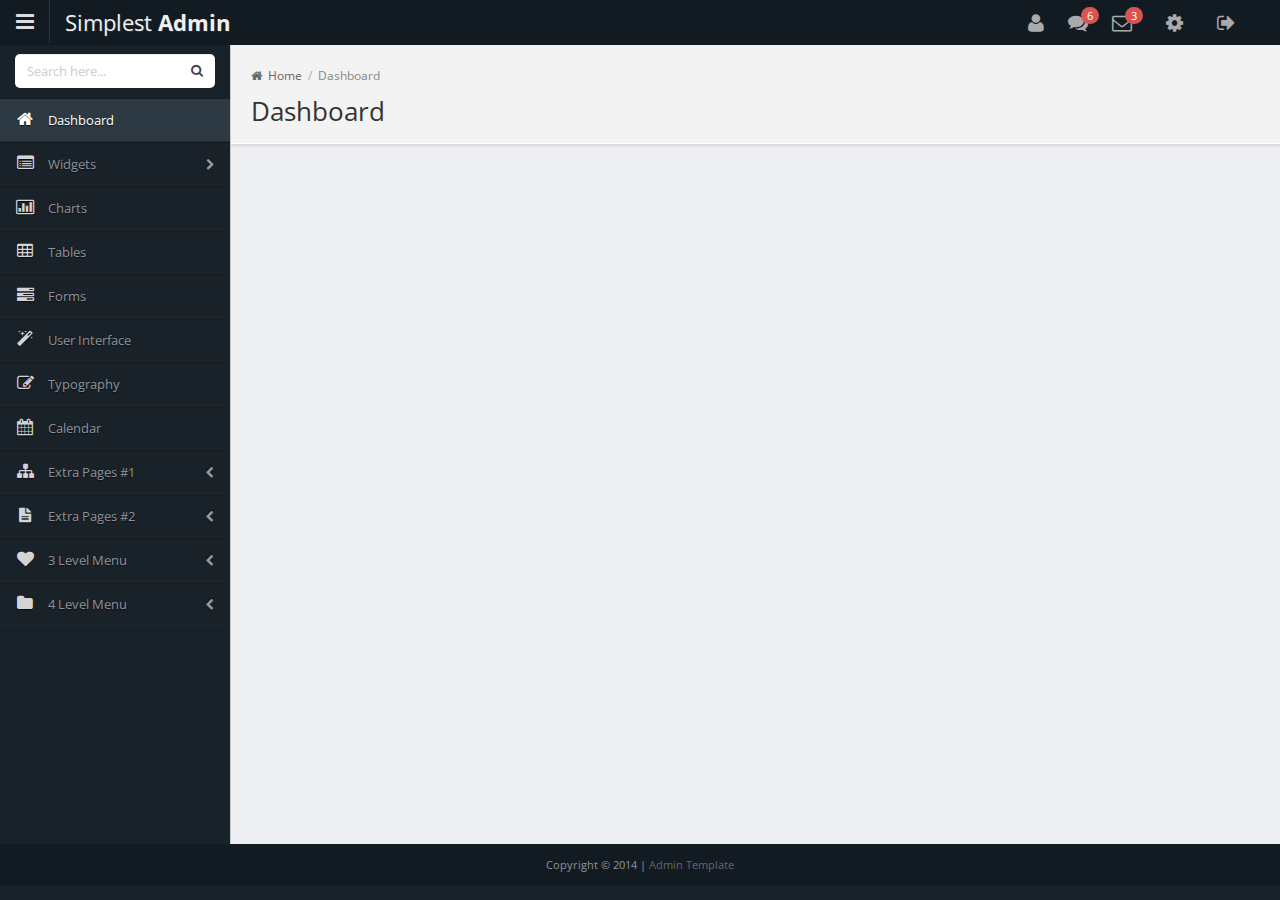
<file: index.html>
<!DOCTYPE html>
<html lang="en">
<head>
  <meta http-equiv="Content-Type" content="text/html; charset=UTF-8">
  <meta charset="utf-8">
  <!-- Title and other stuffs -->
  <title>Dashboard - Admin Template</title>
  <meta name="viewport" content="width=device-width, initial-scale=1.0">
  <meta name="description" content="">
  <meta name="keywords" content="">
  <meta name="author" content="">


  <!-- Stylesheets -->
  <link href="style/bootstrap.css" rel="stylesheet">
  <!-- Font awesome icon -->
  <link rel="stylesheet" href="style/font-awesome.css"> 
  <!-- jQuery UI -->
  <link rel="stylesheet" href="style/jquery-ui-1.9.2.custom.min.css"> 
  <!-- Calendar -->
  <link rel="stylesheet" href="style/fullcalendar.css">
  <!-- prettyPhoto -->
  <link rel="stylesheet" href="style/prettyPhoto.css">  
  <!-- Star rating -->
  <link rel="stylesheet" href="style/rateit.css">
  <!-- Date picker -->
  <link rel="stylesheet" href="style/bootstrap-datetimepicker.min.css">
  <!-- CLEditor -->
  <link rel="stylesheet" href="style/jquery.cleditor.css"> 
  <!-- Uniform -->
  <link rel="stylesheet" href="style/uniform.default.html"> 
  <!-- Uniform -->
  <link rel="stylesheet" href="style/daterangepicker-bs3.css" />
  <!-- Bootstrap toggle -->
  <link rel="stylesheet" href="style/bootstrap-switch.css">
  <!-- Main stylesheet -->
  <link href="style/style.css" rel="stylesheet">
  <!-- Widgets stylesheet -->
  <link href="style/widgets.css" rel="stylesheet">   
    <!-- Gritter Notifications stylesheet -->
  <link href="style/jquery.gritter.css" rel="stylesheet">   
  
  <!-- HTML5 Support for IE -->
  <!--[if lt IE 9]>
  <script src="js/html5shim.js"></script>
  <![endif]-->

  <!-- Favicon -->
  <link rel="shortcut icon" href="img/favicon/favicon.png">
</head>

<body>
<header>
<div class="navbar navbar-fixed-top bs-docs-nav" role="banner">
  
    <div class="container">
      <!-- Menu button for smallar screens -->
      <div class="navbar-header">
		  <button class="navbar-toggle btn-navbar" type="button" data-toggle="collapse" data-target=".bs-navbar-collapse"><span>Menu</span></button>
      <a href="#" class="pull-left menubutton hidden-xs"><i class="fa fa-bars"></i></a>
		  <!-- Site name for smallar screens -->
		  <a href="index.html" class="navbar-brand">Simplest<span class="bold"> Admin</span></a>
		</div>

      <!-- Navigation starts -->
      <nav class="collapse navbar-collapse bs-navbar-collapse" role="navigation">         
        
        <!-- Links -->
        <ul class="nav navbar-nav pull-right">
        <li class="dropdown pull-right user-data">            
            <a class="dropdown-toggle" href="#" data-toggle="dropdown">
              <i class="fa fa-sign-out"></i>              
            </a>
        </li>

            <!-- Members button with number of latest members count -->
            <li class="dropdown dropdown-big">
              <a class="dropdown-toggle" href="#" data-toggle="dropdown">
                <i class="fa fa-user"></i>
              </a>

                <ul class="dropdown-menu">
                  
                 
                  <li>
                  <h6><a href="#"><i class="fa fa-user"></i> Profile</a></h6>
                    <div class="clearfix"></div>
                    <hr />
                  </li>
                  <li>
                    <h6><a href="#"><i class="fa fa-cog"></i> Settings</a></h6>
                    <div class="clearfix"></div>
                    <hr />
                  </li>                  
                                                    
                </ul>
            </li> 
          <li class="dropdown pull-right user-data">            
            <a class="dropdown-toggle" href="#" data-toggle="dropdown">
              <i class="fa fa-gear"></i>              
            </a>
            
            <!-- Dropdown menu -->
            <ul class="dropdown-menu">
              <li><a href="#"><i class="fa fa-user"></i> Profile</a></li>
              <li><a href="#"><i class="fa fa-cogs"></i> Settings</a></li>
              <li><a href="login.html"><i class="fa fa-key"></i> Logout</a></li>
            </ul>
          </li>
     
          <li class="dropdown dropdown-big leftonmobile">
              <a class="dropdown-toggle" href="#" data-toggle="dropdown">
                <i class="fa fa-comments"></i><span class="label label-danger">6</span> 
              </a>

                <ul class="dropdown-menu">
                  <li class="dropdown-header padless">
                    <!-- Heading - h5 -->
                    <h5><i class="fa fa-comments"></i> Chats</h5>
                    <!-- Use hr tag to add border -->                   
                  </li>
                  <li>
                    <hr />
                    <!-- List item heading h6 -->
                    <h6><a href="#">Hi :)</a> <span class="label label-warning pull-right">10:42</span></h6>
                    <div class="clearfix"></div>
                    <hr />
                  </li>
                  <li>
                    <h6><a href="#">How are you?</a> <span class="label label-warning pull-right">20:42</span></h6>
                    <div class="clearfix"></div>
                    <hr />
                  </li>
                  <li>
                    <h6><a href="#">What are you doing?</a> <span class="label label-warning pull-right">14:42</span></h6>
                    <div class="clearfix"></div>
                    <hr />
                  </li>                  
                  <li>
                    <div class="drop-foot">
                      <a href="#">View All</a>
                    </div>
                  </li>                                    
                </ul>
            </li>
            
            <!-- Message button with number of latest messages count-->
            <li class="dropdown dropdown-big messages-dd leftonmobile">
              <a class="dropdown-toggle" href="#" data-toggle="dropdown">
                <i class="fa fa-envelope-o"></i> <span class="label label-danger">3</span> 
              </a>

                <ul class="dropdown-menu">
                  <li class="dropdown-header padless">
                    <!-- Heading - h5 -->
                    <h5><i class="fa fa-envelope-alt"></i> Messages</h5>
                    <!-- Use hr tag to add border -->
                    
                  </li>
                  <li>
                    <hr /><!-- List item heading h6 -->
                    <h6><a href="#">Hello how are you?</a></h6>
                    <!-- List item para -->
                    <p>Quisque eu consectetur erat eget  semper...</p>
                    <hr />
                  </li>
                  <li>
                    <h6><a href="#">Today is wonderful?</a></h6>
                    <p>Quisque eu consectetur erat eget  semper...</p>
                    <hr />
                  </li>
                  <li>
                    <div class="drop-foot">
                      <a href="#">View All</a>
                    </div>
                  </li>                                    
                </ul>
            </li>

        </ul>
      </nav>

    </div>
  </div>
</header>
<!-- Main content starts -->

<div class="content">

  	<!-- Sidebar -->
    <div class="sidebar">
        <div class="sidebar-dropdown"><a href="#">Navigation</a></div>
        <!-- Search form -->
        <form class="navbar-form" role="search">
    			<div class="form-group">
    				<input type="text" class="form-control" placeholder="Search here...">
            <button class="btn search-button" type="submit"><i class="fa fa-search"></i></button>
    			</div>
    		</form>
        <!--- Sidebar navigation -->
        <!-- If the main navigation has sub navigation, then add the class "has_sub" to "li" of main navigation. -->
        <ul id="nav">
          <!-- Main menu with font awesome icon -->
          <li><a href="index.html" class="open"><i class="fa fa-home"></i> <span>Dashboard</span></a></li>
          <li class="has_sub"><a href="#"><i class="fa fa-list-alt"></i> <span>Widgets</span> <span class="pull-right"><i class="fa fa-chevron-right"></i></span></a>
            <ul>
              <li><a href="widgets1.html">Widgets #1</a></li>
              <li><a href="widgets2.html">Widgets #2</a></li>
              <li><a href="widgets3.html">Widgets #3</a></li>
            </ul>
          </li>                               
          <li><a href="charts.html"><i class="fa fa-bar-chart-o"></i> <span>Charts</span></a></li> 
          <li><a href="tables.html"><i class="fa fa-table"></i> <span>Tables</span></a></li>
          <li><a href="forms.html"><i class="fa fa-tasks"></i> <span>Forms</span></a></li>
          <li><a href="ui.html"><i class="fa fa-magic"></i> <span>User Interface</span></a></li>
          <li><a href="typography.html"><i class="fa fa-edit"></i> <span>Typography</span></a></li>
          <li><a href="calendar.html"><i class="fa fa-calendar"></i> <span>Calendar</span></a></li>
          <li class="has_sub"><a href="#"><i class="fa fa-sitemap"></i> <span>Extra Pages #1</span> <span class="pull-right"><i class="fa fa-chevron-left"></i></span></a>
            <ul>
              <li><a href="post.html">Post</a></li>
              <li><a href="login.html">Login</a></li>
              <li><a href="register.html">Register</a></li>
              <li><a href="support.html">Support</a></li>
              <li><a href="invoice.html">Invoice</a></li>
              <li><a href="profile.html">Profile</a></li>
              <li><a href="gallery.html">Gallery</a></li>
            </ul>
          </li> 
          <li class="has_sub"><a href="#"><i class="fa fa-file-text"></i> <span>Extra Pages #2</span> <span class="pull-right"><i class="fa fa-chevron-left"></i></span></a>
            <ul>
              <li><a href="media.html">Media</a></li>
              <li><a href="statement.html">Statement</a></li>
              <li><a href="error.html">Error</a></li>
              <li><a href="error-log.html">Error Log</a></li>
              <li><a href="calendar.html">Calendar</a></li>
              <li><a href="grid.html">Grid</a></li>
            </ul>
          </li>
          <li class="has_sub"><a href="#"><i class="fa fa-heart"></i> <span>3 Level Menu</span> <span class="pull-right"><i class="fa fa-chevron-left"></i></span></a>
            <ul>
              <li><a href="#"><i class="fa fa-bookmark"></i> Subitem 1</a></li>
              <li class="has_sub"><a href="#"><i class="fa fa-glass"></i> Subitem 2 <span class="pull-right"><i class="fa fa-chevron-left"></i></span></a>
                  <ul>
                    <li><a href="#"><i class="fa fa-bell"></i> Subitem 1</a></li>
                    <li><a href="#"><i class="fa fa-camera"></i> Subitem 2</a></li>
                  </ul>
              </li>
            </ul>
          </li>
          <li class="has_sub"><a href="#"><i class="fa fa-folder"></i> <span>4 Level Menu</span> <span class="pull-right"><i class="fa fa-chevron-left"></i></span></a>
            <ul>
              <li><a href="#"><i class="fa fa-thumb-tack"></i> Subitem 1</a></li>
              <li class="has_sub"><a href="#"><i class="fa fa-thumbs-up"></i> Subitem 2 <span class="pull-right"><i class="fa fa-chevron-left"></i></span></a>
                  <ul>
                    <li><a href="#"><i class="fa fa-trophy"></i> Subitem 1</a></li>
                    <li class="has_sub"><a href="#"><i class="fa fa-share"></i> Subitem 2 <span class="pull-right"><i class="fa fa-chevron-left"></i></span></a>
                        <ul>
                          <li><a href="#"><i class="fa fa-microphone"></i> Subitem 1</a></li>
                          <li><a href="#"><i class="fa fa-phone"></i> Subitem 2</a></li>
                        </ul>
                    </li>
                  </ul>
              </li>
            </ul>
          </li>
        </ul>
    </div>
    <!-- Sidebar ends -->

  	<!-- Main bar -->
  	<div class="mainbar">
      
	    <!-- Page heading -->
	    <div class="page-head">
	     <!-- Breadcrumb -->
        <div class="bread-crumb">
          <a href="index.html"><i class="fa fa-home"></i> Home</a> 
          <!-- Divider -->
          <span class="divider">/</span> 
          <a href="#" class="bread-current">Dashboard</a>
        </div>
        
	      <h2 class="pull-left">Dashboard</h2>
        
        <div class="clearfix"></div>
       
        <div class="clearfix"></div>

	    </div>
	    <!-- Page heading ends -->



	    <!-- Matter -->

	    <div class="matter">
		 <div class="container">
		 	
		 </div>
		  </div>

		<!-- Matter ends -->

    </div>

   <!-- Mainbar ends -->
   <div class="clearfix"></div>

</div>
<!-- Content ends -->

<!-- Footer starts -->
<footer>
  <div class="container">
    <div class="row">
      <div class="col-md-12">
            <!-- Copyright info -->
            <p class="copy">Copyright &copy; 2014 | <a href="#">Admin Template</a> </p>
      </div>
    </div>
  </div>
</footer> 	

<!-- Footer ends -->

<!-- Scroll to top -->
<span class="totop"><a href="#"><i class="fa fa-chevron-up"></i></a></span> 

<!-- JS -->
<script src="js/jquery.js"></script> <!-- jQuery -->
<script src="js/bootstrap.js"></script> <!-- Bootstrap -->
<script src="js/jquery-ui-1.9.2.custom.min.js"></script> <!-- jQuery UI -->
<script src="js/fullcalendar.min.js"></script> <!-- Full Google Calendar - Calendar -->
<script src="js/jquery.rateit.min.js"></script> <!-- RateIt - Star rating -->
<script src="js/jquery.prettyPhoto.js"></script> <!-- prettyPhoto -->

<!-- Morris JS -->
<script src="js/raphael-min.js"></script>
<script src="js/morris.min.js"></script>

<!-- jQuery Flot -->
<script src="js/excanvas.min.js"></script>
<script src="js/jquery.flot.js"></script>
<script src="js/jquery.flot.resize.js"></script>
<script src="js/jquery.flot.pie.js"></script>
<script src="js/jquery.flot.stack.js"></script>

<!-- jQuery Notification - Noty -->
<script src="js/jquery.noty.js"></script> <!-- jQuery Notify -->
<script src="js/themes/default.js"></script> <!-- jQuery Notify -->
<script src="js/layouts/bottom.js"></script> <!-- jQuery Notify -->
<script src="js/layouts/topRight.js"></script> <!-- jQuery Notify -->
<script src="js/layouts/top.js"></script> <!-- jQuery Notify -->
<!-- jQuery Notification ends -->

<!-- Daterangepicker -->
<script src="js/moment.min.js"></script>
<script src="js/daterangepicker.js"></script>

<script src="js/sparklines.js"></script> <!-- Sparklines -->
<script src="js/jquery.gritter.min.js"></script> <!-- jQuery Gritter -->
<script src="js/jquery.cleditor.min.js"></script> <!-- CLEditor -->
<script src="js/bootstrap-datetimepicker.min.js"></script> <!-- Date picker -->
<script src="js/jquery.uniform.min.html"></script> <!-- jQuery Uniform -->
<script src="js/jquery.slimscroll.min.js"></script> <!-- jQuery SlimScroll -->
<script src="js/bootstrap-switch.min.js"></script> <!-- Bootstrap Toggle -->
<script src="js/filter.js"></script> <!-- Filter for support page -->
<script src="js/custom.js"></script> <!-- Custom codes -->
<script src="js/charts.js"></script> <!-- Charts & Graphs -->

<script src="js/index.js"></script> <!-- Index Javascripts -->
</body>
</html>
</file>
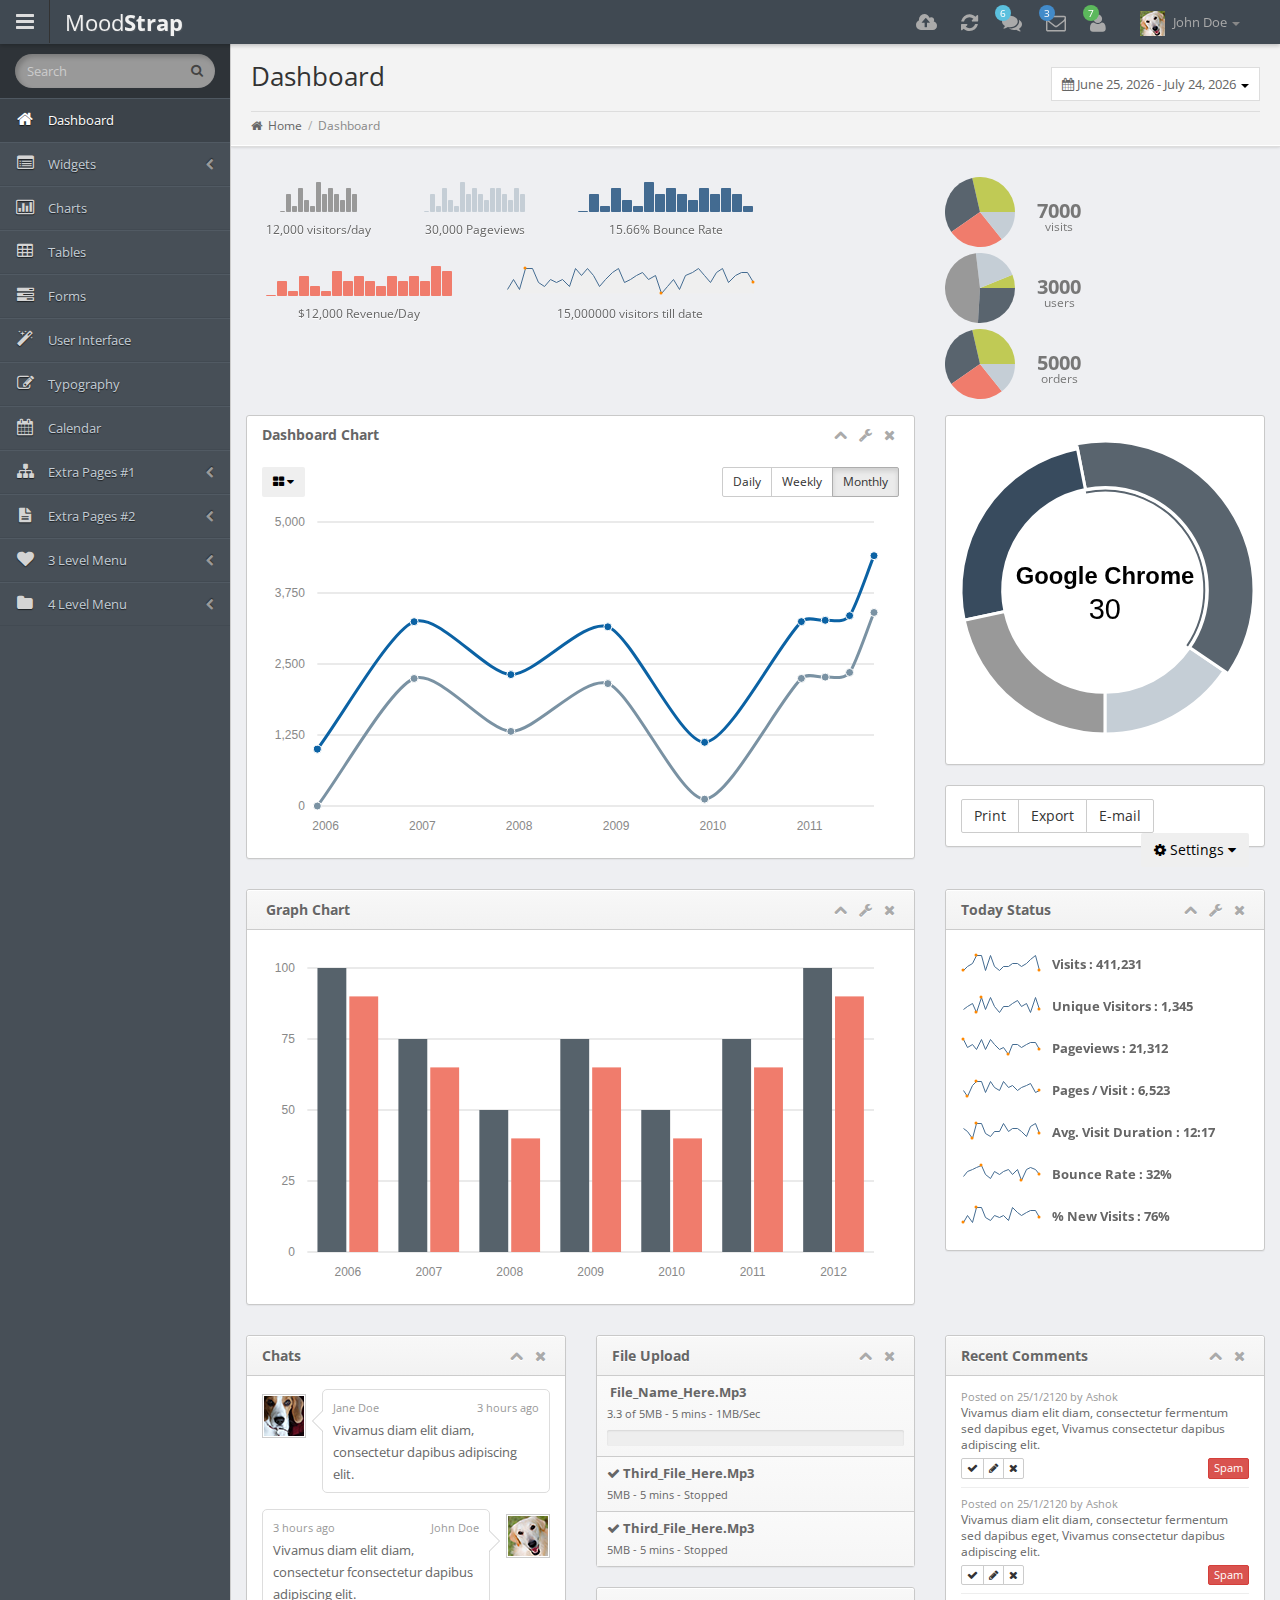
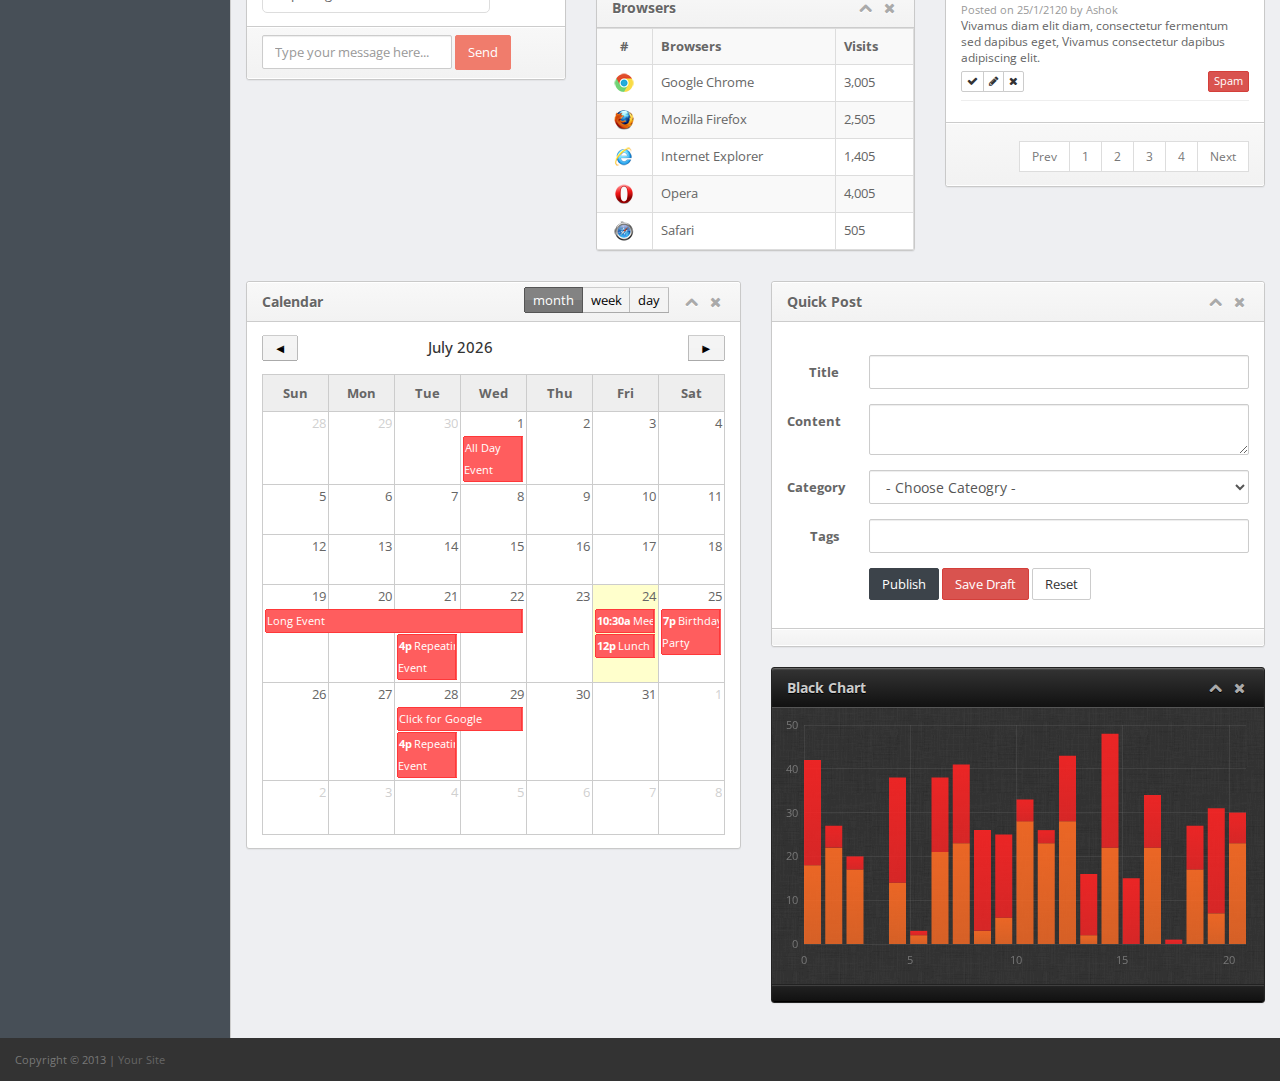
<file: source/moodstrap/index.html>
<!DOCTYPE html>
<html lang="en">
<head>
  <meta http-equiv="Content-Type" content="text/html; charset=UTF-8">
  <meta charset="utf-8">
  <!-- Title and other stuffs -->
  <title>Dashboard - MoodStrap</title>
  <meta name="viewport" content="width=device-width, initial-scale=1.0">
  <meta name="description" content="">
  <meta name="keywords" content="">
  <meta name="author" content="">


  <!-- Stylesheets -->
  <link href="style/bootstrap.css" rel="stylesheet">
  <!-- Font awesome icon -->
  <link rel="stylesheet" href="style/font-awesome.css"> 
  <!-- jQuery UI -->
  <link rel="stylesheet" href="style/jquery-ui-1.9.2.custom.min.css"> 
  <!-- Calendar -->
  <link rel="stylesheet" href="style/fullcalendar.css">
  <!-- prettyPhoto -->
  <link rel="stylesheet" href="style/prettyPhoto.css">  
  <!-- Star rating -->
  <link rel="stylesheet" href="style/rateit.css">
  <!-- Date picker -->
  <link rel="stylesheet" href="style/bootstrap-datetimepicker.min.css">
  <!-- CLEditor -->
  <link rel="stylesheet" href="style/jquery.cleditor.css"> 
  <!-- Uniform -->
  <link rel="stylesheet" href="style/uniform.default.html"> 
  <!-- Uniform -->
  <link rel="stylesheet" href="style/daterangepicker-bs3.css" />
  <!-- Bootstrap toggle -->
  <link rel="stylesheet" href="style/bootstrap-switch.css">
  <!-- Main stylesheet -->
  <link href="style/style.css" rel="stylesheet">
  <!-- Widgets stylesheet -->
  <link href="style/widgets.css" rel="stylesheet">   
    <!-- Gritter Notifications stylesheet -->
  <link href="style/jquery.gritter.css" rel="stylesheet">   
  
  <!-- HTML5 Support for IE -->
  <!--[if lt IE 9]>
  <script src="js/html5shim.js"></script>
  <![endif]-->

  <!-- Favicon -->
  <link rel="shortcut icon" href="img/favicon/favicon.png">
</head>

<body>
<header>
<div class="navbar navbar-fixed-top bs-docs-nav" role="banner">
  
    <div class="container">
      <!-- Menu button for smallar screens -->
      <div class="navbar-header">
		  <button class="navbar-toggle btn-navbar" type="button" data-toggle="collapse" data-target=".bs-navbar-collapse"><span>Menu</span></button>
      <a href="#" class="pull-left menubutton hidden-xs"><i class="fa fa-bars"></i></a>
		  <!-- Site name for smallar screens -->
		  <a href="index.html" class="navbar-brand">Mood<span class="bold">Strap</span></a>
		</div>

      <!-- Navigation starts -->
      <nav class="collapse navbar-collapse bs-navbar-collapse" role="navigation">         
        
        <!-- Links -->
        <ul class="nav navbar-nav pull-right">
          <li class="dropdown pull-right user-data">            
            <a data-toggle="dropdown" class="dropdown-toggle" href="#">
              <img src="img/user1.png"> John <span class="bold">Doe</span> <b class="caret"></b>              
            </a>
            
            <!-- Dropdown menu -->
            <ul class="dropdown-menu">
              <li><a href="#"><i class="fa fa-user"></i> Profile</a></li>
              <li><a href="#"><i class="fa fa-cogs"></i> Settings</a></li>
              <li><a href="login.html"><i class="fa fa-key"></i> Logout</a></li>
            </ul>
          </li>
          <!-- Upload to server link. Class "dropdown-big" creates big dropdown -->
          <li class="dropdown dropdown-big leftonmobile">
            <a href="#" class="dropdown-toggle" data-toggle="dropdown"><i class="fa fa-cloud-upload"></i></a>
            <!-- Dropdown -->
            <ul class="dropdown-menu">
              <li>
                <!-- Progress bar -->
                <p>Photo Upload in Progress</p>
                <!-- Bootstrap progress bar -->
                <div class="progress progress-striped active">
					<div class="progress-bar progress-bar-info"  role="progressbar" aria-valuenow="40" aria-valuemin="0" aria-valuemax="100" style="width: 40%">
						<span class="sr-only">40% Complete</span>
					</div>
			    </div>

                <hr />

                <!-- Progress bar -->
                <p>Video Upload in Progress</p>
                <!-- Bootstrap progress bar -->
                <div class="progress progress-striped active">
					<div class="progress-bar progress-bar-success"  role="progressbar" aria-valuenow="80" aria-valuemin="0" aria-valuemax="100" style="width: 80%">
						<span class="sr-only">80% Complete</span>
					</div>
			    </div> 

                <hr />             

                <!-- Dropdown menu footer -->
                <div class="drop-foot">
                  <a href="#">View All</a>
                </div>

              </li>
            </ul>
          </li>

          <!-- Sync to server link -->
          <li class="dropdown dropdown-big leftonmobile">
            <a href="#" class="dropdown-toggle" data-toggle="dropdown"><i class="fa fa-refresh"></i></a>
            <!-- Dropdown -->
            <ul class="dropdown-menu">
              <li>
                <!-- Using "fa fa-spin" class to rotate icon. -->
                <p><span class="label label-info"><i class="fa fa-cloud"></i></span> Syncing Photos to Server</p>
                <hr />
                <p><span class="label label-warning"><i class="fa fa-cloud"></i></span> Syncing Bookmarks Lists to Cloud</p>

                <hr />

                <!-- Dropdown menu footer -->
                <div class="drop-foot">
                  <a href="#">View All</a>
                </div>

              </li>
            </ul>
          </li>
          <li class="dropdown dropdown-big leftonmobile">
              <a class="dropdown-toggle" href="#" data-toggle="dropdown">
                <i class="fa fa-comments"></i><span class="label label-info">6</span> 
              </a>

                <ul class="dropdown-menu">
                  <li class="dropdown-header padless">
                    <!-- Heading - h5 -->
                    <h5><i class="fa fa-comments"></i> Chats</h5>
                    <!-- Use hr tag to add border -->                   
                  </li>
                  <li>
                    <hr />
                    <!-- List item heading h6 -->
                    <h6><a href="#">Hi :)</a> <span class="label label-warning pull-right">10:42</span></h6>
                    <div class="clearfix"></div>
                    <hr />
                  </li>
                  <li>
                    <h6><a href="#">How are you?</a> <span class="label label-warning pull-right">20:42</span></h6>
                    <div class="clearfix"></div>
                    <hr />
                  </li>
                  <li>
                    <h6><a href="#">What are you doing?</a> <span class="label label-warning pull-right">14:42</span></h6>
                    <div class="clearfix"></div>
                    <hr />
                  </li>                  
                  <li>
                    <div class="drop-foot">
                      <a href="#">View All</a>
                    </div>
                  </li>                                    
                </ul>
            </li>
            
            <!-- Message button with number of latest messages count-->
            <li class="dropdown dropdown-big messages-dd leftonmobile">
              <a class="dropdown-toggle" href="#" data-toggle="dropdown">
                <i class="fa fa-envelope-o"></i> <span class="label label-primary">3</span> 
              </a>

                <ul class="dropdown-menu">
                  <li class="dropdown-header padless">
                    <!-- Heading - h5 -->
                    <h5><i class="fa fa-envelope-alt"></i> Messages</h5>
                    <!-- Use hr tag to add border -->
                    
                  </li>
                  <li>
                    <hr /><!-- List item heading h6 -->
                    <h6><a href="#">Hello how are you?</a></h6>
                    <!-- List item para -->
                    <p>Quisque eu consectetur erat eget  semper...</p>
                    <hr />
                  </li>
                  <li>
                    <h6><a href="#">Today is wonderful?</a></h6>
                    <p>Quisque eu consectetur erat eget  semper...</p>
                    <hr />
                  </li>
                  <li>
                    <div class="drop-foot">
                      <a href="#">View All</a>
                    </div>
                  </li>                                    
                </ul>
            </li>

            <!-- Members button with number of latest members count -->
            <li class="dropdown dropdown-big">
              <a class="dropdown-toggle" href="#" data-toggle="dropdown">
                <i class="fa fa-user"></i> <span class="label label-success">7</span> 
              </a>

                <ul class="dropdown-menu">
                  <li class="dropdown-header padless">
                    <!-- Heading - h5 -->
                    <h5><i class="fa fa-user"></i> Users</h5>
                    <!-- Use hr tag to add border -->                    
                  </li>
                  <li>
                    <hr />
                    <!-- List item heading h6-->
                    <h6><a href="#">John Doe</a> <span class="label label-warning pull-right">Free</span></h6>
                    <div class="clearfix"></div>
                    <hr />
                  </li>
                  <li>
                    <h6><a href="#">Iron Man</a> <span class="label label-important pull-right">Premium</span></h6>
                    <div class="clearfix"></div>
                    <hr />
                  </li>
                  <li>
                    <h6><a href="#">Salamander</a> <span class="label label-warning pull-right">Free</span></h6>
                    <div class="clearfix"></div>
                    <hr />
                  </li>                  
                  <li>
                    <div class="drop-foot">
                      <a href="#">View All</a>
                    </div>
                  </li>                                    
                </ul>
            </li> 
        </ul>
      </nav>

    </div>
  </div>
</header>
<!-- Main content starts -->

<div class="content">

  	<!-- Sidebar -->
    <div class="sidebar">
        <div class="sidebar-dropdown"><a href="#">Navigation</a></div>
        <!-- Search form -->
        <form class="navbar-form" role="search">
    			<div class="form-group">
    				<input type="text" class="form-control" placeholder="Search">
            <button class="btn search-button" type="submit"><i class="fa fa-search"></i></button>
    			</div>
    		</form>
        <!--- Sidebar navigation -->
        <!-- If the main navigation has sub navigation, then add the class "has_sub" to "li" of main navigation. -->
        <ul id="nav">
          <!-- Main menu with font awesome icon -->
          <li><a href="index.html" class="open"><i class="fa fa-home"></i> <span>Dashboard</span></a></li>
          <li class="has_sub"><a href="#"><i class="fa fa-list-alt"></i> <span>Widgets</span> <span class="pull-right"><i class="fa fa-chevron-left"></i></span></a>
            <ul>
              <li><a href="widgets1.html">Widgets #1</a></li>
              <li><a href="widgets2.html">Widgets #2</a></li>
              <li><a href="widgets3.html">Widgets #3</a></li>
            </ul>
          </li>                               
          <li><a href="charts.html"><i class="fa fa-bar-chart-o"></i> <span>Charts</span></a></li> 
          <li><a href="tables.html"><i class="fa fa-table"></i> <span>Tables</span></a></li>
          <li><a href="forms.html"><i class="fa fa-tasks"></i> <span>Forms</span></a></li>
          <li><a href="ui.html"><i class="fa fa-magic"></i> <span>User Interface</span></a></li>
          <li><a href="typography.html"><i class="fa fa-edit"></i> <span>Typography</span></a></li>
          <li><a href="calendar.html"><i class="fa fa-calendar"></i> <span>Calendar</span></a></li>
          <li class="has_sub"><a href="#"><i class="fa fa-sitemap"></i> <span>Extra Pages #1</span> <span class="pull-right"><i class="fa fa-chevron-left"></i></span></a>
            <ul>
              <li><a href="post.html">Post</a></li>
              <li><a href="login.html">Login</a></li>
              <li><a href="register.html">Register</a></li>
              <li><a href="support.html">Support</a></li>
              <li><a href="invoice.html">Invoice</a></li>
              <li><a href="profile.html">Profile</a></li>
              <li><a href="gallery.html">Gallery</a></li>
            </ul>
          </li> 
          <li class="has_sub"><a href="#"><i class="fa fa-file-text"></i> <span>Extra Pages #2</span> <span class="pull-right"><i class="fa fa-chevron-left"></i></span></a>
            <ul>
              <li><a href="media.html">Media</a></li>
              <li><a href="statement.html">Statement</a></li>
              <li><a href="error.html">Error</a></li>
              <li><a href="error-log.html">Error Log</a></li>
              <li><a href="calendar.html">Calendar</a></li>
              <li><a href="grid.html">Grid</a></li>
            </ul>
          </li>
          <li class="has_sub"><a href="#"><i class="fa fa-heart"></i> <span>3 Level Menu</span> <span class="pull-right"><i class="fa fa-chevron-left"></i></span></a>
            <ul>
              <li><a href="#"><i class="fa fa-bookmark"></i> Subitem 1</a></li>
              <li class="has_sub"><a href="#"><i class="fa fa-glass"></i> Subitem 2 <span class="pull-right"><i class="fa fa-chevron-left"></i></span></a>
                  <ul>
                    <li><a href="#"><i class="fa fa-bell"></i> Subitem 1</a></li>
                    <li><a href="#"><i class="fa fa-camera"></i> Subitem 2</a></li>
                  </ul>
              </li>
            </ul>
          </li>
          <li class="has_sub"><a href="#"><i class="fa fa-folder"></i> <span>4 Level Menu</span> <span class="pull-right"><i class="fa fa-chevron-left"></i></span></a>
            <ul>
              <li><a href="#"><i class="fa fa-thumb-tack"></i> Subitem 1</a></li>
              <li class="has_sub"><a href="#"><i class="fa fa-thumbs-up"></i> Subitem 2 <span class="pull-right"><i class="fa fa-chevron-left"></i></span></a>
                  <ul>
                    <li><a href="#"><i class="fa fa-trophy"></i> Subitem 1</a></li>
                    <li class="has_sub"><a href="#"><i class="fa fa-share"></i> Subitem 2 <span class="pull-right"><i class="fa fa-chevron-left"></i></span></a>
                        <ul>
                          <li><a href="#"><i class="fa fa-microphone"></i> Subitem 1</a></li>
                          <li><a href="#"><i class="fa fa-phone"></i> Subitem 2</a></li>
                        </ul>
                    </li>
                  </ul>
              </li>
            </ul>
          </li>
        </ul>
    </div>
    <!-- Sidebar ends -->

  	<!-- Main bar -->
  	<div class="mainbar">
      
	    <!-- Page heading -->
	    <div class="page-head">
	      <h2 class="pull-left">Dashboard</h2>
        <div class="pull-right">
           <div id="reportrange" class="pull-right">
              <i class="fa fa-calendar"></i>
              <span></span> <b class="caret"></b>
           </div>
        </div>
        <div class="clearfix"></div>
        <!-- Breadcrumb -->
        <div class="bread-crumb">
          <a href="index.html"><i class="fa fa-home"></i> Home</a> 
          <!-- Divider -->
          <span class="divider">/</span> 
          <a href="#" class="bread-current">Dashboard</a>
        </div>
        
        <div class="clearfix"></div>

	    </div>
	    <!-- Page heading ends -->



	    <!-- Matter -->

	    <div class="matter">
        <div class="container">

          <!-- Today status. jQuery Sparkline plugin used. -->

          <div class="row">
            <div class="col-md-12">
              <div class="row">
              <div class="col-md-8">
              <!-- List starts -->
              <ul class="today-datas">
                <!-- List #1 -->
                <li>
                  <!-- Graph -->
                  <div><span id="todayspark1" class="spark"></span></div>
                  <!-- Text -->
                  <div class="datas-text">12,000 visitors/day</div>
                </li>
                <li>
                  <div><span id="todayspark2" class="spark"></span></div>
                  <div class="datas-text">30,000 Pageviews</div>
                </li>
                <li>
                  <div><span id="todayspark3" class="spark"></span></div>
                  <div class="datas-text">15.66% Bounce Rate</div>
                </li>
                <li>
                  <div><span id="todayspark4" class="spark"></span></div>
                  <div class="datas-text">$12,000 Revenue/Day</div>
                </li> 
                <li>
                  <div><span id="todayspark5" class="spark"></span></div>
                  <div class="datas-text">15,000000 visitors till date</div>
                </li>                                                                                                              
              </ul>
              </div>
              <div class="col-md-4 pill-container">
                <div class="header-data">
      
                  <!-- Traffic data -->
                  <div class="hdata">
                    <div class="mcol-left">
                      <div id="pie-chart4"></div>
                    </div>
                    <div class="mcol-right">
                      <!-- Number of visitors -->
                      <p><a href="#">7000</a> <em>visits</em></p>
                    </div>
                    <div class="clearfix"></div>
                  </div>
      
                  <!-- Members data -->
                  <div class="hdata">
                    <div class="mcol-left">
                      <div id="pie-chart5"></div>
                    </div>
                    <div class="mcol-right">
                      <!-- Number of visitors -->
                      <p><a href="#">3000</a> <em>users</em></p>
                    </div>
                    <div class="clearfix"></div>
                  </div>
      
                  <!-- revenue data -->
                  <div class="hdata">
                    <div class="mcol-left">
                      <div id="pie-chart6"></div>
                    </div>
                    <div class="mcol-right">
                      <!-- Number of visitors -->
                      <p><a href="#">5000</a><em>orders</em></p>
                    </div>
                    <div class="clearfix"></div>
                  </div>                        
      
                </div>
              </div>
              </div>  
            </div>
          </div>

          <!-- Today status ends -->
          
          <!-- Dashboard Graph starts -->
          <div class="row">
            <div class="col-md-8 portlets">

              <!-- Widget -->
              <div class="widget white headless footless">
                <!-- Widget head -->
                <div class="widget-head">
                  <div class="pull-left">Dashboard Chart</div>
                  <div class="widget-icons pull-right">
                    <a href="#" class="wminimize"><i class="fa fa-chevron-up"></i></a> 
                    <a href="#" class="wsettings"><i class="fa fa-wrench"></i></a> 
                    <a href="#" class="wclose"><i class="fa fa-times"></i></a>
                  </div>  
                  <div class="clearfix"></div>
                </div>              

                <!-- Widget content -->
                <div class="widget-content">
                  <div class="padd">
                      <div class="btn-group">
                      <button class="btn btn-sm dropdown-toggle" data-toggle="dropdown">
												<i class="fa fa-th-large"></i>
												<span class="fa fa-caret-down fa fa-on-right"></span>
											</button>
                      <ul class="dropdown-menu">
												<li>
													<a href="#">Action</a>
												</li>

												<li>
													<a href="#">Another action</a>
												</li>

												<li>
													<a href="#">Something else here</a>
												</li>

												<li class="divider"></li>

												<li>
													<a href="#">Separated link</a>
												</li>
											</ul>
                      </div>
                      <div class="pull-right">
                        <div data-toggle="buttons" class="btn-group">
        								  <label class="btn btn-sm btn-default">
        								    <input type="radio" id="option1" name="options"> Daily
        								  </label>
        								  <label class="btn btn-sm btn-default">
        								    <input type="radio" id="option2" name="options"> Weekly
        								  </label>
        								  <label class="btn btn-sm btn-default active">
        								    <input type="radio" id="option3" name="options"> Monthly
        								  </label>
        								</div>
                      </div>
                      <div class="clearfix"></div>
                    <div id="graph1"></div>
                  </div>
                </div>
                <!-- Widget ends -->

              </div>
            </div>
            <div class="col-md-4 portlets">

              <!-- Widget -->
              <div class="widget">
                <!-- Widget content -->
                <div class="widget-content">
                    <div id="graph2"></div>
                </div>
                <!-- Widget ends -->

              </div>
              <!-- Widget -->
              <div class="widget">
                <!-- Widget content -->
                <div class="widget-content">
                    <div class="padd">
                      <div data-toggle="buttons" class="btn-group">
        								  <label class="btn btn-default">
        								     Print
        								  </label>
        								  <label class="btn btn-default">
        								    Export
        								  </label>
        								  <label class="btn btn-default">
        								     E-mail
        								  </label>
        								</div>
                        
                        <div class="btn-group pull-right">
												<button class="btn dropdown-toggle" data-toggle="dropdown">
													<i class="fa fa-cog"></i> Settings
													<span class="fa fa-caret-down fa fa-on-right"></span>
												</button>

												<ul class="dropdown-menu">
													<li>
														<a href="#">Action</a>
													</li>

													<li>
														<a href="#">Another action</a>
													</li>

													<li>
														<a href="#">Something else here</a>
													</li>

													<li class="divider"></li>

													<li>
														<a href="#">Separated link</a>
													</li>
												</ul>
											</div>
                    </div>
                </div>
                <!-- Widget ends -->

              </div>
            </div>
          </div>
          <div class="row">
            <div class="col-md-8 portlets">

              <!-- Widget -->
              <div class="widget">
                <!-- Widget head -->
                <div class="widget-head">
                  <div class="pull-left"><i class="fa fa-bar-chart"></i> Graph Chart</div>
                  <div class="widget-icons pull-right">
                    <a href="#" class="wminimize"><i class="fa fa-chevron-up"></i></a>
                    <a href="#" class="wsettings"><i class="fa fa-wrench"></i></a>  
                    <a href="#" class="wclose"><i class="fa fa-times"></i></a>
                  </div>  
                  <div class="clearfix"></div>
                </div>              

                <!-- Widget content -->
                <div class="widget-content">
                  <div class="padd">

                    <div id="bar-chart2"></div>

                  </div>
                </div>
                <!-- Widget ends -->

              </div>
              
            </div>

            <div class="col-md-4 portlets">
              
              <div class="widget">

                <div class="widget-head">
                  <div class="pull-left">Today Status</div>
                  <div class="widget-icons pull-right">
                    <a href="#" class="wminimize"><i class="fa fa-chevron-up"></i></a>
                    <a href="#" class="wsettings"><i class="fa fa-wrench"></i></a>  
                    <a href="#" class="wclose"><i class="fa fa-times"></i></a>
                  </div>  
                  <div class="clearfix"></div>
                </div>             

                <div class="widget-content">
                  <div class="padd">

                    <!-- Visitors, pageview, bounce rate, etc., Sparklines plugin used -->
                    <ul class="current-status">
                      <li>
                        <span id="status1"></span> <span class="bold">Visits : 411,231</span>
                      </li>
                      <li>
                        <span id="status2"></span> <span class="bold">Unique Visitors : 1,345</span>
                      </li>
                      <li>
                        <span id="status3"></span> <span class="bold">Pageviews : 21,312</span>
                      </li>
                      <li>
                        <span id="status4"></span> <span class="bold">Pages / Visit : 6,523</span>
                      </li>
                      <li>
                        <span id="status5"></span> <span class="bold">Avg. Visit Duration : 12:17</span>
                      </li>
                      <li>
                        <span id="status6"></span> <span class="bold">Bounce Rate : 32%</span>
                      </li>   
                      <li>
                        <span id="status7"></span> <span class="bold">% New Visits : 76%</span>
                      </li>                                                                                                            
                    </ul>

                  </div>
                </div>

              </div>

            </div>
          </div>
          <!-- Dashboard graph ends -->

          <!-- Chats, File upload and Recent Comments -->
          <div class="row">

            <div class="col-md-4 portlets">
              <!-- Widget -->
              <div class="widget">
                <!-- Widget title -->
                <div class="widget-head">
                  <div class="pull-left">Chats</div>
                  <div class="widget-icons pull-right">
                    <a href="#" class="wminimize"><i class="fa fa-chevron-up"></i></a> 
                    <a href="#" class="wclose"><i class="fa fa-times"></i></a>
                  </div>  
                  <div class="clearfix"></div>
                </div>

                <div class="widget-content">
                  <!-- Widget content -->
                  <div class="padd sscroll">
                    
                    <ul class="chats">

                      <!-- Chat by us. Use the class "by-me". -->
                      <li class="by-me">
                        <!-- Use the class "pull-left" in avatar -->
                        <div class="avatar pull-left">
                          <img src="img/user.jpg" alt=""/>
                        </div>

                        <div class="chat-content">
                          <!-- In meta area, first include "name" and then "time" -->
                          <div class="chat-meta">Jane Doe <span class="pull-right">3 hours ago</span></div>
                          Vivamus diam elit diam, consectetur dapibus adipiscing elit.
                          <div class="clearfix"></div>
                        </div>
                      </li> 

                      <!-- Chat by other. Use the class "by-other". -->
                      <li class="by-other">
                        <!-- Use the class "pull-right" in avatar -->
                        <div class="avatar pull-right">
                          <img src="img/user22.png" alt=""/>
                        </div>

                        <div class="chat-content">
                          <!-- In the chat meta, first include "time" then "name" -->
                          <div class="chat-meta">3 hours ago <span class="pull-right">John Doe</span></div>
                          Vivamus diam elit diam, consectetur fconsectetur dapibus adipiscing elit.
                          <div class="clearfix"></div>
                        </div>
                      </li>   

                      <li class="by-me">
                        <div class="avatar pull-left">
                          <img src="img/user.jpg" alt=""/>
                        </div>

                        <div class="chat-content">
                          <div class="chat-meta">Jane Doe <span class="pull-right">4 hours ago</span></div>
                          Vivamus diam elit diam, consectetur fermentum sed dapibus eget, Vivamus consectetur dapibus adipiscing elit.
                          <div class="clearfix"></div>
                        </div>
                      </li>  

                      <li class="by-other">
                        <!-- Use the class "pull-right" in avatar -->
                        <div class="avatar pull-right">
                          <img src="img/user22.png" alt=""/>
                        </div>

                        <div class="chat-content">
                          <!-- In the chat meta, first include "time" then "name" -->
                          <div class="chat-meta">3 hours ago <span class="pull-right">John Doe</span></div>
                          Vivamus diam elit diam, consectetur fermentum sed dapibus eget, Vivamus consectetur dapibus adipiscing elit.
                          <div class="clearfix"></div>
                        </div>
                      </li>                                                                                  

                    </ul>

                  </div>
                  <!-- Widget footer -->
                  <div class="widget-foot">
                      
                      <form class="form-inline">
						<div class="form-group">
							<input type="text" class="form-control" placeholder="Type your message here...">
						</div>
                        <button type="submit" class="btn btn-info">Send</button>
                      </form>


                  </div>
                </div>


              </div> 
            </div>


            <!-- File Upload widget -->
            <div class="col-md-4 portlets">
              <div class="widget">
                <!-- Widget title -->
                <div class="widget-head">
                  <div class="pull-left">File Upload</div>
                  <div class="widget-icons pull-right">
                    <a href="#" class="wminimize"><i class="fa fa-chevron-up"></i></a> 
                    <a href="#" class="wclose"><i class="fa fa-times"></i></a>
                  </div>  
                  <div class="clearfix"></div>
                </div>

                <div class="widget-content">
                  <!-- Widget content -->
                  <ul class="file-upload">

                    <li>
                      <strong><i class="fa fa-upload-alt"></i> File_Name_Here.Mp3</strong>
                      <div class="file-meta">3.3 of 5MB - 5 mins - 1MB/Sec</div>

                      <div class="progress progress-animated progress-striped">
						  <div class="progress-bar progress-bar-success" data-percentage="100">
							<span class="sr-only">100 % completed</span>
						  </div>
					  </div>
                    </li>

                    <li>
                      <strong><i class="fa fa-check"></i> Third_File_Here.Mp3</strong>
                      <div class="file-meta">5MB - 5 mins - Stopped</div>
                    </li>                        

                    <li>
                      <strong><i class="fa fa-check"></i> Third_File_Here.Mp3</strong>
                      <div class="file-meta">5MB - 5 mins - Stopped</div>
                    </li>                                                                                                                      
                  </ul>
                </div>
              </div>

              <div class="widget">
                <!-- Widget title -->
                <div class="widget-head">
                  <div class="pull-left">Browsers</div>
                  <div class="widget-icons pull-right">
                    <a href="#" class="wminimize"><i class="fa fa-chevron-up"></i></a> 
                    <a href="#" class="wclose"><i class="fa fa-times"></i></a>
                  </div>  
                  <div class="clearfix"></div>
                </div>
                <div class="widget-content referrer">
                  <!-- Widget content -->
                  
                  <table class="table table-striped table-bordered table-hover">
                    <tr>
                      <th><center>#</center></th>
                      <th>Browsers</th>
                      <th>Visits</th>
                    </tr>
                    <tr>
                      <td><img src="img/icons/chrome.png" alt="" />
                      <td>Google Chrome</td>
                      <td>3,005</td>
                    </tr> 
                    <tr>
                      <td><img src="img/icons/firefox.png" alt="" />
                      <td>Mozilla Firefox</td>
                      <td>2,505</td>
                    </tr> 
                    <tr>
                      <td><img src="img/icons/ie.png" alt="" />
                      <td>Internet Explorer</td>
                      <td>1,405</td>
                    </tr> 
                    <tr>
                      <td><img src="img/icons/opera.png" alt="" />
                      <td>Opera</td>
                      <td>4,005</td>
                    </tr> 
                    <tr>
                      <td><img src="img/icons/safari.png" alt="" />
                      <td>Safari</td>
                      <td>505</td>
                    </tr>                                                                    
                  </table>
                </div>
              </div>

            </div>


            <div class="col-md-4 portlets">
              <!-- Widget -->
              <div class="widget">
                <!-- Widget title -->
                <div class="widget-head">
                  <div class="pull-left">Recent Comments</div>
                  <div class="widget-icons pull-right">
                    <a href="#" class="wminimize"><i class="fa fa-chevron-up"></i></a> 
                    <a href="#" class="wclose"><i class="fa fa-times"></i></a>
                  </div>  
                  <div class="clearfix"></div>
                </div>
                <div class="widget-content">
                  <!-- Widget content -->
                  <div class="padd">

                    <ul class="recent">


                      <li>

                        <div class="recent-content">
                          <div class="recent-meta">Posted on 25/1/2120 by Ashok</div>
                          <div>Vivamus diam elit diam, consectetur fermentum sed dapibus eget, Vivamus consectetur dapibus adipiscing elit.
                          </div>

                          <div class="btn-group">
                            <button class="btn btn-xs btn-default"><i class="fa fa-check"></i> </button>
                            <button class="btn btn-xs btn-default"><i class="fa fa-pencil"></i> </button>
                            <button class="btn btn-xs btn-default"><i class="fa fa-times"></i> </button>
                          </div>

                          <button class="btn btn-xs btn-danger pull-right">Spam</button>

                          <div class="clearfix"></div>
                        </div>
                      </li>



                      <li>

                        <div class="recent-content">
                          <div class="recent-meta">Posted on 25/1/2120 by Ashok</div>
                          <div>Vivamus diam elit diam, consectetur fermentum sed dapibus eget, Vivamus consectetur dapibus adipiscing elit.
                          </div>

                          <div class="btn-group">
                            <button class="btn btn-xs btn-default"><i class="fa fa-check"></i> </button>
                            <button class="btn btn-xs btn-default"><i class="fa fa-pencil"></i> </button>
                            <button class="btn btn-xs btn-default"><i class="fa fa-times"></i> </button>
                          </div>

                          <button class="btn btn-xs btn-danger pull-right">Spam</button>

                          <div class="clearfix"></div>
                        </div>
                      </li>



                      <li>

                        <div class="recent-content">
                          <div class="recent-meta">Posted on 25/1/2120 by Ashok</div>
                          <div>Vivamus diam elit diam, consectetur fermentum sed dapibus eget, Vivamus consectetur dapibus adipiscing elit.
                          </div>

                          <div class="btn-group">
                            <button class="btn btn-xs btn-default"><i class="fa fa-check"></i> </button>
                            <button class="btn btn-xs btn-default"><i class="fa fa-pencil"></i> </button>
                            <button class="btn btn-xs btn-default"><i class="fa fa-times"></i> </button>
                          </div>

                          <button class="btn btn-xs btn-danger pull-right">Spam</button>

                          <div class="clearfix"></div>
                        </div>
                      </li>                                        


                    </ul>

                  </div>
                  <!-- Widget footer -->
                  <div class="widget-foot">
                    
                    
                      <ul class="pagination pull-right">
                        <li><a href="#">Prev</a></li>
                        <li><a href="#">1</a></li>
                        <li><a href="#">2</a></li>
                        <li><a href="#">3</a></li>
                        <li><a href="#">4</a></li>
                        <li><a href="#">Next</a></li>
                      </ul>
                   
                    <div class="clearfix"></div>

                  </div>
                </div>  

              </div> 

            </div>
          </div>

          
          <div class="row">
            <div class="col-md-6 portlets">
              <div class="widget">
                <!-- Widget title -->
                <div class="widget-head">
                  <div class="pull-left">Calendar</div>
                  <div class="widget-icons pull-right">
                    <a href="#" class="wminimize"><i class="fa fa-chevron-up"></i></a> 
                    <a href="#" class="wclose"><i class="fa fa-times"></i></a>
                  </div>  
                  <div class="clearfix"></div>
                </div>
                <div class="widget-content">
                  <!-- Widget content -->
                  <div class="padd">
                    <!-- Below line produces calendar. I am using FullCalendar plugin. -->
                    <div id="calendar"></div>
                  </div>
                </div>
              </div> 
               
            </div>
            <div class="col-md-6 portlets">
              <div class="widget">
                <div class="widget-head">
                  <div class="pull-left">Quick Post</div>
                  <div class="widget-icons pull-right">
                    <a href="#" class="wminimize"><i class="fa fa-chevron-up"></i></a> 
                    <a href="#" class="wclose"><i class="fa fa-times"></i></a>
                  </div>  
                  <div class="clearfix"></div>
                </div>
                <div class="widget-content">
                  <div class="padd">
                    
                      <div class="form quick-post">
                                      <!-- Edit profile form (not working)-->
                                      <form class="form-horizontal">
                                          <!-- Title -->
                                          <div class="form-group">
                                            <label class="control-label col-lg-2" for="title">Title</label>
                                            <div class="col-lg-10"> 
                                              <input type="text" class="form-control" id="title">
                                            </div>
                                          </div>   
                                          <!-- Content -->
                                          <div class="form-group">
                                            <label class="control-label col-lg-2" for="content">Content</label>
                                            <div class="col-lg-10">
                                              <textarea class="form-control" id="content"></textarea>
                                            </div>
                                          </div>                           
                                          <!-- Cateogry -->
                                          <div class="form-group">
                                            <label class="control-label col-lg-2">Category</label>
                                            <div class="col-lg-10">                               
                                                <select class="form-control">
                                                  <option value="">- Choose Cateogry -</option>
                                                  <option value="1">General</option>
                                                  <option value="2">News</option>
                                                  <option value="3">Media</option>
                                                  <option value="4">Funny</option>
                                                </select>  
                                            </div>
                                          </div>              
                                          <!-- Tags -->
                                          <div class="form-group">
                                            <label class="control-label col-lg-2" for="tags">Tags</label>
                                            <div class="col-lg-10">
                                              <input type="text" class="form-control" id="tags">
                                            </div>
                                          </div>
                                          
                                          <!-- Buttons -->
                                          <div class="form-group">
                                             <!-- Buttons -->
											 <div class="col-lg-offset-2 col-lg-9">
												<button type="submit" class="btn btn-primary">Publish</button>
												<button type="submit" class="btn btn-danger">Save Draft</button>
												<button type="reset" class="btn btn-default">Reset</button>
											 </div>
                                          </div>
                                      </form>
                                    </div>
                  

                  </div>
                  <div class="widget-foot">
                    <!-- Footer goes here -->
                  </div>
                </div>
              </div>
              <div class="widget wblack">
                <div class="widget-head">
                  <div class="pull-left">Black Chart</div>
                  <div class="widget-icons pull-right">
                    <a href="#" class="wminimize"><i class="fa fa-chevron-up"></i></a> 
                    <a href="#" class="wclose"><i class="fa fa-times"></i></a>
                  </div>  
                  <div class="clearfix"></div>
                </div>
                <div class="widget-content">
                  <div class="padd">
                    
                   <div id="bar-chart"></div>

                  </div>
                  <div class="widget-foot">
                    <!-- Footer goes here -->
                  </div>
                </div>
              </div> 
            </div>
                        
          </div>  


        </div>
		  </div>

		<!-- Matter ends -->

    </div>

   <!-- Mainbar ends -->
   <div class="clearfix"></div>

</div>
<!-- Content ends -->

<!-- Footer starts -->
<footer>
  <div class="container">
    <div class="row">
      <div class="col-md-12">
            <!-- Copyright info -->
            <p class="copy">Copyright &copy; 2013 | <a href="#">Your Site</a> </p>
      </div>
    </div>
  </div>
</footer> 	

<!-- Footer ends -->

<!-- Scroll to top -->
<span class="totop"><a href="#"><i class="fa fa-chevron-up"></i></a></span> 

<!-- JS -->
<script src="js/jquery.js"></script> <!-- jQuery -->
<script src="js/bootstrap.js"></script> <!-- Bootstrap -->
<script src="js/jquery-ui-1.9.2.custom.min.js"></script> <!-- jQuery UI -->
<script src="js/fullcalendar.min.js"></script> <!-- Full Google Calendar - Calendar -->
<script src="js/jquery.rateit.min.js"></script> <!-- RateIt - Star rating -->
<script src="js/jquery.prettyPhoto.js"></script> <!-- prettyPhoto -->

<!-- Morris JS -->
<script src="js/raphael-min.js"></script>
<script src="js/morris.min.js"></script>

<!-- jQuery Flot -->
<script src="js/excanvas.min.js"></script>
<script src="js/jquery.flot.js"></script>
<script src="js/jquery.flot.resize.js"></script>
<script src="js/jquery.flot.pie.js"></script>
<script src="js/jquery.flot.stack.js"></script>

<!-- jQuery Notification - Noty -->
<script src="js/jquery.noty.js"></script> <!-- jQuery Notify -->
<script src="js/themes/default.js"></script> <!-- jQuery Notify -->
<script src="js/layouts/bottom.js"></script> <!-- jQuery Notify -->
<script src="js/layouts/topRight.js"></script> <!-- jQuery Notify -->
<script src="js/layouts/top.js"></script> <!-- jQuery Notify -->
<!-- jQuery Notification ends -->

<!-- Daterangepicker -->
<script src="js/moment.min.js"></script>
<script src="js/daterangepicker.js"></script>

<script src="js/sparklines.js"></script> <!-- Sparklines -->
<script src="js/jquery.gritter.min.js"></script> <!-- jQuery Gritter -->
<script src="js/jquery.cleditor.min.js"></script> <!-- CLEditor -->
<script src="js/bootstrap-datetimepicker.min.js"></script> <!-- Date picker -->
<script src="js/jquery.uniform.min.html"></script> <!-- jQuery Uniform -->
<script src="js/jquery.slimscroll.min.js"></script> <!-- jQuery SlimScroll -->
<script src="js/bootstrap-switch.min.js"></script> <!-- Bootstrap Toggle -->
<script src="js/filter.js"></script> <!-- Filter for support page -->
<script src="js/custom.js"></script> <!-- Custom codes -->
<script src="js/charts.js"></script> <!-- Charts & Graphs -->

<script src="js/index.js"></script> <!-- Index Javascripts -->
</body>
</html>
</file>
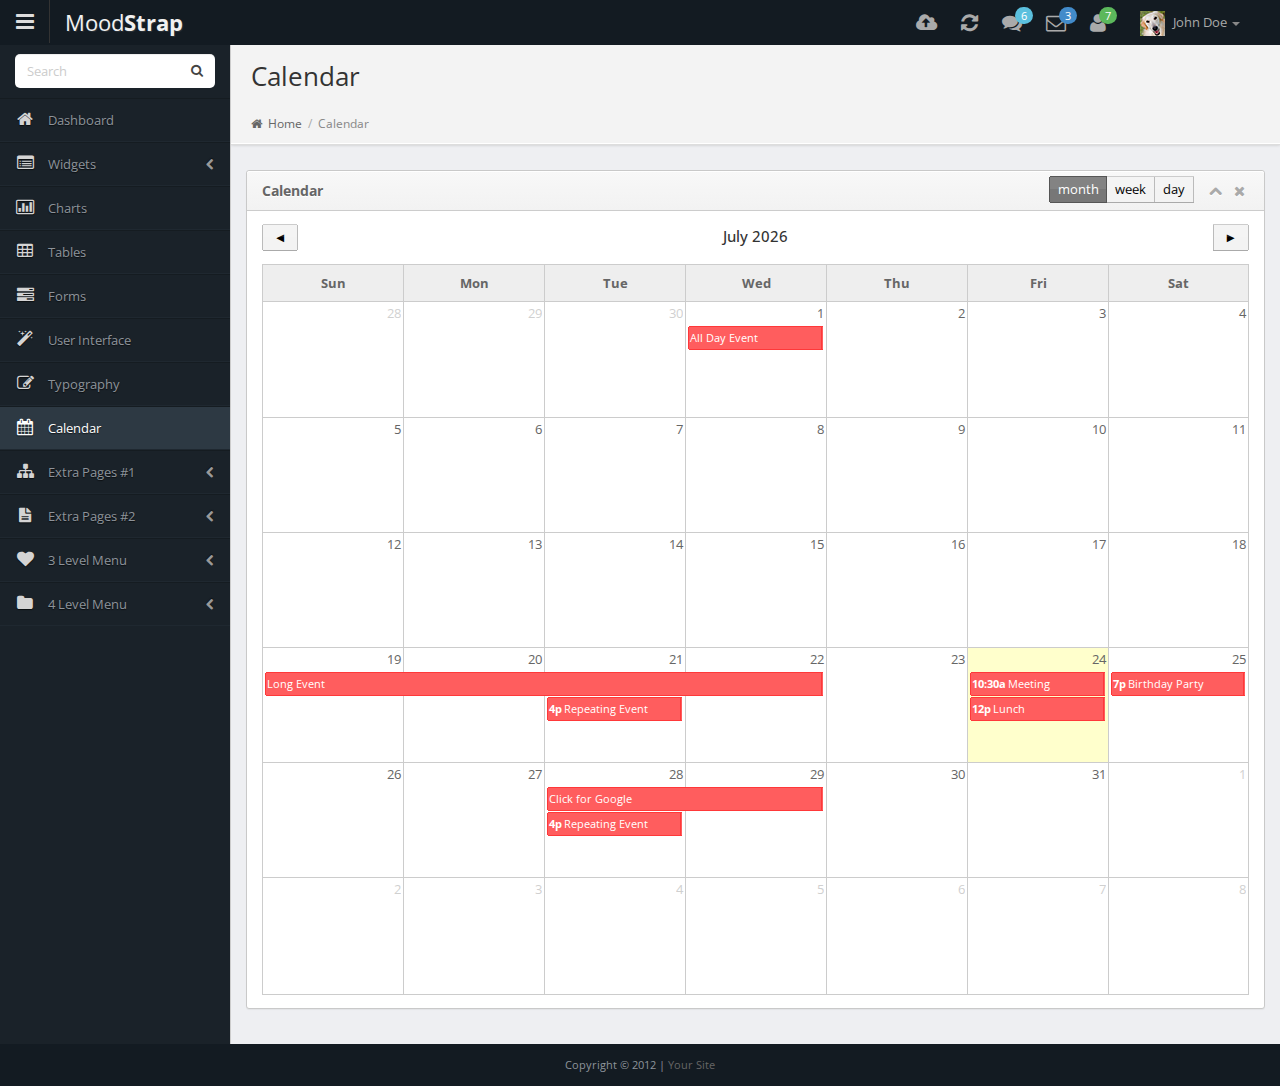
<file: calendar.html>
<!DOCTYPE html>
<html lang="en">
<head>
  <meta http-equiv="Content-Type" content="text/html; charset=UTF-8">
  <meta charset="utf-8">
  <!-- Title and other stuffs -->
  <title>Calendar - MoodStrap</title>
  <meta name="viewport" content="width=device-width, initial-scale=1.0">
  <meta name="description" content="">
  <meta name="keywords" content="">
  <meta name="author" content="">


  <!-- Stylesheets -->
  <link href="style/bootstrap.css" rel="stylesheet">
  <!-- Font awesome icon -->
  <link rel="stylesheet" href="style/font-awesome.css"> 
  <!-- jQuery UI -->
  <link rel="stylesheet" href="style/jquery-ui-1.9.2.custom.min.css"> 
  <!-- Calendar -->
  <link rel="stylesheet" href="style/fullcalendar.css">
  <!-- prettyPhoto -->
  <link rel="stylesheet" href="style/prettyPhoto.css">  
  <!-- Star rating -->
  <link rel="stylesheet" href="style/rateit.css">
  <!-- Date picker -->
  <link rel="stylesheet" href="style/bootstrap-datetimepicker.min.css">
  <!-- CLEditor -->
  <link rel="stylesheet" href="style/jquery.cleditor.css"> 
  <!-- Uniform -->
  <link rel="stylesheet" href="style/uniform.default.html"> 
  <!-- Uniform -->
  <link rel="stylesheet" href="style/daterangepicker-bs3.css" />
  <!-- Bootstrap toggle -->
  <link rel="stylesheet" href="style/bootstrap-switch.css">
  <!-- Main stylesheet -->
  <link href="style/style.css" rel="stylesheet">
  <!-- Widgets stylesheet -->
  <link href="style/widgets.css" rel="stylesheet">   
    <!-- Gritter Notifications stylesheet -->
  <link href="style/jquery.gritter.css" rel="stylesheet">   
  
  <!-- HTML5 Support for IE -->
  <!--[if lt IE 9]>
  <script src="js/html5shim.js"></script>
  <![endif]-->

  <!-- Favicon -->
  <link rel="shortcut icon" href="img/favicon/favicon.png">
</head>

<body>
<header>
<div class="navbar navbar-fixed-top bs-docs-nav" role="banner">
  
    <div class="container">
      <!-- Menu button for smallar screens -->
      <div class="navbar-header">
		  <button class="navbar-toggle btn-navbar" type="button" data-toggle="collapse" data-target=".bs-navbar-collapse"><span>Menu</span></button>
      <a href="#" class="pull-left menubutton hidden-xs"><i class="fa fa-bars"></i></a>
		  <!-- Site name for smallar screens -->
		  <a href="index.html" class="navbar-brand">Mood<span class="bold">Strap</span></a>
		</div>

      <!-- Navigation starts -->
      <nav class="collapse navbar-collapse bs-navbar-collapse" role="navigation">         
        
        <!-- Links -->
        <ul class="nav navbar-nav pull-right">
          <li class="dropdown pull-right user-data">            
            <a data-toggle="dropdown" class="dropdown-toggle" href="#">
              <img src="img/user1.png"> John <span class="bold">Doe</span> <b class="caret"></b>              
            </a>
            
            <!-- Dropdown menu -->
            <ul class="dropdown-menu">
              <li><a href="#"><i class="fa fa-user"></i> Profile</a></li>
              <li><a href="#"><i class="fa fa-cogs"></i> Settings</a></li>
              <li><a href="login.html"><i class="fa fa-key"></i> Logout</a></li>
            </ul>
          </li>
          <!-- Upload to server link. Class "dropdown-big" creates big dropdown -->
          <li class="dropdown dropdown-big leftonmobile">
            <a href="#" class="dropdown-toggle" data-toggle="dropdown"><i class="fa fa-cloud-upload"></i></a>
            <!-- Dropdown -->
            <ul class="dropdown-menu">
              <li>
                <!-- Progress bar -->
                <p>Photo Upload in Progress</p>
                <!-- Bootstrap progress bar -->
                <div class="progress progress-striped active">
					<div class="progress-bar progress-bar-info"  role="progressbar" aria-valuenow="40" aria-valuemin="0" aria-valuemax="100" style="width: 40%">
						<span class="sr-only">40% Complete</span>
					</div>
			    </div>

                <hr />

                <!-- Progress bar -->
                <p>Video Upload in Progress</p>
                <!-- Bootstrap progress bar -->
                <div class="progress progress-striped active">
					<div class="progress-bar progress-bar-success"  role="progressbar" aria-valuenow="80" aria-valuemin="0" aria-valuemax="100" style="width: 80%">
						<span class="sr-only">80% Complete</span>
					</div>
			    </div> 

                <hr />             

                <!-- Dropdown menu footer -->
                <div class="drop-foot">
                  <a href="#">View All</a>
                </div>

              </li>
            </ul>
          </li>

          <!-- Sync to server link -->
          <li class="dropdown dropdown-big leftonmobile">
            <a href="#" class="dropdown-toggle" data-toggle="dropdown"><i class="fa fa-refresh"></i></a>
            <!-- Dropdown -->
            <ul class="dropdown-menu">
              <li>
                <!-- Using "fa fa-spin" class to rotate icon. -->
                <p><span class="label label-info"><i class="fa fa-cloud"></i></span> Syncing Photos to Server</p>
                <hr />
                <p><span class="label label-warning"><i class="fa fa-cloud"></i></span> Syncing Bookmarks Lists to Cloud</p>

                <hr />

                <!-- Dropdown menu footer -->
                <div class="drop-foot">
                  <a href="#">View All</a>
                </div>

              </li>
            </ul>
          </li>
          <li class="dropdown dropdown-big leftonmobile">
              <a class="dropdown-toggle" href="#" data-toggle="dropdown">
                <i class="fa fa-comments"></i><span class="label label-info">6</span> 
              </a>

                <ul class="dropdown-menu">
                  <li class="dropdown-header padless">
                    <!-- Heading - h5 -->
                    <h5><i class="fa fa-comments"></i> Chats</h5>
                    <!-- Use hr tag to add border -->                   
                  </li>
                  <li>
                    <hr />
                    <!-- List item heading h6 -->
                    <h6><a href="#">Hi :)</a> <span class="label label-warning pull-right">10:42</span></h6>
                    <div class="clearfix"></div>
                    <hr />
                  </li>
                  <li>
                    <h6><a href="#">How are you?</a> <span class="label label-warning pull-right">20:42</span></h6>
                    <div class="clearfix"></div>
                    <hr />
                  </li>
                  <li>
                    <h6><a href="#">What are you doing?</a> <span class="label label-warning pull-right">14:42</span></h6>
                    <div class="clearfix"></div>
                    <hr />
                  </li>                  
                  <li>
                    <div class="drop-foot">
                      <a href="#">View All</a>
                    </div>
                  </li>                                    
                </ul>
            </li>
            
            <!-- Message button with number of latest messages count-->
            <li class="dropdown dropdown-big messages-dd leftonmobile">
              <a class="dropdown-toggle" href="#" data-toggle="dropdown">
                <i class="fa fa-envelope-o"></i> <span class="label label-primary">3</span> 
              </a>

                <ul class="dropdown-menu">
                  <li class="dropdown-header padless">
                    <!-- Heading - h5 -->
                    <h5><i class="fa fa-envelope-alt"></i> Messages</h5>
                    <!-- Use hr tag to add border -->
                    
                  </li>
                  <li>
                    <hr /><!-- List item heading h6 -->
                    <h6><a href="#">Hello how are you?</a></h6>
                    <!-- List item para -->
                    <p>Quisque eu consectetur erat eget  semper...</p>
                    <hr />
                  </li>
                  <li>
                    <h6><a href="#">Today is wonderful?</a></h6>
                    <p>Quisque eu consectetur erat eget  semper...</p>
                    <hr />
                  </li>
                  <li>
                    <div class="drop-foot">
                      <a href="#">View All</a>
                    </div>
                  </li>                                    
                </ul>
            </li>

            <!-- Members button with number of latest members count -->
            <li class="dropdown dropdown-big">
              <a class="dropdown-toggle" href="#" data-toggle="dropdown">
                <i class="fa fa-user"></i> <span class="label label-success">7</span> 
              </a>

                <ul class="dropdown-menu">
                  <li class="dropdown-header padless">
                    <!-- Heading - h5 -->
                    <h5><i class="fa fa-user"></i> Users</h5>
                    <!-- Use hr tag to add border -->                    
                  </li>
                  <li>
                    <hr />
                    <!-- List item heading h6-->
                    <h6><a href="#">John Doe</a> <span class="label label-warning pull-right">Free</span></h6>
                    <div class="clearfix"></div>
                    <hr />
                  </li>
                  <li>
                    <h6><a href="#">Iron Man</a> <span class="label label-important pull-right">Premium</span></h6>
                    <div class="clearfix"></div>
                    <hr />
                  </li>
                  <li>
                    <h6><a href="#">Salamander</a> <span class="label label-warning pull-right">Free</span></h6>
                    <div class="clearfix"></div>
                    <hr />
                  </li>                  
                  <li>
                    <div class="drop-foot">
                      <a href="#">View All</a>
                    </div>
                  </li>                                    
                </ul>
            </li> 
        </ul>
      </nav>

    </div>
  </div>
</header>
<!-- Main content starts -->

<div class="content">

  	<!-- Sidebar -->
    <div class="sidebar">
        <div class="sidebar-dropdown"><a href="#">Navigation</a></div>
        <!-- Search form -->
        <form class="navbar-form" role="search">
    			<div class="form-group">
    				<input type="text" class="form-control" placeholder="Search">
            <button class="btn search-button" type="submit"><i class="fa fa-search"></i></button>
    			</div>
    		</form>
        <!--- Sidebar navigation -->
        <!-- If the main navigation has sub navigation, then add the class "has_sub" to "li" of main navigation. -->
        <ul id="nav">
          <!-- Main menu with font awesome icon -->
          <li><a href="index.html"><i class="fa fa-home"></i> <span>Dashboard</span></a></li>
          <li class="has_sub"><a href="#"><i class="fa fa-list-alt"></i> <span>Widgets</span> <span class="pull-right"><i class="fa fa-chevron-left"></i></span></a>
            <ul>
              <li><a href="widgets1.html">Widgets #1</a></li>
              <li><a href="widgets2.html">Widgets #2</a></li>
              <li><a href="widgets3.html">Widgets #3</a></li>
            </ul>
          </li>                             
          <li><a href="charts.html"><i class="fa fa-bar-chart-o"></i> <span>Charts</span></a></li> 
          <li><a href="tables.html"><i class="fa fa-table"></i> <span>Tables</span></a></li>
          <li><a href="forms.html"><i class="fa fa-tasks"></i> <span>Forms</span></a></li>
          <li><a href="ui.html"><i class="fa fa-magic"></i> <span>User Interface</span></a></li>
          <li><a href="typography.html"><i class="fa fa-edit"></i> <span>Typography</span></a></li>
          <li><a href="calendar.html" class="open"><i class="fa fa-calendar"></i> <span>Calendar</span></a></li>
          <li class="has_sub"><a href="#"><i class="fa fa-sitemap"></i> <span>Extra Pages #1</span> <span class="pull-right"><i class="fa fa-chevron-left"></i></span></a>
            <ul>
              <li><a href="post.html">Post</a></li>
              <li><a href="login.html">Login</a></li>
              <li><a href="register.html">Register</a></li>
              <li><a href="support.html">Support</a></li>
              <li><a href="invoice.html">Invoice</a></li>
              <li><a href="profile.html">Profile</a></li>
              <li><a href="gallery.html">Gallery</a></li>
            </ul>
          </li> 
          <li class="has_sub"><a href="#"><i class="fa fa-file-text"></i> <span>Extra Pages #2</span> <span class="pull-right"><i class="fa fa-chevron-left"></i></span></a>
            <ul>
              <li><a href="media.html">Media</a></li>
              <li><a href="statement.html">Statement</a></li>
              <li><a href="error.html">Error</a></li>
              <li><a href="error-log.html">Error Log</a></li>
              <li><a href="calendar.html">Calendar</a></li>
              <li><a href="grid.html">Grid</a></li>
            </ul>
          </li>
          <li class="has_sub"><a href="#"><i class="fa fa-heart"></i> <span>3 Level Menu</span> <span class="pull-right"><i class="fa fa-chevron-left"></i></span></a>
            <ul>
              <li><a href="#"><i class="fa fa-bookmark"></i> Subitem 1</a></li>
              <li class="has_sub"><a href="#"><i class="fa fa-glass"></i> Subitem 2 <span class="pull-right"><i class="fa fa-chevron-left"></i></span></a>
                  <ul>
                    <li><a href="#"><i class="fa fa-bell"></i> Subitem 1</a></li>
                    <li><a href="#"><i class="fa fa-camera"></i> Subitem 2</a></li>
                  </ul>
              </li>
            </ul>
          </li>
          <li class="has_sub"><a href="#"><i class="fa fa-folder"></i> <span>4 Level Menu</span> <span class="pull-right"><i class="fa fa-chevron-left"></i></span></a>
            <ul>
              <li><a href="#"><i class="fa fa-thumb-tack"></i> Subitem 1</a></li>
              <li class="has_sub"><a href="#"><i class="fa fa-thumbs-up"></i> Subitem 2 <span class="pull-right"><i class="fa fa-chevron-left"></i></span></a>
                  <ul>
                    <li><a href="#"><i class="fa fa-trophy"></i> Subitem 1</a></li>
                    <li class="has_sub"><a href="#"><i class="fa fa-share"></i> Subitem 2 <span class="pull-right"><i class="fa fa-chevron-left"></i></span></a>
                        <ul>
                          <li><a href="#"><i class="fa fa-microphone"></i> Subitem 1</a></li>
                          <li><a href="#"><i class="fa fa-phone"></i> Subitem 2</a></li>
                        </ul>
                    </li>
                  </ul>
              </li>
            </ul>
          </li>
        </ul>
    </div>
    <!-- Sidebar ends -->

  	  	<!-- Main bar -->
  	<div class="mainbar">
      
	    <!-- Page heading -->
	    <div class="page-head">
	      <h2 class="pull-left">Calendar</h2>
        <div class="clearfix"></div>
        <!-- Breadcrumb -->
        <div class="bread-crumb">
          <a href="index.html"><i class="fa fa-home"></i> Home</a> 
          <!-- Divider -->
          <span class="divider">/</span> 
          <a href="#" class="bread-current">Calendar</a>
        </div>
        
        <div class="clearfix"></div>

	    </div>
	    <!-- Page heading ends -->


	    <!-- Matter -->

	    <div class="matter">
        <div class="container">
          <div class="row">
            <div class="col-md-12">
              <!-- Widget -->
              <div class="widget">
                <!-- Widget title -->
                <div class="widget-head">
                  <div class="pull-left">Calendar</div>
                  <div class="widget-icons pull-right">
                    <a href="#" class="wminimize"><i class="fa fa-chevron-up"></i></a>
                    <a href="#" class="wclose"><i class="fa fa-times"></i></a>
                  </div>  
                  <div class="clearfix"></div>
                </div>
                <div class="widget-content">
                  <!-- Widget content -->
                  <div class="padd">
                    <!-- Below line produces calendar. I am using FullCalendar plugin. -->
                    <div id="calendar"></div>
                  </div>
                </div>
              </div> 
            </div>
          </div>
        </div>
		  </div>

		<!-- Matter ends -->

    </div>

   <!-- Mainbar ends -->	   
   <div class="clearfix"></div>

</div>
<!-- Content ends -->

<!-- Footer starts -->
<footer>
  <div class="container">
    <div class="row">
      <div class="col-md-12">
            <!-- Copyright info -->
            <p class="copy">Copyright &copy; 2012 | <a href="#">Your Site</a> </p>
      </div>
    </div>
  </div>
</footer> 	

<!-- Footer ends -->

<!-- Scroll to top -->
<span class="totop"><a href="#"><i class="fa fa-chevron-up"></i></a></span> 

<!-- JS -->
<script src="js/jquery.js"></script> <!-- jQuery -->
<script src="js/bootstrap.js"></script> <!-- Bootstrap -->
<script src="js/jquery-ui-1.9.2.custom.min.js"></script> <!-- jQuery UI -->
<script src="js/fullcalendar.min.js"></script> <!-- Full Google Calendar - Calendar -->
<script src="js/jquery.rateit.min.js"></script> <!-- RateIt - Star rating -->
<script src="js/jquery.prettyPhoto.js"></script> <!-- prettyPhoto -->

<!-- Morris JS -->
<script src="js/raphael-min.js"></script>
<script src="js/morris.min.js"></script>

<!-- jQuery Flot -->
<script src="js/excanvas.min.js"></script>
<script src="js/jquery.flot.js"></script>
<script src="js/jquery.flot.resize.js"></script>
<script src="js/jquery.flot.pie.js"></script>
<script src="js/jquery.flot.stack.js"></script>

<!-- jQuery Notification - Noty -->
<script src="js/jquery.noty.js"></script> <!-- jQuery Notify -->
<script src="js/themes/default.js"></script> <!-- jQuery Notify -->
<script src="js/layouts/bottom.js"></script> <!-- jQuery Notify -->
<script src="js/layouts/topRight.js"></script> <!-- jQuery Notify -->
<script src="js/layouts/top.js"></script> <!-- jQuery Notify -->
<!-- jQuery Notification ends -->

<!-- Daterangepicker -->
<script src="js/moment.min.js"></script>
<script src="js/daterangepicker.js"></script>

<script src="js/sparklines.js"></script> <!-- Sparklines -->
<script src="js/jquery.gritter.min.js"></script> <!-- jQuery Gritter -->
<script src="js/jquery.cleditor.min.js"></script> <!-- CLEditor -->
<script src="js/bootstrap-datetimepicker.min.js"></script> <!-- Date picker -->
<script src="js/jquery.uniform.min.html"></script> <!-- jQuery Uniform -->
<script src="js/jquery.slimscroll.min.js"></script> <!-- jQuery SlimScroll -->
<script src="js/bootstrap-switch.min.js"></script> <!-- Bootstrap Toggle -->
<script src="js/filter.js"></script> <!-- Filter for support page -->
<script src="js/custom.js"></script> <!-- Custom codes -->
<script src="js/charts.js"></script> <!-- Charts & Graphs -->

</body>
</html>
</file>
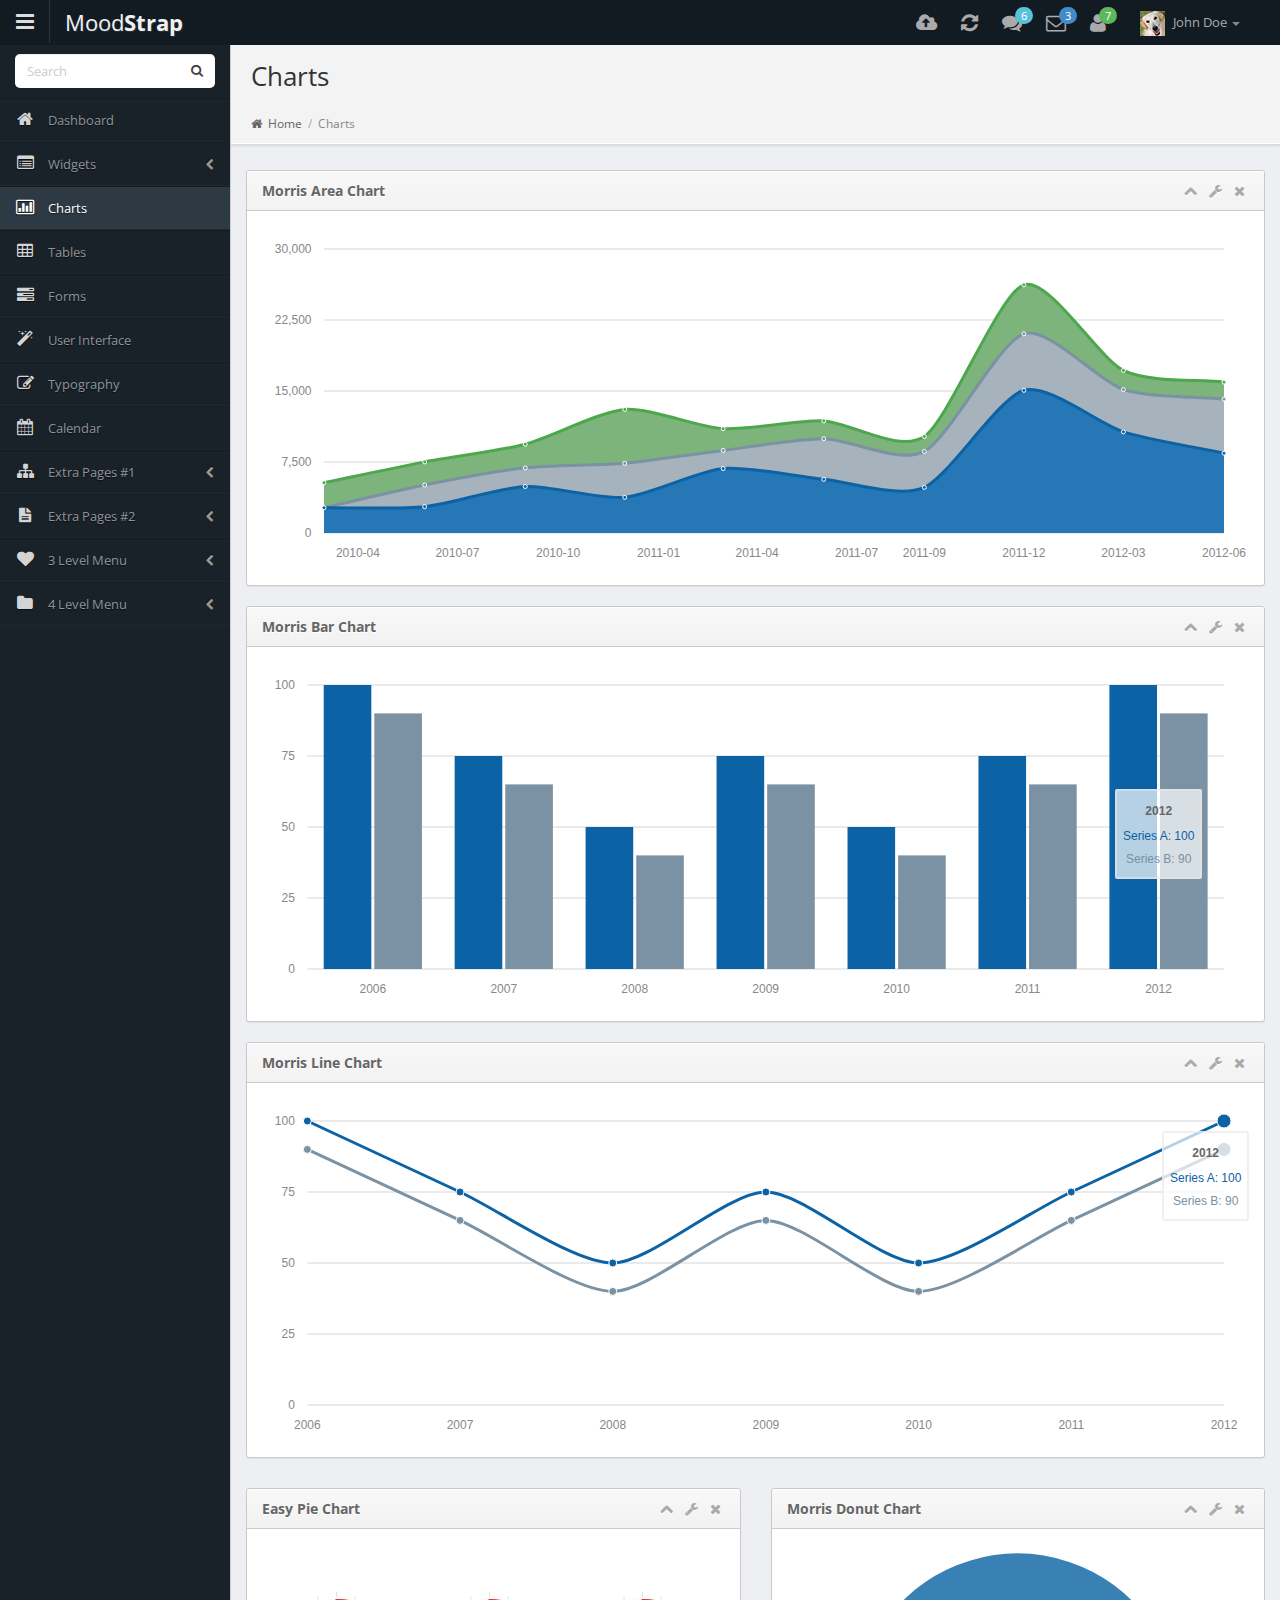
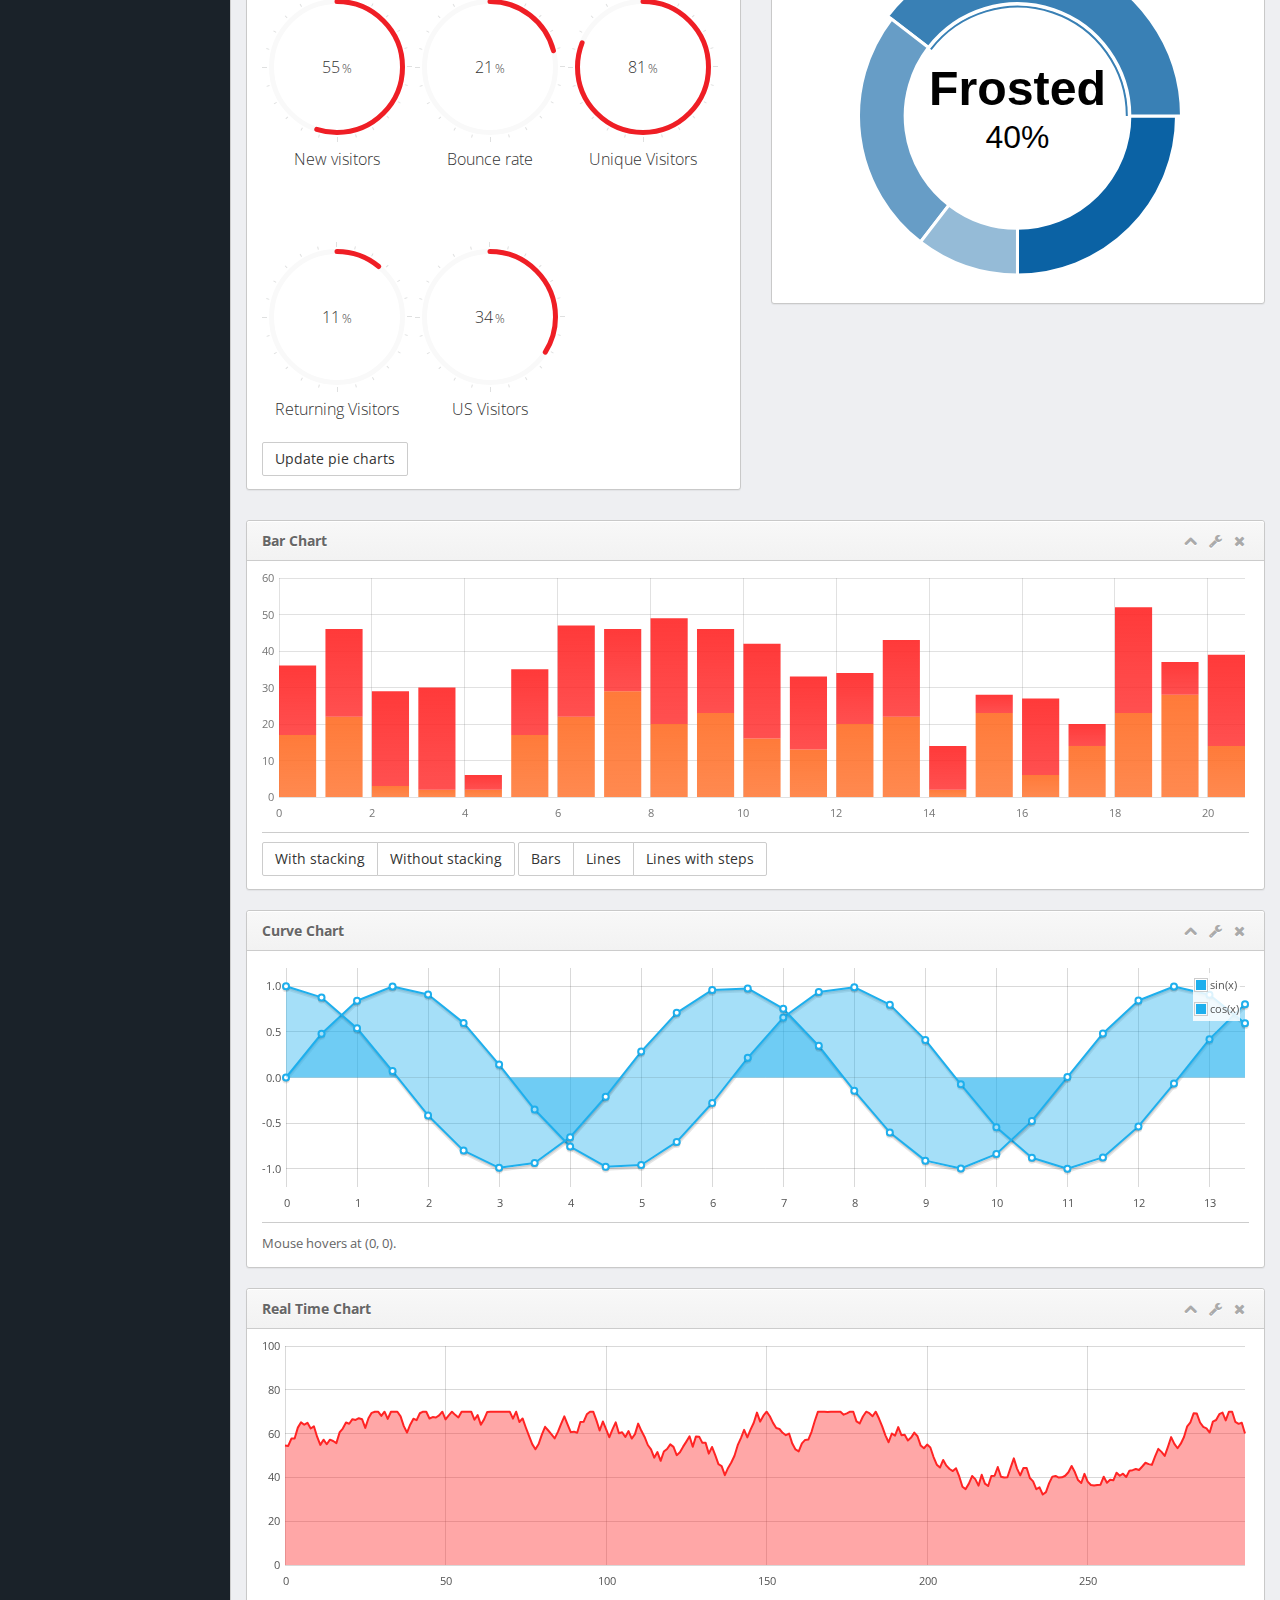
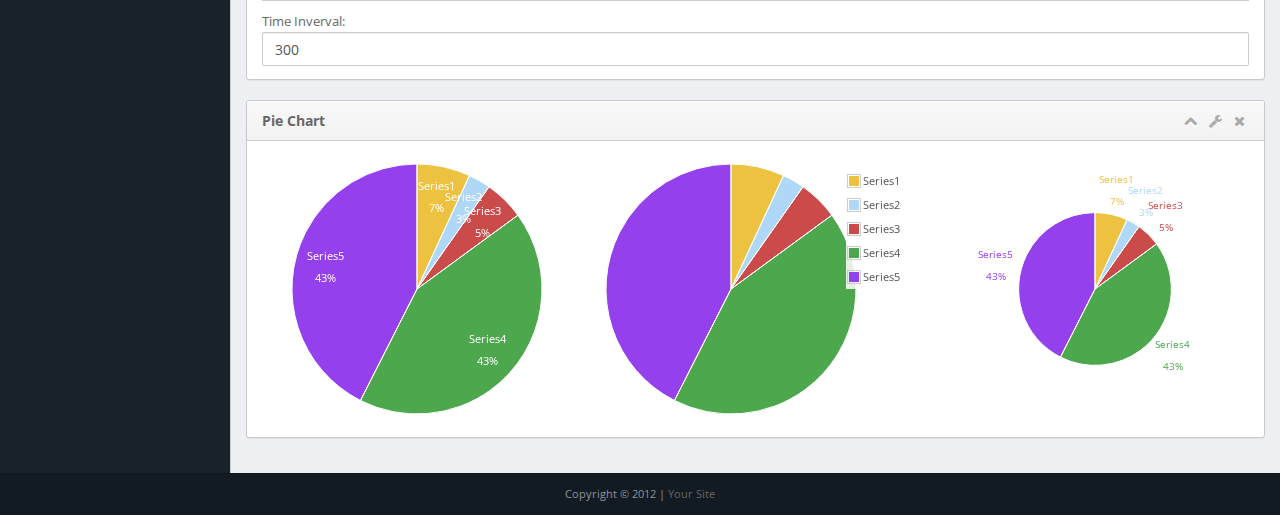
<file: charts.html>
<!DOCTYPE html>
<html lang="en">
<head>
  <meta http-equiv="Content-Type" content="text/html; charset=UTF-8">
  <meta charset="utf-8">
  <!-- Title and other stuffs -->
  <title>Charts - MoodStrap</title>
  <meta name="viewport" content="width=device-width, initial-scale=1.0">
  <meta name="description" content="">
  <meta name="keywords" content="">
  <meta name="author" content="">


  <!-- Stylesheets -->
  <link href="style/bootstrap.css" rel="stylesheet">
  <!-- Font awesome icon -->
  <link rel="stylesheet" href="style/font-awesome.css"> 
  <!-- jQuery UI -->
  <link rel="stylesheet" href="style/jquery-ui-1.9.2.custom.min.css"> 
  <!-- Calendar -->
  <link rel="stylesheet" href="style/fullcalendar.css">
  <!-- prettyPhoto -->
  <link rel="stylesheet" href="style/prettyPhoto.css">  
  <!-- Star rating -->
  <link rel="stylesheet" href="style/rateit.css">
  <!-- Date picker -->
  <link rel="stylesheet" href="style/bootstrap-datetimepicker.min.css">
  <!-- CLEditor -->
  <link rel="stylesheet" href="style/jquery.cleditor.css"> 
  <!-- Uniform -->
  <link rel="stylesheet" href="style/uniform.default.html"> 
  <!-- Uniform -->
  <link rel="stylesheet" href="style/daterangepicker-bs3.css" />
  <!-- Bootstrap toggle -->
  <link rel="stylesheet" href="style/bootstrap-switch.css">
  <!-- Main stylesheet -->
  <link href="style/style.css" rel="stylesheet">
  <!-- Widgets stylesheet -->
  <link href="style/widgets.css" rel="stylesheet">   
  <!-- Gritter Notifications stylesheet -->
  <link href="style/jquery.gritter.css" rel="stylesheet">   
  <!-- jQuery Easypiechart stylesheet -->
  <link href="style/jquery.easy-pie-chart.css" rel="stylesheet">   
  
  <!-- HTML5 Support for IE -->
  <!--[if lt IE 9]>
  <script src="js/html5shim.js"></script>
  <![endif]-->

  <!-- Favicon -->
  <link rel="shortcut icon" href="img/favicon/favicon.png">
</head>

<body>
<header>
<div class="navbar navbar-fixed-top bs-docs-nav" role="banner">
  
    <div class="container">
      <!-- Menu button for smallar screens -->
      <div class="navbar-header">
		  <button class="navbar-toggle btn-navbar" type="button" data-toggle="collapse" data-target=".bs-navbar-collapse"><span>Menu</span></button>
      <a href="#" class="pull-left menubutton hidden-xs"><i class="fa fa-bars"></i></a>
		  <!-- Site name for smallar screens -->
		  <a href="index.html" class="navbar-brand">Mood<span class="bold">Strap</span></a>
		</div>

      <!-- Navigation starts -->
      <nav class="collapse navbar-collapse bs-navbar-collapse" role="navigation">         
        
        <!-- Links -->
        <ul class="nav navbar-nav pull-right">
          <li class="dropdown pull-right user-data">            
            <a data-toggle="dropdown" class="dropdown-toggle" href="#">
              <img src="img/user1.png"> John <span class="bold">Doe</span> <b class="caret"></b>              
            </a>
            
            <!-- Dropdown menu -->
            <ul class="dropdown-menu">
              <li><a href="#"><i class="fa fa-user"></i> Profile</a></li>
              <li><a href="#"><i class="fa fa-cogs"></i> Settings</a></li>
              <li><a href="login.html"><i class="fa fa-key"></i> Logout</a></li>
            </ul>
          </li>
          <!-- Upload to server link. Class "dropdown-big" creates big dropdown -->
          <li class="dropdown dropdown-big leftonmobile">
            <a href="#" class="dropdown-toggle" data-toggle="dropdown"><i class="fa fa-cloud-upload"></i></a>
            <!-- Dropdown -->
            <ul class="dropdown-menu">
              <li>
                <!-- Progress bar -->
                <p>Photo Upload in Progress</p>
                <!-- Bootstrap progress bar -->
                <div class="progress progress-striped active">
					<div class="progress-bar progress-bar-info"  role="progressbar" aria-valuenow="40" aria-valuemin="0" aria-valuemax="100" style="width: 40%">
						<span class="sr-only">40% Complete</span>
					</div>
			    </div>

                <hr />

                <!-- Progress bar -->
                <p>Video Upload in Progress</p>
                <!-- Bootstrap progress bar -->
                <div class="progress progress-striped active">
					<div class="progress-bar progress-bar-success"  role="progressbar" aria-valuenow="80" aria-valuemin="0" aria-valuemax="100" style="width: 80%">
						<span class="sr-only">80% Complete</span>
					</div>
			    </div> 

                <hr />             

                <!-- Dropdown menu footer -->
                <div class="drop-foot">
                  <a href="#">View All</a>
                </div>

              </li>
            </ul>
          </li>

          <!-- Sync to server link -->
          <li class="dropdown dropdown-big leftonmobile">
            <a href="#" class="dropdown-toggle" data-toggle="dropdown"><i class="fa fa-refresh"></i></a>
            <!-- Dropdown -->
            <ul class="dropdown-menu">
              <li>
                <!-- Using "fa fa-spin" class to rotate icon. -->
                <p><span class="label label-info"><i class="fa fa-cloud"></i></span> Syncing Photos to Server</p>
                <hr />
                <p><span class="label label-warning"><i class="fa fa-cloud"></i></span> Syncing Bookmarks Lists to Cloud</p>

                <hr />

                <!-- Dropdown menu footer -->
                <div class="drop-foot">
                  <a href="#">View All</a>
                </div>

              </li>
            </ul>
          </li>
          <li class="dropdown dropdown-big leftonmobile">
              <a class="dropdown-toggle" href="#" data-toggle="dropdown">
                <i class="fa fa-comments"></i><span class="label label-info">6</span> 
              </a>

                <ul class="dropdown-menu">
                  <li class="dropdown-header padless">
                    <!-- Heading - h5 -->
                    <h5><i class="fa fa-comments"></i> Chats</h5>
                    <!-- Use hr tag to add border -->                   
                  </li>
                  <li>
                    <hr />
                    <!-- List item heading h6 -->
                    <h6><a href="#">Hi :)</a> <span class="label label-warning pull-right">10:42</span></h6>
                    <div class="clearfix"></div>
                    <hr />
                  </li>
                  <li>
                    <h6><a href="#">How are you?</a> <span class="label label-warning pull-right">20:42</span></h6>
                    <div class="clearfix"></div>
                    <hr />
                  </li>
                  <li>
                    <h6><a href="#">What are you doing?</a> <span class="label label-warning pull-right">14:42</span></h6>
                    <div class="clearfix"></div>
                    <hr />
                  </li>                  
                  <li>
                    <div class="drop-foot">
                      <a href="#">View All</a>
                    </div>
                  </li>                                    
                </ul>
            </li>
            
            <!-- Message button with number of latest messages count-->
            <li class="dropdown dropdown-big messages-dd leftonmobile">
              <a class="dropdown-toggle" href="#" data-toggle="dropdown">
                <i class="fa fa-envelope-o"></i> <span class="label label-primary">3</span> 
              </a>

                <ul class="dropdown-menu">
                  <li class="dropdown-header padless">
                    <!-- Heading - h5 -->
                    <h5><i class="fa fa-envelope-alt"></i> Messages</h5>
                    <!-- Use hr tag to add border -->
                    
                  </li>
                  <li>
                    <hr /><!-- List item heading h6 -->
                    <h6><a href="#">Hello how are you?</a></h6>
                    <!-- List item para -->
                    <p>Quisque eu consectetur erat eget  semper...</p>
                    <hr />
                  </li>
                  <li>
                    <h6><a href="#">Today is wonderful?</a></h6>
                    <p>Quisque eu consectetur erat eget  semper...</p>
                    <hr />
                  </li>
                  <li>
                    <div class="drop-foot">
                      <a href="#">View All</a>
                    </div>
                  </li>                                    
                </ul>
            </li>

            <!-- Members button with number of latest members count -->
            <li class="dropdown dropdown-big">
              <a class="dropdown-toggle" href="#" data-toggle="dropdown">
                <i class="fa fa-user"></i> <span class="label label-success">7</span> 
              </a>

                <ul class="dropdown-menu">
                  <li class="dropdown-header padless">
                    <!-- Heading - h5 -->
                    <h5><i class="fa fa-user"></i> Users</h5>
                    <!-- Use hr tag to add border -->                    
                  </li>
                  <li>
                    <hr />
                    <!-- List item heading h6-->
                    <h6><a href="#">John Doe</a> <span class="label label-warning pull-right">Free</span></h6>
                    <div class="clearfix"></div>
                    <hr />
                  </li>
                  <li>
                    <h6><a href="#">Iron Man</a> <span class="label label-important pull-right">Premium</span></h6>
                    <div class="clearfix"></div>
                    <hr />
                  </li>
                  <li>
                    <h6><a href="#">Salamander</a> <span class="label label-warning pull-right">Free</span></h6>
                    <div class="clearfix"></div>
                    <hr />
                  </li>                  
                  <li>
                    <div class="drop-foot">
                      <a href="#">View All</a>
                    </div>
                  </li>                                    
                </ul>
            </li> 
        </ul>
      </nav>

    </div>
  </div>
</header>
<!-- Main content starts -->

<div class="content">

  	<!-- Sidebar -->
    <div class="sidebar">
        <div class="sidebar-dropdown"><a href="#">Navigation</a></div>
        <!-- Search form -->
        <form class="navbar-form" role="search">
    			<div class="form-group">
    				<input type="text" class="form-control" placeholder="Search">
            <button class="btn search-button" type="submit"><i class="fa fa-search"></i></button>
    			</div>
    		</form>
        <!--- Sidebar navigation -->
        <!-- If the main navigation has sub navigation, then add the class "has_sub" to "li" of main navigation. -->
        <ul id="nav">
          <!-- Main menu with font awesome icon -->
          <li><a href="index.html"><i class="fa fa-home"></i> <span>Dashboard</span></a></li>
          <li class="has_sub"><a href="#"><i class="fa fa-list-alt"></i> <span>Widgets</span> <span class="pull-right"><i class="fa fa-chevron-left"></i></span></a>
            <ul>
              <li><a href="widgets1.html">Widgets #1</a></li>
              <li><a href="widgets2.html">Widgets #2</a></li>
              <li><a href="widgets3.html">Widgets #3</a></li>
            </ul>
          </li>                             
          <li><a href="charts.html" class="open"><i class="fa fa-bar-chart-o"></i> <span>Charts</span></a></li> 
          <li><a href="tables.html"><i class="fa fa-table"></i> <span>Tables</span></a></li>
          <li><a href="forms.html"><i class="fa fa-tasks"></i> <span>Forms</span></a></li>
          <li><a href="ui.html"><i class="fa fa-magic"></i> <span>User Interface</span></a></li>
          <li><a href="typography.html"><i class="fa fa-edit"></i> <span>Typography</span></a></li>
          <li><a href="calendar.html"><i class="fa fa-calendar"></i> <span>Calendar</span></a></li>
          <li class="has_sub"><a href="#"><i class="fa fa-sitemap"></i> <span>Extra Pages #1</span> <span class="pull-right"><i class="fa fa-chevron-left"></i></span></a>
            <ul>
              <li><a href="post.html">Post</a></li>
              <li><a href="login.html">Login</a></li>
              <li><a href="register.html">Register</a></li>
              <li><a href="support.html">Support</a></li>
              <li><a href="invoice.html">Invoice</a></li>
              <li><a href="profile.html">Profile</a></li>
              <li><a href="gallery.html">Gallery</a></li>
            </ul>
          </li> 
          <li class="has_sub"><a href="#"><i class="fa fa-file-text"></i> <span>Extra Pages #2</span> <span class="pull-right"><i class="fa fa-chevron-left"></i></span></a>
            <ul>
              <li><a href="media.html">Media</a></li>
              <li><a href="statement.html">Statement</a></li>
              <li><a href="error.html">Error</a></li>
              <li><a href="error-log.html">Error Log</a></li>
              <li><a href="calendar.html">Calendar</a></li>
              <li><a href="grid.html">Grid</a></li>
            </ul>
          </li>
          <li class="has_sub"><a href="#"><i class="fa fa-heart"></i> <span>3 Level Menu</span> <span class="pull-right"><i class="fa fa-chevron-left"></i></span></a>
            <ul>
              <li><a href="#"><i class="fa fa-bookmark"></i> Subitem 1</a></li>
              <li class="has_sub"><a href="#"><i class="fa fa-glass"></i> Subitem 2 <span class="pull-right"><i class="fa fa-chevron-left"></i></span></a>
                  <ul>
                    <li><a href="#"><i class="fa fa-bell"></i> Subitem 1</a></li>
                    <li><a href="#"><i class="fa fa-camera"></i> Subitem 2</a></li>
                  </ul>
              </li>
            </ul>
          </li>
          <li class="has_sub"><a href="#"><i class="fa fa-folder"></i> <span>4 Level Menu</span> <span class="pull-right"><i class="fa fa-chevron-left"></i></span></a>
            <ul>
              <li><a href="#"><i class="fa fa-thumb-tack"></i> Subitem 1</a></li>
              <li class="has_sub"><a href="#"><i class="fa fa-thumbs-up"></i> Subitem 2 <span class="pull-right"><i class="fa fa-chevron-left"></i></span></a>
                  <ul>
                    <li><a href="#"><i class="fa fa-trophy"></i> Subitem 1</a></li>
                    <li class="has_sub"><a href="#"><i class="fa fa-share"></i> Subitem 2 <span class="pull-right"><i class="fa fa-chevron-left"></i></span></a>
                        <ul>
                          <li><a href="#"><i class="fa fa-microphone"></i> Subitem 1</a></li>
                          <li><a href="#"><i class="fa fa-phone"></i> Subitem 2</a></li>
                        </ul>
                    </li>
                  </ul>
              </li>
            </ul>
          </li>
        </ul>
    </div>
    <!-- Sidebar ends -->

  	  	<!-- Main bar -->
  	<div class="mainbar">
      
	    <!-- Page heading -->
	    <div class="page-head">
	      <h2 class="pull-left">Charts</h2>
        <div class="clearfix"></div>
        <!-- Breadcrumb -->
        <div class="bread-crumb">
          <a href="index.html"><i class="fa fa-home"></i> Home</a> 
          <!-- Divider -->
          <span class="divider">/</span> 
          <a href="#" class="bread-current">Charts</a>
        </div>
        
        <div class="clearfix"></div>

	    </div>
	    <!-- Page heading ends -->

	    <!-- Matter -->

	    <div class="matter">
        <div class="container">
          <div class="row">
            <div class="col-md-12">

              <!-- Bar Chart -->
              <div class="widget">

                <div class="widget-head">
                  <div class="pull-left">Morris Area Chart</div>
                  <div class="widget-icons pull-right">
                    <a href="#" class="wminimize"><i class="fa fa-chevron-up"></i></a>
                    <a href="#" class="wsettings"><i class="fa fa-wrench"></i></a>  
                    <a href="#" class="wclose"><i class="fa fa-times"></i></a>
                  </div>  
                  <div class="clearfix"></div>
                </div>             


                <div class="widget-content">
                  <div class="padd">
                  	<div id="morris2"></div>
                  </div>
                </div>

              </div>
            </div>
            <div class="col-md-12">

              <!-- Bar Chart -->
              <div class="widget">

                <div class="widget-head">
                  <div class="pull-left">Morris Bar Chart</div>
                  <div class="widget-icons pull-right">
                    <a href="#" class="wminimize"><i class="fa fa-chevron-up"></i></a>
                    <a href="#" class="wsettings"><i class="fa fa-wrench"></i></a>  
                    <a href="#" class="wclose"><i class="fa fa-times"></i></a>
                  </div>  
                  <div class="clearfix"></div>
                </div>             


                <div class="widget-content">
                  <div class="padd">
                  	<div id="morris3"></div>
                  </div>
                </div>

              </div>
            </div>
            <div class="col-md-12">

              <!-- Bar Chart -->
              <div class="widget">

                <div class="widget-head">
                  <div class="pull-left">Morris Line Chart</div>
                  <div class="widget-icons pull-right">
                    <a href="#" class="wminimize"><i class="fa fa-chevron-up"></i></a>
                    <a href="#" class="wsettings"><i class="fa fa-wrench"></i></a>  
                    <a href="#" class="wclose"><i class="fa fa-times"></i></a>
                  </div>  
                  <div class="clearfix"></div>
                </div>             


                <div class="widget-content">
                  <div class="padd">
                  	<div id="morris1"></div>
                  </div>
                </div>

              </div>
            </div>
          </div>

          <div class="row">
            <div class="col-md-6">

              <!-- Chart -->
              <div class="widget">

                <div class="widget-head">
                  <div class="pull-left">Easy Pie Chart</div>
                  <div class="widget-icons pull-right">
                    <a href="#" class="wminimize"><i class="fa fa-chevron-up"></i></a>
                    <a href="#" class="wsettings"><i class="fa fa-wrench"></i></a>  
                    <a href="#" class="wclose"><i class="fa fa-times"></i></a>
                  </div>  
                  <div class="clearfix"></div>
                </div>             


                <div class="widget-content">
                  <div class="padd">
                    <div class="easychart clearfix">
					  <div class="chart">
					    <div class="percentage" data-percent="55"><span class="percent"></span></div>
					    <div class="label">New visitors</div>
					  </div>
					  <div class="chart">
					    <div class="percentage" data-percent="21"><span class="percent"></span></div>
					    <div class="label">Bounce rate</div>
					  </div>
					  <div class="chart">
					    <div class="percentage" data-percent="81"><span class="percent"></span></div>
					    <div class="label">Unique Visitors</div>
					  </div>
					  <div class="chart">
					    <div class="percentage" data-percent="11"><span class="percent"></span></div>
					    <div class="label">Returning Visitors</div>
					  </div>
					  <div class="chart">
					    <div class="percentage" data-percent="34"><span class="percent"></span></div>
					    <div class="label">US Visitors</div>
					  </div>
					</div>

					<a href="#" type="button" class="btn btn-default updatePieCharts">Update pie charts</a>

                  </div>
                </div>

              </div>
              </div>
              <div class="col-md-6">
              <!-- Chart -->
              <div class="widget">

                <div class="widget-head">
                  <div class="pull-left">Morris Donut Chart</div>
                  <div class="widget-icons pull-right">
                    <a href="#" class="wminimize"><i class="fa fa-chevron-up"></i></a>
                    <a href="#" class="wsettings"><i class="fa fa-wrench"></i></a>  
                    <a href="#" class="wclose"><i class="fa fa-times"></i></a>
                  </div>  
                  <div class="clearfix"></div>
                </div>             


                <div class="widget-content">
                  <div class="padd">
                    <div id="morris4"></div>

                  </div>
                </div>

              </div>
            </div>
          </div>

          <div class="row">
            <div class="col-md-12">

              <!-- Bar Chart -->
              <div class="widget">

                <div class="widget-head">
                  <div class="pull-left">Bar Chart</div>
                  <div class="widget-icons pull-right">
                    <a href="#" class="wminimize"><i class="fa fa-chevron-up"></i></a>
                    <a href="#" class="wsettings"><i class="fa fa-wrench"></i></a>  
                    <a href="#" class="wclose"><i class="fa fa-times"></i></a>
                  </div>  
                  <div class="clearfix"></div>
                </div>             


                <div class="widget-content">
                  <div class="padd">
                    <!-- Barchart. jQuery Flot plugin used. -->
                    <div id="bar-chart"></div>

                    <hr />

                    <!--Bar chart stuffs -->
                    <div class="btn-group stackControls">
                        <input type="button" value="With stacking" class="btn btn-default">
                        <input type="button" value="Without stacking" class="btn btn-default">
                    </div>            

                    <div class="btn-group graphControls">

                        <input type="button" value="Bars" class="btn btn-default">
                        <input type="button" value="Lines" class="btn btn-default">
                        <input type="button" value="Lines with steps" class="btn btn-default">
                    </div>

                  </div>
                </div>

              </div>
              <!-- Bar chart ends -->

              <!-- Curve chart starts -->

              <div class="widget">

                <div class="widget-head">
                  <div class="pull-left">Curve Chart</div>
                  <div class="widget-icons pull-right">
                    <a href="#" class="wminimize"><i class="fa fa-chevron-up"></i></a>
                    <a href="#" class="wsettings"><i class="fa fa-wrench"></i></a>  
                    <a href="#" class="wclose"><i class="fa fa-times"></i></a>
                  </div>  
                  <div class="clearfix"></div>
                </div>             


                <div class="widget-content">
                  <div class="padd">

                    <div id="curve-chart"></div>

                    <hr />

                    <div id="hoverdata">Mouse hovers at
                    (<span id="x">0</span>, <span id="y">0</span>). <span id="clickdata"></span></div>          

                  </div>
                </div>
              </div>
                <!-- Curve chart ends -->


                <!-- Realtime chart starts -->

                <div class="widget">

                <div class="widget-head">
                  <div class="pull-left">Real Time Chart</div>
                  <div class="widget-icons pull-right">
                    <a href="#" class="wminimize"><i class="fa fa-chevron-up"></i></a>
                    <a href="#" class="wsettings"><i class="fa fa-wrench"></i></a>  
                    <a href="#" class="wclose"><i class="fa fa-times"></i></a>
                  </div>  
                  <div class="clearfix"></div>
                </div>             

                  <div class="widget-content">
                    <div class="padd">

                      <div id="live-chart"></div>
                      <hr />
                      Time Inverval: <input id="updateInterval" type="text" class="form-control" value="">

                    </div>
                  </div>
                </div>

                <!-- Realtime chart ends -->

                <!-- Pie chart starts -->

                <div class="widget">

                <div class="widget-head">
                  <div class="pull-left">Pie Chart</div>
                  <div class="widget-icons pull-right">
                    <a href="#" class="wminimize"><i class="fa fa-chevron-up"></i></a>
                    <a href="#" class="wsettings"><i class="fa fa-wrench"></i></a>  
                    <a href="#" class="wclose"><i class="fa fa-times"></i></a>
                  </div>  
                  <div class="clearfix"></div>
                </div>

                  <div class="widget-content">
                    <div class="padd">

                      <div class="row">
                        <div class="col-md-4">
                          <div id="pie-chart"></div>
                        </div>
                        <div class="col-md-4">
                          <div id="pie-chart2"></div>
                        </div>
                        <div class="col-md-4">
                          <div id="pie-chart3"></div>
                        </div>
                      </div>

                    </div>
                  </div>
                </div>
                <!-- Pie chart ends -->

            </div>
          </div>

        </div>
		  </div>

		<!-- Matter ends -->

    </div>

   <!-- Mainbar ends -->	    	
   <div class="clearfix"></div>

</div>
<!-- Content ends -->

<!-- Footer starts -->
<footer>
  <div class="container">
    <div class="row">
      <div class="col-md-12">
            <!-- Copyright info -->
            <p class="copy">Copyright &copy; 2012 | <a href="#">Your Site</a> </p>
      </div>
    </div>
  </div>
</footer> 	

<!-- Footer ends -->

<!-- Scroll to top -->
<span class="totop"><a href="#"><i class="fa fa-chevron-up"></i></a></span> 

<!-- JS -->
<script src="js/jquery.js"></script> <!-- jQuery -->
<script src="js/bootstrap.js"></script> <!-- Bootstrap -->
<script src="js/jquery-ui-1.9.2.custom.min.js"></script> <!-- jQuery UI -->
<script src="js/fullcalendar.min.js"></script> <!-- Full Google Calendar - Calendar -->
<script src="js/jquery.rateit.min.js"></script> <!-- RateIt - Star rating -->
<script src="js/jquery.prettyPhoto.js"></script> <!-- prettyPhoto -->

<!-- Morris JS -->
<script src="js/raphael-min.js"></script>
<script src="js/morris.min.js"></script>

<!-- jQuery Flot -->
<script src="js/excanvas.min.js"></script>
<script src="js/jquery.flot.js"></script>
<script src="js/jquery.flot.resize.js"></script>
<script src="js/jquery.flot.pie.js"></script>
<script src="js/jquery.flot.stack.js"></script>

<!-- jQuery Notification - Noty -->
<script src="js/jquery.noty.js"></script> <!-- jQuery Notify -->
<script src="js/themes/default.js"></script> <!-- jQuery Notify -->
<script src="js/layouts/bottom.js"></script> <!-- jQuery Notify -->
<script src="js/layouts/topRight.js"></script> <!-- jQuery Notify -->
<script src="js/layouts/top.js"></script> <!-- jQuery Notify -->
<!-- jQuery Notification ends -->

<!-- Daterangepicker -->
<script src="js/moment.min.js"></script>
<script src="js/daterangepicker.js"></script>

<script src="js/sparklines.js"></script> <!-- Sparklines -->
<script src="js/jquery.gritter.min.js"></script> <!-- jQuery Gritter -->
<script src="js/jquery.easypiechart.min.js"></script> <!-- jQuery Easy Pie Chart -->
<script src="js/jquery.cleditor.min.js"></script> <!-- CLEditor -->
<script src="js/bootstrap-datetimepicker.min.js"></script> <!-- Date picker -->
<script src="js/jquery.uniform.min.html"></script> <!-- jQuery Uniform -->
<script src="js/jquery.slimscroll.min.js"></script> <!-- jQuery SlimScroll -->
<script src="js/bootstrap-switch.min.js"></script> <!-- Bootstrap Toggle -->
<script src="js/filter.js"></script> <!-- Filter for support page -->
<script src="js/custom.js"></script> <!-- Custom codes -->
<script src="js/charts.js"></script> <!-- Charts & Graphs -->

<!-- Scripts for this page -->
<script type="text/javascript">

$(function () {

    /* Bar Chart starts */

    var d1 = [];
    for (var i = 0; i <= 20; i += 1)
        d1.push([i, parseInt(Math.random() * 30)]);

    var d2 = [];
    for (var i = 0; i <= 20; i += 1)
        d2.push([i, parseInt(Math.random() * 30)]);


    var stack = 0, bars = true, lines = false, steps = false;
    
    function plotWithOptions() {
        $.plot($("#bar-chart"), [ d1, d2 ], {
            series: {
                stack: stack,
                lines: { show: lines, fill: true, steps: steps },
                bars: { show: bars, barWidth: 0.8 }
            },
            grid: {
                borderWidth: 0, hoverable: true, color: "#777"
            },
            colors: ["#ff6c24", "#ff2424"],
            bars: {
                  show: true,
                  lineWidth: 0,
                  fill: true,
                  fillColor: { colors: [ { opacity: 0.9 }, { opacity: 0.8 } ] }
            }
        });
    }

    plotWithOptions();
    
    $(".stackControls input").click(function (e) {
        e.preventDefault();
        stack = $(this).val() == "With stacking" ? true : null;
        plotWithOptions();
    });
    $(".graphControls input").click(function (e) {
        e.preventDefault();
        bars = $(this).val().indexOf("Bars") != -1;
        lines = $(this).val().indexOf("Lines") != -1;
        steps = $(this).val().indexOf("steps") != -1;
        plotWithOptions();
    });

    /* Bar chart ends */

});


/* Curve chart starts */

$(function () {
    var sin = [], cos = [];
    for (var i = 0; i < 14; i += 0.5) {
        sin.push([i, Math.sin(i)]);
        cos.push([i, Math.cos(i)]);
    }

    var plot = $.plot($("#curve-chart"),
           [ { data: sin, label: "sin(x)"}, { data: cos, label: "cos(x)" } ], {
               series: {
                   lines: { show: true, fill: true},
                   points: { show: true }
               },
               grid: { hoverable: true, clickable: true, borderWidth:0 },
               yaxis: { min: -1.2, max: 1.2 },
               colors: ["#1eafed", "#1eafed"]
             });

    function showTooltip(x, y, contents) {
        $('<div id="tooltip">' + contents + '</div>').css( {
            position: 'absolute',
            display: 'none',
            top: y + 5,
            left: x + 5,
            border: '1px solid #000',
            padding: '2px 8px',
            color: '#ccc',
            'background-color': '#000',
            opacity: 0.9
        }).appendTo("body").fadeIn(200);
    }

    var previousPoint = null;
    $("#curve-chart").bind("plothover", function (event, pos, item) {
        $("#x").text(pos.x.toFixed(2));
        $("#y").text(pos.y.toFixed(2));

        if ($("#enableTooltip:checked").length > 0) {
            if (item) {
                if (previousPoint != item.dataIndex) {
                    previousPoint = item.dataIndex;
                    
                    $("#tooltip").remove();
                    var x = item.datapoint[0].toFixed(2),
                        y = item.datapoint[1].toFixed(2);
                    
                    showTooltip(item.pageX, item.pageY, 
                                item.series.label + " of " + x + " = " + y);
                }
            }
            else {
                $("#tooltip").remove();
                previousPoint = null;            
            }
        }
    }); 

    $("#curve-chart").bind("plotclick", function (event, pos, item) {
        if (item) {
            $("#clickdata").text("You clicked point " + item.dataIndex + " in " + item.series.label + ".");
            plot.highlight(item.series, item.datapoint);
        }
    });

});

/* Curve chart ends */

var initCharts = function() {
  var charts = $('.percentage');
  charts.easyPieChart({
    animate: 1000,
    onStep: function(from, to, percent) {
		$(this.el).find('.percent').text(Math.round(percent));
	}
  });
  $('.updatePieCharts').on('click', function(e) {
    e.preventDefault();
    charts.each(function() {
      $(this).data('easyPieChart').update(Math.floor(100*Math.random()));
    });
  });
}

/* Realtime chart starts */

$(function () {
		initCharts();
	  Morris.Line({
	  element: 'morris1',
	  data: [
	    { y: '2006', a: 100, b: 90 },
	    { y: '2007', a: 75,  b: 65 },
	    { y: '2008', a: 50,  b: 40 },
	    { y: '2009', a: 75,  b: 65 },
	    { y: '2010', a: 50,  b: 40 },
	    { y: '2011', a: 75,  b: 65 },
	    { y: '2012', a: 100, b: 90 }
	  ],
	  xkey: 'y',
	  ykeys: ['a', 'b'],
	  labels: ['Series A', 'Series B']
	});

    Morris.Area({
	    element: 'morris2',
	    data: [
	      {period: '2010 Q1', iphone: 2666, ipad: null, itouch: 2647},
	      {period: '2010 Q2', iphone: 2778, ipad: 2294, itouch: 2441},
	      {period: '2010 Q3', iphone: 4912, ipad: 1969, itouch: 2501},
	      {period: '2010 Q4', iphone: 3767, ipad: 3597, itouch: 5689},
	      {period: '2011 Q1', iphone: 6810, ipad: 1914, itouch: 2293},
	      {period: '2011 Q2', iphone: 5670, ipad: 4293, itouch: 1881},
	      {period: '2011 Q3', iphone: 4820, ipad: 3795, itouch: 1588},
	      {period: '2011 Q4', iphone: 15073, ipad: 5967, itouch: 5175},
	      {period: '2012 Q1', iphone: 10687, ipad: 4460, itouch: 2028},
	      {period: '2012 Q2', iphone: 8432, ipad: 5713, itouch: 1791}
	    ],
	    xkey: 'period',
	    ykeys: ['iphone', 'ipad', 'itouch'],
	    labels: ['iPhone', 'iPad', 'iPod Touch'],
	    pointSize: 2,
	    hideHover: 'auto'
	  });

	Morris.Bar({
	  element: 'morris3',
	  data: [
	    { y: '2006', a: 100, b: 90 },
	    { y: '2007', a: 75,  b: 65 },
	    { y: '2008', a: 50,  b: 40 },
	    { y: '2009', a: 75,  b: 65 },
	    { y: '2010', a: 50,  b: 40 },
	    { y: '2011', a: 75,  b: 65 },
	    { y: '2012', a: 100, b: 90 }
	  ],
	  xkey: 'y',
	  ykeys: ['a', 'b'],
	  labels: ['Series A', 'Series B']
	});

	Morris.Donut({
    element: 'morris4',
    data: [
      {label: 'Jam', value: 25 },
      {label: 'Frosted', value: 40 },
      {label: 'Custard', value: 25 },
      {label: 'Sugar', value: 10 }
    ],
    formatter: function (y) { return y + "%" }
  });
	
    // we use an inline data source in the example, usually data would
    // be fetched from a server
    var data = [], totalPoints = 300;
    function getRandomData() {
        if (data.length > 0)
            data = data.slice(1);

        // do a random walk
        while (data.length < totalPoints) {
            var prev = data.length > 0 ? data[data.length - 1] : 50;
            var y = prev + Math.random() * 10 - 5;
            if (y < 10)
                y = 10;
            if (y > 70)
                y = 70;
            data.push(y);
        }

        // zip the generated y values with the x values
        var res = [];
        for (var i = 0; i < data.length; ++i)
            res.push([i, data[i]])
        return res;
    }

    // setup control widget
    var updateInterval = 300;
    $("#updateInterval").val(updateInterval).change(function () {
        var v = $(this).val();
        if (v && !isNaN(+v)) {
            updateInterval = +v;
            if (updateInterval < 1)
                updateInterval = 1;
            if (updateInterval > 2000)
                updateInterval = 2000;
            $(this).val("" + updateInterval);
        }
    });

    // setup plot
    var options = {
        series: { shadowSize: 0 }, // drawing is faster without shadows
        lines: {fill: true},
        grid: {borderWidth:0 },
        yaxis: { min: 0, max: 100 },
        colors: ["#ff2424"]
    };
    var plot = $.plot($("#live-chart"), [ getRandomData() ], options);

    function update() {
        plot.setData([ getRandomData() ]);
        // since the axes don't change, we don't need to call plot.setupGrid()
        plot.draw();
        
        setTimeout(update, updateInterval);
    }

    update();
});

/* Realtime charts ends */

/* Pie chart starts */

$(function () {

    var data = [];
    var series = Math.floor(Math.random()*10)+1;
    for( var i = 0; i<series; i++)
    {
        data[i] = { label: "Series"+(i+1), data: Math.floor(Math.random()*100)+1 }
    }

    $.plot($("#pie-chart"), data,
    {
        series: {
            pie: {
                show: true,
                radius: 1,
                label: {
                    show: true,
                    radius: 3/4,
                    formatter: function(label, series){
                        return '<div style="font-size:8pt;text-align:center;padding:2px;color:white;">'+label+'<br/>'+Math.round(series.percent)+'%</div>';
                    },
                    background: { opacity: 0 }
                }
            }
        },
        grid: {hoverable: true},
        legend: {
            show: false
        }
    }); 

    $.plot($("#pie-chart2"), data,
    {
        series: {
            pie: {
                show: true
            }
        },
        grid: {hoverable: true}
    });


    $.plot($("#pie-chart3"), data,
    {
        series: {
            pie: {
                show: true
            }
        },
        grid: {hoverable: true},
        legend: {
            show: false
        }
    });   

/* Pie chart ends */

});


</script>

</body>
</html>
</file>
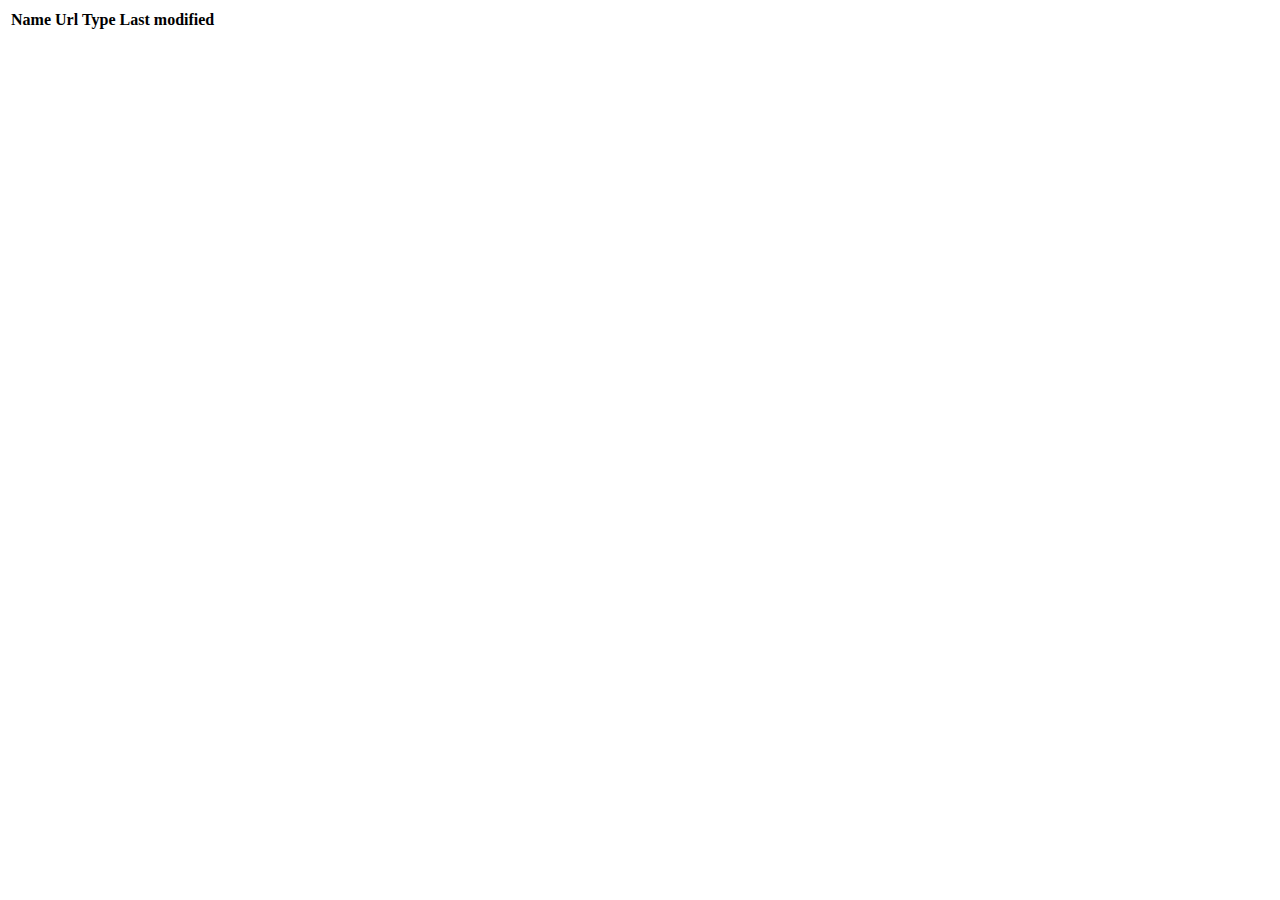
<file: dataTable.html>
<html>
<head>
  <link rel="stylesheet" type="text/css" href="http://ajax.aspnetcdn.com/ajax/jquery.dataTables/1.9.4/css/jquery.dataTables.css">
</head>
<body>
  <table id="dt_example" class="example_alt_pagination">
  <thead>
    <tr><th class="site_name">Name</th><th>Url </th><th>Type</th><th>Last modified</th></tr>
  </thead>
  <tbody>
  </tbody>
</table>
  <script type="text/javascript" charset="utf8" src="http://ajax.aspnetcdn.com/ajax/jQuery/jquery-1.8.2.min.js"></script>
  <script type="text/javascript" charset="utf8" src="http://ajax.aspnetcdn.com/ajax/jquery.dataTables/1.9.4/jquery.dataTables.min.js"></script>
  <script>
  $(function(){
    $("#example").dataTable({
	  "aaData":[
	    ["Sitepoint","http://sitepoint.com","Blog","2013-10-15 10:30:00"],
	    ["Flippa","http://flippa.com","Marketplace","null"],
	    ["99designs","http://99designs.com","Marketplace","null"],
	    ["Learnable","http://learnable.com","Online courses","null"],
	    ["Rubysource","http://rubysource.com","Blog","2013-01-10 12:00:00"],

	  ],
	  "aoColumnDefs":[{
	        "sTitle":"Site name"
	      , "aTargets": [ "site_name" ]
	  },{
	        "aTargets": [ 1 ]
	      , "bSortable": false
	      , "mRender": function ( url, type, full )  {
	          return  '<a href="'+url+'">' + url + '</a>';
	      }
	  },{
	        "aTargets":[ 3 ]
	      , "sType": "date"
	      , "mRender": function(date, type, full) {
	          return (full[2] == "Blog")
	                    ? new Date(date).toDateString()
	                    : "N/A" ;
	      } 
	  }],
	  "sPaginationType": "full_numbers"
	});
  })
  </script>
</body>
</html>
</file>
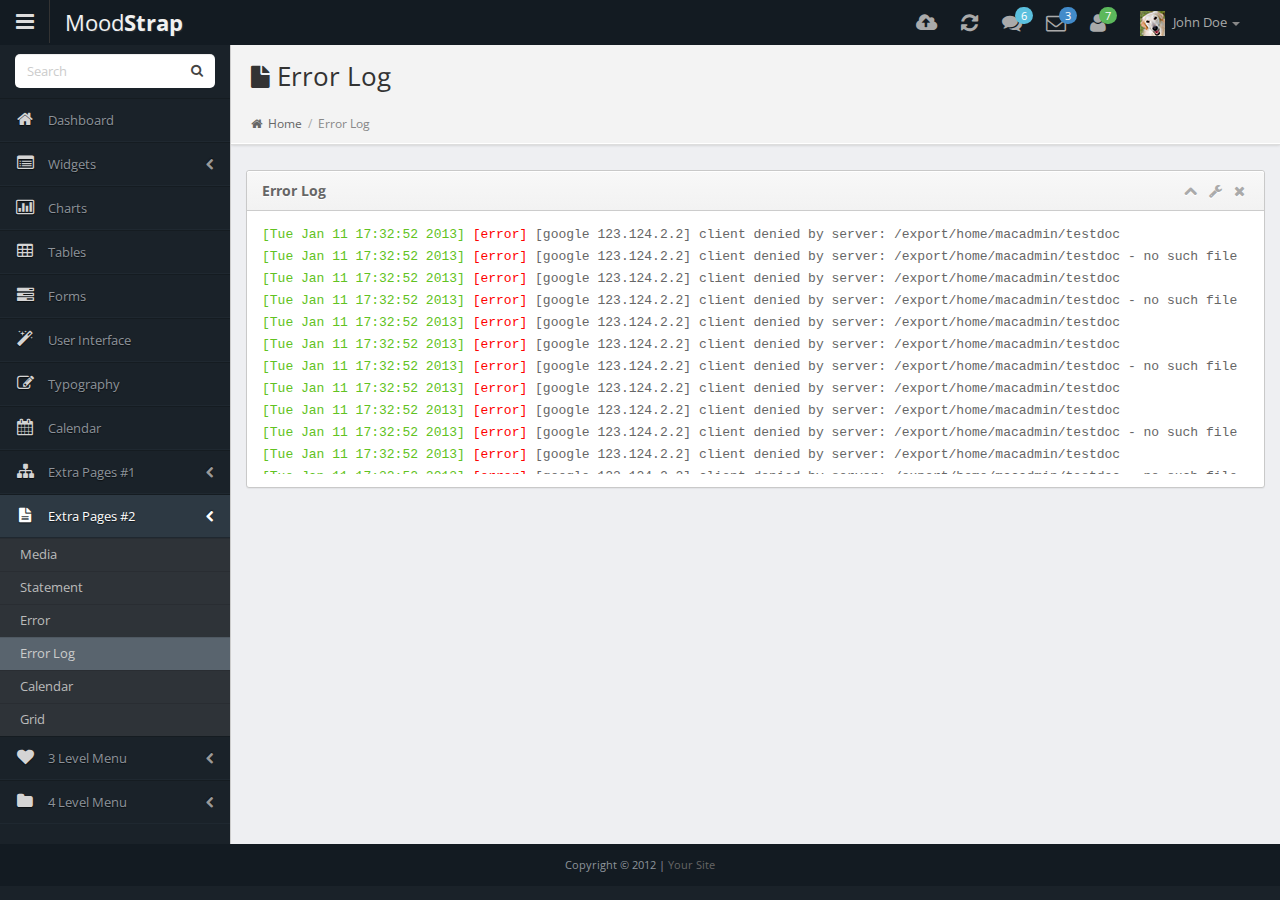
<file: error-log.html>
<!DOCTYPE html>
<html lang="en">
<head>
  <meta http-equiv="Content-Type" content="text/html; charset=UTF-8">
  <meta charset="utf-8">
  <!-- Title and other stuffs -->
  <title>Error Log - MoodStrap</title>
  <meta name="viewport" content="width=device-width, initial-scale=1.0">
  <meta name="description" content="">
  <meta name="keywords" content="">
  <meta name="author" content="">


  <!-- Stylesheets -->
  <link href="style/bootstrap.css" rel="stylesheet">
  <!-- Font awesome icon -->
  <link rel="stylesheet" href="style/font-awesome.css"> 
  <!-- jQuery UI -->
  <link rel="stylesheet" href="style/jquery-ui-1.9.2.custom.min.css"> 
  <!-- Calendar -->
  <link rel="stylesheet" href="style/fullcalendar.css">
  <!-- prettyPhoto -->
  <link rel="stylesheet" href="style/prettyPhoto.css">  
  <!-- Star rating -->
  <link rel="stylesheet" href="style/rateit.css">
  <!-- Date picker -->
  <link rel="stylesheet" href="style/bootstrap-datetimepicker.min.css">
  <!-- CLEditor -->
  <link rel="stylesheet" href="style/jquery.cleditor.css"> 
  <!-- Uniform -->
  <link rel="stylesheet" href="style/uniform.default.html"> 
  <!-- Uniform -->
  <link rel="stylesheet" href="style/daterangepicker-bs3.css" />
  <!-- Bootstrap toggle -->
  <link rel="stylesheet" href="style/bootstrap-switch.css">
  <!-- Main stylesheet -->
  <link href="style/style.css" rel="stylesheet">
  <!-- Widgets stylesheet -->
  <link href="style/widgets.css" rel="stylesheet">   
    <!-- Gritter Notifications stylesheet -->
  <link href="style/jquery.gritter.css" rel="stylesheet">   
  
  <!-- HTML5 Support for IE -->
  <!--[if lt IE 9]>
  <script src="js/html5shim.js"></script>
  <![endif]-->

  <!-- Favicon -->
  <link rel="shortcut icon" href="img/favicon/favicon.png">
</head>

<body>
<header>
<div class="navbar navbar-fixed-top bs-docs-nav" role="banner">
  
    <div class="container">
      <!-- Menu button for smallar screens -->
      <div class="navbar-header">
		  <button class="navbar-toggle btn-navbar" type="button" data-toggle="collapse" data-target=".bs-navbar-collapse"><span>Menu</span></button>
      <a href="#" class="pull-left menubutton hidden-xs"><i class="fa fa-bars"></i></a>
		  <!-- Site name for smallar screens -->
		  <a href="index.html" class="navbar-brand">Mood<span class="bold">Strap</span></a>
		</div>

      <!-- Navigation starts -->
      <nav class="collapse navbar-collapse bs-navbar-collapse" role="navigation">         
        
        <!-- Links -->
        <ul class="nav navbar-nav pull-right">
          <li class="dropdown pull-right user-data">            
            <a data-toggle="dropdown" class="dropdown-toggle" href="#">
              <img src="img/user1.png"> John <span class="bold">Doe</span> <b class="caret"></b>              
            </a>
            
            <!-- Dropdown menu -->
            <ul class="dropdown-menu">
              <li><a href="#"><i class="fa fa-user"></i> Profile</a></li>
              <li><a href="#"><i class="fa fa-cogs"></i> Settings</a></li>
              <li><a href="login.html"><i class="fa fa-key"></i> Logout</a></li>
            </ul>
          </li>
          <!-- Upload to server link. Class "dropdown-big" creates big dropdown -->
          <li class="dropdown dropdown-big leftonmobile">
            <a href="#" class="dropdown-toggle" data-toggle="dropdown"><i class="fa fa-cloud-upload"></i></a>
            <!-- Dropdown -->
            <ul class="dropdown-menu">
              <li>
                <!-- Progress bar -->
                <p>Photo Upload in Progress</p>
                <!-- Bootstrap progress bar -->
                <div class="progress progress-striped active">
					<div class="progress-bar progress-bar-info"  role="progressbar" aria-valuenow="40" aria-valuemin="0" aria-valuemax="100" style="width: 40%">
						<span class="sr-only">40% Complete</span>
					</div>
			    </div>

                <hr />

                <!-- Progress bar -->
                <p>Video Upload in Progress</p>
                <!-- Bootstrap progress bar -->
                <div class="progress progress-striped active">
					<div class="progress-bar progress-bar-success"  role="progressbar" aria-valuenow="80" aria-valuemin="0" aria-valuemax="100" style="width: 80%">
						<span class="sr-only">80% Complete</span>
					</div>
			    </div> 

                <hr />             

                <!-- Dropdown menu footer -->
                <div class="drop-foot">
                  <a href="#">View All</a>
                </div>

              </li>
            </ul>
          </li>

          <!-- Sync to server link -->
          <li class="dropdown dropdown-big leftonmobile">
            <a href="#" class="dropdown-toggle" data-toggle="dropdown"><i class="fa fa-refresh"></i></a>
            <!-- Dropdown -->
            <ul class="dropdown-menu">
              <li>
                <!-- Using "fa fa-spin" class to rotate icon. -->
                <p><span class="label label-info"><i class="fa fa-cloud"></i></span> Syncing Photos to Server</p>
                <hr />
                <p><span class="label label-warning"><i class="fa fa-cloud"></i></span> Syncing Bookmarks Lists to Cloud</p>

                <hr />

                <!-- Dropdown menu footer -->
                <div class="drop-foot">
                  <a href="#">View All</a>
                </div>

              </li>
            </ul>
          </li>
          <li class="dropdown dropdown-big leftonmobile">
              <a class="dropdown-toggle" href="#" data-toggle="dropdown">
                <i class="fa fa-comments"></i><span class="label label-info">6</span> 
              </a>

                <ul class="dropdown-menu">
                  <li class="dropdown-header padless">
                    <!-- Heading - h5 -->
                    <h5><i class="fa fa-comments"></i> Chats</h5>
                    <!-- Use hr tag to add border -->                   
                  </li>
                  <li>
                    <hr />
                    <!-- List item heading h6 -->
                    <h6><a href="#">Hi :)</a> <span class="label label-warning pull-right">10:42</span></h6>
                    <div class="clearfix"></div>
                    <hr />
                  </li>
                  <li>
                    <h6><a href="#">How are you?</a> <span class="label label-warning pull-right">20:42</span></h6>
                    <div class="clearfix"></div>
                    <hr />
                  </li>
                  <li>
                    <h6><a href="#">What are you doing?</a> <span class="label label-warning pull-right">14:42</span></h6>
                    <div class="clearfix"></div>
                    <hr />
                  </li>                  
                  <li>
                    <div class="drop-foot">
                      <a href="#">View All</a>
                    </div>
                  </li>                                    
                </ul>
            </li>
            
            <!-- Message button with number of latest messages count-->
            <li class="dropdown dropdown-big messages-dd leftonmobile">
              <a class="dropdown-toggle" href="#" data-toggle="dropdown">
                <i class="fa fa-envelope-o"></i> <span class="label label-primary">3</span> 
              </a>

                <ul class="dropdown-menu">
                  <li class="dropdown-header padless">
                    <!-- Heading - h5 -->
                    <h5><i class="fa fa-envelope-alt"></i> Messages</h5>
                    <!-- Use hr tag to add border -->
                    
                  </li>
                  <li>
                    <hr /><!-- List item heading h6 -->
                    <h6><a href="#">Hello how are you?</a></h6>
                    <!-- List item para -->
                    <p>Quisque eu consectetur erat eget  semper...</p>
                    <hr />
                  </li>
                  <li>
                    <h6><a href="#">Today is wonderful?</a></h6>
                    <p>Quisque eu consectetur erat eget  semper...</p>
                    <hr />
                  </li>
                  <li>
                    <div class="drop-foot">
                      <a href="#">View All</a>
                    </div>
                  </li>                                    
                </ul>
            </li>

            <!-- Members button with number of latest members count -->
            <li class="dropdown dropdown-big">
              <a class="dropdown-toggle" href="#" data-toggle="dropdown">
                <i class="fa fa-user"></i> <span class="label label-success">7</span> 
              </a>

                <ul class="dropdown-menu">
                  <li class="dropdown-header padless">
                    <!-- Heading - h5 -->
                    <h5><i class="fa fa-user"></i> Users</h5>
                    <!-- Use hr tag to add border -->                    
                  </li>
                  <li>
                    <hr />
                    <!-- List item heading h6-->
                    <h6><a href="#">John Doe</a> <span class="label label-warning pull-right">Free</span></h6>
                    <div class="clearfix"></div>
                    <hr />
                  </li>
                  <li>
                    <h6><a href="#">Iron Man</a> <span class="label label-important pull-right">Premium</span></h6>
                    <div class="clearfix"></div>
                    <hr />
                  </li>
                  <li>
                    <h6><a href="#">Salamander</a> <span class="label label-warning pull-right">Free</span></h6>
                    <div class="clearfix"></div>
                    <hr />
                  </li>                  
                  <li>
                    <div class="drop-foot">
                      <a href="#">View All</a>
                    </div>
                  </li>                                    
                </ul>
            </li> 
        </ul>
      </nav>

    </div>
  </div>
</header>
<!-- Main content starts -->

<div class="content">

  	<!-- Sidebar -->
    <div class="sidebar">
        <div class="sidebar-dropdown"><a href="#">Navigation</a></div>
        <!-- Search form -->
        <form class="navbar-form" role="search">
    			<div class="form-group">
    				<input type="text" class="form-control" placeholder="Search">
            <button class="btn search-button" type="submit"><i class="fa fa-search"></i></button>
    			</div>
    		</form>
        <!--- Sidebar navigation -->
        <!-- If the main navigation has sub navigation, then add the class "has_sub" to "li" of main navigation. -->
        <ul id="nav">
          <!-- Main menu with font awesome icon -->
          <li><a href="index.html"><i class="fa fa-home"></i> <span>Dashboard</span></a></li>
          <li class="has_sub"><a href="#"><i class="fa fa-list-alt"></i> <span>Widgets</span> <span class="pull-right"><i class="fa fa-chevron-left"></i></span></a>
            <ul>
              <li><a href="widgets1.html">Widgets #1</a></li>
              <li><a href="widgets2.html">Widgets #2</a></li>
              <li><a href="widgets3.html">Widgets #3</a></li>
            </ul>
          </li>                             
          <li><a href="charts.html"><i class="fa fa-bar-chart-o"></i> <span>Charts</span></a></li> 
          <li><a href="tables.html"><i class="fa fa-table"></i> <span>Tables</span></a></li>
          <li><a href="forms.html"><i class="fa fa-tasks"></i> <span>Forms</span></a></li>
          <li><a href="ui.html"><i class="fa fa-magic"></i> <span>User Interface</span></a></li>
          <li><a href="typography.html"><i class="fa fa-edit"></i> <span>Typography</span></a></li>
          <li><a href="calendar.html"><i class="fa fa-calendar"></i> <span>Calendar</span></a></li>
          <li class="has_sub"><a href="#"><i class="fa fa-sitemap"></i> <span>Extra Pages #1</span> <span class="pull-right"><i class="fa fa-chevron-left"></i></span></a>
            <ul>
              <li><a href="post.html">Post</a></li>
              <li><a href="login.html">Login</a></li>
              <li><a href="register.html">Register</a></li>
              <li><a href="support.html">Support</a></li>
              <li><a href="invoice.html">Invoice</a></li>
              <li><a href="profile.html">Profile</a></li>
              <li><a href="gallery.html">Gallery</a></li>
            </ul>
          </li> 
          <li class="has_sub"><a href="#" class="open"><i class="fa fa-file-text"></i> <span>Extra Pages #2</span> <span class="pull-right"><i class="fa fa-chevron-left"></i></span></a>
            <ul>
              <li><a href="media.html">Media</a></li>
              <li><a href="statement.html">Statement</a></li>
              <li><a href="error.html">Error</a></li>
              <li><a href="error-log.html" class="active">Error Log</a></li>
              <li><a href="calendar.html">Calendar</a></li>
              <li><a href="grid.html">Grid</a></li>
            </ul>
          </li>
          <li class="has_sub"><a href="#"><i class="fa fa-heart"></i> <span>3 Level Menu</span> <span class="pull-right"><i class="fa fa-chevron-left"></i></span></a>
            <ul>
              <li><a href="#"><i class="fa fa-bookmark"></i> Subitem 1</a></li>
              <li class="has_sub"><a href="#"><i class="fa fa-glass"></i> Subitem 2 <span class="pull-right"><i class="fa fa-chevron-left"></i></span></a>
                  <ul>
                    <li><a href="#"><i class="fa fa-bell"></i> Subitem 1</a></li>
                    <li><a href="#"><i class="fa fa-camera"></i> Subitem 2</a></li>
                  </ul>
              </li>
            </ul>
          </li>
          <li class="has_sub"><a href="#"><i class="fa fa-folder"></i> <span>4 Level Menu</span> <span class="pull-right"><i class="fa fa-chevron-left"></i></span></a>
            <ul>
              <li><a href="#"><i class="fa fa-thumb-tack"></i> Subitem 1</a></li>
              <li class="has_sub"><a href="#"><i class="fa fa-thumbs-up"></i> Subitem 2 <span class="pull-right"><i class="fa fa-chevron-left"></i></span></a>
                  <ul>
                    <li><a href="#"><i class="fa fa-trophy"></i> Subitem 1</a></li>
                    <li class="has_sub"><a href="#"><i class="fa fa-share"></i> Subitem 2 <span class="pull-right"><i class="fa fa-chevron-left"></i></span></a>
                        <ul>
                          <li><a href="#"><i class="fa fa-microphone"></i> Subitem 1</a></li>
                          <li><a href="#"><i class="fa fa-phone"></i> Subitem 2</a></li>
                        </ul>
                    </li>
                  </ul>
              </li>
            </ul>
          </li>
        </ul>
    </div>
    <!-- Sidebar ends -->

  	  	<!-- Main bar -->
  	<div class="mainbar">
      
	    <!-- Page heading -->
	    <div class="page-head">
	      <h2 class="pull-left"><i class="fa fa-file"></i> Error Log</h2>
        <div class="clearfix"></div>
        <!-- Breadcrumb -->
        <div class="bread-crumb">
          <a href="index.html"><i class="fa fa-home"></i> Home</a> 
          <!-- Divider -->
          <span class="divider">/</span> 
          <a href="#" class="bread-current">Error Log</a>
        </div>
        
        <div class="clearfix"></div>

	    </div>
	    <!-- Page heading ends -->

	    <!-- Matter -->

	    <div class="matter">
        <div class="container">
          <div class="row">
            <div class="col-md-12">

              <div class="widget">
                <div class="widget-head">
                  <div class="pull-left">Error Log</div>
                  <div class="widget-icons pull-right">
                    <a href="#" class="wminimize"><i class="fa fa-chevron-up"></i></a>
                    <a href="#" class="wsettings"><i class="fa fa-wrench"></i></a>  
                    <a href="#" class="wclose"><i class="fa fa-times"></i></a>
                  </div>  
                  <div class="clearfix"></div>
                </div>
                <div class="widget-content">
                  <div class="padd">
                    
                    <div class="error-log sscroll">
                      <ul>
                        <!-- Use class "green" or "red" to add color -->
                        <li><span class="green">[Tue Jan 11 17:32:52 2013]</span> <span class="red">[error]</span> [google 123.124.2.2] client denied by server: /export/home/macadmin/testdoc</li>
                        
                        <li><span class="green">[Tue Jan 11 17:32:52 2013]</span> <span class="red">[error]</span> [google 123.124.2.2] client denied by server: /export/home/macadmin/testdoc - no such file</li> 

                        <li><span class="green">[Tue Jan 11 17:32:52 2013]</span> <span class="red">[error]</span> [google 123.124.2.2] client denied by server: /export/home/macadmin/testdoc</li> 

                        <li><span class="green">[Tue Jan 11 17:32:52 2013]</span> <span class="red">[error]</span> [google 123.124.2.2] client denied by server: /export/home/macadmin/testdoc - no such file</li>

                        <li><span class="green">[Tue Jan 11 17:32:52 2013]</span> <span class="red">[error]</span> [google 123.124.2.2] client denied by server: /export/home/macadmin/testdoc</li> 

                        <li><span class="green">[Tue Jan 11 17:32:52 2013]</span> <span class="red">[error]</span> [google 123.124.2.2] client denied by server: /export/home/macadmin/testdoc</li>                        

                        <li><span class="green">[Tue Jan 11 17:32:52 2013]</span> <span class="red">[error]</span> [google 123.124.2.2] client denied by server: /export/home/macadmin/testdoc - no such file</li>

                        <li><span class="green">[Tue Jan 11 17:32:52 2013]</span> <span class="red">[error]</span> [google 123.124.2.2] client denied by server: /export/home/macadmin/testdoc</li> 

                        <li><span class="green">[Tue Jan 11 17:32:52 2013]</span> <span class="red">[error]</span> [google 123.124.2.2] client denied by server: /export/home/macadmin/testdoc</li> 

                        <li><span class="green">[Tue Jan 11 17:32:52 2013]</span> <span class="red">[error]</span> [google 123.124.2.2] client denied by server: /export/home/macadmin/testdoc - no such file</li>

                        <li><span class="green">[Tue Jan 11 17:32:52 2013]</span> <span class="red">[error]</span> [google 123.124.2.2] client denied by server: /export/home/macadmin/testdoc</li> 

                        <li><span class="green">[Tue Jan 11 17:32:52 2013]</span> <span class="red">[error]</span> [google 123.124.2.2] client denied by server: /export/home/macadmin/testdoc - no such file</li>

                        <li><span class="green">[Tue Jan 11 17:32:52 2013]</span> <span class="red">[error]</span> [google 123.124.2.2] client denied by server: /export/home/macadmin/testdoc</li>

                        <li><span class="green">[Tue Jan 11 17:32:52 2013]</span> <span class="red">[error]</span> [google 123.124.2.2] client denied by server: /export/home/macadmin/testdoc</li> 

                        <li><span class="green">[Tue Jan 11 17:32:52 2013]</span> <span class="red">[error]</span> [google 123.124.2.2] client denied by server: /export/home/macadmin/testdoc - no such file</li> 

                        <li><span class="green">[Tue Jan 11 17:32:52 2013]</span> <span class="red">[error]</span> [google 123.124.2.2] client denied by server: /export/home/macadmin/testdoc</li>

                        <li><span class="green">[Tue Jan 11 17:32:52 2013]</span> <span class="red">[error]</span> [google 123.124.2.2] client denied by server: /export/home/macadmin/testdoc - no such file</li> 

                        <li><span class="green">[Tue Jan 11 17:32:52 2013]</span> <span class="red">[error]</span> [google 123.124.2.2] client denied by server: /export/home/macadmin/testdoc - no such file</li>

                        <li><span class="green">[Tue Jan 11 17:32:52 2013]</span> <span class="red">[error]</span> [google 123.124.2.2] client denied by server: /export/home/macadmin/testdoc</li>

                        <li><span class="green">[Tue Jan 11 17:32:52 2013]</span> <span class="red">[error]</span> [google 123.124.2.2] client denied by server: /export/home/macadmin/testdoc - no such file</li> 

                        <li><span class="green">[Tue Jan 11 17:32:52 2013]</span> <span class="red">[error]</span> [google 123.124.2.2] client denied by server: /export/home/macadmin/testdoc - no such file</li>

                        <li><span class="green">[Tue Jan 11 17:32:52 2013]</span> <span class="red">[error]</span> [google 123.124.2.2] client denied by server: /export/home/macadmin/testdoc</li>

                        <li><span class="green">[Tue Jan 11 17:32:52 2013]</span> <span class="red">[error]</span> [google 123.124.2.2] client denied by server: /export/home/macadmin/testdoc - no such file</li> 

                        <li><span class="green">[Tue Jan 11 17:32:52 2013]</span> <span class="red">[error]</span> [google 123.124.2.2] client denied by server: /export/home/macadmin/testdoc - no such file</li>                                                                        
                      </ul>
                    </div>

                  </div>
                </div>
              </div>  
              
            </div>
          </div>
        </div>
		  </div>

		<!-- Matter ends -->

    </div>

   <!-- Mainbar ends -->	    	
   <div class="clearfix"></div>

</div>
<!-- Content ends -->

<!-- Footer starts -->
<footer>
  <div class="container">
    <div class="row">
      <div class="col-md-12">
            <!-- Copyright info -->
            <p class="copy">Copyright &copy; 2012 | <a href="#">Your Site</a> </p>
      </div>
    </div>
  </div>
</footer> 	

<!-- Footer ends -->

<!-- Scroll to top -->
<span class="totop"><a href="#"><i class="fa fa-chevron-up"></i></a></span> 

<!-- JS -->
<script src="js/jquery.js"></script> <!-- jQuery -->
<script src="js/bootstrap.js"></script> <!-- Bootstrap -->
<script src="js/jquery-ui-1.9.2.custom.min.js"></script> <!-- jQuery UI -->
<script src="js/fullcalendar.min.js"></script> <!-- Full Google Calendar - Calendar -->
<script src="js/jquery.rateit.min.js"></script> <!-- RateIt - Star rating -->
<script src="js/jquery.prettyPhoto.js"></script> <!-- prettyPhoto -->

<!-- Morris JS -->
<script src="js/raphael-min.js"></script>
<script src="js/morris.min.js"></script>

<!-- jQuery Flot -->
<script src="js/excanvas.min.js"></script>
<script src="js/jquery.flot.js"></script>
<script src="js/jquery.flot.resize.js"></script>
<script src="js/jquery.flot.pie.js"></script>
<script src="js/jquery.flot.stack.js"></script>

<!-- jQuery Notification - Noty -->
<script src="js/jquery.noty.js"></script> <!-- jQuery Notify -->
<script src="js/themes/default.js"></script> <!-- jQuery Notify -->
<script src="js/layouts/bottom.js"></script> <!-- jQuery Notify -->
<script src="js/layouts/topRight.js"></script> <!-- jQuery Notify -->
<script src="js/layouts/top.js"></script> <!-- jQuery Notify -->
<!-- jQuery Notification ends -->

<!-- Daterangepicker -->
<script src="js/moment.min.js"></script>
<script src="js/daterangepicker.js"></script>

<script src="js/sparklines.js"></script> <!-- Sparklines -->
<script src="js/jquery.gritter.min.js"></script> <!-- jQuery Gritter -->
<script src="js/jquery.cleditor.min.js"></script> <!-- CLEditor -->
<script src="js/bootstrap-datetimepicker.min.js"></script> <!-- Date picker -->
<script src="js/jquery.uniform.min.html"></script> <!-- jQuery Uniform -->
<script src="js/jquery.slimscroll.min.js"></script> <!-- jQuery SlimScroll -->
<script src="js/bootstrap-switch.min.js"></script> <!-- Bootstrap Toggle -->
<script src="js/filter.js"></script> <!-- Filter for support page -->
<script src="js/custom.js"></script> <!-- Custom codes -->
<script src="js/charts.js"></script> <!-- Charts & Graphs -->

</body>
</html>
</file>
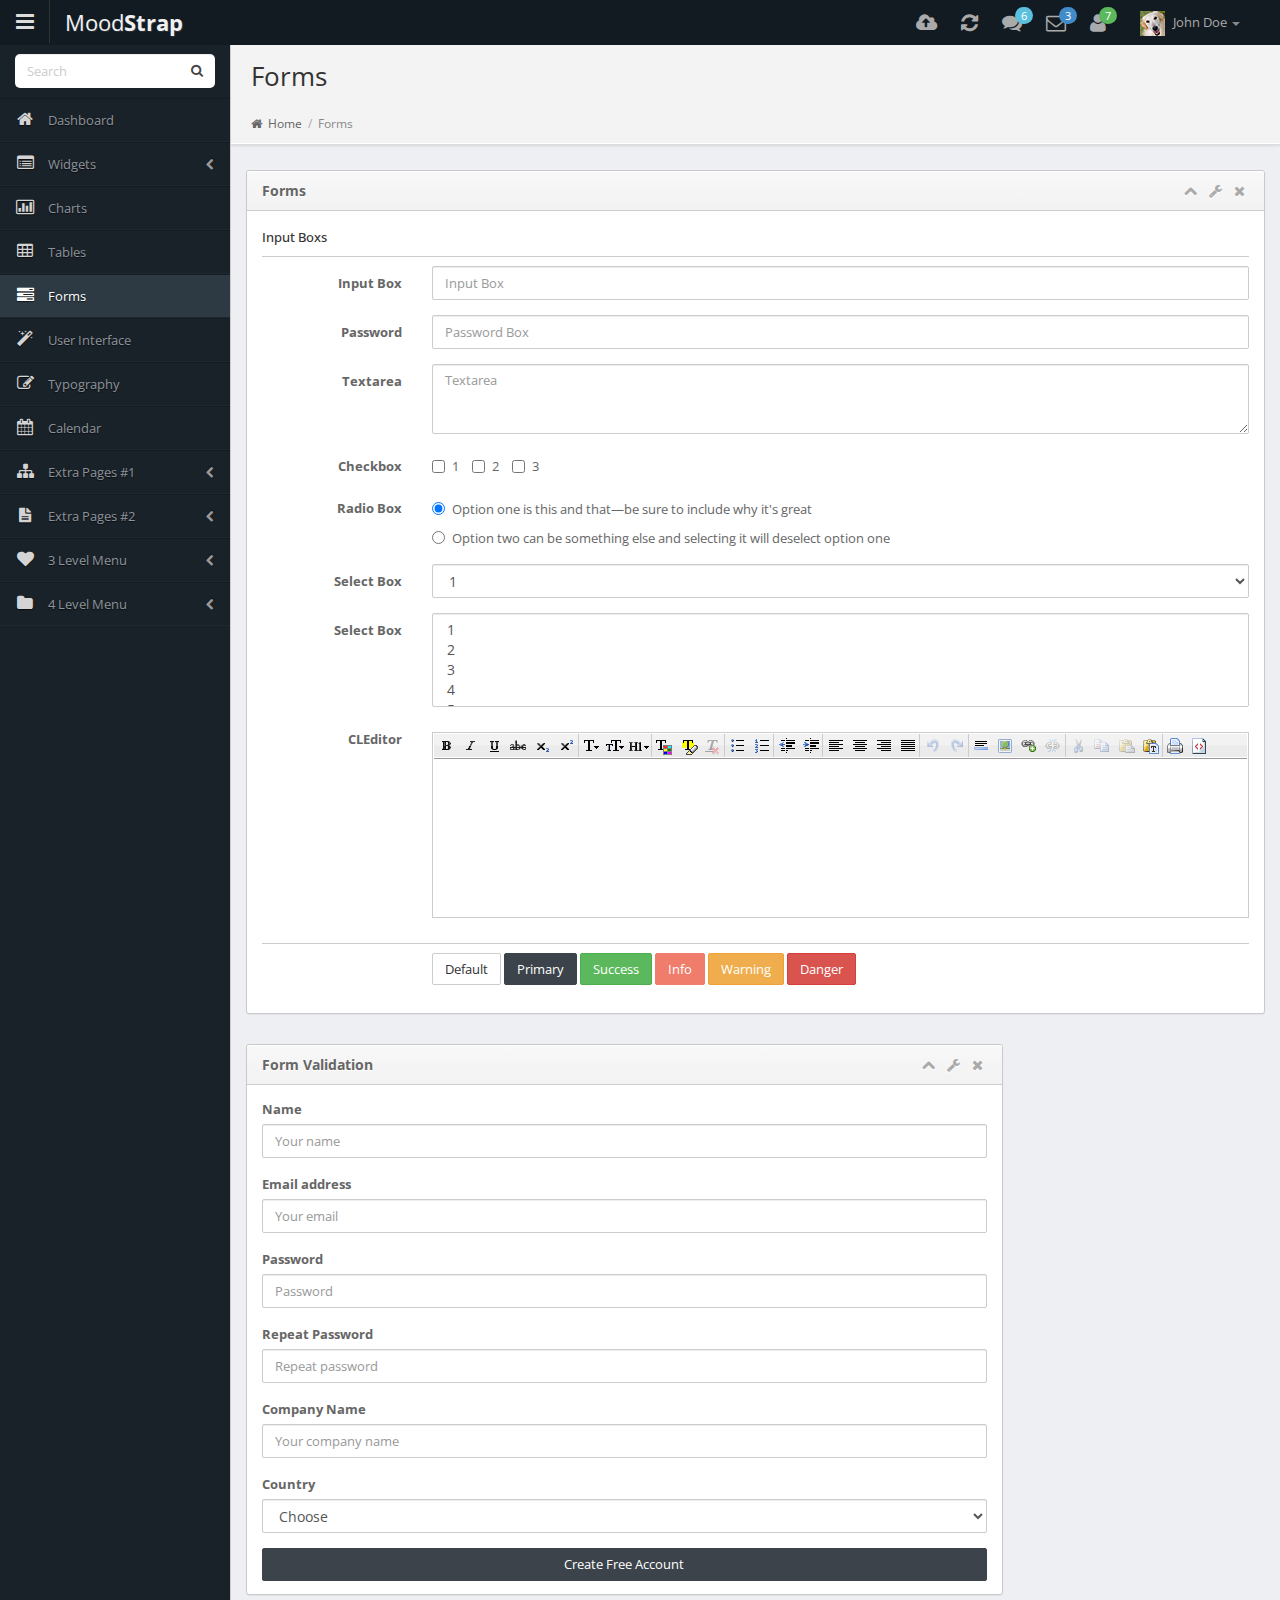
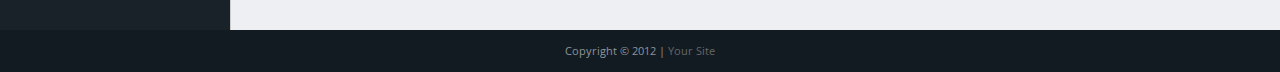
<file: forms.html>
<!DOCTYPE html>
<html lang="en">
<head>
  <meta http-equiv="Content-Type" content="text/html; charset=UTF-8">
  <meta charset="utf-8">
  <!-- Title and other stuffs -->
  <title>Forms - MoodStrap</title>
  <meta name="viewport" content="width=device-width, initial-scale=1.0">
  <meta name="description" content="">
  <meta name="keywords" content="">
  <meta name="author" content="">


  <!-- Stylesheets -->
  <link href="style/bootstrap.css" rel="stylesheet">
  <!-- Font awesome icon -->
  <link rel="stylesheet" href="style/font-awesome.css"> 
  <!-- jQuery UI -->
  <link rel="stylesheet" href="style/jquery-ui-1.9.2.custom.min.css"> 
  <!-- Calendar -->
  <link rel="stylesheet" href="style/fullcalendar.css">
  <!-- prettyPhoto -->
  <link rel="stylesheet" href="style/prettyPhoto.css">  
  <!-- Star rating -->
  <link rel="stylesheet" href="style/rateit.css">
  <!-- Date picker -->
  <link rel="stylesheet" href="style/bootstrap-datetimepicker.min.css">
  <!-- CLEditor -->
  <link rel="stylesheet" href="style/jquery.cleditor.css"> 
  <!-- Uniform -->
  <link rel="stylesheet" href="style/uniform.default.html"> 
  <!-- Uniform -->
  <link rel="stylesheet" href="style/daterangepicker-bs3.css" />
  <!-- Bootstrap toggle -->
  <link rel="stylesheet" href="style/bootstrap-switch.css">
  <!-- Main stylesheet -->
  <link href="style/style.css" rel="stylesheet">
  <!-- Widgets stylesheet -->
  <link href="style/widgets.css" rel="stylesheet">   
    <!-- Gritter Notifications stylesheet -->
  <link href="style/jquery.gritter.css" rel="stylesheet">   
   <!-- jQuery Validation Engine stylesheet -->
  <link href="style/validationEngine.jquery.css" rel="stylesheet">   
  
  <!-- HTML5 Support for IE -->
  <!--[if lt IE 9]>
  <script src="js/html5shim.js"></script>
  <![endif]-->

  <!-- Favicon -->
  <link rel="shortcut icon" href="img/favicon/favicon.png">
</head>

<body>
<header>
<div class="navbar navbar-fixed-top bs-docs-nav" role="banner">
  
    <div class="container">
      <!-- Menu button for smallar screens -->
      <div class="navbar-header">
		  <button class="navbar-toggle btn-navbar" type="button" data-toggle="collapse" data-target=".bs-navbar-collapse"><span>Menu</span></button>
      <a href="#" class="pull-left menubutton hidden-xs"><i class="fa fa-bars"></i></a>
		  <!-- Site name for smallar screens -->
		  <a href="index.html" class="navbar-brand">Mood<span class="bold">Strap</span></a>
		</div>

      <!-- Navigation starts -->
      <nav class="collapse navbar-collapse bs-navbar-collapse" role="navigation">         
        
        <!-- Links -->
        <ul class="nav navbar-nav pull-right">
          <li class="dropdown pull-right user-data">            
            <a data-toggle="dropdown" class="dropdown-toggle" href="#">
              <img src="img/user1.png"> John <span class="bold">Doe</span> <b class="caret"></b>              
            </a>
            
            <!-- Dropdown menu -->
            <ul class="dropdown-menu">
              <li><a href="#"><i class="fa fa-user"></i> Profile</a></li>
              <li><a href="#"><i class="fa fa-cogs"></i> Settings</a></li>
              <li><a href="login.html"><i class="fa fa-key"></i> Logout</a></li>
            </ul>
          </li>
          <!-- Upload to server link. Class "dropdown-big" creates big dropdown -->
          <li class="dropdown dropdown-big leftonmobile">
            <a href="#" class="dropdown-toggle" data-toggle="dropdown"><i class="fa fa-cloud-upload"></i></a>
            <!-- Dropdown -->
            <ul class="dropdown-menu">
              <li>
                <!-- Progress bar -->
                <p>Photo Upload in Progress</p>
                <!-- Bootstrap progress bar -->
                <div class="progress progress-striped active">
					<div class="progress-bar progress-bar-info"  role="progressbar" aria-valuenow="40" aria-valuemin="0" aria-valuemax="100" style="width: 40%">
						<span class="sr-only">40% Complete</span>
					</div>
			    </div>

                <hr />

                <!-- Progress bar -->
                <p>Video Upload in Progress</p>
                <!-- Bootstrap progress bar -->
                <div class="progress progress-striped active">
					<div class="progress-bar progress-bar-success"  role="progressbar" aria-valuenow="80" aria-valuemin="0" aria-valuemax="100" style="width: 80%">
						<span class="sr-only">80% Complete</span>
					</div>
			    </div> 

                <hr />             

                <!-- Dropdown menu footer -->
                <div class="drop-foot">
                  <a href="#">View All</a>
                </div>

              </li>
            </ul>
          </li>

          <!-- Sync to server link -->
          <li class="dropdown dropdown-big leftonmobile">
            <a href="#" class="dropdown-toggle" data-toggle="dropdown"><i class="fa fa-refresh"></i></a>
            <!-- Dropdown -->
            <ul class="dropdown-menu">
              <li>
                <!-- Using "fa fa-spin" class to rotate icon. -->
                <p><span class="label label-info"><i class="fa fa-cloud"></i></span> Syncing Photos to Server</p>
                <hr />
                <p><span class="label label-warning"><i class="fa fa-cloud"></i></span> Syncing Bookmarks Lists to Cloud</p>

                <hr />

                <!-- Dropdown menu footer -->
                <div class="drop-foot">
                  <a href="#">View All</a>
                </div>

              </li>
            </ul>
          </li>
          <li class="dropdown dropdown-big leftonmobile">
              <a class="dropdown-toggle" href="#" data-toggle="dropdown">
                <i class="fa fa-comments"></i><span class="label label-info">6</span> 
              </a>

                <ul class="dropdown-menu">
                  <li class="dropdown-header padless">
                    <!-- Heading - h5 -->
                    <h5><i class="fa fa-comments"></i> Chats</h5>
                    <!-- Use hr tag to add border -->                   
                  </li>
                  <li>
                    <hr />
                    <!-- List item heading h6 -->
                    <h6><a href="#">Hi :)</a> <span class="label label-warning pull-right">10:42</span></h6>
                    <div class="clearfix"></div>
                    <hr />
                  </li>
                  <li>
                    <h6><a href="#">How are you?</a> <span class="label label-warning pull-right">20:42</span></h6>
                    <div class="clearfix"></div>
                    <hr />
                  </li>
                  <li>
                    <h6><a href="#">What are you doing?</a> <span class="label label-warning pull-right">14:42</span></h6>
                    <div class="clearfix"></div>
                    <hr />
                  </li>                  
                  <li>
                    <div class="drop-foot">
                      <a href="#">View All</a>
                    </div>
                  </li>                                    
                </ul>
            </li>
            
            <!-- Message button with number of latest messages count-->
            <li class="dropdown dropdown-big messages-dd leftonmobile">
              <a class="dropdown-toggle" href="#" data-toggle="dropdown">
                <i class="fa fa-envelope-o"></i> <span class="label label-primary">3</span> 
              </a>

                <ul class="dropdown-menu">
                  <li class="dropdown-header padless">
                    <!-- Heading - h5 -->
                    <h5><i class="fa fa-envelope-alt"></i> Messages</h5>
                    <!-- Use hr tag to add border -->
                    
                  </li>
                  <li>
                    <hr /><!-- List item heading h6 -->
                    <h6><a href="#">Hello how are you?</a></h6>
                    <!-- List item para -->
                    <p>Quisque eu consectetur erat eget  semper...</p>
                    <hr />
                  </li>
                  <li>
                    <h6><a href="#">Today is wonderful?</a></h6>
                    <p>Quisque eu consectetur erat eget  semper...</p>
                    <hr />
                  </li>
                  <li>
                    <div class="drop-foot">
                      <a href="#">View All</a>
                    </div>
                  </li>                                    
                </ul>
            </li>

            <!-- Members button with number of latest members count -->
            <li class="dropdown dropdown-big">
              <a class="dropdown-toggle" href="#" data-toggle="dropdown">
                <i class="fa fa-user"></i> <span class="label label-success">7</span> 
              </a>

                <ul class="dropdown-menu">
                  <li class="dropdown-header padless">
                    <!-- Heading - h5 -->
                    <h5><i class="fa fa-user"></i> Users</h5>
                    <!-- Use hr tag to add border -->                    
                  </li>
                  <li>
                    <hr />
                    <!-- List item heading h6-->
                    <h6><a href="#">John Doe</a> <span class="label label-warning pull-right">Free</span></h6>
                    <div class="clearfix"></div>
                    <hr />
                  </li>
                  <li>
                    <h6><a href="#">Iron Man</a> <span class="label label-important pull-right">Premium</span></h6>
                    <div class="clearfix"></div>
                    <hr />
                  </li>
                  <li>
                    <h6><a href="#">Salamander</a> <span class="label label-warning pull-right">Free</span></h6>
                    <div class="clearfix"></div>
                    <hr />
                  </li>                  
                  <li>
                    <div class="drop-foot">
                      <a href="#">View All</a>
                    </div>
                  </li>                                    
                </ul>
            </li> 
        </ul>
      </nav>

    </div>
  </div>
</header>
<!-- Main content starts -->

<div class="content">

  	<!-- Sidebar -->
    <div class="sidebar">
        <div class="sidebar-dropdown"><a href="#">Navigation</a></div>
        <!-- Search form -->
        <form class="navbar-form" role="search">
    			<div class="form-group">
    				<input type="text" class="form-control" placeholder="Search">
            <button class="btn search-button" type="submit"><i class="fa fa-search"></i></button>
    			</div>
    		</form>
        <!--- Sidebar navigation -->
        <!-- If the main navigation has sub navigation, then add the class "has_sub" to "li" of main navigation. -->
        <ul id="nav">
          <!-- Main menu with font awesome icon -->
          <li><a href="index.html"><i class="fa fa-home"></i> <span>Dashboard</span></a></li>
          <li class="has_sub"><a href="#"><i class="fa fa-list-alt"></i> <span>Widgets</span> <span class="pull-right"><i class="fa fa-chevron-left"></i></span></a>
            <ul>
              <li><a href="widgets1.html">Widgets #1</a></li>
              <li><a href="widgets2.html">Widgets #2</a></li>
              <li><a href="widgets3.html">Widgets #3</a></li>
            </ul>
          </li>                             
          <li><a href="charts.html"><i class="fa fa-bar-chart-o"></i> <span>Charts</span></a></li> 
          <li><a href="tables.html"><i class="fa fa-table"></i> <span>Tables</span></a></li>
          <li><a href="forms.html" class="open"><i class="fa fa-tasks"></i> <span>Forms</span></a></li>
          <li><a href="ui.html"><i class="fa fa-magic"></i> <span>User Interface</span></a></li>
          <li><a href="typography.html"><i class="fa fa-edit"></i> <span>Typography</span></a></li>
          <li><a href="calendar.html"><i class="fa fa-calendar"></i> <span>Calendar</span></a></li>
          <li class="has_sub"><a href="#"><i class="fa fa-sitemap"></i> <span>Extra Pages #1</span> <span class="pull-right"><i class="fa fa-chevron-left"></i></span></a>
            <ul>
              <li><a href="post.html">Post</a></li>
              <li><a href="login.html">Login</a></li>
              <li><a href="register.html">Register</a></li>
              <li><a href="support.html">Support</a></li>
              <li><a href="invoice.html">Invoice</a></li>
              <li><a href="profile.html">Profile</a></li>
              <li><a href="gallery.html">Gallery</a></li>
            </ul>
          </li> 
          <li class="has_sub"><a href="#"><i class="fa fa-file-text"></i> <span>Extra Pages #2</span> <span class="pull-right"><i class="fa fa-chevron-left"></i></span></a>
            <ul>
              <li><a href="media.html">Media</a></li>
              <li><a href="statement.html">Statement</a></li>
              <li><a href="error.html">Error</a></li>
              <li><a href="error-log.html">Error Log</a></li>
              <li><a href="calendar.html">Calendar</a></li>
              <li><a href="grid.html">Grid</a></li>
            </ul>
          </li>
          <li class="has_sub"><a href="#"><i class="fa fa-heart"></i> <span>3 Level Menu</span> <span class="pull-right"><i class="fa fa-chevron-left"></i></span></a>
            <ul>
              <li><a href="#"><i class="fa fa-bookmark"></i> Subitem 1</a></li>
              <li class="has_sub"><a href="#"><i class="fa fa-glass"></i> Subitem 2 <span class="pull-right"><i class="fa fa-chevron-left"></i></span></a>
                  <ul>
                    <li><a href="#"><i class="fa fa-bell"></i> Subitem 1</a></li>
                    <li><a href="#"><i class="fa fa-camera"></i> Subitem 2</a></li>
                  </ul>
              </li>
            </ul>
          </li>
          <li class="has_sub"><a href="#"><i class="fa fa-folder"></i> <span>4 Level Menu</span> <span class="pull-right"><i class="fa fa-chevron-left"></i></span></a>
            <ul>
              <li><a href="#"><i class="fa fa-thumb-tack"></i> Subitem 1</a></li>
              <li class="has_sub"><a href="#"><i class="fa fa-thumbs-up"></i> Subitem 2 <span class="pull-right"><i class="fa fa-chevron-left"></i></span></a>
                  <ul>
                    <li><a href="#"><i class="fa fa-trophy"></i> Subitem 1</a></li>
                    <li class="has_sub"><a href="#"><i class="fa fa-share"></i> Subitem 2 <span class="pull-right"><i class="fa fa-chevron-left"></i></span></a>
                        <ul>
                          <li><a href="#"><i class="fa fa-microphone"></i> Subitem 1</a></li>
                          <li><a href="#"><i class="fa fa-phone"></i> Subitem 2</a></li>
                        </ul>
                    </li>
                  </ul>
              </li>
            </ul>
          </li>
        </ul>
    </div>
    <!-- Sidebar ends -->

  	  	<!-- Main bar -->
  	<div class="mainbar">
      
	    <!-- Page heading -->
	    <div class="page-head">
	      <h2 class="pull-left">Forms</h2>
        <div class="clearfix"></div>
        <!-- Breadcrumb -->
        <div class="bread-crumb">
          <a href="index.html"><i class="fa fa-home"></i> Home</a> 
          <!-- Divider -->
          <span class="divider">/</span> 
          <a href="#" class="bread-current">Forms</a>
        </div>
        
        <div class="clearfix"></div>

	    </div>
	    <!-- Page heading ends -->


	    <!-- Matter -->

	    <div class="matter">
        <div class="container">

          <div class="row">

            <div class="col-md-12">


              <div class="widget">
                
                <div class="widget-head">
                  <div class="pull-left">Forms</div>
                  <div class="widget-icons pull-right">
                    <a href="#" class="wminimize"><i class="fa fa-chevron-up"></i></a>
                    <a href="#" class="wsettings"><i class="fa fa-wrench"></i></a>  
                    <a href="#" class="wclose"><i class="fa fa-times"></i></a>
                  </div>
                  <div class="clearfix"></div>
                </div>

                <div class="widget-content">
                  <div class="padd">

                    <h6>Input Boxs</h6>
                    <hr />
                    <!-- Form starts.  -->
                     <form class="form-horizontal" role="form">
                              
                                <div class="form-group">
                                  <label class="col-lg-2 control-label">Input Box</label>
                                  <div class="col-lg-10">
                                    <input type="text" class="form-control" placeholder="Input Box">
                                  </div>
                                </div>
                                
                                <div class="form-group">
                                  <label class="col-lg-2 control-label">Password</label>
                                  <div class="col-lg-10">
                                    <input type="password" class="form-control" placeholder="Password Box">
                                  </div>
                                </div>
                                
                                <div class="form-group">
                                  <label class="col-lg-2 control-label">Textarea</label>
                                  <div class="col-lg-10">
                                    <textarea class="form-control" rows="3" placeholder="Textarea"></textarea>
                                  </div>
                                </div>    
                                
                                <div class="form-group">
                                  <label class="col-lg-2 control-label">Checkbox</label>
                                  <div class="col-lg-10">
                                    <label class="checkbox-inline">
                                      <input type="checkbox" id="inlineCheckbox1" value="option1"> 1
                                    </label>
                                    <label class="checkbox-inline">
                                      <input type="checkbox" id="inlineCheckbox2" value="option2"> 2
                                    </label>
                                    <label class="checkbox-inline">
                                      <input type="checkbox" id="inlineCheckbox3" value="option3"> 3
                                    </label>
                                  </div>
                                </div>

                                <div class="form-group">
                                  <label class="col-lg-2 control-label">Radio Box</label>
                                  <div class="col-lg-10">
                                    <div class="radio">
                                      <label>
                                        <input type="radio" name="optionsRadios" id="optionsRadios1" value="option1" checked>
                                        Option one is this and that&mdash;be sure to include why it's great
                                      </label>
                                    </div>
                                    <div class="radio">
                                      <label>
                                        <input type="radio" name="optionsRadios" id="optionsRadios2" value="option2">
                                        Option two can be something else and selecting it will deselect option one
                                      </label>
                                    </div>
                                  </div>
                                </div>
                                
                                <div class="form-group">
                                  <label class="col-lg-2 control-label">Select Box</label>
                                  <div class="col-lg-10">
                                    <select class="form-control">
                                      <option>1</option>
                                      <option>2</option>
                                      <option>3</option>
                                      <option>4</option>
                                      <option>5</option>
                                    </select>
                                  </div>
                                </div>     

                                <div class="form-group">
                                  <label class="col-lg-2 control-label">Select Box</label>
                                  <div class="col-lg-10">
                                    <select multiple class="form-control">
                                      <option>1</option>
                                      <option>2</option>
                                      <option>3</option>
                                      <option>4</option>
                                      <option>5</option>
                                    </select>
                                  </div>
                                </div>   

                                <div class="form-group">
                                  <label class="col-lg-2 control-label">CLEditor</label>
                                  <div class="col-lg-10">
                                    <textarea class="cleditor" name="input"></textarea>
                                  </div>
                                </div>                                 
                                
                                    <hr />
                                <div class="form-group">
                                  <div class="col-lg-offset-2 col-lg-9">
                                    <button type="button" class="btn btn-default">Default</button>
                                    <button type="button" class="btn btn-primary">Primary</button>
                                    <button type="button" class="btn btn-success">Success</button>
                                    <button type="button" class="btn btn-info">Info</button>
                                    <button type="button" class="btn btn-warning">Warning</button>
                                    <button type="button" class="btn btn-danger">Danger</button>
                                  </div>
                                </div>
                              </form>
                  </div>
                </div>
              </div>  

            </div>
            <div class="col-md-9">


              <div class="widget">
                
                <div class="widget-head">
                  <div class="pull-left">Form Validation</div>
                  <div class="widget-icons pull-right">
                    <a href="#" class="wminimize"><i class="fa fa-chevron-up"></i></a>
                    <a href="#" class="wsettings"><i class="fa fa-wrench"></i></a>  
                    <a href="#" class="wclose"><i class="fa fa-times"></i></a>
                  </div>
                  <div class="clearfix"></div>
                </div>

                <div class="widget-content">
                  <div class="padd">
                      <form action="http://r209.com/" class="validate" id='form1'>
                          <fieldset>
                              <div class="form-group">
                                  <label for="name">Name</label>
                                  <input type="text" class="validate[required] form-control placeholder" id="personName" placeholder="Your name" data-bind="value: name" />
                              </div>
                              <div class="form-group">
                                  <label for="email">Email address</label>
                                  <input type="email" class="validate[required,custom[email]] form-control placeholder" id="personEmail" placeholder="Your email" data-original-title="Your activation email will be sent to this address." data-bind="value: email, event: { change: checkDuplicateEmail }" />
                              </div>
                              <div class="form-group">
                                  <label for="password">Password</label>
                                  <input type="password" class="validate[required] form-control placeholder" id="password" placeholder="Password" data-bind="value: password" />
                              </div>
                              <div class="form-group">
                                  <label for="confirmPassword">Repeat Password</label>
                                  <input type="password" class="validate[required,equals[password]] form-control placeholder" id="repeatPassword" placeholder="Repeat password" data-bind="value: confirmPassword, event: { change: matchPassword }" />
                              </div>
                              <div class="form-group">
                                  <label for="companyName">Company Name</label>
                                  <input type="text" class="validate[required] form-control placeholder" id="companyName" placeholder="Your company name" data-bind="value: company" />
                              </div>
                              <div class="form-group">
                                  <label for="country">Country</label>
                                  <select class="validate[required] form-control placeholder" id="country" data-bind="options: availableCountries, value: selectedCountry, optionsCaption: 'Country'">
                                      <option value>Choose</option>
                                      <option value="1">list 1</option>
                                      <option value="2">list 2</option>
                                  </select>
                              </div>
                              <button id="signupuser" type="submit" class="btn btn-primary btn-block">Create Free Account</button>
                          </fieldset>
                      </form>
                    </div>
                  </div>
                </div>
              </div>
          </div>

        </div>
		  </div>

		<!-- Matter ends -->

    </div>

   <!-- Mainbar ends -->	    	
   <div class="clearfix"></div>

</div>
<!-- Content ends -->

<!-- Footer starts -->
<footer>
  <div class="container">
    <div class="row">
      <div class="col-md-12">
            <!-- Copyright info -->
            <p class="copy">Copyright &copy; 2012 | <a href="#">Your Site</a> </p>
      </div>
    </div>
  </div>
</footer> 	

<!-- Footer ends -->

<!-- Scroll to top -->
<span class="totop"><a href="#"><i class="fa fa-chevron-up"></i></a></span> 

<!-- JS -->
<script src="js/jquery.js"></script> <!-- jQuery -->
<script src="js/bootstrap.js"></script> <!-- Bootstrap -->
<script src="js/jquery-ui-1.9.2.custom.min.js"></script> <!-- jQuery UI -->
<script src="js/fullcalendar.min.js"></script> <!-- Full Google Calendar - Calendar -->
<script src="js/jquery.rateit.min.js"></script> <!-- RateIt - Star rating -->
<script src="js/jquery.prettyPhoto.js"></script> <!-- prettyPhoto -->

<!-- jQuery Flot -->
<script src="js/excanvas.min.js"></script>
<script src="js/jquery.flot.js"></script>
<script src="js/jquery.flot.resize.js"></script>
<script src="js/jquery.flot.pie.js"></script>
<script src="js/jquery.flot.stack.js"></script>

<!-- jQuery Notification - Noty -->
<script src="js/jquery.noty.js"></script> <!-- jQuery Notify -->
<script src="js/themes/default.js"></script> <!-- jQuery Notify -->
<script src="js/layouts/bottom.js"></script> <!-- jQuery Notify -->
<script src="js/layouts/topRight.js"></script> <!-- jQuery Notify -->
<script src="js/layouts/top.js"></script> <!-- jQuery Notify -->
<!-- jQuery Notification ends -->

<script src="js/languages/jquery.validationEngine-en.js"></script> <!-- jQuery Validation Engine Language File -->
<script src="js/jquery.validationEngine.js"></script> <!-- jQuery Validation Engine -->
<script src="js/sparklines.js"></script> <!-- Sparklines -->
<script src="js/jquery.cleditor.min.js"></script> <!-- CLEditor -->
<script src="js/bootstrap-datetimepicker.min.js"></script> <!-- Date picker -->
<script src="js/jquery.uniform.min.html"></script> <!-- jQuery Uniform -->
<script src="js/jquery.slimscroll.min.js"></script> <!-- jQuery SlimScroll -->
<script src="js/bootstrap-switch.min.js"></script> <!-- Bootstrap Toggle -->
<script src="js/filter.js"></script> <!-- Filter for support page -->
<script src="js/custom.js"></script> <!-- Custom codes -->
<script src="js/charts.js"></script> <!-- Charts & Graphs -->
<script>
$(document).ready(function(){   
  $(".validate").validationEngine();
});
</script>
</body>
</html>
</file>
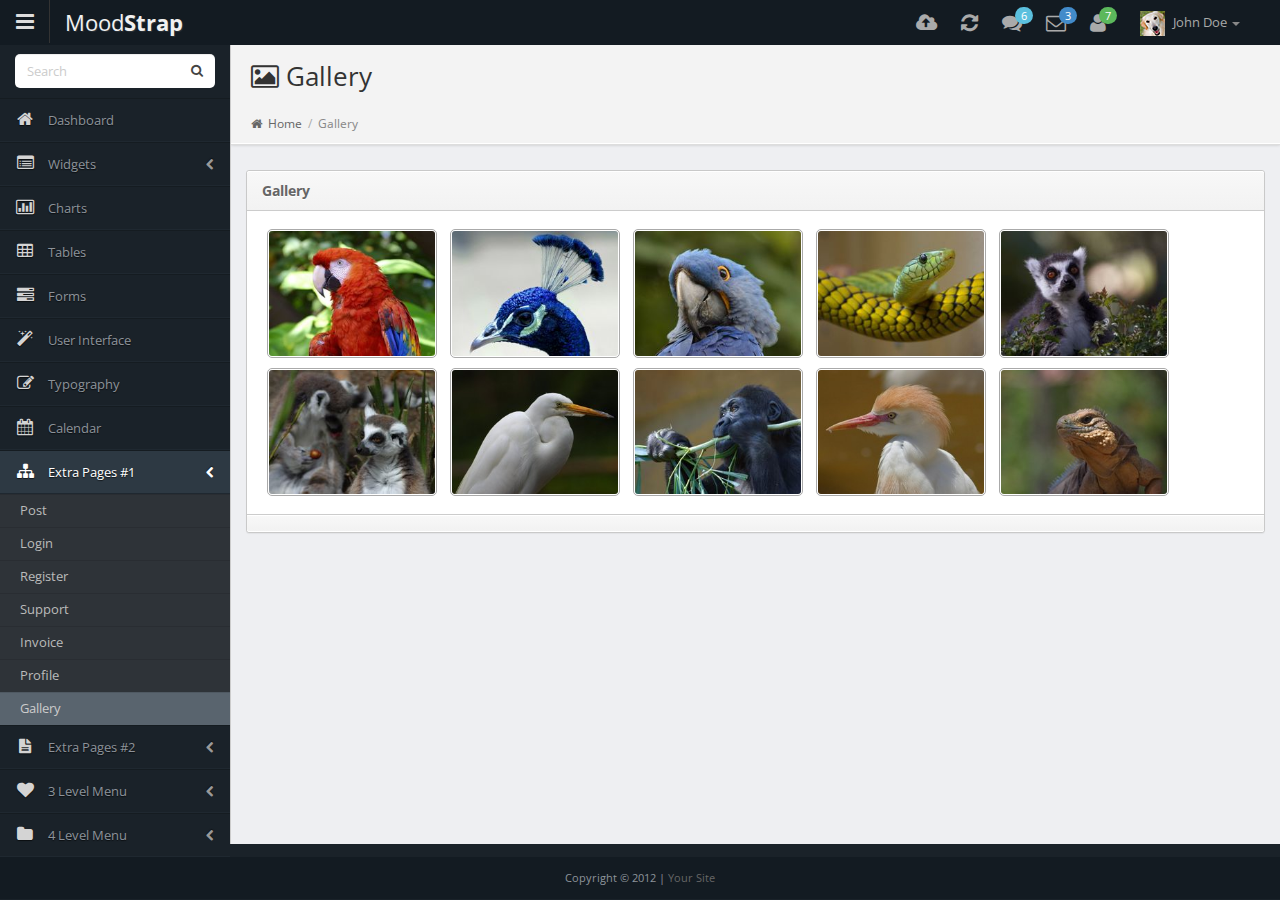
<file: gallery.html>
<!DOCTYPE html>
<html lang="en">
<head>
  <meta http-equiv="Content-Type" content="text/html; charset=UTF-8">
  <meta charset="utf-8">
  <!-- Title and other stuffs -->
  <title>Dashboard - MoodStrap</title>
  <meta name="viewport" content="width=device-width, initial-scale=1.0">
  <meta name="description" content="">
  <meta name="keywords" content="">
  <meta name="author" content="">


  <!-- Stylesheets -->
  <link href="style/bootstrap.css" rel="stylesheet">
  <!-- Font awesome icon -->
  <link rel="stylesheet" href="style/font-awesome.css"> 
  <!-- jQuery UI -->
  <link rel="stylesheet" href="style/jquery-ui-1.9.2.custom.min.css"> 
  <!-- Calendar -->
  <link rel="stylesheet" href="style/fullcalendar.css">
  <!-- prettyPhoto -->
  <link rel="stylesheet" href="style/prettyPhoto.css">  
  <!-- Star rating -->
  <link rel="stylesheet" href="style/rateit.css">
  <!-- Date picker -->
  <link rel="stylesheet" href="style/bootstrap-datetimepicker.min.css">
  <!-- CLEditor -->
  <link rel="stylesheet" href="style/jquery.cleditor.css"> 
  <!-- Uniform -->
  <link rel="stylesheet" href="style/uniform.default.html"> 
  <!-- Uniform -->
  <link rel="stylesheet" href="style/daterangepicker-bs3.css" />
  <!-- Bootstrap toggle -->
  <link rel="stylesheet" href="style/bootstrap-switch.css">
  <!-- Main stylesheet -->
  <link href="style/style.css" rel="stylesheet">
  <!-- Widgets stylesheet -->
  <link href="style/widgets.css" rel="stylesheet">   
    <!-- Gritter Notifications stylesheet -->
  <link href="style/jquery.gritter.css" rel="stylesheet">   
  
  <!-- HTML5 Support for IE -->
  <!--[if lt IE 9]>
  <script src="js/html5shim.js"></script>
  <![endif]-->

  <!-- Favicon -->
  <link rel="shortcut icon" href="img/favicon/favicon.png">
</head>

<body>
<header>
<div class="navbar navbar-fixed-top bs-docs-nav" role="banner">
  
    <div class="container">
      <!-- Menu button for smallar screens -->
      <div class="navbar-header">
		  <button class="navbar-toggle btn-navbar" type="button" data-toggle="collapse" data-target=".bs-navbar-collapse"><span>Menu</span></button>
      <a href="#" class="pull-left menubutton hidden-xs"><i class="fa fa-bars"></i></a>
		  <!-- Site name for smallar screens -->
		  <a href="index.html" class="navbar-brand">Mood<span class="bold">Strap</span></a>
		</div>

      <!-- Navigation starts -->
      <nav class="collapse navbar-collapse bs-navbar-collapse" role="navigation">         
        
        <!-- Links -->
        <ul class="nav navbar-nav pull-right">
          <li class="dropdown pull-right user-data">            
            <a data-toggle="dropdown" class="dropdown-toggle" href="#">
              <img src="img/user1.png"> John <span class="bold">Doe</span> <b class="caret"></b>              
            </a>
            
            <!-- Dropdown menu -->
            <ul class="dropdown-menu">
              <li><a href="#"><i class="fa fa-user"></i> Profile</a></li>
              <li><a href="#"><i class="fa fa-cogs"></i> Settings</a></li>
              <li><a href="login.html"><i class="fa fa-key"></i> Logout</a></li>
            </ul>
          </li>
          <!-- Upload to server link. Class "dropdown-big" creates big dropdown -->
          <li class="dropdown dropdown-big leftonmobile">
            <a href="#" class="dropdown-toggle" data-toggle="dropdown"><i class="fa fa-cloud-upload"></i></a>
            <!-- Dropdown -->
            <ul class="dropdown-menu">
              <li>
                <!-- Progress bar -->
                <p>Photo Upload in Progress</p>
                <!-- Bootstrap progress bar -->
                <div class="progress progress-striped active">
					<div class="progress-bar progress-bar-info"  role="progressbar" aria-valuenow="40" aria-valuemin="0" aria-valuemax="100" style="width: 40%">
						<span class="sr-only">40% Complete</span>
					</div>
			    </div>

                <hr />

                <!-- Progress bar -->
                <p>Video Upload in Progress</p>
                <!-- Bootstrap progress bar -->
                <div class="progress progress-striped active">
					<div class="progress-bar progress-bar-success"  role="progressbar" aria-valuenow="80" aria-valuemin="0" aria-valuemax="100" style="width: 80%">
						<span class="sr-only">80% Complete</span>
					</div>
			    </div> 

                <hr />             

                <!-- Dropdown menu footer -->
                <div class="drop-foot">
                  <a href="#">View All</a>
                </div>

              </li>
            </ul>
          </li>

          <!-- Sync to server link -->
          <li class="dropdown dropdown-big leftonmobile">
            <a href="#" class="dropdown-toggle" data-toggle="dropdown"><i class="fa fa-refresh"></i></a>
            <!-- Dropdown -->
            <ul class="dropdown-menu">
              <li>
                <!-- Using "fa fa-spin" class to rotate icon. -->
                <p><span class="label label-info"><i class="fa fa-cloud"></i></span> Syncing Photos to Server</p>
                <hr />
                <p><span class="label label-warning"><i class="fa fa-cloud"></i></span> Syncing Bookmarks Lists to Cloud</p>

                <hr />

                <!-- Dropdown menu footer -->
                <div class="drop-foot">
                  <a href="#">View All</a>
                </div>

              </li>
            </ul>
          </li>
          <li class="dropdown dropdown-big leftonmobile">
              <a class="dropdown-toggle" href="#" data-toggle="dropdown">
                <i class="fa fa-comments"></i><span class="label label-info">6</span> 
              </a>

                <ul class="dropdown-menu">
                  <li class="dropdown-header padless">
                    <!-- Heading - h5 -->
                    <h5><i class="fa fa-comments"></i> Chats</h5>
                    <!-- Use hr tag to add border -->                   
                  </li>
                  <li>
                    <hr />
                    <!-- List item heading h6 -->
                    <h6><a href="#">Hi :)</a> <span class="label label-warning pull-right">10:42</span></h6>
                    <div class="clearfix"></div>
                    <hr />
                  </li>
                  <li>
                    <h6><a href="#">How are you?</a> <span class="label label-warning pull-right">20:42</span></h6>
                    <div class="clearfix"></div>
                    <hr />
                  </li>
                  <li>
                    <h6><a href="#">What are you doing?</a> <span class="label label-warning pull-right">14:42</span></h6>
                    <div class="clearfix"></div>
                    <hr />
                  </li>                  
                  <li>
                    <div class="drop-foot">
                      <a href="#">View All</a>
                    </div>
                  </li>                                    
                </ul>
            </li>
            
            <!-- Message button with number of latest messages count-->
            <li class="dropdown dropdown-big messages-dd leftonmobile">
              <a class="dropdown-toggle" href="#" data-toggle="dropdown">
                <i class="fa fa-envelope-o"></i> <span class="label label-primary">3</span> 
              </a>

                <ul class="dropdown-menu">
                  <li class="dropdown-header padless">
                    <!-- Heading - h5 -->
                    <h5><i class="fa fa-envelope-alt"></i> Messages</h5>
                    <!-- Use hr tag to add border -->
                    
                  </li>
                  <li>
                    <hr /><!-- List item heading h6 -->
                    <h6><a href="#">Hello how are you?</a></h6>
                    <!-- List item para -->
                    <p>Quisque eu consectetur erat eget  semper...</p>
                    <hr />
                  </li>
                  <li>
                    <h6><a href="#">Today is wonderful?</a></h6>
                    <p>Quisque eu consectetur erat eget  semper...</p>
                    <hr />
                  </li>
                  <li>
                    <div class="drop-foot">
                      <a href="#">View All</a>
                    </div>
                  </li>                                    
                </ul>
            </li>

            <!-- Members button with number of latest members count -->
            <li class="dropdown dropdown-big">
              <a class="dropdown-toggle" href="#" data-toggle="dropdown">
                <i class="fa fa-user"></i> <span class="label label-success">7</span> 
              </a>

                <ul class="dropdown-menu">
                  <li class="dropdown-header padless">
                    <!-- Heading - h5 -->
                    <h5><i class="fa fa-user"></i> Users</h5>
                    <!-- Use hr tag to add border -->                    
                  </li>
                  <li>
                    <hr />
                    <!-- List item heading h6-->
                    <h6><a href="#">John Doe</a> <span class="label label-warning pull-right">Free</span></h6>
                    <div class="clearfix"></div>
                    <hr />
                  </li>
                  <li>
                    <h6><a href="#">Iron Man</a> <span class="label label-important pull-right">Premium</span></h6>
                    <div class="clearfix"></div>
                    <hr />
                  </li>
                  <li>
                    <h6><a href="#">Salamander</a> <span class="label label-warning pull-right">Free</span></h6>
                    <div class="clearfix"></div>
                    <hr />
                  </li>                  
                  <li>
                    <div class="drop-foot">
                      <a href="#">View All</a>
                    </div>
                  </li>                                    
                </ul>
            </li> 
        </ul>
      </nav>

    </div>
  </div>
</header>
<!-- Main content starts -->

<div class="content">

  	<!-- Sidebar -->
    <div class="sidebar">
        <div class="sidebar-dropdown"><a href="#">Navigation</a></div>
        <!-- Search form -->
        <form class="navbar-form" role="search">
    			<div class="form-group">
    				<input type="text" class="form-control" placeholder="Search">
            <button class="btn search-button" type="submit"><i class="fa fa-search"></i></button>
    			</div>
    		</form>
        <!--- Sidebar navigation -->
        <!-- If the main navigation has sub navigation, then add the class "has_sub" to "li" of main navigation. -->
        <ul id="nav">
          <!-- Main menu with font awesome icon -->
          <li><a href="index.html"><i class="fa fa-home"></i> <span>Dashboard</span></a></li>
          <li class="has_sub"><a href="#"><i class="fa fa-list-alt"></i> <span>Widgets</span> <span class="pull-right"><i class="fa fa-chevron-left"></i></span></a>
            <ul>
              <li><a href="widgets1.html">Widgets #1</a></li>
              <li><a href="widgets2.html">Widgets #2</a></li>
              <li><a href="widgets3.html">Widgets #3</a></li>
            </ul>
          </li>                             
          <li><a href="charts.html"><i class="fa fa-bar-chart-o"></i> <span>Charts</span></a></li> 
          <li><a href="tables.html"><i class="fa fa-table"></i> <span>Tables</span></a></li>
          <li><a href="forms.html"><i class="fa fa-tasks"></i> <span>Forms</span></a></li>
          <li><a href="ui.html"><i class="fa fa-magic"></i> <span>User Interface</span></a></li>
          <li><a href="typography.html"><i class="fa fa-edit"></i> <span>Typography</span></a></li>
          <li><a href="calendar.html"><i class="fa fa-calendar"></i> <span>Calendar</span></a></li>
          <li class="has_sub"><a href="#" class="open"><i class="fa fa-sitemap"></i> <span>Extra Pages #1</span> <span class="pull-right"><i class="fa fa-chevron-left"></i></span></a>
            <ul>
              <li><a href="post.html">Post</a></li>
              <li><a href="login.html">Login</a></li>
              <li><a href="register.html">Register</a></li>
              <li><a href="support.html">Support</a></li>
              <li><a href="invoice.html">Invoice</a></li>
              <li><a href="profile.html">Profile</a></li>
              <li><a href="gallery.html" class="active">Gallery</a></li>
            </ul>
          </li> 
          <li class="has_sub"><a href="#"><i class="fa fa-file-text"></i> <span>Extra Pages #2</span> <span class="pull-right"><i class="fa fa-chevron-left"></i></span></a>
            <ul>
              <li><a href="media.html">Media</a></li>
              <li><a href="statement.html">Statement</a></li>
              <li><a href="error.html">Error</a></li>
              <li><a href="error-log.html">Error Log</a></li>
              <li><a href="calendar.html">Calendar</a></li>
              <li><a href="grid.html">Grid</a></li>
            </ul>
          </li>
          <li class="has_sub"><a href="#"><i class="fa fa-heart"></i> <span>3 Level Menu</span> <span class="pull-right"><i class="fa fa-chevron-left"></i></span></a>
            <ul>
              <li><a href="#"><i class="fa fa-bookmark"></i> Subitem 1</a></li>
              <li class="has_sub"><a href="#"><i class="fa fa-glass"></i> Subitem 2 <span class="pull-right"><i class="fa fa-chevron-left"></i></span></a>
                  <ul>
                    <li><a href="#"><i class="fa fa-bell"></i> Subitem 1</a></li>
                    <li><a href="#"><i class="fa fa-camera"></i> Subitem 2</a></li>
                  </ul>
              </li>
            </ul>
          </li>
          <li class="has_sub"><a href="#"><i class="fa fa-folder"></i> <span>4 Level Menu</span> <span class="pull-right"><i class="fa fa-chevron-left"></i></span></a>
            <ul>
              <li><a href="#"><i class="fa fa-thumb-tack"></i> Subitem 1</a></li>
              <li class="has_sub"><a href="#"><i class="fa fa-thumbs-up"></i> Subitem 2 <span class="pull-right"><i class="fa fa-chevron-left"></i></span></a>
                  <ul>
                    <li><a href="#"><i class="fa fa-trophy"></i> Subitem 1</a></li>
                    <li class="has_sub"><a href="#"><i class="fa fa-share"></i> Subitem 2 <span class="pull-right"><i class="fa fa-chevron-left"></i></span></a>
                        <ul>
                          <li><a href="#"><i class="fa fa-microphone"></i> Subitem 1</a></li>
                          <li><a href="#"><i class="fa fa-phone"></i> Subitem 2</a></li>
                        </ul>
                    </li>
                  </ul>
              </li>
            </ul>
          </li>
        </ul>
    </div>
    <!-- Sidebar ends -->

  	  	<!-- Main bar -->
  	<div class="mainbar">
      
	    <!-- Page heading -->
	    <div class="page-head">
	      <h2 class="pull-left"><i class="fa fa-picture-o"></i> Gallery</h2>
        <div class="clearfix"></div>
        <!-- Breadcrumb -->
        <div class="bread-crumb">
          <a href="index.html"><i class="fa fa-home"></i> Home</a> 
          <!-- Divider -->
          <span class="divider">/</span> 
          <a href="#" class="bread-current">Gallery</a>
        </div>
        
        <div class="clearfix"></div>

	    </div>
	    <!-- Page heading ends -->

	    <!-- Matter -->

	    <div class="matter">
        <div class="container">
          <div class="row">
            <div class="col-md-12">

              <div class="widget">
                <div class="widget-head">
                  <div class="pull-left">Gallery</div>
                  <div class="widget-icons pull-right">
                    <a href="#" class="wminimize"><i class="icon-chevron-up"></i></a> 
                    <a href="#" class="wclose"><i class="icon-remove"></i></a>
                  </div>  
                  <div class="clearfix"></div>
                </div>
                <div class="widget-content">
                  <div class="padd">
                    
                    <div class="gallery">
                      <!-- Full size image link in anchor tag. Thumbnail link in image tag. -->
                      <a href="img/photos/s1.jpg" class="prettyPhoto[pp_gal]"><img src="img/photos/t1.jpg" alt=""></a>
                      <a href="img/photos/s2.jpg" class="prettyPhoto[pp_gal]"><img src="img/photos/t2.jpg" alt=""></a>
                      <a href="img/photos/s3.jpg" class="prettyPhoto[pp_gal]"><img src="img/photos/t3.jpg" alt=""></a>
                      <a href="img/photos/s4.jpg" class="prettyPhoto[pp_gal]"><img src="img/photos/t4.jpg" alt=""></a>
                      <a href="img/photos/s5.jpg" class="prettyPhoto[pp_gal]"><img src="img/photos/t5.jpg" alt=""></a>
                      <a href="img/photos/s6.jpg" class="prettyPhoto[pp_gal]"><img src="img/photos/t6.jpg" alt=""></a>
                      <a href="img/photos/s7.jpg" class="prettyPhoto[pp_gal]"><img src="img/photos/t7.jpg" alt=""></a>
                      <a href="img/photos/s8.jpg" class="prettyPhoto[pp_gal]"><img src="img/photos/t8.jpg" alt=""></a>
                      <a href="img/photos/s9.jpg" class="prettyPhoto[pp_gal]"><img src="img/photos/t9.jpg" alt=""></a>
                      <a href="img/photos/s10.jpg" class="prettyPhoto[pp_gal]"><img src="img/photos/t10.jpg" alt=""></a>    
                    </div>

                  </div>
                  <div class="widget-foot">
                    <!-- Footer goes here -->
                  </div>
                </div>
              </div>  
              
            </div>
          </div>
        </div>
		  </div>

		<!-- Matter ends -->

    </div>

   <!-- Mainbar ends -->	    
   <div class="clearfix"></div>

</div>
<!-- Content ends -->

<!-- Footer starts -->
<footer>
  <div class="container">
    <div class="row">
      <div class="col-md-12">
            <!-- Copyright info -->
            <p class="copy">Copyright &copy; 2012 | <a href="#">Your Site</a> </p>
      </div>
    </div>
  </div>
</footer> 	

<!-- Footer ends -->

<!-- Scroll to top -->
<span class="totop"><a href="#"><i class="icon-chevron-up"></i></a></span> 

<!-- JS -->
<script src="js/jquery.js"></script> <!-- jQuery -->
<script src="js/bootstrap.js"></script> <!-- Bootstrap -->
<script src="js/jquery-ui-1.9.2.custom.min.js"></script> <!-- jQuery UI -->
<script src="js/fullcalendar.min.js"></script> <!-- Full Google Calendar - Calendar -->
<script src="js/jquery.rateit.min.js"></script> <!-- RateIt - Star rating -->
<script src="js/jquery.prettyPhoto.js"></script> <!-- prettyPhoto -->

<!-- jQuery Flot -->
<script src="js/excanvas.min.js"></script>
<script src="js/jquery.flot.js"></script>
<script src="js/jquery.flot.resize.js"></script>
<script src="js/jquery.flot.pie.js"></script>
<script src="js/jquery.flot.stack.js"></script>

<!-- jQuery Notification - Noty -->
<script src="js/jquery.noty.js"></script> <!-- jQuery Notify -->
<script src="js/themes/default.js"></script> <!-- jQuery Notify -->
<script src="js/layouts/bottom.js"></script> <!-- jQuery Notify -->
<script src="js/layouts/topRight.js"></script> <!-- jQuery Notify -->
<script src="js/layouts/top.js"></script> <!-- jQuery Notify -->
<!-- jQuery Notification ends -->

<script src="js/sparklines.js"></script> <!-- Sparklines -->
<script src="js/jquery.cleditor.min.js"></script> <!-- CLEditor -->
<script src="js/bootstrap-datetimepicker.min.js"></script> <!-- Date picker -->
<script src="js/jquery.uniform.min.html"></script> <!-- jQuery Uniform -->
<script src="js/bootstrap-switch.min.js"></script> <!-- Bootstrap Toggle -->
<script src="js/filter.js"></script> <!-- Filter for support page -->
<script src="js/custom.js"></script> <!-- Custom codes -->
<script src="js/charts.js"></script> <!-- Charts & Graphs -->

</body>
</html>
</file>
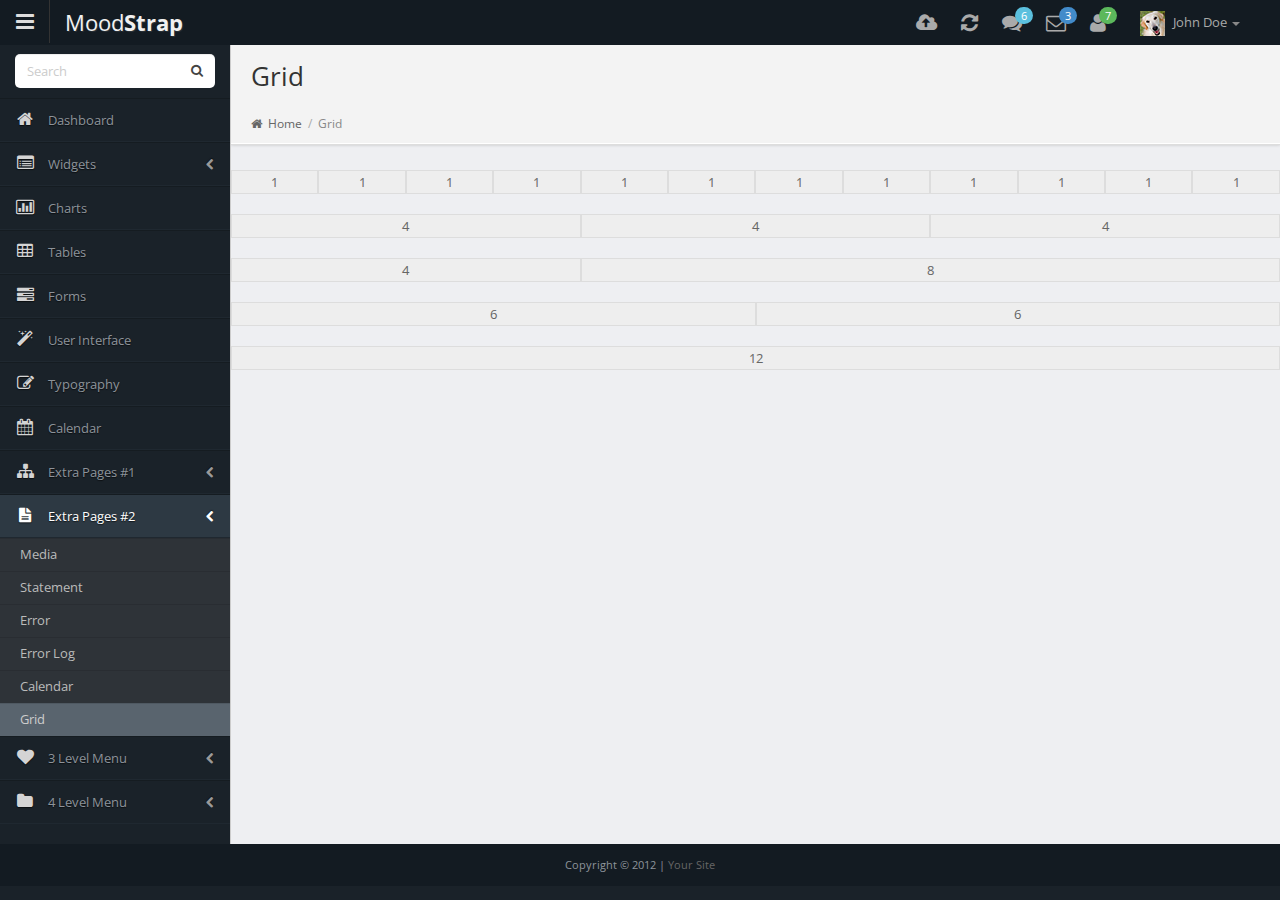
<file: grid.html>
<!DOCTYPE html>
<html lang="en">
<head>
  <meta http-equiv="Content-Type" content="text/html; charset=UTF-8">
  <meta charset="utf-8">
  <!-- Title and other stuffs -->
  <title>Grid - MoodStrap</title>
  <meta name="viewport" content="width=device-width, initial-scale=1.0">
  <meta name="description" content="">
  <meta name="keywords" content="">
  <meta name="author" content="">


  <!-- Stylesheets -->
  <link href="style/bootstrap.css" rel="stylesheet">
  <!-- Font awesome icon -->
  <link rel="stylesheet" href="style/font-awesome.css"> 
  <!-- jQuery UI -->
  <link rel="stylesheet" href="style/jquery-ui-1.9.2.custom.min.css"> 
  <!-- Calendar -->
  <link rel="stylesheet" href="style/fullcalendar.css">
  <!-- prettyPhoto -->
  <link rel="stylesheet" href="style/prettyPhoto.css">  
  <!-- Star rating -->
  <link rel="stylesheet" href="style/rateit.css">
  <!-- Date picker -->
  <link rel="stylesheet" href="style/bootstrap-datetimepicker.min.css">
  <!-- CLEditor -->
  <link rel="stylesheet" href="style/jquery.cleditor.css"> 
  <!-- Uniform -->
  <link rel="stylesheet" href="style/uniform.default.html"> 
  <!-- Uniform -->
  <link rel="stylesheet" href="style/daterangepicker-bs3.css" />
  <!-- Bootstrap toggle -->
  <link rel="stylesheet" href="style/bootstrap-switch.css">
  <!-- Main stylesheet -->
  <link href="style/style.css" rel="stylesheet">
  <!-- Widgets stylesheet -->
  <link href="style/widgets.css" rel="stylesheet">   
    <!-- Gritter Notifications stylesheet -->
  <link href="style/jquery.gritter.css" rel="stylesheet">   
  
  <!-- HTML5 Support for IE -->
  <!--[if lt IE 9]>
  <script src="js/html5shim.js"></script>
  <![endif]-->

  <!-- Favicon -->
  <link rel="shortcut icon" href="img/favicon/favicon.png">
</head>

<body>
<header>
<div class="navbar navbar-fixed-top bs-docs-nav" role="banner">
  
    <div class="container">
      <!-- Menu button for smallar screens -->
      <div class="navbar-header">
		  <button class="navbar-toggle btn-navbar" type="button" data-toggle="collapse" data-target=".bs-navbar-collapse"><span>Menu</span></button>
      <a href="#" class="pull-left menubutton hidden-xs"><i class="fa fa-bars"></i></a>
		  <!-- Site name for smallar screens -->
		  <a href="index.html" class="navbar-brand">Mood<span class="bold">Strap</span></a>
		</div>

      <!-- Navigation starts -->
      <nav class="collapse navbar-collapse bs-navbar-collapse" role="navigation">         
        
        <!-- Links -->
        <ul class="nav navbar-nav pull-right">
          <li class="dropdown pull-right user-data">            
            <a data-toggle="dropdown" class="dropdown-toggle" href="#">
              <img src="img/user1.png"> John <span class="bold">Doe</span> <b class="caret"></b>              
            </a>
            
            <!-- Dropdown menu -->
            <ul class="dropdown-menu">
              <li><a href="#"><i class="fa fa-user"></i> Profile</a></li>
              <li><a href="#"><i class="fa fa-cogs"></i> Settings</a></li>
              <li><a href="login.html"><i class="fa fa-key"></i> Logout</a></li>
            </ul>
          </li>
          <!-- Upload to server link. Class "dropdown-big" creates big dropdown -->
          <li class="dropdown dropdown-big leftonmobile">
            <a href="#" class="dropdown-toggle" data-toggle="dropdown"><i class="fa fa-cloud-upload"></i></a>
            <!-- Dropdown -->
            <ul class="dropdown-menu">
              <li>
                <!-- Progress bar -->
                <p>Photo Upload in Progress</p>
                <!-- Bootstrap progress bar -->
                <div class="progress progress-striped active">
					<div class="progress-bar progress-bar-info"  role="progressbar" aria-valuenow="40" aria-valuemin="0" aria-valuemax="100" style="width: 40%">
						<span class="sr-only">40% Complete</span>
					</div>
			    </div>

                <hr />

                <!-- Progress bar -->
                <p>Video Upload in Progress</p>
                <!-- Bootstrap progress bar -->
                <div class="progress progress-striped active">
					<div class="progress-bar progress-bar-success"  role="progressbar" aria-valuenow="80" aria-valuemin="0" aria-valuemax="100" style="width: 80%">
						<span class="sr-only">80% Complete</span>
					</div>
			    </div> 

                <hr />             

                <!-- Dropdown menu footer -->
                <div class="drop-foot">
                  <a href="#">View All</a>
                </div>

              </li>
            </ul>
          </li>

          <!-- Sync to server link -->
          <li class="dropdown dropdown-big leftonmobile">
            <a href="#" class="dropdown-toggle" data-toggle="dropdown"><i class="fa fa-refresh"></i></a>
            <!-- Dropdown -->
            <ul class="dropdown-menu">
              <li>
                <!-- Using "fa fa-spin" class to rotate icon. -->
                <p><span class="label label-info"><i class="fa fa-cloud"></i></span> Syncing Photos to Server</p>
                <hr />
                <p><span class="label label-warning"><i class="fa fa-cloud"></i></span> Syncing Bookmarks Lists to Cloud</p>

                <hr />

                <!-- Dropdown menu footer -->
                <div class="drop-foot">
                  <a href="#">View All</a>
                </div>

              </li>
            </ul>
          </li>
          <li class="dropdown dropdown-big leftonmobile">
              <a class="dropdown-toggle" href="#" data-toggle="dropdown">
                <i class="fa fa-comments"></i><span class="label label-info">6</span> 
              </a>

                <ul class="dropdown-menu">
                  <li class="dropdown-header padless">
                    <!-- Heading - h5 -->
                    <h5><i class="fa fa-comments"></i> Chats</h5>
                    <!-- Use hr tag to add border -->                   
                  </li>
                  <li>
                    <hr />
                    <!-- List item heading h6 -->
                    <h6><a href="#">Hi :)</a> <span class="label label-warning pull-right">10:42</span></h6>
                    <div class="clearfix"></div>
                    <hr />
                  </li>
                  <li>
                    <h6><a href="#">How are you?</a> <span class="label label-warning pull-right">20:42</span></h6>
                    <div class="clearfix"></div>
                    <hr />
                  </li>
                  <li>
                    <h6><a href="#">What are you doing?</a> <span class="label label-warning pull-right">14:42</span></h6>
                    <div class="clearfix"></div>
                    <hr />
                  </li>                  
                  <li>
                    <div class="drop-foot">
                      <a href="#">View All</a>
                    </div>
                  </li>                                    
                </ul>
            </li>
            
            <!-- Message button with number of latest messages count-->
            <li class="dropdown dropdown-big messages-dd leftonmobile">
              <a class="dropdown-toggle" href="#" data-toggle="dropdown">
                <i class="fa fa-envelope-o"></i> <span class="label label-primary">3</span> 
              </a>

                <ul class="dropdown-menu">
                  <li class="dropdown-header padless">
                    <!-- Heading - h5 -->
                    <h5><i class="fa fa-envelope-alt"></i> Messages</h5>
                    <!-- Use hr tag to add border -->
                    
                  </li>
                  <li>
                    <hr /><!-- List item heading h6 -->
                    <h6><a href="#">Hello how are you?</a></h6>
                    <!-- List item para -->
                    <p>Quisque eu consectetur erat eget  semper...</p>
                    <hr />
                  </li>
                  <li>
                    <h6><a href="#">Today is wonderful?</a></h6>
                    <p>Quisque eu consectetur erat eget  semper...</p>
                    <hr />
                  </li>
                  <li>
                    <div class="drop-foot">
                      <a href="#">View All</a>
                    </div>
                  </li>                                    
                </ul>
            </li>

            <!-- Members button with number of latest members count -->
            <li class="dropdown dropdown-big">
              <a class="dropdown-toggle" href="#" data-toggle="dropdown">
                <i class="fa fa-user"></i> <span class="label label-success">7</span> 
              </a>

                <ul class="dropdown-menu">
                  <li class="dropdown-header padless">
                    <!-- Heading - h5 -->
                    <h5><i class="fa fa-user"></i> Users</h5>
                    <!-- Use hr tag to add border -->                    
                  </li>
                  <li>
                    <hr />
                    <!-- List item heading h6-->
                    <h6><a href="#">John Doe</a> <span class="label label-warning pull-right">Free</span></h6>
                    <div class="clearfix"></div>
                    <hr />
                  </li>
                  <li>
                    <h6><a href="#">Iron Man</a> <span class="label label-important pull-right">Premium</span></h6>
                    <div class="clearfix"></div>
                    <hr />
                  </li>
                  <li>
                    <h6><a href="#">Salamander</a> <span class="label label-warning pull-right">Free</span></h6>
                    <div class="clearfix"></div>
                    <hr />
                  </li>                  
                  <li>
                    <div class="drop-foot">
                      <a href="#">View All</a>
                    </div>
                  </li>                                    
                </ul>
            </li> 
        </ul>
      </nav>

    </div>
  </div>
</header>
<!-- Main content starts -->

<div class="content">

  	<!-- Sidebar -->
    <div class="sidebar">
        <div class="sidebar-dropdown"><a href="#">Navigation</a></div>
        <!-- Search form -->
        <form class="navbar-form" role="search">
    			<div class="form-group">
    				<input type="text" class="form-control" placeholder="Search">
            <button class="btn search-button" type="submit"><i class="fa fa-search"></i></button>
    			</div>
    		</form>
        <!--- Sidebar navigation -->
        <!-- If the main navigation has sub navigation, then add the class "has_sub" to "li" of main navigation. -->
        <ul id="nav">
          <!-- Main menu with font awesome icon -->
          <li><a href="index.html"><i class="fa fa-home"></i> <span>Dashboard</span></a></li>
          <li class="has_sub"><a href="#"><i class="fa fa-list-alt"></i> <span>Widgets</span> <span class="pull-right"><i class="fa fa-chevron-left"></i></span></a>
            <ul>
              <li><a href="widgets1.html">Widgets #1</a></li>
              <li><a href="widgets2.html">Widgets #2</a></li>
              <li><a href="widgets3.html">Widgets #3</a></li>
            </ul>
          </li>                             
          <li><a href="charts.html"><i class="fa fa-bar-chart-o"></i> <span>Charts</span></a></li> 
          <li><a href="tables.html"><i class="fa fa-table"></i> <span>Tables</span></a></li>
          <li><a href="forms.html"><i class="fa fa-tasks"></i> <span>Forms</span></a></li>
          <li><a href="ui.html"><i class="fa fa-magic"></i> <span>User Interface</span></a></li>
          <li><a href="typography.html"><i class="fa fa-edit"></i> <span>Typography</span></a></li>
          <li><a href="calendar.html"><i class="fa fa-calendar"></i> <span>Calendar</span></a></li>
          <li class="has_sub"><a href="#"><i class="fa fa-sitemap"></i> <span>Extra Pages #1</span> <span class="pull-right"><i class="fa fa-chevron-left"></i></span></a>
            <ul>
              <li><a href="post.html">Post</a></li>
              <li><a href="login.html">Login</a></li>
              <li><a href="register.html">Register</a></li>
              <li><a href="support.html">Support</a></li>
              <li><a href="invoice.html">Invoice</a></li>
              <li><a href="profile.html">Profile</a></li>
              <li><a href="gallery.html">Gallery</a></li>
            </ul>
          </li> 
          <li class="has_sub"><a href="#" class="open"><i class="fa fa-file-text"></i> <span>Extra Pages #2</span> <span class="pull-right"><i class="fa fa-chevron-left"></i></span></a>
            <ul>
              <li><a href="media.html">Media</a></li>
              <li><a href="statement.html">Statement</a></li>
              <li><a href="error.html">Error</a></li>
              <li><a href="error-log.html">Error Log</a></li>
              <li><a href="calendar.html">Calendar</a></li>
              <li><a href="grid.html" class="active">Grid</a></li>
            </ul>
          </li>
          <li class="has_sub"><a href="#"><i class="fa fa-heart"></i> <span>3 Level Menu</span> <span class="pull-right"><i class="fa fa-chevron-left"></i></span></a>
            <ul>
              <li><a href="#"><i class="fa fa-bookmark"></i> Subitem 1</a></li>
              <li class="has_sub"><a href="#"><i class="fa fa-glass"></i> Subitem 2 <span class="pull-right"><i class="fa fa-chevron-left"></i></span></a>
                  <ul>
                    <li><a href="#"><i class="fa fa-bell"></i> Subitem 1</a></li>
                    <li><a href="#"><i class="fa fa-camera"></i> Subitem 2</a></li>
                  </ul>
              </li>
            </ul>
          </li>
          <li class="has_sub"><a href="#"><i class="fa fa-folder"></i> <span>4 Level Menu</span> <span class="pull-right"><i class="fa fa-chevron-left"></i></span></a>
            <ul>
              <li><a href="#"><i class="fa fa-thumb-tack"></i> Subitem 1</a></li>
              <li class="has_sub"><a href="#"><i class="fa fa-thumbs-up"></i> Subitem 2 <span class="pull-right"><i class="fa fa-chevron-left"></i></span></a>
                  <ul>
                    <li><a href="#"><i class="fa fa-trophy"></i> Subitem 1</a></li>
                    <li class="has_sub"><a href="#"><i class="fa fa-share"></i> Subitem 2 <span class="pull-right"><i class="fa fa-chevron-left"></i></span></a>
                        <ul>
                          <li><a href="#"><i class="fa fa-microphone"></i> Subitem 1</a></li>
                          <li><a href="#"><i class="fa fa-phone"></i> Subitem 2</a></li>
                        </ul>
                    </li>
                  </ul>
              </li>
            </ul>
          </li>
        </ul>
    </div>
    <!-- Sidebar ends -->

  	  	<!-- Main bar -->
  	<div class="mainbar">
      
	    <!-- Page heading -->
	    <div class="page-head">
	      <h2 class="pull-left">Grid</h2>
        <div class="clearfix"></div>
        <!-- Breadcrumb -->
        <div class="bread-crumb">
          <a href="index.html"><i class="fa fa-home"></i> Home</a> 
          <!-- Divider -->
          <span class="divider">/</span> 
          <a href="#" class="bread-current">Grid</a>
        </div>
        
        <div class="clearfix"></div>

	    </div>
	    <!-- Page heading ends -->

	    <!-- Matter -->

	    <div class="matter">
        <div class="container">

            <div class="row show-grid">
              <div class="col-md-1">1</div>
              <div class="col-md-1">1</div>
              <div class="col-md-1">1</div>
              <div class="col-md-1">1</div>
              <div class="col-md-1">1</div>
              <div class="col-md-1">1</div>
              <div class="col-md-1">1</div>
              <div class="col-md-1">1</div>
              <div class="col-md-1">1</div>
              <div class="col-md-1">1</div>
              <div class="col-md-1">1</div>
              <div class="col-md-1">1</div>
            </div>
            <div class="row show-grid">
              <div class="col-md-4">4</div>
              <div class="col-md-4">4</div>
              <div class="col-md-4">4</div>
            </div>
            <div class="row show-grid">
              <div class="col-md-4">4</div>
              <div class="col-md-8">8</div>
            </div>
            <div class="row show-grid">
              <div class="col-md-6">6</div>
              <div class="col-md-6">6</div>
            </div>
            <div class="row show-grid">
              <div class="col-md-12">12</div>
            </div>

        </div>
		  </div>

		<!-- Matter ends -->

    </div>

   <!-- Mainbar ends -->	    		
   <div class="clearfix"></div>

</div>
<!-- Content ends -->

<!-- Footer starts -->
<footer>
  <div class="container">
    <div class="row">
      <div class="col-md-12">
            <!-- Copyright info -->
            <p class="copy">Copyright &copy; 2012 | <a href="#">Your Site</a> </p>
      </div>
    </div>
  </div>
</footer> 	

<!-- Footer ends -->

<!-- Scroll to top -->
<span class="totop"><a href="#"><i class="fa fa-chevron-up"></i></a></span> 

<!-- JS -->
<script src="js/jquery.js"></script> <!-- jQuery -->
<script src="js/bootstrap.js"></script> <!-- Bootstrap -->
<script src="js/jquery-ui-1.9.2.custom.min.js"></script> <!-- jQuery UI -->
<script src="js/fullcalendar.min.js"></script> <!-- Full Google Calendar - Calendar -->
<script src="js/jquery.rateit.min.js"></script> <!-- RateIt - Star rating -->
<script src="js/jquery.prettyPhoto.js"></script> <!-- prettyPhoto -->

<!-- Morris JS -->
<script src="js/raphael-min.js"></script>
<script src="js/morris.min.js"></script>

<!-- jQuery Flot -->
<script src="js/excanvas.min.js"></script>
<script src="js/jquery.flot.js"></script>
<script src="js/jquery.flot.resize.js"></script>
<script src="js/jquery.flot.pie.js"></script>
<script src="js/jquery.flot.stack.js"></script>

<!-- jQuery Notification - Noty -->
<script src="js/jquery.noty.js"></script> <!-- jQuery Notify -->
<script src="js/themes/default.js"></script> <!-- jQuery Notify -->
<script src="js/layouts/bottom.js"></script> <!-- jQuery Notify -->
<script src="js/layouts/topRight.js"></script> <!-- jQuery Notify -->
<script src="js/layouts/top.js"></script> <!-- jQuery Notify -->
<!-- jQuery Notification ends -->

<!-- Daterangepicker -->
<script src="js/moment.min.js"></script>
<script src="js/daterangepicker.js"></script>

<script src="js/sparklines.js"></script> <!-- Sparklines -->
<script src="js/jquery.gritter.min.js"></script> <!-- jQuery Gritter -->
<script src="js/jquery.cleditor.min.js"></script> <!-- CLEditor -->
<script src="js/bootstrap-datetimepicker.min.js"></script> <!-- Date picker -->
<script src="js/jquery.uniform.min.html"></script> <!-- jQuery Uniform -->
<script src="js/jquery.slimscroll.min.js"></script> <!-- jQuery SlimScroll -->
<script src="js/bootstrap-switch.min.js"></script> <!-- Bootstrap Toggle -->
<script src="js/filter.js"></script> <!-- Filter for support page -->
<script src="js/custom.js"></script> <!-- Custom codes -->
<script src="js/charts.js"></script> <!-- Charts & Graphs -->

</body>
</html>
</file>
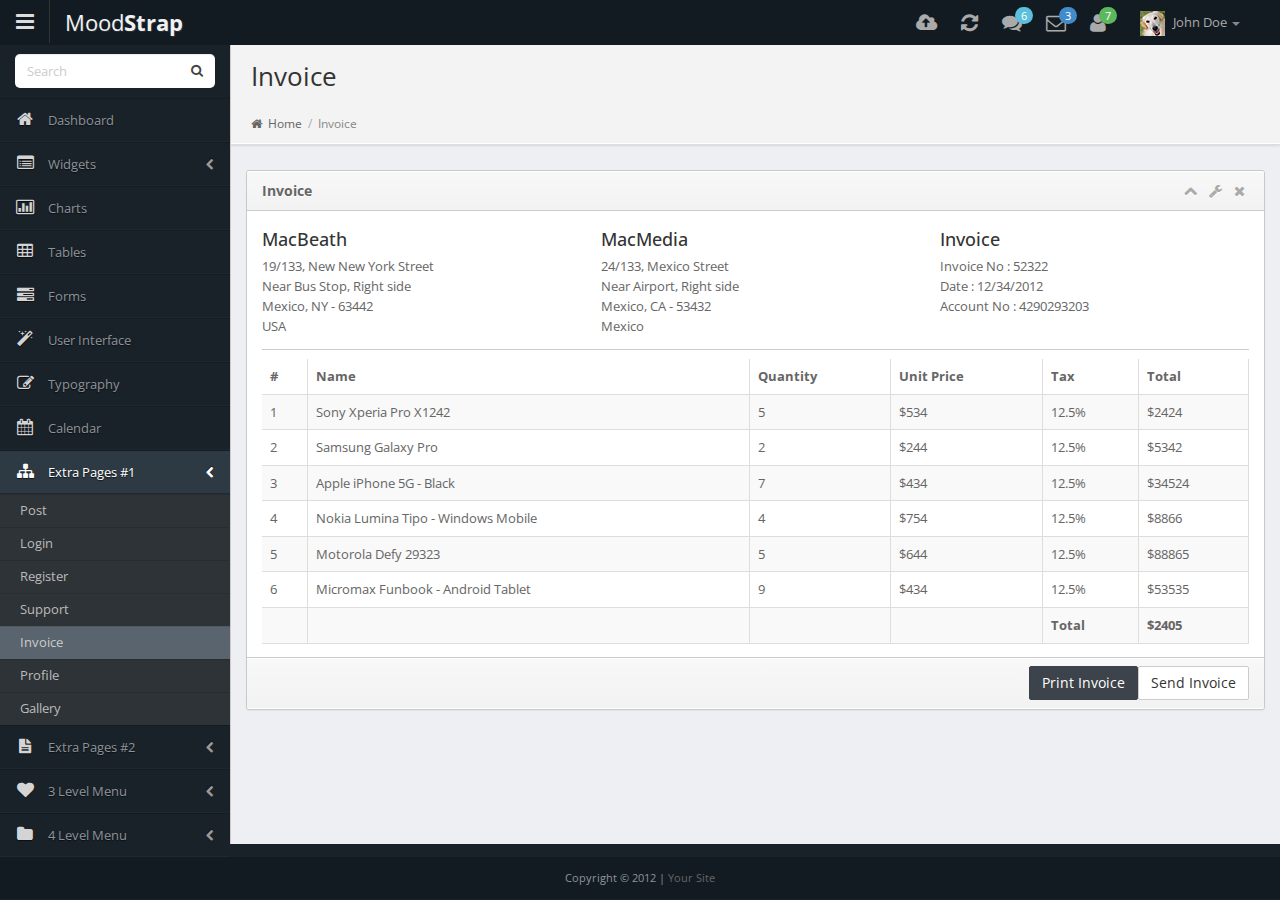
<file: invoice.html>
<!DOCTYPE html>
<html lang="en">
<head>
  <meta http-equiv="Content-Type" content="text/html; charset=UTF-8">
  <meta charset="utf-8">
  <!-- Title and other stuffs -->
  <title>Invoice - MoodStrap</title>
  <meta name="viewport" content="width=device-width, initial-scale=1.0">
  <meta name="description" content="">
  <meta name="keywords" content="">
  <meta name="author" content="">


  <!-- Stylesheets -->
  <link href="style/bootstrap.css" rel="stylesheet">
  <!-- Font awesome icon -->
  <link rel="stylesheet" href="style/font-awesome.css"> 
  <!-- jQuery UI -->
  <link rel="stylesheet" href="style/jquery-ui-1.9.2.custom.min.css"> 
  <!-- Calendar -->
  <link rel="stylesheet" href="style/fullcalendar.css">
  <!-- prettyPhoto -->
  <link rel="stylesheet" href="style/prettyPhoto.css">  
  <!-- Star rating -->
  <link rel="stylesheet" href="style/rateit.css">
  <!-- Date picker -->
  <link rel="stylesheet" href="style/bootstrap-datetimepicker.min.css">
  <!-- CLEditor -->
  <link rel="stylesheet" href="style/jquery.cleditor.css"> 
  <!-- Uniform -->
  <link rel="stylesheet" href="style/uniform.default.html"> 
  <!-- Uniform -->
  <link rel="stylesheet" href="style/daterangepicker-bs3.css" />
  <!-- Bootstrap toggle -->
  <link rel="stylesheet" href="style/bootstrap-switch.css">
  <!-- Main stylesheet -->
  <link href="style/style.css" rel="stylesheet">
  <!-- Widgets stylesheet -->
  <link href="style/widgets.css" rel="stylesheet">   
    <!-- Gritter Notifications stylesheet -->
  <link href="style/jquery.gritter.css" rel="stylesheet">   
  
  <!-- HTML5 Support for IE -->
  <!--[if lt IE 9]>
  <script src="js/html5shim.js"></script>
  <![endif]-->

  <!-- Favicon -->
  <link rel="shortcut icon" href="img/favicon/favicon.png">
</head>

<body>
<header>
<div class="navbar navbar-fixed-top bs-docs-nav" role="banner">
  
    <div class="container">
      <!-- Menu button for smallar screens -->
      <div class="navbar-header">
		  <button class="navbar-toggle btn-navbar" type="button" data-toggle="collapse" data-target=".bs-navbar-collapse"><span>Menu</span></button>
      <a href="#" class="pull-left menubutton hidden-xs"><i class="fa fa-bars"></i></a>
		  <!-- Site name for smallar screens -->
		  <a href="index.html" class="navbar-brand">Mood<span class="bold">Strap</span></a>
		</div>

      <!-- Navigation starts -->
      <nav class="collapse navbar-collapse bs-navbar-collapse" role="navigation">         
        
        <!-- Links -->
        <ul class="nav navbar-nav pull-right">
          <li class="dropdown pull-right user-data">            
            <a data-toggle="dropdown" class="dropdown-toggle" href="#">
              <img src="img/user1.png"> John <span class="bold">Doe</span> <b class="caret"></b>              
            </a>
            
            <!-- Dropdown menu -->
            <ul class="dropdown-menu">
              <li><a href="#"><i class="fa fa-user"></i> Profile</a></li>
              <li><a href="#"><i class="fa fa-cogs"></i> Settings</a></li>
              <li><a href="login.html"><i class="fa fa-key"></i> Logout</a></li>
            </ul>
          </li>
          <!-- Upload to server link. Class "dropdown-big" creates big dropdown -->
          <li class="dropdown dropdown-big leftonmobile">
            <a href="#" class="dropdown-toggle" data-toggle="dropdown"><i class="fa fa-cloud-upload"></i></a>
            <!-- Dropdown -->
            <ul class="dropdown-menu">
              <li>
                <!-- Progress bar -->
                <p>Photo Upload in Progress</p>
                <!-- Bootstrap progress bar -->
                <div class="progress progress-striped active">
					<div class="progress-bar progress-bar-info"  role="progressbar" aria-valuenow="40" aria-valuemin="0" aria-valuemax="100" style="width: 40%">
						<span class="sr-only">40% Complete</span>
					</div>
			    </div>

                <hr />

                <!-- Progress bar -->
                <p>Video Upload in Progress</p>
                <!-- Bootstrap progress bar -->
                <div class="progress progress-striped active">
					<div class="progress-bar progress-bar-success"  role="progressbar" aria-valuenow="80" aria-valuemin="0" aria-valuemax="100" style="width: 80%">
						<span class="sr-only">80% Complete</span>
					</div>
			    </div> 

                <hr />             

                <!-- Dropdown menu footer -->
                <div class="drop-foot">
                  <a href="#">View All</a>
                </div>

              </li>
            </ul>
          </li>

          <!-- Sync to server link -->
          <li class="dropdown dropdown-big leftonmobile">
            <a href="#" class="dropdown-toggle" data-toggle="dropdown"><i class="fa fa-refresh"></i></a>
            <!-- Dropdown -->
            <ul class="dropdown-menu">
              <li>
                <!-- Using "fa fa-spin" class to rotate icon. -->
                <p><span class="label label-info"><i class="fa fa-cloud"></i></span> Syncing Photos to Server</p>
                <hr />
                <p><span class="label label-warning"><i class="fa fa-cloud"></i></span> Syncing Bookmarks Lists to Cloud</p>

                <hr />

                <!-- Dropdown menu footer -->
                <div class="drop-foot">
                  <a href="#">View All</a>
                </div>

              </li>
            </ul>
          </li>
          <li class="dropdown dropdown-big leftonmobile">
              <a class="dropdown-toggle" href="#" data-toggle="dropdown">
                <i class="fa fa-comments"></i><span class="label label-info">6</span> 
              </a>

                <ul class="dropdown-menu">
                  <li class="dropdown-header padless">
                    <!-- Heading - h5 -->
                    <h5><i class="fa fa-comments"></i> Chats</h5>
                    <!-- Use hr tag to add border -->                   
                  </li>
                  <li>
                    <hr />
                    <!-- List item heading h6 -->
                    <h6><a href="#">Hi :)</a> <span class="label label-warning pull-right">10:42</span></h6>
                    <div class="clearfix"></div>
                    <hr />
                  </li>
                  <li>
                    <h6><a href="#">How are you?</a> <span class="label label-warning pull-right">20:42</span></h6>
                    <div class="clearfix"></div>
                    <hr />
                  </li>
                  <li>
                    <h6><a href="#">What are you doing?</a> <span class="label label-warning pull-right">14:42</span></h6>
                    <div class="clearfix"></div>
                    <hr />
                  </li>                  
                  <li>
                    <div class="drop-foot">
                      <a href="#">View All</a>
                    </div>
                  </li>                                    
                </ul>
            </li>
            
            <!-- Message button with number of latest messages count-->
            <li class="dropdown dropdown-big messages-dd leftonmobile">
              <a class="dropdown-toggle" href="#" data-toggle="dropdown">
                <i class="fa fa-envelope-o"></i> <span class="label label-primary">3</span> 
              </a>

                <ul class="dropdown-menu">
                  <li class="dropdown-header padless">
                    <!-- Heading - h5 -->
                    <h5><i class="fa fa-envelope-alt"></i> Messages</h5>
                    <!-- Use hr tag to add border -->
                    
                  </li>
                  <li>
                    <hr /><!-- List item heading h6 -->
                    <h6><a href="#">Hello how are you?</a></h6>
                    <!-- List item para -->
                    <p>Quisque eu consectetur erat eget  semper...</p>
                    <hr />
                  </li>
                  <li>
                    <h6><a href="#">Today is wonderful?</a></h6>
                    <p>Quisque eu consectetur erat eget  semper...</p>
                    <hr />
                  </li>
                  <li>
                    <div class="drop-foot">
                      <a href="#">View All</a>
                    </div>
                  </li>                                    
                </ul>
            </li>

            <!-- Members button with number of latest members count -->
            <li class="dropdown dropdown-big">
              <a class="dropdown-toggle" href="#" data-toggle="dropdown">
                <i class="fa fa-user"></i> <span class="label label-success">7</span> 
              </a>

                <ul class="dropdown-menu">
                  <li class="dropdown-header padless">
                    <!-- Heading - h5 -->
                    <h5><i class="fa fa-user"></i> Users</h5>
                    <!-- Use hr tag to add border -->                    
                  </li>
                  <li>
                    <hr />
                    <!-- List item heading h6-->
                    <h6><a href="#">John Doe</a> <span class="label label-warning pull-right">Free</span></h6>
                    <div class="clearfix"></div>
                    <hr />
                  </li>
                  <li>
                    <h6><a href="#">Iron Man</a> <span class="label label-important pull-right">Premium</span></h6>
                    <div class="clearfix"></div>
                    <hr />
                  </li>
                  <li>
                    <h6><a href="#">Salamander</a> <span class="label label-warning pull-right">Free</span></h6>
                    <div class="clearfix"></div>
                    <hr />
                  </li>                  
                  <li>
                    <div class="drop-foot">
                      <a href="#">View All</a>
                    </div>
                  </li>                                    
                </ul>
            </li> 
        </ul>
      </nav>

    </div>
  </div>
</header>
<!-- Main content starts -->

<div class="content">

  	<!-- Sidebar -->
    <div class="sidebar">
        <div class="sidebar-dropdown"><a href="#">Navigation</a></div>
        <!-- Search form -->
        <form class="navbar-form" role="search">
    			<div class="form-group">
    				<input type="text" class="form-control" placeholder="Search">
            <button class="btn search-button" type="submit"><i class="fa fa-search"></i></button>
    			</div>
    		</form>
        <!--- Sidebar navigation -->
        <!-- If the main navigation has sub navigation, then add the class "has_sub" to "li" of main navigation. -->
        <ul id="nav">
          <!-- Main menu with font awesome icon -->
          <li><a href="index.html"><i class="fa fa-home"></i> <span>Dashboard</span></a></li>
          <li class="has_sub"><a href="#"><i class="fa fa-list-alt"></i> <span>Widgets</span> <span class="pull-right"><i class="fa fa-chevron-left"></i></span></a>
            <ul>
              <li><a href="widgets1.html">Widgets #1</a></li>
              <li><a href="widgets2.html">Widgets #2</a></li>
              <li><a href="widgets3.html">Widgets #3</a></li>
            </ul>
          </li>                             
          <li><a href="charts.html"><i class="fa fa-bar-chart-o"></i> <span>Charts</span></a></li> 
          <li><a href="tables.html"><i class="fa fa-table"></i> <span>Tables</span></a></li>
          <li><a href="forms.html"><i class="fa fa-tasks"></i> <span>Forms</span></a></li>
          <li><a href="ui.html"><i class="fa fa-magic"></i> <span>User Interface</span></a></li>
          <li><a href="typography.html"><i class="fa fa-edit"></i> <span>Typography</span></a></li>
          <li><a href="calendar.html"><i class="fa fa-calendar"></i> <span>Calendar</span></a></li>
          <li class="has_sub"><a href="#" class="open"><i class="fa fa-sitemap"></i> <span>Extra Pages #1</span> <span class="pull-right"><i class="fa fa-chevron-left"></i></span></a>
            <ul>
              <li><a href="post.html">Post</a></li>
              <li><a href="login.html">Login</a></li>
              <li><a href="register.html">Register</a></li>
              <li><a href="support.html">Support</a></li>
              <li><a href="invoice.html" class="active">Invoice</a></li>
              <li><a href="profile.html">Profile</a></li>
              <li><a href="gallery.html">Gallery</a></li>
            </ul>
          </li> 
          <li class="has_sub"><a href="#"><i class="fa fa-file-text"></i> <span>Extra Pages #2</span> <span class="pull-right"><i class="fa fa-chevron-left"></i></span></a>
            <ul>
              <li><a href="media.html">Media</a></li>
              <li><a href="statement.html">Statement</a></li>
              <li><a href="error.html">Error</a></li>
              <li><a href="error-log.html">Error Log</a></li>
              <li><a href="calendar.html">Calendar</a></li>
              <li><a href="grid.html">Grid</a></li>
            </ul>
          </li>
          <li class="has_sub"><a href="#"><i class="fa fa-heart"></i> <span>3 Level Menu</span> <span class="pull-right"><i class="fa fa-chevron-left"></i></span></a>
            <ul>
              <li><a href="#"><i class="fa fa-bookmark"></i> Subitem 1</a></li>
              <li class="has_sub"><a href="#"><i class="fa fa-glass"></i> Subitem 2 <span class="pull-right"><i class="fa fa-chevron-left"></i></span></a>
                  <ul>
                    <li><a href="#"><i class="fa fa-bell"></i> Subitem 1</a></li>
                    <li><a href="#"><i class="fa fa-camera"></i> Subitem 2</a></li>
                  </ul>
              </li>
            </ul>
          </li>
          <li class="has_sub"><a href="#"><i class="fa fa-folder"></i> <span>4 Level Menu</span> <span class="pull-right"><i class="fa fa-chevron-left"></i></span></a>
            <ul>
              <li><a href="#"><i class="fa fa-thumb-tack"></i> Subitem 1</a></li>
              <li class="has_sub"><a href="#"><i class="fa fa-thumbs-up"></i> Subitem 2 <span class="pull-right"><i class="fa fa-chevron-left"></i></span></a>
                  <ul>
                    <li><a href="#"><i class="fa fa-trophy"></i> Subitem 1</a></li>
                    <li class="has_sub"><a href="#"><i class="fa fa-share"></i> Subitem 2 <span class="pull-right"><i class="fa fa-chevron-left"></i></span></a>
                        <ul>
                          <li><a href="#"><i class="fa fa-microphone"></i> Subitem 1</a></li>
                          <li><a href="#"><i class="fa fa-phone"></i> Subitem 2</a></li>
                        </ul>
                    </li>
                  </ul>
              </li>
            </ul>
          </li>
        </ul>
    </div>
    <!-- Sidebar ends -->

  	  	<!-- Main bar -->
  	<div class="mainbar">
      
	    <!-- Page heading -->
	    <div class="page-head">
	      <h2 class="pull-left">Invoice</h2>
        <div class="clearfix"></div>
        <!-- Breadcrumb -->
        <div class="bread-crumb">
          <a href="index.html"><i class="fa fa-home"></i> Home</a> 
          <!-- Divider -->
          <span class="divider">/</span> 
          <a href="#" class="bread-current">Invoice</a>
        </div>
        
        <div class="clearfix"></div>

	    </div>
	    <!-- Page heading ends -->

	    <!-- Matter -->

	    <div class="matter">
        <div class="container">
          <div class="row">
            <div class="col-md-12">

              <div class="widget">
                <div class="widget-head">
                  <div class="pull-left">Invoice</div>
                  <div class="widget-icons pull-right">
                    <a href="#" class="wminimize"><i class="fa fa-chevron-up"></i></a>
                    <a href="#" class="wsettings"><i class="fa fa-wrench"></i></a>  
                    <a href="#" class="wclose"><i class="fa fa-times"></i></a>
                  </div>  
                  <div class="clearfix"></div>
                </div>
                <div class="widget-content">
                  <div class="padd invoice">
                    
                    <div class="row">

                      <div class="col-md-4">
                        <h4>MacBeath</h4>
                        <p>
                          19/133, New New York Street<br>
                          Near Bus Stop, Right side <br>
                          Mexico, NY - 63442<br>
                          USA
                        </p>
                      </div>

                      <div class="col-md-4">
                        <h4>MacMedia</h4>
                        <p>
                          24/133, Mexico Street<br>
                          Near Airport, Right side <br>
                          Mexico, CA - 53432<br>
                          Mexico
                        </p>                        
                      </div>

                      <div class="col-md-4">
                        <h4>Invoice</h4>
                        <p>
                          Invoice No : 52322<br>
                          Date : 12/34/2012<br>
                          Account No : 4290293203
                        </p>
                      </div>

                    </div>

                    <div class="row">

                      <div class="col-md-12">
                        <hr />
                        <table class="table table-striped table-hover table-bordered">
                          <thead>
                            <tr>
                              <th>#</th>
                              <th>Name</th>
                              <th>Quantity</th>
                              <th>Unit Price</th>
                              <th>Tax</th>
                              <th>Total</th>
                            </tr>
                          </thead>
                          <tbody>
                            <tr>
                              <td>1</td>
                              <td>Sony Xperia Pro X1242</td>
                              <td>5</td>
                              <td>$534</td>
                              <td>12.5%</td>
                              <td>$2424</td>
                            </tr>     
                            <tr>
                              <td>2</td>
                              <td>Samsung Galaxy Pro</td>
                              <td>2</td>
                              <td>$244</td>
                              <td>12.5%</td>
                              <td>$5342</td>
                            </tr>  
                            <tr>
                              <td>3</td>
                              <td>Apple iPhone 5G - Black</td>
                              <td>7</td>
                              <td>$434</td>
                              <td>12.5%</td>
                              <td>$34524</td>
                            </tr>  
                            <tr>
                              <td>4</td>
                              <td>Nokia Lumina Tipo - Windows Mobile</td>
                              <td>4</td>
                              <td>$754</td>
                              <td>12.5%</td>
                              <td>$8866</td>
                            </tr>  
                            <tr>
                              <td>5</td>
                              <td>Motorola Defy 29323</td>
                              <td>5</td>
                              <td>$644</td>
                              <td>12.5%</td>
                              <td>$88865</td>
                            </tr>  
                            <tr>
                              <td>6</td>
                              <td>Micromax Funbook - Android Tablet</td>
                              <td>9</td>
                              <td>$434</td>
                              <td>12.5%</td>
                              <td>$53535</td>
                            </tr>                                                                                                                                                                
                            <tr>  
                              <td></td>
                              <td></td>
                              <td></td>
                              <td></td>
                              <td><strong>Total</strong></td>
                              <td><strong>$2405</strong></td>
                            </tr>
                          </tbody>
                        </table>

                      </div>

                    </div>

                  </div>
                  <div class="widget-foot">
                    <button class="btn btn-default pull-right">Send Invoice</button>
                    <button class="btn btn-primary pull-right">Print Invoice</button>
                    <div class="clearfix"></div>
                  </div>
                </div>
              </div>  
              
            </div>
          </div>
        </div>
		  </div>

		<!-- Matter ends -->

    </div>

   <!-- Mainbar ends -->	    	
   <div class="clearfix"></div>

</div>
<!-- Content ends -->

<!-- Footer starts -->
<footer>
  <div class="container">
    <div class="row">
      <div class="col-md-12">
            <!-- Copyright info -->
            <p class="copy">Copyright &copy; 2012 | <a href="#">Your Site</a> </p>
      </div>
    </div>
  </div>
</footer> 	

<!-- Footer ends -->

<!-- Scroll to top -->
<span class="totop"><a href="#"><i class="fa fa-chevron-up"></i></a></span> 

<!-- JS -->
<script src="js/jquery.js"></script> <!-- jQuery -->
<script src="js/bootstrap.js"></script> <!-- Bootstrap -->
<script src="js/jquery-ui-1.9.2.custom.min.js"></script> <!-- jQuery UI -->
<script src="js/fullcalendar.min.js"></script> <!-- Full Google Calendar - Calendar -->
<script src="js/jquery.rateit.min.js"></script> <!-- RateIt - Star rating -->
<script src="js/jquery.prettyPhoto.js"></script> <!-- prettyPhoto -->

<!-- Morris JS -->
<script src="js/raphael-min.js"></script>
<script src="js/morris.min.js"></script>

<!-- jQuery Flot -->
<script src="js/excanvas.min.js"></script>
<script src="js/jquery.flot.js"></script>
<script src="js/jquery.flot.resize.js"></script>
<script src="js/jquery.flot.pie.js"></script>
<script src="js/jquery.flot.stack.js"></script>

<!-- jQuery Notification - Noty -->
<script src="js/jquery.noty.js"></script> <!-- jQuery Notify -->
<script src="js/themes/default.js"></script> <!-- jQuery Notify -->
<script src="js/layouts/bottom.js"></script> <!-- jQuery Notify -->
<script src="js/layouts/topRight.js"></script> <!-- jQuery Notify -->
<script src="js/layouts/top.js"></script> <!-- jQuery Notify -->
<!-- jQuery Notification ends -->

<!-- Daterangepicker -->
<script src="js/moment.min.js"></script>
<script src="js/daterangepicker.js"></script>

<script src="js/sparklines.js"></script> <!-- Sparklines -->
<script src="js/jquery.gritter.min.js"></script> <!-- jQuery Gritter -->
<script src="js/jquery.cleditor.min.js"></script> <!-- CLEditor -->
<script src="js/bootstrap-datetimepicker.min.js"></script> <!-- Date picker -->
<script src="js/jquery.uniform.min.html"></script> <!-- jQuery Uniform -->
<script src="js/jquery.slimscroll.min.js"></script> <!-- jQuery SlimScroll -->
<script src="js/bootstrap-switch.min.js"></script> <!-- Bootstrap Toggle -->
<script src="js/filter.js"></script> <!-- Filter for support page -->
<script src="js/custom.js"></script> <!-- Custom codes -->
<script src="js/charts.js"></script> <!-- Charts & Graphs -->

</body>
</html>
</file>
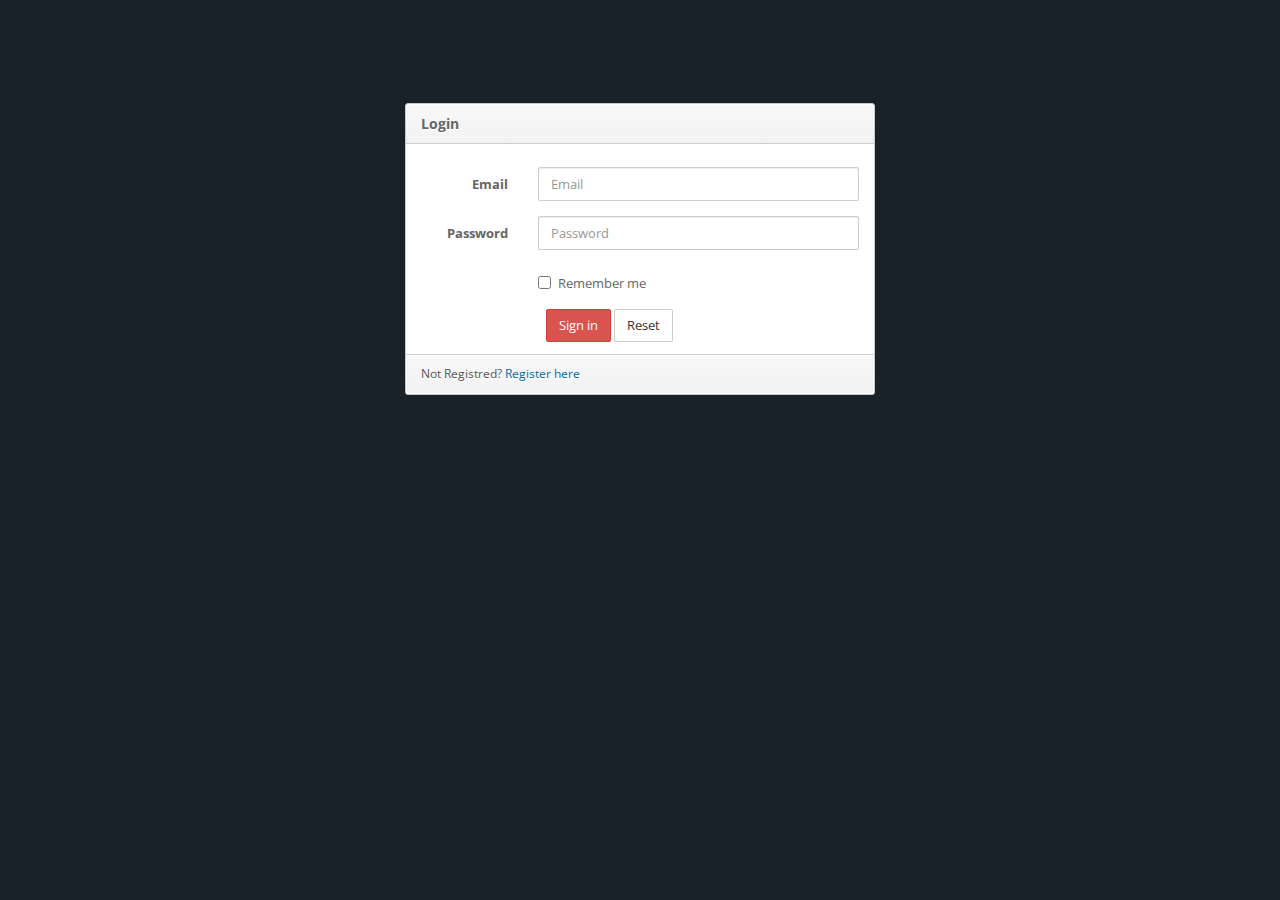
<file: login.html>
<!DOCTYPE html>
<html lang="en">
<head>
  <meta http-equiv="Content-Type" content="text/html; charset=UTF-8">
  <meta charset="utf-8">
  <!-- Title and other stuffs -->
  <title>Login - MoodStrap</title>
  <meta name="viewport" content="width=device-width, initial-scale=1.0">
  <meta name="description" content="">
  <meta name="keywords" content="">
  <meta name="author" content="">

  <!-- Stylesheets -->
  <link href="style/bootstrap.css" rel="stylesheet">
  <link rel="stylesheet" href="style/font-awesome.css">
  <link href="style/style.css" rel="stylesheet">
  <link href="style/bootstrap-responsive.html" rel="stylesheet">
  
  <!-- HTML5 Support for IE -->
  <!--[if lt IE 9]>
  <script src="js/html5shim.js"></script>
  <![endif]-->

  <!-- Favicon -->
  <link rel="shortcut icon" href="img/favicon/favicon.png">
</head>

<body>

<!-- Form area -->
<div class="admin-form">
  <div class="container">

    <div class="row">
      <div class="col-md-12">
        <!-- Widget starts -->
            <div class="widget">
              <!-- Widget head -->
              <div class="widget-head">
                <i class="icon-lock"></i> Login 
              </div>

              <div class="widget-content">
                <div class="padd">
                  <!-- Login form -->
                  <form class="form-horizontal" action='http://r209.com/templates/moodstrap/index.html'>
                    <!-- Email -->
                    <div class="form-group">
                      <label class="control-label col-lg-3" for="inputEmail">Email</label>
                      <div class="col-lg-9">
                        <input type="text" class="form-control" id="inputEmail" placeholder="Email">
                      </div>
                    </div>
                    <!-- Password -->
                    <div class="form-group">
                      <label class="control-label col-lg-3" for="inputPassword">Password</label>
                      <div class="col-lg-9">
                        <input type="password" class="form-control" id="inputPassword" placeholder="Password">
                      </div>
                    </div>
                    <!-- Remember me checkbox and sign in button -->
                    <div class="form-group">
					<div class="col-lg-9 col-lg-offset-3">
                      <div class="checkbox">
                        <label>
                          <input type="checkbox"> Remember me
                        </label>
						</div>
					</div>
					</div>
                        <div class="col-lg-9 col-lg-offset-3">
							<button type="submit" class="btn btn-danger">Sign in</button>
							<button type="reset" class="btn btn-default">Reset</button>
						</div>
                    <br />
                  </form>
				  
				</div>
                </div>
              
                <div class="widget-foot">
                  Not Registred? <a href="#">Register here</a>
                </div>
            </div>  
      </div>
    </div>
  </div> 
</div>
	
		

<!-- JS -->
<script src="js/jquery.js"></script>
<script src="js/bootstrap.js"></script>
</body>
</html>
</file>
<file: style/fullcalendar.css>
/*
 * FullCalendar v1.5.4 Stylesheet
 *
 * Copyright (c) 2011 Adam Shaw
 * Dual licensed under the MIT and GPL licenses, located in
 * MIT-LICENSE.txt and GPL-LICENSE.txt respectively.
 *
 * Date: Tue Sep 4 23:38:33 2012 -0700
 *
 */


.fc {
	direction: ltr;
	text-align: left;
	}
	
.fc table {
	border-collapse: collapse;
	border-spacing: 0;
	}
	
html .fc,
.fc table {
	font-size: 1em;
	}
	
.fc td,
.fc th {
	padding: 0;
	vertical-align: top;
	}



/* Header
------------------------------------------------------------------------*/

.fc-header td {
	white-space: nowrap;
	}

.fc-header-left {
	width: 25%;
	text-align: left;
	}
	
.fc-header-center {
	text-align: center;
	}
	
.fc-header-right {
	width: 25%;
	text-align: right;
	}
	
.fc-header-title {
	display: inline-block;
	vertical-align: top;
	}
	
.fc-header-title h2 {
	margin-top: 0;
	white-space: nowrap;
	}
	
.fc .fc-header-space {
	padding-left: 10px;
	}
	
.fc-header .fc-button {
	margin-bottom: 1em;
	vertical-align: top;
	}
	
/* buttons edges butting together */

.fc-header .fc-button {
	margin-right: -1px;
	}
	
.fc-header .fc-corner-right {
	margin-right: 1px; /* back to normal */
	}
	
.fc-header .ui-corner-right {
	margin-right: 0; /* back to normal */
	}
	
/* button layering (for border precedence) */
	
.fc-header .fc-state-hover,
.fc-header .ui-state-hover {
	z-index: 2;
	}
	
.fc-header .fc-state-down {
	z-index: 3;
	}

.fc-header .fc-state-active,
.fc-header .ui-state-active {
	z-index: 4;
	}
	
	
	
/* Content
------------------------------------------------------------------------*/
	
.fc-content {
	clear: both;
	}
	
.fc-view {
	width: 100%; /* needed for view switching (when view is absolute) */
	overflow: hidden;
	}
	
	

/* Cell Styles
------------------------------------------------------------------------*/

.fc-widget-header,    /* <th>, usually */
.fc-widget-content {  /* <td>, usually */
	border: 1px solid #ccc;
	}
	
.fc-state-highlight { /* <td> today cell */ /* TODO: add .fc-today to <th> */
	background: #ffc;
	}
	
.fc-cell-overlay { /* semi-transparent rectangle while dragging */
	background: #9cf;
	opacity: .2;
	filter: alpha(opacity=20); /* for IE */
	}
	


/* Buttons
------------------------------------------------------------------------*/

.fc-button {
	position: relative;
	display: inline-block;
	cursor: pointer;
	}
	
.fc-state-default { /* non-theme */
	border-style: solid;
	border-width: 1px 0;
	}
	
.fc-button-inner {
	position: relative;
	float: left;
	overflow: hidden;
	}
	
.fc-state-default .fc-button-inner { /* non-theme */
	border-style: solid;
	border-width: 0 1px;
	}
	
.fc-button-content {
	position: relative;
	float: left;
	height: 1.9em;
	line-height: 1.9em;
	padding: 0 .6em;
	white-space: nowrap;
	}
	
/* icon (for jquery ui) */
	
.fc-button-content .fc-icon-wrap {
	position: relative;
	float: left;
	top: 50%;
	}
	
.fc-button-content .ui-icon {
	position: relative;
	float: left;
	margin-top: -50%;
	*margin-top: 0;
	*top: -50%;
	}
	
/* gloss effect */
	
.fc-state-default .fc-button-effect {
	position: absolute;
	top: 50%;
	left: 0;
	}
	
.fc-state-default .fc-button-effect span {
	position: absolute;
	top: -100px;
	left: 0;
	width: 500px;
	height: 100px;
	border-width: 100px 0 0 1px;
	border-style: solid;
	border-color: #fff;
	background: #444;
	opacity: .09;
	filter: alpha(opacity=9);
	}
	
/* button states (determines colors)  */
	
.fc-state-default,
.fc-state-default .fc-button-inner {
	border-style: solid;
	border-color: #ccc #bbb #aaa;
	background: #F3F3F3;
	color: #000;
	}
	
.fc-state-hover,
.fc-state-hover .fc-button-inner {
	border-color: #999;
	}
	
.fc-state-down,
.fc-state-down .fc-button-inner {
	border-color: #555;
	background: #777;
	}
	
.fc-state-active,
.fc-state-active .fc-button-inner {
	border-color: #555;
	background: #777;
	color: #fff;
	}
	
.fc-state-disabled,
.fc-state-disabled .fc-button-inner {
	color: #999;
	border-color: #ddd;
	}
	
.fc-state-disabled {
	cursor: default;
	}
	
.fc-state-disabled .fc-button-effect {
	display: none;
	}
	
	

/* Global Event Styles
------------------------------------------------------------------------*/
	 
.fc-event {
	border-style: solid;
	border-width: 0;
	font-size: .85em;
	cursor: default;
	}
	
a.fc-event,
.fc-event-draggable {
	cursor: pointer;
	}
	
a.fc-event {
	text-decoration: none;
	}
	
.fc-rtl .fc-event {
	text-align: right;
	}
	
.fc-event-skin {
	border-color: #36c;     /* default BORDER color */
	background-color: #36c; /* default BACKGROUND color */
	color: #fff;            /* default TEXT color */
	}
	
.fc-event-inner {
	position: relative;
	width: 100%;
	height: 100%;
	border-style: solid;
	border-width: 0;
	overflow: hidden;
	}
	
.fc-event-time,
.fc-event-title {
	padding: 0 1px;
	}
	
.fc .ui-resizable-handle { /*** TODO: don't use ui-resizable anymore, change class ***/
	display: block;
	position: absolute;
	z-index: 99999;
	overflow: hidden; /* hacky spaces (IE6/7) */
	font-size: 300%;  /* */
	line-height: 50%; /* */
	}
	
	
	
/* Horizontal Events
------------------------------------------------------------------------*/

.fc-event-hori {
	border-width: 1px 0;
	margin-bottom: 1px;
	}
	
/* resizable */
	
.fc-event-hori .ui-resizable-e {
	top: 0           !important; /* importants override pre jquery ui 1.7 styles */
	right: -3px      !important;
	width: 7px       !important;
	height: 100%     !important;
	cursor: e-resize;
	}
	
.fc-event-hori .ui-resizable-w {
	top: 0           !important;
	left: -3px       !important;
	width: 7px       !important;
	height: 100%     !important;
	cursor: w-resize;
	}
	
.fc-event-hori .ui-resizable-handle {
	_padding-bottom: 14px; /* IE6 had 0 height */
	}
	
	
	
/* Fake Rounded Corners (for buttons and events)
------------------------------------------------------------*/
	
.fc-corner-left {
	margin-left: 1px;
	}
	
.fc-corner-left .fc-button-inner,
.fc-corner-left .fc-event-inner {
	margin-left: -1px;
	}
	
.fc-corner-right {
	margin-right: 1px;
	}
	
.fc-corner-right .fc-button-inner,
.fc-corner-right .fc-event-inner {
	margin-right: -1px;
	}
	
.fc-corner-top {
	margin-top: 1px;
	}
	
.fc-corner-top .fc-event-inner {
	margin-top: -1px;
	}
	
.fc-corner-bottom {
	margin-bottom: 1px;
	}
	
.fc-corner-bottom .fc-event-inner {
	margin-bottom: -1px;
	}
	
	
	
/* Fake Rounded Corners SPECIFICALLY FOR EVENTS
-----------------------------------------------------------------*/
	
.fc-corner-left .fc-event-inner {
	border-left-width: 1px;
	}
	
.fc-corner-right .fc-event-inner {
	border-right-width: 1px;
	}
	
.fc-corner-top .fc-event-inner {
	border-top-width: 1px;
	}
	
.fc-corner-bottom .fc-event-inner {
	border-bottom-width: 1px;
	}
	
	
	
/* Reusable Separate-border Table
------------------------------------------------------------*/

table.fc-border-separate {
	border-collapse: separate;
	}
	
.fc-border-separate th,
.fc-border-separate td {
	border-width: 1px 0 0 1px;
	}
	
.fc-border-separate th.fc-last,
.fc-border-separate td.fc-last {
	border-right-width: 1px;
	}
	
.fc-border-separate tr.fc-last th,
.fc-border-separate tr.fc-last td {
	border-bottom-width: 1px;
	}
	
.fc-border-separate tbody tr.fc-first td,
.fc-border-separate tbody tr.fc-first th {
	border-top-width: 0;
	}
	
	

/* Month View, Basic Week View, Basic Day View
------------------------------------------------------------------------*/

.fc-grid th {
	text-align: center;
	}
	
.fc-grid .fc-day-number {
	float: right;
	padding: 0 2px;
	}
	
.fc-grid .fc-other-month .fc-day-number {
	opacity: 0.3;
	filter: alpha(opacity=30); /* for IE */
	/* opacity with small font can sometimes look too faded
	   might want to set the 'color' property instead
	   making day-numbers bold also fixes the problem */
	}
	
.fc-grid .fc-day-content {
	clear: both;
	padding: 2px 2px 1px; /* distance between events and day edges */
	}
	
/* event styles */
	
.fc-grid .fc-event-time {
	font-weight: bold;
	}
	
/* right-to-left */
	
.fc-rtl .fc-grid .fc-day-number {
	float: left;
	}
	
.fc-rtl .fc-grid .fc-event-time {
	float: right;
	}
	
	

/* Agenda Week View, Agenda Day View
------------------------------------------------------------------------*/

.fc-agenda table {
	border-collapse: separate;
	}
	
.fc-agenda-days th {
	text-align: center;
	}
	
.fc-agenda .fc-agenda-axis {
	width: 50px;
	padding: 0 4px;
	vertical-align: middle;
	text-align: right;
	white-space: nowrap;
	font-weight: normal;
	}
	
.fc-agenda .fc-day-content {
	padding: 2px 2px 1px;
	}
	
/* make axis border take precedence */
	
.fc-agenda-days .fc-agenda-axis {
	border-right-width: 1px;
	}
	
.fc-agenda-days .fc-col0 {
	border-left-width: 0;
	}
	
/* all-day area */
	
.fc-agenda-allday th {
	border-width: 0 1px;
	}
	
.fc-agenda-allday .fc-day-content {
	min-height: 34px; /* TODO: doesnt work well in quirksmode */
	_height: 34px;
	}
	
/* divider (between all-day and slots) */
	
.fc-agenda-divider-inner {
	height: 2px;
	overflow: hidden;
	}
	
.fc-widget-header .fc-agenda-divider-inner {
	background: #eee;
	}
	
/* slot rows */
	
.fc-agenda-slots th {
	border-width: 1px 1px 0;
	}
	
.fc-agenda-slots td {
	border-width: 1px 0 0;
	background: none;
	}
	
.fc-agenda-slots td div {
	height: 20px;
	}
	
.fc-agenda-slots tr.fc-slot0 th,
.fc-agenda-slots tr.fc-slot0 td {
	border-top-width: 0;
	}

.fc-agenda-slots tr.fc-minor th,
.fc-agenda-slots tr.fc-minor td {
	border-top-style: dotted;
	}
	
.fc-agenda-slots tr.fc-minor th.ui-widget-header {
	*border-top-style: solid; /* doesn't work with background in IE6/7 */
	}
	


/* Vertical Events
------------------------------------------------------------------------*/

.fc-event-vert {
	border-width: 0 1px;
	}
	
.fc-event-vert .fc-event-head,
.fc-event-vert .fc-event-content {
	position: relative;
	z-index: 2;
	width: 100%;
	overflow: hidden;
	}
	
.fc-event-vert .fc-event-time {
	white-space: nowrap;
	font-size: 10px;
	}
	
.fc-event-vert .fc-event-bg { /* makes the event lighter w/ a semi-transparent overlay  */
	position: absolute;
	z-index: 1;
	top: 0;
	left: 0;
	width: 100%;
	height: 100%;
	background: #fff;
	opacity: .3;
	filter: alpha(opacity=30);
	}
	
.fc .ui-draggable-dragging .fc-event-bg, /* TODO: something nicer like .fc-opacity */
.fc-select-helper .fc-event-bg {
	display: none\9; /* for IE6/7/8. nested opacity filters while dragging don't work */
	}
	
/* resizable */
	
.fc-event-vert .ui-resizable-s {
	bottom: 0        !important; /* importants override pre jquery ui 1.7 styles */
	width: 100%      !important;
	height: 8px      !important;
	overflow: hidden !important;
	line-height: 8px !important;
	font-size: 11px  !important;
	font-family: monospace;
	text-align: center;
	cursor: s-resize;
	}
	
.fc-agenda .ui-resizable-resizing { /* TODO: better selector */
	_overflow: hidden;
	}
</file>
<file: style/prettyPhoto.css>
div.pp_default .pp_top,div.pp_default .pp_top .pp_middle,div.pp_default .pp_top .pp_left,div.pp_default .pp_top .pp_right,div.pp_default .pp_bottom,div.pp_default .pp_bottom .pp_left,div.pp_default .pp_bottom .pp_middle,div.pp_default .pp_bottom .pp_right{height:13px}
div.pp_default .pp_top .pp_left{background:url(../img/prettyPhoto/default/sprite.png) -78px -93px no-repeat}
div.pp_default .pp_top .pp_middle{background:url(../img/prettyPhoto/default/sprite_x.png) top left repeat-x}
div.pp_default .pp_top .pp_right{background:url(../img/prettyPhoto/default/sprite.png) -112px -93px no-repeat}
div.pp_default .pp_content .ppt{color:#f8f8f8}
div.pp_default .pp_content_container .pp_left{background:url(../img/prettyPhoto/default/sprite_y.png) -7px 0 repeat-y;padding-left:13px}
div.pp_default .pp_content_container .pp_right{background:url(../img/prettyPhoto/default/sprite_y.png) top right repeat-y;padding-right:13px}
div.pp_default .pp_next:hover{background:url(../img/prettyPhoto/default/sprite_next.png) center right no-repeat;cursor:pointer}
div.pp_default .pp_previous:hover{background:url(../img/prettyPhoto/default/sprite_prev.png) center left no-repeat;cursor:pointer}
div.pp_default .pp_expand{background:url(../img/prettyPhoto/default/sprite.png) 0 -29px no-repeat;cursor:pointer;width:28px;height:28px}
div.pp_default .pp_expand:hover{background:url(../img/prettyPhoto/default/sprite.png) 0 -56px no-repeat;cursor:pointer}
div.pp_default .pp_contract{background:url(../img/prettyPhoto/default/sprite.png) 0 -84px no-repeat;cursor:pointer;width:28px;height:28px}
div.pp_default .pp_contract:hover{background:url(../img/prettyPhoto/default/sprite.png) 0 -113px no-repeat;cursor:pointer}
div.pp_default .pp_close{width:30px;height:30px;background:url(../img/prettyPhoto/default/sprite.png) 2px 1px no-repeat;cursor:pointer}
div.pp_default .pp_gallery ul li a{background:url(../img/prettyPhoto/default/default_thumb.png) center center #f8f8f8;border:1px solid #aaa}
div.pp_default .pp_social{margin-top:7px}
div.pp_default .pp_gallery a.pp_arrow_previous,div.pp_default .pp_gallery a.pp_arrow_next{position:static;left:auto}
div.pp_default .pp_nav .pp_play,div.pp_default .pp_nav .pp_pause{background:url(../img/prettyPhoto/default/sprite.png) -51px 1px no-repeat;height:30px;width:30px}
div.pp_default .pp_nav .pp_pause{background-position:-51px -29px}
div.pp_default a.pp_arrow_previous,div.pp_default a.pp_arrow_next{background:url(../img/prettyPhoto/default/sprite.png) -31px -3px no-repeat;height:20px;width:20px;margin:4px 0 0}
div.pp_default a.pp_arrow_next{left:52px;background-position:-82px -3px}
div.pp_default .pp_content_container .pp_details{margin-top:5px}
div.pp_default .pp_nav{clear:none;height:30px;width:110px;position:relative}
div.pp_default .pp_nav .currentTextHolder{font-family:Georgia;font-style:italic;color:#999;font-size:11px;left:75px;line-height:25px;position:absolute;top:2px;margin:0;padding:0 0 0 10px}
div.pp_default .pp_close:hover,div.pp_default .pp_nav .pp_play:hover,div.pp_default .pp_nav .pp_pause:hover,div.pp_default .pp_arrow_next:hover,div.pp_default .pp_arrow_previous:hover{opacity:0.7}
div.pp_default .pp_description{font-size:11px;font-weight:700;line-height:14px;margin:5px 50px 5px 0}
div.pp_default .pp_bottom .pp_left{background:url(../img/prettyPhoto/default/sprite.png) -78px -127px no-repeat}
div.pp_default .pp_bottom .pp_middle{background:url(../img/prettyPhoto/default/sprite_x.png) bottom left repeat-x}
div.pp_default .pp_bottom .pp_right{background:url(../img/prettyPhoto/default/sprite.png) -112px -127px no-repeat}
div.pp_default .pp_loaderIcon{background:url(../img/prettyPhoto/default/loader.gif) center center no-repeat}
div.light_rounded .pp_top .pp_left{background:url(../img/prettyPhoto/light_rounded/sprite.png) -88px -53px no-repeat}
div.light_rounded .pp_top .pp_right{background:url(../img/prettyPhoto/light_rounded/sprite.png) -110px -53px no-repeat}
div.light_rounded .pp_next:hover{background:url(../img/prettyPhoto/light_rounded/btnNext.png) center right no-repeat;cursor:pointer}
div.light_rounded .pp_previous:hover{background:url(../img/prettyPhoto/light_rounded/btnPrevious.png) center left no-repeat;cursor:pointer}
div.light_rounded .pp_expand{background:url(../img/prettyPhoto/light_rounded/sprite.png) -31px -26px no-repeat;cursor:pointer}
div.light_rounded .pp_expand:hover{background:url(../img/prettyPhoto/light_rounded/sprite.png) -31px -47px no-repeat;cursor:pointer}
div.light_rounded .pp_contract{background:url(../img/prettyPhoto/light_rounded/sprite.png) 0 -26px no-repeat;cursor:pointer}
div.light_rounded .pp_contract:hover{background:url(../img/prettyPhoto/light_rounded/sprite.png) 0 -47px no-repeat;cursor:pointer}
div.light_rounded .pp_close{width:75px;height:22px;background:url(../img/prettyPhoto/light_rounded/sprite.png) -1px -1px no-repeat;cursor:pointer}
div.light_rounded .pp_nav .pp_play{background:url(../img/prettyPhoto/light_rounded/sprite.png) -1px -100px no-repeat;height:15px;width:14px}
div.light_rounded .pp_nav .pp_pause{background:url(../img/prettyPhoto/light_rounded/sprite.png) -24px -100px no-repeat;height:15px;width:14px}
div.light_rounded .pp_arrow_previous{background:url(../img/prettyPhoto/light_rounded/sprite.png) 0 -71px no-repeat}
div.light_rounded .pp_arrow_next{background:url(../img/prettyPhoto/light_rounded/sprite.png) -22px -71px no-repeat}
div.light_rounded .pp_bottom .pp_left{background:url(../img/prettyPhoto/light_rounded/sprite.png) -88px -80px no-repeat}
div.light_rounded .pp_bottom .pp_right{background:url(../img/prettyPhoto/light_rounded/sprite.png) -110px -80px no-repeat}
div.dark_rounded .pp_top .pp_left{background:url(../img/prettyPhoto/dark_rounded/sprite.png) -88px -53px no-repeat}
div.dark_rounded .pp_top .pp_right{background:url(../img/prettyPhoto/dark_rounded/sprite.png) -110px -53px no-repeat}
div.dark_rounded .pp_content_container .pp_left{background:url(../img/prettyPhoto/dark_rounded/contentPattern.png) top left repeat-y}
div.dark_rounded .pp_content_container .pp_right{background:url(../img/prettyPhoto/dark_rounded/contentPattern.png) top right repeat-y}
div.dark_rounded .pp_next:hover{background:url(../img/prettyPhoto/dark_rounded/btnNext.png) center right no-repeat;cursor:pointer}
div.dark_rounded .pp_previous:hover{background:url(../img/prettyPhoto/dark_rounded/btnPrevious.png) center left no-repeat;cursor:pointer}
div.dark_rounded .pp_expand{background:url(../img/prettyPhoto/dark_rounded/sprite.png) -31px -26px no-repeat;cursor:pointer}
div.dark_rounded .pp_expand:hover{background:url(../img/prettyPhoto/dark_rounded/sprite.png) -31px -47px no-repeat;cursor:pointer}
div.dark_rounded .pp_contract{background:url(../img/prettyPhoto/dark_rounded/sprite.png) 0 -26px no-repeat;cursor:pointer}
div.dark_rounded .pp_contract:hover{background:url(../img/prettyPhoto/dark_rounded/sprite.png) 0 -47px no-repeat;cursor:pointer}
div.dark_rounded .pp_close{width:75px;height:22px;background:url(../img/prettyPhoto/dark_rounded/sprite.png) -1px -1px no-repeat;cursor:pointer}
div.dark_rounded .pp_description{margin-right:85px;color:#fff}
div.dark_rounded .pp_nav .pp_play{background:url(../img/prettyPhoto/dark_rounded/sprite.png) -1px -100px no-repeat;height:15px;width:14px}
div.dark_rounded .pp_nav .pp_pause{background:url(../img/prettyPhoto/dark_rounded/sprite.png) -24px -100px no-repeat;height:15px;width:14px}
div.dark_rounded .pp_arrow_previous{background:url(../img/prettyPhoto/dark_rounded/sprite.png) 0 -71px no-repeat}
div.dark_rounded .pp_arrow_next{background:url(../img/prettyPhoto/dark_rounded/sprite.png) -22px -71px no-repeat}
div.dark_rounded .pp_bottom .pp_left{background:url(../img/prettyPhoto/dark_rounded/sprite.png) -88px -80px no-repeat}
div.dark_rounded .pp_bottom .pp_right{background:url(../img/prettyPhoto/dark_rounded/sprite.png) -110px -80px no-repeat}
div.dark_rounded .pp_loaderIcon{background:url(../img/prettyPhoto/dark_rounded/loader.gif) center center no-repeat}
div.dark_square .pp_left,div.dark_square .pp_middle,div.dark_square .pp_right,div.dark_square .pp_content{background:#000}
div.dark_square .pp_description{color:#fff;margin:0 85px 0 0}
div.dark_square .pp_loaderIcon{background:url(../img/prettyPhoto/dark_square/loader.gif) center center no-repeat}
div.dark_square .pp_expand{background:url(../img/prettyPhoto/dark_square/sprite.png) -31px -26px no-repeat;cursor:pointer}
div.dark_square .pp_expand:hover{background:url(../img/prettyPhoto/dark_square/sprite.png) -31px -47px no-repeat;cursor:pointer}
div.dark_square .pp_contract{background:url(../img/prettyPhoto/dark_square/sprite.png) 0 -26px no-repeat;cursor:pointer}
div.dark_square .pp_contract:hover{background:url(../img/prettyPhoto/dark_square/sprite.png) 0 -47px no-repeat;cursor:pointer}
div.dark_square .pp_close{width:75px;height:22px;background:url(../img/prettyPhoto/dark_square/sprite.png) -1px -1px no-repeat;cursor:pointer}
div.dark_square .pp_nav{clear:none}
div.dark_square .pp_nav .pp_play{background:url(../img/prettyPhoto/dark_square/sprite.png) -1px -100px no-repeat;height:15px;width:14px}
div.dark_square .pp_nav .pp_pause{background:url(../img/prettyPhoto/dark_square/sprite.png) -24px -100px no-repeat;height:15px;width:14px}
div.dark_square .pp_arrow_previous{background:url(../img/prettyPhoto/dark_square/sprite.png) 0 -71px no-repeat}
div.dark_square .pp_arrow_next{background:url(../img/prettyPhoto/dark_square/sprite.png) -22px -71px no-repeat}
div.dark_square .pp_next:hover{background:url(../img/prettyPhoto/dark_square/btnNext.png) center right no-repeat;cursor:pointer}
div.dark_square .pp_previous:hover{background:url(../img/prettyPhoto/dark_square/btnPrevious.png) center left no-repeat;cursor:pointer}
div.light_square .pp_expand{background:url(../img/prettyPhoto/light_square/sprite.png) -31px -26px no-repeat;cursor:pointer}
div.light_square .pp_expand:hover{background:url(../img/prettyPhoto/light_square/sprite.png) -31px -47px no-repeat;cursor:pointer}
div.light_square .pp_contract{background:url(../img/prettyPhoto/light_square/sprite.png) 0 -26px no-repeat;cursor:pointer}
div.light_square .pp_contract:hover{background:url(../img/prettyPhoto/light_square/sprite.png) 0 -47px no-repeat;cursor:pointer}
div.light_square .pp_close{width:75px;height:22px;background:url(../img/prettyPhoto/light_square/sprite.png) -1px -1px no-repeat;cursor:pointer}
div.light_square .pp_nav .pp_play{background:url(../img/prettyPhoto/light_square/sprite.png) -1px -100px no-repeat;height:15px;width:14px}
div.light_square .pp_nav .pp_pause{background:url(../img/prettyPhoto/light_square/sprite.png) -24px -100px no-repeat;height:15px;width:14px}
div.light_square .pp_arrow_previous{background:url(../img/prettyPhoto/light_square/sprite.png) 0 -71px no-repeat}
div.light_square .pp_arrow_next{background:url(../img/prettyPhoto/light_square/sprite.png) -22px -71px no-repeat}
div.light_square .pp_next:hover{background:url(../img/prettyPhoto/light_square/btnNext.png) center right no-repeat;cursor:pointer}
div.light_square .pp_previous:hover{background:url(../img/prettyPhoto/light_square/btnPrevious.png) center left no-repeat;cursor:pointer}
div.facebook .pp_top .pp_left{background:url(../img/prettyPhoto/facebook/sprite.png) -88px -53px no-repeat}
div.facebook .pp_top .pp_middle{background:url(../img/prettyPhoto/facebook/contentPatternTop.png) top left repeat-x}
div.facebook .pp_top .pp_right{background:url(../img/prettyPhoto/facebook/sprite.png) -110px -53px no-repeat}
div.facebook .pp_content_container .pp_left{background:url(../img/prettyPhoto/facebook/contentPatternLeft.png) top left repeat-y}
div.facebook .pp_content_container .pp_right{background:url(../img/prettyPhoto/facebook/contentPatternRight.png) top right repeat-y}
div.facebook .pp_expand{background:url(../img/prettyPhoto/facebook/sprite.png) -31px -26px no-repeat;cursor:pointer}
div.facebook .pp_expand:hover{background:url(../img/prettyPhoto/facebook/sprite.png) -31px -47px no-repeat;cursor:pointer}
div.facebook .pp_contract{background:url(../img/prettyPhoto/facebook/sprite.png) 0 -26px no-repeat;cursor:pointer}
div.facebook .pp_contract:hover{background:url(../img/prettyPhoto/facebook/sprite.png) 0 -47px no-repeat;cursor:pointer}
div.facebook .pp_close{width:22px;height:22px;background:url(../img/prettyPhoto/facebook/sprite.png) -1px -1px no-repeat;cursor:pointer}
div.facebook .pp_description{margin:0 37px 0 0}
div.facebook .pp_loaderIcon{background:url(../img/prettyPhoto/facebook/loader.gif) center center no-repeat}
div.facebook .pp_arrow_previous{background:url(../img/prettyPhoto/facebook/sprite.png) 0 -71px no-repeat;height:22px;margin-top:0;width:22px}
div.facebook .pp_arrow_previous.disabled{background-position:0 -96px;cursor:default}
div.facebook .pp_arrow_next{background:url(../img/prettyPhoto/facebook/sprite.png) -32px -71px no-repeat;height:22px;margin-top:0;width:22px}
div.facebook .pp_arrow_next.disabled{background-position:-32px -96px;cursor:default}
div.facebook .pp_nav{margin-top:0}
div.facebook .pp_nav p{font-size:15px;padding:0 3px 0 4px}
div.facebook .pp_nav .pp_play{background:url(../img/prettyPhoto/facebook/sprite.png) -1px -123px no-repeat;height:22px;width:22px}
div.facebook .pp_nav .pp_pause{background:url(../img/prettyPhoto/facebook/sprite.png) -32px -123px no-repeat;height:22px;width:22px}
div.facebook .pp_next:hover{background:url(../img/prettyPhoto/facebook/btnNext.png) center right no-repeat;cursor:pointer}
div.facebook .pp_previous:hover{background:url(../img/prettyPhoto/facebook/btnPrevious.png) center left no-repeat;cursor:pointer}
div.facebook .pp_bottom .pp_left{background:url(../img/prettyPhoto/facebook/sprite.png) -88px -80px no-repeat}
div.facebook .pp_bottom .pp_middle{background:url(../img/prettyPhoto/facebook/contentPatternBottom.png) top left repeat-x}
div.facebook .pp_bottom .pp_right{background:url(../img/prettyPhoto/facebook/sprite.png) -110px -80px no-repeat}
div.pp_pic_holder a:focus{outline:none}
div.pp_overlay{background:#000;display:none;left:0;position:absolute;top:0;width:100%;z-index:9500}
div.pp_pic_holder{display:none;position:absolute;width:100px;z-index:10000}
.pp_content{height:40px;min-width:40px}
* html .pp_content{width:40px}
.pp_content_container{position:relative;text-align:left;width:100%}
.pp_content_container .pp_left{padding-left:20px}
.pp_content_container .pp_right{padding-right:20px}
.pp_content_container .pp_details{float:left;margin:10px 0 2px}
.pp_description{display:none;margin:0}
.pp_social{float:left;margin:0}
.pp_social .facebook{float:left;margin-left:5px;width:55px;overflow:hidden}
.pp_social .twitter{float:left}
.pp_nav{clear:right;float:left;margin:3px 10px 0 0}
.pp_nav p{float:left;white-space:nowrap;margin:2px 4px}
.pp_nav .pp_play,.pp_nav .pp_pause{float:left;margin-right:4px;text-indent:-10000px}
a.pp_arrow_previous,a.pp_arrow_next{display:block;float:left;height:15px;margin-top:3px;overflow:hidden;text-indent:-10000px;width:14px}
.pp_hoverContainer{position:absolute;top:0;width:100%;z-index:2000}
.pp_gallery{display:none;left:50%;margin-top:-50px;position:absolute;z-index:10000}
.pp_gallery div{float:left;overflow:hidden;position:relative}
.pp_gallery ul{float:left;height:35px;position:relative;white-space:nowrap;margin:0 0 0 5px;padding:0}
.pp_gallery ul a{border:1px rgba(0,0,0,0.5) solid;display:block;float:left;height:33px;overflow:hidden}
.pp_gallery ul a img{border:0}
.pp_gallery li{display:block;float:left;margin:0 5px 0 0;padding:0}
.pp_gallery li.default a{background:url(../img/prettyPhoto/facebook/default_thumbnail.gif) 0 0 no-repeat;display:block;height:33px;width:50px}
.pp_gallery .pp_arrow_previous,.pp_gallery .pp_arrow_next{margin-top:7px!important}
a.pp_next{background:url(../img/prettyPhoto/light_rounded/btnNext.png) 10000px 10000px no-repeat;display:block;float:right;height:100%;text-indent:-10000px;width:49%}
a.pp_previous{background:url(../img/prettyPhoto/light_rounded/btnNext.png) 10000px 10000px no-repeat;display:block;float:left;height:100%;text-indent:-10000px;width:49%}
a.pp_expand,a.pp_contract{cursor:pointer;display:none;height:20px;position:absolute;right:30px;text-indent:-10000px;top:10px;width:20px;z-index:20000}
a.pp_close{position:absolute;right:0;top:0;display:block;line-height:22px;text-indent:-10000px}
.pp_loaderIcon{display:block;height:24px;left:50%;position:absolute;top:50%;width:24px;margin:-12px 0 0 -12px}
#pp_full_res{line-height:1!important}
#pp_full_res .pp_inline{text-align:left}
#pp_full_res .pp_inline p{margin:0 0 15px}
div.ppt{color:#fff;display:none;font-size:17px;z-index:9999;margin:0 0 5px 15px}
div.pp_default .pp_content,div.light_rounded .pp_content{background-color:#fff}
div.pp_default #pp_full_res .pp_inline,div.light_rounded .pp_content .ppt,div.light_rounded #pp_full_res .pp_inline,div.light_square .pp_content .ppt,div.light_square #pp_full_res .pp_inline,div.facebook .pp_content .ppt,div.facebook #pp_full_res .pp_inline{color:#000}
div.pp_default .pp_gallery ul li a:hover,div.pp_default .pp_gallery ul li.selected a,.pp_gallery ul a:hover,.pp_gallery li.selected a{border-color:#fff}
div.pp_default .pp_details,div.light_rounded .pp_details,div.dark_rounded .pp_details,div.dark_square .pp_details,div.light_square .pp_details,div.facebook .pp_details{position:relative}
div.light_rounded .pp_top .pp_middle,div.light_rounded .pp_content_container .pp_left,div.light_rounded .pp_content_container .pp_right,div.light_rounded .pp_bottom .pp_middle,div.light_square .pp_left,div.light_square .pp_middle,div.light_square .pp_right,div.light_square .pp_content,div.facebook .pp_content{background:#fff}
div.light_rounded .pp_description,div.light_square .pp_description{margin-right:85px}
div.light_rounded .pp_gallery a.pp_arrow_previous,div.light_rounded .pp_gallery a.pp_arrow_next,div.dark_rounded .pp_gallery a.pp_arrow_previous,div.dark_rounded .pp_gallery a.pp_arrow_next,div.dark_square .pp_gallery a.pp_arrow_previous,div.dark_square .pp_gallery a.pp_arrow_next,div.light_square .pp_gallery a.pp_arrow_previous,div.light_square .pp_gallery a.pp_arrow_next{margin-top:12px!important}
div.light_rounded .pp_arrow_previous.disabled,div.dark_rounded .pp_arrow_previous.disabled,div.dark_square .pp_arrow_previous.disabled,div.light_square .pp_arrow_previous.disabled{background-position:0 -87px;cursor:default}
div.light_rounded .pp_arrow_next.disabled,div.dark_rounded .pp_arrow_next.disabled,div.dark_square .pp_arrow_next.disabled,div.light_square .pp_arrow_next.disabled{background-position:-22px -87px;cursor:default}
div.light_rounded .pp_loaderIcon,div.light_square .pp_loaderIcon{background:url(../img/prettyPhoto/light_rounded/loader.gif) center center no-repeat}
div.dark_rounded .pp_top .pp_middle,div.dark_rounded .pp_content,div.dark_rounded .pp_bottom .pp_middle{background:url(../img/prettyPhoto/dark_rounded/contentPattern.png) top left repeat}
div.dark_rounded .currentTextHolder,div.dark_square .currentTextHolder{color:#c4c4c4}
div.dark_rounded #pp_full_res .pp_inline,div.dark_square #pp_full_res .pp_inline{color:#fff}
.pp_top,.pp_bottom{height:20px;position:relative}
* html .pp_top,* html .pp_bottom{padding:0 20px}
.pp_top .pp_left,.pp_bottom .pp_left{height:20px;left:0;position:absolute;width:20px}
.pp_top .pp_middle,.pp_bottom .pp_middle{height:20px;left:20px;position:absolute;right:20px}
* html .pp_top .pp_middle,* html .pp_bottom .pp_middle{left:0;position:static}
.pp_top .pp_right,.pp_bottom .pp_right{height:20px;left:auto;position:absolute;right:0;top:0;width:20px}
.pp_fade,.pp_gallery li.default a img{display:none}
</file>
<file: style/rateit.css>
div.rateit
{
    display: -moz-inline-box;
    display: inline-block;
    position: relative;
    -webkit-user-select: none;
    -khtml-user-select: none;
    -moz-user-select: none;
    -o-user-select: none;
    user-select: none;
    -webkit-touch-callout: none;
}

div.rateit div.rateit-range
{
    position: relative;
    display: -moz-inline-box;
    display: inline-block;
    background: url("../img/star.gif");
    height: 16px;
}

/* for IE 6 */
* html div.rateit, * html div.rateit div.rateit-range
{
    display: inline;
}

/* for IE 7 */
* + html div.rateit, * + html div.rateit div.rateit-range
{
    display: inline;
}

div.rateit div.rateit-hover, div.rateit div.rateit-selected
{
    position: absolute;
    left: 0px;
}

div.rateit div.rateit-hover-rtl, div.rateit div.rateit-selected-rtl
{
    left: auto;
    right: 0px;
}

div.rateit div.rateit-hover
{
    background: url("../img/star.gif") left -32px;
}

div.rateit div.rateit-hover-rtl
{
    background-position: right -32px;
}

div.rateit div.rateit-selected
{
    background: url("../img/star.gif") left -16px;
}

div.rateit div.rateit-selected-rtl
{
    background-position: right -16px;
}

div.rateit div.rateit-preset
{
    background: url("../img/star.gif") left -48px;
}

div.rateit div.rateit-preset-rtl
{
    background: url("../img/star.gif") left -48px;
}

div.rateit div.rateit-reset
{
    background: url("../img/delete.gif") 0 0;
    width: 16px;
    height: 16px;
    display: -moz-inline-box;
    display: inline-block;
    float: left;
}

div.rateit div.rateit-reset:hover
{
    background-position: 0 -16px;
}
</file>
<file: style/style.css>
@import url(http://fonts.googleapis.com/css?family=Open+Sans:400,600,700&amp;subset=latin,latin-ext);
body{
	font-size: 13px;
	line-height: 22px;
	color: #666;
	border-top: 0px solid #eee;
	background:#1a2229;  
	padding-top: 43px;
  font-family:'Open Sans',sans-serif;
	-webkit-font-smoothing: antialiased;
}
h1,h2,h3,h4,h5,h6{
	padding: 2px 0px;
	margin: 2px 0px;
	color: #333;
  font-family:'Open Sans',sans-serif;
}

h2{
	font-size: 30px;
	line-height: 40px;
}

h3{
	font-size: 22px;
	line-height: 27px;
}

h4{
	font-size: 18px;
	line-height: 23px;
}

h5{
	font-size: 15px;
	line-height: 20px;
}

h6{
	font-size: 13px;
	line-height: 18px;
}

p{
	padding: 0px;
	margin:0px;
}

a{
	color: #026b9c;
}

a:hover{
	color: #003f5c;
	text-decoration: none;
}

a:hover,a:active,a:focus {
	outline: 0;
}

.bold{
	font-weight: bold;
}

hr{
margin:15px 0px 10px 0px;
padding:0px;
border-top:0px;
border-bottom:1px solid #f4f4f4;
height:0px;
}

.center{
text-align:center;
}

a:hover,a:active,a:focus {
outline: 0;
}

:focus {
	outline:none;
}

::-moz-focus-inner {
	border:0;
}

.btn{
  -webkit-border-radius: 2px;
  border-radius: 2px;
}

.btn:focus{
  outline:none;
}

.btn-primary{
  background-color:#3C434A;
  border-color: #3C434A;
}

.btn-primary:hover,.btn-primary:focus{
  background-color:#62707A;
  border-color:#62707A;  
}

.btn-info{
  background-color:#F07C6C;
  border-color: #F07C6C;
}

.btn-info:hover,.btn-info:focus{
  background-color:#62707A;
  border-color:#62707A;  
}

.btn-green{
  background-color:#6C9380;
  border-color: #6C9380;
}

.btn-green:hover,.btn-green:focus{
  background-color:#7CA893;
  border-color: #7CA893;
}

.btn-lime{
  background-color:#C0CA55;
  border-color: #C0CA55;
}

.btn-lime:hover,.btn-lime:focus{
  background-color:#CED95B;
  border-color: #CED95B;
}

.btn-purple{
  background-color:#AD5472;
  border-color: #AD5472;
}

.btn-purple:hover,.btn-purple:focus{
  background-color:#BD5C7C;
  border-color: #BD5C7C;
}

.form-control{
  -webkit-border-radius: 2px;
  border-radius: 2px;
}

.portlets{
  min-height:50px;
}

.portlets .widget-head{
  cursor:move;
}

.widget.ui-sortable-placeholder { border: 2px dotted #ccc; background:none; visibility: visible !important; min-height: 50px !important; }
.widget.ui-sortable-placeholder * { visibility: hidden; }

.label{
  font-size:12px;
  font-weight:normal;
}

.badge{
	padding-left: 7px !important;
	padding-right: 7px !important;
}

.well{
	padding:10px 15px;
}

button.close{
	font-size: 20px !important;
	font-weight: normal;
}


.progress{
	height: 16px;
	border-radius: 2px;
	margin: 15px 0px !important;
	line-height: 15px;
   background:#eee;
}

.progress .bar{
	font-size: 10px;
}

i.ipad{
	margin-right: 2px;
}

.bblue{
	background:#56626B;
}

.bbrown{
	background:#b46e4c;
}

.bgreen{
	background: #6C9380;
}

.borange{
	background:#F07C6C;
}

.bred{
	background: #ff5d5e;
}

.bwine{
  background: #AD5472;
}

.byellow{
	background: #C0CA55;
}

.white{
	background: #d7a443;
}

/* Sparkline tooltip */

.jqstooltip {
  width: auto !important;
  height: auto !important;
  border-radius: 5px;
  padding: 4px 6px !important;
  background-color: rgba(0, 0, 0, 0.5) !important;
  border: 0 !important;
}

/* Form */

form{
	margin: 0px;
}

form button{
	font-size: 13px !important;
}

form input, form textarea{
	font-size:13px !important;
}

form label{
	font-size: 13px;
	line-height: 20px;
}

/* Modal */

.modal-header{
	padding-top:7px;
	padding-bottom: 7px;
}

/* Form */
.form-inline button{
	margin-left: 15px;
}

.form-horizontal .form-actions {
padding-left: 110px;
}

.form-actions {
padding: 5px 20px 5px;
background:transparent;
border-top:0px;
}

/* Social */

.social{
font-size:16px;
margin: 5px 0px;
}

.social i{
box-shadow:inset 0px 0px 1px #333;
height:25px;
width:25px;
line-height:25px;
margin:0px 5px 0px 0px;
border-radius:3px;
color:#fff;
-webkit-transition:background 1s ease;
-moz-transition:background 1s ease;
-o-transition:background 1s ease;
transition:background 1s ease;
text-align:center;
}

.social i.facebook{
background:#3c5b9b;
}

.social i.twitter{
background:#2daae1;
}

.social i.google-plus{
background:#f63e28;
}

.social i.pinterest{
background:#cb2027;
}

.social i.linkedin{
background:#0173b2;
}

.social i:hover{
background:#000;
-webkit-transition:background 1s ease;
-moz-transition:background 1s ease;
-o-transition:background 1s ease;
transition:background 1s ease;
}

.social a,.social a:visited,.social a:hover{
color:#fff;
text-decoration:none;
}

/* Back to top */

.totop {
	position: fixed;
	bottom: 0px;
	right: 20px;
	z-index: 104400;
	background: #222;
  background: rgba(0, 0, 0, 0.75);
}

.totop a, .totop a:visited{
	display: block;
	width: 50px;
	height: 50px;
	color: #fff;
	text-align: center;
	line-height: 50px;
}

.totop a:hover {
	color: #eee;
	text-decoration: none;
}

/* Image alignment*/

.alignleft, img.alignleft {
	margin-right: 8px;
	margin-top:5px;
	display: inline;
	float: left;
}

.alignright, img.alignright {
	margin-left: 8px;
	margin-top:5px;
	display: inline;
	float: right;
}
   
.aligncenter, img.aligncenter {
	margin-right: auto;
	margin-left: auto;	
	display: block;
	clear: both;
}


/* Half column */

.mcol-left{
	width: 48%;
	float: left;
}

.mcol-right{
	width: 48%;
	float: right;
}

.col-left{
	width: 48%;
	float: left;
}

.col-right{
	width: 48%;
	float: right;
}

.navbar-form{
  margin:0px;
  padding:10px 15px;
  position:relative;
}

.navbar-form .search-button{
  background: none;
  border:none;
  position:absolute;
  right:15px;
  top:11px;
  color:#444;
  -webkit-box-shadow: 0px 0px 0px 0px !important;
  box-shadow: 0px 0px 0px 0px !important;
  -webkit-border-radius: 0px;
  border-radius: 0px;
  -webkit-transition: all 100ms ease-in;
  -moz-transition: all 100ms ease-in;
  -ms-transition: all 100ms ease-in;
  -o-transition: all 100ms ease-in;
  transition: all 100ms ease-in; 
}

.navbar-form .search-button:hover{
  color:#fff;
  -webkit-transition: all 300ms ease-in;
  -moz-transition: all 300ms ease-in;
  -ms-transition: all 300ms ease-in;
  -o-transition: all 300ms ease-in;
  transition: all 300ms ease-in;
}

.navbar-form .form-group{
  display:block;
}

.navbar-form .form-control{
  background-color: #fff !important;
  border-color:#777;
  border:none;
  color:#ccc;
  -webkit-border-radius: 5px;
  border-radius: 5px;
}

.navbar-form .form-control:focus{

  background-color: #999 !important;
  border-color:#888;
  color:#fff;
} 
.navbar-form .form-control::-webkit-input-placeholder { 
    color: #ccc !important; text-overflow: ellipsis; 
}
.navbar-form .form-control:-moz-placeholder { 
    color: #ccc !important; text-overflow: ellipsis; 
}
.navbar-form .form-control::-moz-placeholder { 
    color: #ccc !important; text-overflow: ellipsis; 
} /* for the future */
.navbar-form .form-control:-ms-input-placeholder { 
    color: #ccc !important; text-overflow: ellipsis; 
}
/* Dropdown menu */

.dropdown-big .dropdown-menu{
	min-width: 230px;
  padding:0px;
  border-top:0px;
}

.dropdown-big .dropdown-menu li{
	margin:8px 10px;
}

.dropdown-big .dropdown-menu li.padless{
	margin:0px;
}

.dropdown-big .dropdown-menu p{
	margin: 1px 0px;
	padding: 1px 0px;
	font-size: 11px;
	line-height: 16px;
}

.dropdown-big .dropdown-menu a, .dropdown-big .dropdown-menu a:hover{
	line-height: 16px;
	font-size: 12px;
	background:transparent;
	padding: 0px;
	color: #777;
}

.dropdown-big .dropdown-menu a:hover{
	color: #777;
}

.dropdown-big .dropdown-menu .drop-foot{
	text-align: center;
}

.dropdown-big .dropdown-menu .drop-foot a{
	font-size: 11px !important;
	color:#000;
}

.dropdown-big .dropdown-menu hr{
	padding:0px;
	margin: 8px 0px;
	border-top: 0px solid #aaa;
	border-bottom: 1px solid #eee;
}

.dropdown-big .dropdown-header{
  background:#59646e;
  padding:3px 10px;
}

.dropdown-big .dropdown-menu i{
	position: relative;
}

.dropdown-big .dropdown-menu h5{
	color: #fff !important;
	line-height: 18px;
	font-weight: bold;
	font-size: 13px;
}

.dropdown-big .dropdown-menu h6, .dropdown-big .dropdown-menu h6 a{
	color: #888 !important;
	font-size: 12px;
	line-height: 14px !important;
	font-weight: bold;
}

.messages-dd.dropdown-big .dropdown-menu h6 a{
	font-weight: bold !important;
}

.dropdown-big .dropdown-menu h6 a:hover{
	color: #555 !important;
	text-decoration: none;
}

.dropdown-big .dropdown-menu li{
	line-height: 15px;
}

.dropdown-big .dropdown-menu li p{
  padding:5px 0px;
}

.dropdown-menu {
  background:#fafafa;
  border-radius: 2px;
  border: 1px solid #ddd;
  border-bottom: 1px solid #d2d2d2;
  box-shadow: inset 0px 1px 2px #fff;
}  

.dropdown-menu li{
	color: #777;
	font-size: 13px;
	line-height: 18px;
}

.dropdown-menu li > a{
	color: #000;
	line-height: 25px; 
}

.dropdown-menu li > a:hover{
	background: #59646E !important;
	filter:none;
	color: #fff;
}

.menubutton{
  font-size:21px;
  border-right:1px solid #333;
  padding-right:11px;
  padding-left:1px;
  color:#ddd;
  line-height:43px;
}

.menubutton:hover,.menubutton:focus,.menubutton:active{
  color: #fff;
  text-decoration:none;
}

/* Navbar */

.navbar *{
	font-weight: normal !important;
	text-shadow:none !important;
	
}

.navbar{
	background-color: #131b22;
 	min-height:20px;
}

.navbar .caret{
	border-top-color: #888;
    border-bottom-color: #888;
}

.navbar li:hover .caret{
	border-top-color: #eee;
  border-bottom-color: #eee;
}

.navbar-brand{
   color:#f1f1f1 !important;
   font-size:22px;
   margin:0px !important;
   font-weight:normal;
   padding:12px 35px 10px 15px;
   text-shadow:1px 1px 1px rgba(150, 150, 150, 0.2) !important;  
}

a.navbar-brand span.bold{
  	font-weight: bold !important;
    text-shadow:1px 1px 1px rgba(150, 150, 150, 0.2) !important;
}

.navbar-nav > li.user-data > a{
  color:#f3f3f3;
  margin-left:10px;
}

.navbar-nav > li.user-data > a img{
  margin-right:5px;
}

.navbar-nav > li > a{
  padding: 11px 10px 8px;
}
.navbar-nav.pull-right .dropdown > a > i{
  font-size:20px;
  line-height:25px;  
}
.navbar-toggle{
	background:#f2f2f2;
	border:1px solid #ccc;
	border-radius:4px;
  padding: 4px 10px;
  font-size:13px;
}

.navbar-toggle:hover{
	background:#ddd;
}

.navbar li a{
	font-size: 13px !important;
	color:#777;
}
.navbar .nav > li > a{
  color: #aaa
}
.navbar li a:hover,.navbar li a:active,.navbar li a:focus,.nav .open > a, .nav .open > a:hover, .nav .open > a:focus{	
	background:#59646E;
  color:#C5CED6;
}

.navbar i{
	margin-right: 4px;
}

.navbar-nav > li > .dropdown-menu{

}

.navbar .btn{
	color: #666 !important;
}

.navbar .label{
	padding:5px 7px !important;
   font-size:11px;
   border-radius:10px;   
}
.nav > li > a .label{
	padding: 3px 6px !important;
	font-size: 11px;
	border-radius: 11px;
	position: absolute;
	right: 3px;
	top: 7px;
}
.navbar .label i{
	margin-right: 0px;
}

.navbar .progress{
	margin-bottom: 0px;
	padding: 0px !important;
	margin: 0px !important;
}

.label-warning{
  background: #FFB03B;
}
.label-important{
  background: #1695A3;
}
/* Header */

header{
	border-top: 1px solid #ccc;
	padding: 0px;
	border-bottom: 0px solid #ddd;
}

header .container {
	max-width: 100%;
}

header .logo{
	margin-top: 0px;
	margin-bottom: 10px;
	padding-left: 10px;
}

header .logo h1 a, header .logo h1 a:visited, header .logo h1 a:hover{
	font-size: 35px;
	color: #777;
	text-decoration: none;
	font-weight: normal;
}

header .logo .meta{
	color: #888;
	line-height: 15px;
	padding: 0px;
	margin: 0px;
}

.mobilescreen .navbar-nav .open .dropdown-menu{
  position:absolute;
  background:#fafafa;
}
.mobilescreen .leftonmobile > .dropdown-menu{
  right:auto !important;
}

.mobilescreen .navbar-nav{
  margin:0px;
}

.mobilescreen .navbar-collapse.in{
  overflow-y:visible
}

header .nav.nav-pills{
	margin-bottom: 10px;
	margin-top: 15px;
}

header .nav.nav-pills > li > a{
  color: #666;
  text-shadow: 0 1px 1px rgba(255, 255, 255, 0.75);
  background-color: #f5f5f5;
  background-image: -moz-linear-gradient(top, #ffffff, #e6e6e6);
  background-image: -webkit-gradient(linear, 0 0, 0 100%, from(#ffffff), to(#e6e6e6));
  background-image: -webkit-linear-gradient(top, #ffffff, #e6e6e6);
  background-image: -o-linear-gradient(top, #ffffff, #e6e6e6);
  background-image: linear-gradient(to bottom, #ffffff, #e6e6e6);
  background-repeat: repeat-x;
  filter: progid:DXImageTransform.Microsoft.gradient(startColorstr='#ffffffff', endColorstr='#ffe6e6e6', GradientType=0);
  border-color: #e6e6e6 #e6e6e6 #bfbfbf;
  border-color: rgba(0, 0, 0, 0.1) rgba(0, 0, 0, 0.1) rgba(0, 0, 0, 0.25);
  *background-color: #e6e6e6;
  /* Darken IE7 buttons by default so they stand out more given they won't have borders */
  filter: progid:DXImageTransform.Microsoft.gradient(enabled = false);
  border: 1px solid #ccc;
  *border: 0;
  border-bottom-color: #c2c2c2;
  border-radius: 5px;
  *margin-left: .3em;
  margin-right: 5px;
  padding:7px 14px;
}

header .nav.nav-pills > li > a:hover, header .nav.nav-pills > li > a:focus{
  color: #444;
  background-color: #e6e6e6;
  *background-color: #d9d9d9;
  text-decoration: none;
  border:1px solid #aaa;
  background-position: 0 -15px;
  -webkit-transition: background-position 0.1s linear;
  -moz-transition: background-position 0.1s linear;
  -o-transition: background-position 0.1s linear;
  transition: background-position 0.1s linear;  
}

.pill-container .nav.nav-pills > li > a span{
   border-radius:40px;
   padding:4px 6px;
   font-size:11px;
   display:inline-block;
   text-shadow:none !important;
}

.pill-container .nav-pills .open .dropdown-toggle{
  color: #444;
  background-color: #e6e6e6;
  *background-color: #d9d9d9;
  text-decoration: none;
  background-position: 0 -15px;
  -webkit-transition: background-position 0.1s linear;
  -moz-transition: background-position 0.1s linear;
  -o-transition: background-position 0.1s linear;
  transition: background-position 0.1s linear; 
}

.pill-container .header-data{
	margin-top: 15px;
}

.pill-container .header-data .hdata{
	display: inline-block;
	width: 150px;
	margin-right: 15px;
}

.pill-container .header-data .hdata i{
	display: inline-block;
	height: 80px;
	width: 80px;
	line-height: 80px;
	font-size: 44px;
	text-align: center;
	color: #fff;
	border-radius: 50px;
	box-shadow: inset 0px 0px 1px #777;
}	

.pill-container .header-data .hdata p, .pill-container .header-data .hdata a, .pill-container .header-data .hdata a:hover{
	display: block;
	line-height: 16px;
	font-weight: bold;
	font-size: 20px;
	text-align: center;
  padding-top:10px;
	margin-top: 3px;
	color: #777;
}

.pill-container .header-data .hdata em{
	display: block;
	font-weight: normal;
	font-style: normal;
	font-size: 12px;
}

/* Notification */

.noty_text{
	font-size: 12px;
	line-height: 20px;
}

/* Sidebar */

.sidebar{
	width: 230px;
	float: left;
	display: block;
	color: #777;
	position: relative;
}

.sidebar .sidebar-dropdown{
	display: none;
}

.sidebar .sidebar-dropdown a{
	color: #fff !important;  
	box-shadow: inset 0px 0px 1px #000;
	background-color: #3D3D3D;
  padding:6px;
  text-transform: uppercase;
  text-align: center;
  font-size: 11px;
  display: block;
  border-top: 2px solid #666;
  border-bottom: 1px solid #333;
  
}

.sidebar ul{
	padding: 0px;
	margin: 0px;
}

.sidebar ul li{
	list-style-type: none;
}

.sidebar #nav { 
  display: block; 
  width:100%; 
  margin:0 auto; 
  position: relative;
  z-index: 60;
}

.sidebar #nav li i{
	display:inline-block;
	margin-right: 10px;
  margin-left: 5px;
	font-size:17px;
  color:#d4d4d4;
  width:20px;
	line-height: 20px;
	text-align: center;

}

.sidebar  #nav li span i{
	margin: 0px;
	color: #999;
  font-size:12px !important;
  text-shadow: 0px -1px 1px rgba(0, 0, 0, 0.5);
	background: transparent !important;
	border: 0px;
}


.sidebar #nav > li > a { 
  display: block; 
  padding: 10px 10px;
  font-size: 13px;
  color: #8d939a;
  text-shadow: 0px 1px 1px rgba(0, 0, 0, 0.6);
  text-decoration: none;
  border-top: 1px solid #151c21;
  border-bottom: 1px solid #1f2830;
  background-color: #1a2229;
}

.sidebar #nav > li:hover > a, .sidebar #nav > li > a.open, .sidebar #nav > li > a.subdrop { 
  color: #fff;
  border-top: 1px solid #151c21;
  border-bottom: 1px solid #1f2830;
  background-color: #2d3943;
  box-shadow: none;
}

.sidebar #nav > li > a:hover i, .sidebar #nav > li > a.open i, .sidebar #nav > li > a.subdrop i{
	color: #fff;
}

.sidebar #nav > li > a:hover span i, .sidebar #nav > li > a.open span i, .sidebar #nav > li > a.subdrop span i{
  color: #fff;
  background: transparent !important;
  border: 0px;
}

.sidebar #nav li ul { display: none; background: #efefef url("../img/cream.png") repeat; }

.sidebar #nav li ul li a { 
  display: block; 
  background: #2E3338;
  padding: 5px 10px;
  padding-left: 20px;
  text-decoration: none;
  color: #bbb;
  border-bottom: 1px solid #2E3338;
  box-shadow: inset 0px 1px 0px rgba(0, 0, 0, 0.1);
}

.sidebar #nav li ul li a:hover,.sidebar #nav li ul li a.active {
  background: #59646E;
  color:#ccc;
  border-bottom: 1px solid #59646E;
}

.sidebar #nav .has_sub ul i{
  font-size: 14px;
  width:16px;
  margin-left:0px;
  margin-right:6px;
}

.sidebar #nav .has_sub .has_sub a.subdrop, .sidebar #nav .has_sub .has_sub a.subdrop i{
  background: #59646E;
  color:#fff;
}

.sidebar #nav .has_sub .has_sub ul a{
  padding-left: 40px;
}

.sidebar #nav .has_sub .has_sub .has_sub ul a{
  padding-left: 60px;
}

.sidebar-widget{
  padding:10px 4px;
}

#inline-datepicker{
  width:230px;
  top:400px;
}
/* Main */

.mainbar{
	position: relative;
	margin-left: 230px;
	margin-right: 0px;
	width: auto;
  overflow:hidden;
	background:#EEEFF2;
	border-left: 1px solid #ccc;
	z-index: 50;
	min-height: 800px;
}

.mainbar .container{
   max-width:100% !important;
	width: 100% !important;
} 

/* Pagination*/

.pagination{
	margin: 10px 0px 5px 0px;
}

.pagination > li > a, .pagination > li > span {
	border-radius: 0px !important;
}	

.pagination > li > a:hover{
	color: #333;
}

.content.enlarged .sidebar{
  width:50px; 
}

.content.enlarged .mainbar{
  margin-left:50px; 
}

.content.enlarged .sidebar .navbar-form:hover{
  width:230px;
  position:relative;
  z-index:100;
}

.content.enlarged .sidebar #nav > li{
  white-space: nowrap;
}

.content.enlarged .sidebar #nav > li > ul{
  display:none;
}

.content.enlarged .sidebar #nav > li:hover > ul{
  position:absolute;
  left:50px;
  width:180px;
  display:block;  
}

.content.enlarged .sidebar #nav ul li:hover > a{
  background: #59646E !important;
  color:#fff;
}

.content.enlarged .sidebar #nav ul li:hover > a i{
  background: #59646E !important;
  color:#fff;
}

.content.enlarged .sidebar #nav ul li:hover > ul{
  position:absolute;
  left:180px;
  margin-top:-32px;
  width:180px;
  display:block;  
}

.content.enlarged .sidebar #nav > li:hover > ul a{
  background:#2E3338;
  padding-left:10px;
  border:none;
  box-shadow:none;
  position:relative;
}

.content.enlarged .sidebar #nav ul li> a span.pull-right{
  position: absolute;
  right:5px;
  top:5px;
}

.content.enlarged .sidebar #nav > li > a span{
  display:none;
  padding-left:10px;
}

.content.enlarged .sidebar #nav > li:hover > a span.pull-right{
  position: absolute;
  right:10px;
  top:7px;
}

.content.enlarged .sidebar #nav > li:hover > a{
  width:230px;
  position:relative;
}

.content.enlarged .sidebar #nav > li{
  position:relative;
}

.content.enlarged .sidebar #nav > li:hover > a span{
  display:inline;
}

.content.enlarged .sidebar .navbar-form{
  padding: 10px 7px;
}

.content.enlarged .sidebar .navbar-form .search-button{
  right:7px;
}
/* Page head */

.mainbar .page-head{
  padding: 8px 20px;
  background:#f3f3f3;
  border-bottom: 1px solid #fff;
  -webkit-box-shadow: 0px 1px 3px 0 rgba(0, 0, 0, 0.19);
  box-shadow: 0px 1px 3px 0 rgba(0, 0, 0, 0.19);
}

.mainbar .page-head h2{
	font-weight: normal;
  color:#333;
	font-size: 26px;
}

/* Bread crumb */

.mainbar .bread-crumb{
  padding-top:3px;
  font-size: 12px;
	margin-top: 10px;
	color: #aaa;
}

.mainbar .bread-crumb i{
	margin-right: 3px;
}

.mainbar .bread-crumb .divider{
	margin: 0px 3px;
}

.mainbar .bread-crumb a{
	color: #666;
}

.mainbar .bread-crumb a.bread-current{
	color: #888;
}

/* Matter */

.mainbar .matter{
	border-top: 1px solid #ddd;
	padding: 15px 0px;
}

/* Widget */

.widget {
  border: 1px solid #c9c9c9;
  position:relative;
  border-radius: 3px;
  margin-top: 10px;
  margin-bottom: 20px;
  min-height:50px;
  box-shadow:0 1px 1px rgba(0, 0, 0, 0.05);
  background: #fff; 
  //background: #fafafa url('../img/cream.png') repeat;
}

.widget p{
	margin: 3px 0px 5px 0px !important;
	line-height: 20px;
}

.widget hr{
	margin: 8px 0px;
	border-top: 1px solid #ccc;
	border-bottom: 1px solid #fff;
}

.widget .table{
	margin: 0px;
	width: 100%;
}

.widget .table .btn{
	font-size: 13px !important;
}

.widget .table-bordered{
	border-radius: 0px;
	border: 0px;
}

.widget .table-bordered th{
	border-bottom: 1px solid #ddd !important;
}

.widget .table-bordered td{
	border-top: 0px !important;
	border-bottom: 1px solid #ddd !important;
	border-radius: 0px !important;
}

.widget .table-bordered td:first-child, .widget .table-bordered th:first-child{
	border-left: 0px;
}

.widget .table-bordered thead:first-child tr:first-child > th:first-child, 
.widget .table-bordered tbody:first-child tr:first-child > td:first-child {
	border-radius: 0px;
}

.widget.headless .widget-head{
  background: transparent !important;
  border-bottom:0px !important;
}

.widget.footless .widget-head{
  background: transparent !important;
  border-top:0px !important;
}

.widget.wblue{
  background: #436B91 !important;
  border:none;
  color:#fff;
}

.widget.wblue2{
  background: #C5CED6 !important;
  border:none;
  color:#fff;
}

.widget.worange{
  background: #F07C6C !important;
  border:none;
  color:#fff;
}

.widget.worange2{
  background: #F77A52 !important;
  border:none;
  color:#fff;
}

.widget.worange3{
  background: #FF974F !important;
  border:none;
  color:#fff;
}

.widget.stone{
  background: #A49A87 !important;
  border:none;
  color:#333;
}

.widget.wlime{
  background: #C0CA55 !important;
  border:none;
  color:#fff;
}

.widget.wpurple{
  background: #AD5472 !important;
  border:none;
  color:#fff;
}

.widget.wpurple2{
  background: #513B5E !important;
  border:none;
  color:#fff;
}

.widget.wpurple3{
  background: #644D52 !important;
  border:none;
  color:#fff;
}

.widget.wpink{
  background: #EA2E49 !important;
  border:none;
  color:#fff;
}

.widget.wlightblue{
  background: #77C4D3 !important;
  border:none;
  color:#fff;
}

.widget.wgrayish{
  background: #43484D !important;
}

.widget.wgrey{
  background: #888888 !important;
}

.widget.wyellow{
  background: #F5E5C0 !important;
}

.widget.wgrayish .widget-head{
  color:#fff;
  text-shadow:none;
}
.widget.wblack{
  background: #fafafa url('../img/black.png') repeat;
  color: #ddd;
  border: 1px solid #222;
}

.widget.wblack hr{
	border-top: 1px solid #444;
	border-bottom: 1px solid #222;
}

.widget.wblack a{
	color: #aaa;
}

.widget.wblack a:hover{
	color: #888;
}

.widget .padd, .modal-body{
	padding: 13px 15px;
}

.widget .widget-head,.modal-header{
  background-color: #f8f8f8;
  background: -webkit-gradient(linear, left top, left bottom, from(#f8f8f8), to(#f2f2f2));
  background: -webkit-linear-gradient(top, #f8f8f8, #f2f2f2);
  background: -moz-linear-gradient(top, #f8f8f8, #f2f2f2);
  background: -ms-linear-gradient(top, #f8f8f8, #f2f2f2);
  background: -o-linear-gradient(top, #f8f8f8, #f2f2f2);
  background: linear-gradient(top, #f8f8f8, #f2f2f2);	
  border-top-right-radius: 3px;
  border-top-left-radius: 3px;
  text-shadow:0px 1px #fff;
  border-bottom: 1px solid #ccc;
  border-top: 1px solid #fff;
	color: #666;
	font-size: 14px;
	font-weight: bold;
    padding: 8px 15px;
}

.widget.wblack .widget-head{
  background-color: #333;
  background: -webkit-gradient(linear, left top, left bottom, from(#333), to(#111));
  background: -webkit-linear-gradient(top, #333, #111);
  background: -moz-linear-gradient(top, #333, #111);
  background: -ms-linear-gradient(top, #333, #111);
  background: -o-linear-gradient(top, #333, #111);
  background: linear-gradient(top, #333, #111);
  text-shadow:0px 1px #000;
  border-bottom: 1px solid #555;
  border-top: 1px solid #666;
  box-shadow: inset 0px 1px 1px #444;
	color: #ccc;
}

.widget .widget-head .widget-icons i{
	font-size: 14px;
	margin: 0px 4px;
}

.widget .widget-head .widget-icons a{
	color: #aaa;
}

.widget .widget-head .widget-icons a:hover{
	color: #999;
}

.widget.wblack .widget-head .widget-icons i{
	font-size: 14px;
	margin: 0px 4px;
}

.widget .widget-foot, .modal-footer{
  background-color: #f8f8f8;
  background: -webkit-gradient(linear, left top, left bottom, from(#f8f8f8), to(#f2f2f2));
  background: -webkit-linear-gradient(top, #f8f8f8, #f2f2f2);
  background: -moz-linear-gradient(top, #f8f8f8, #f2f2f2);
  background: -ms-linear-gradient(top, #f8f8f8, #f2f2f2);
  background: -o-linear-gradient(top, #f8f8f8, #f2f2f2);
  background: linear-gradient(top, #f8f8f8, #f2f2f2);	
  border-bottom-right-radius: 3px;
  border-bottom-left-radius: 3px;
  text-shadow:0px 1px #fff;
  border-bottom: 1px solid #fff;
  border-top: 1px solid #ccc;
  padding: 8px 15px;
  font-size: 12px;
  color: #555;
  box-shadow: inset 0px 1px 1px #fff;
}

.widget.wblack .widget-foot{
  background-color: #111;
  background: -webkit-gradient(linear, left top, left bottom, from(#222), to(#111));
  background: -webkit-linear-gradient(top, #222, #111);
  background: -moz-linear-gradient(top, #222, #111);
  background: -ms-linear-gradient(top, #222, #111);
  background: -o-linear-gradient(top, #222, #111);
  background: linear-gradient(top, #222, #111);
  text-shadow:0px 1px #000;
  border-bottom: 1px solid #000;
  border-top: 1px solid #222;
  color: #aaa;
  box-shadow: inset 0px 1px 1px #444;
}

/* Widget white extras */

.widget .nav-tabs > li a {

}

.widget .nav-tabs {
	margin-bottom: 5px;
}

.widget .tab-content{
	margin-bottom: 10px;
}

/* Widget black extras */

.widget.wblack .btn-inverse{
	border: 1px solid #212121;
}

.widget.wblack a.btn-primary, .widget.wblack a.btn-primary:hover, 
.widget.wblack a.btn-warning, .widget.wblack a.btn-warning:hover,
.widget.wblack a.btn-danger,  .widget.wblack a.btn-danger:hover,
.widget.wblack a.btn-success, .widget.wblack a.btn-success:hover,
.widget.wblack a.btn-info,  .widget.wblack a.btn-info:hover,
.widget.wblack a.btn-inverse, .widget.wblack a.btn-inverse:hover{
    color: #fff;
}

.widget.wblack .form-actions{
	border-radius: 5px;
  background-color: #111;
  background: -webkit-gradient(linear, left top, left bottom, from(#222), to(#111));
  background: -webkit-linear-gradient(top, #222, #111);
  background: -moz-linear-gradient(top, #222, #111);
  background: -ms-linear-gradient(top, #222, #111);
  background: -o-linear-gradient(top, #222, #111);
  background: linear-gradient(top, #222, #111);
	border: 1px solid #111;
    box-shadow: inset 0px 1px 0px rgba(255, 255, 255, 0.1);
}

.widget.wblack h2,
.widget.wblack h3,
.widget.wblack h4,
.widget.wblack h5,
.widget.wblack h6{
	color: #ddd;
}

.widget.wblack blockquote{
	border-left: 3px solid #555;
}

.widget.wblack .pagination ul > li > a, .widget.wblack .pagination ul > li > span {
  background-color: #111;
  background: -webkit-gradient(linear, left top, left bottom, from(#222), to(#111));
  background: -webkit-linear-gradient(top, #222, #111);
  background: -moz-linear-gradient(top, #222, #111);
  background: -ms-linear-gradient(top, #222, #111);
  background: -o-linear-gradient(top, #222, #111);
  background: linear-gradient(top, #222, #111);
  box-shadow: inset 0px 1px 0px rgba(255, 255, 255, 0.1);
  border: 1px solid #161616;
}

.widget.wblack .pagination ul > li > a:hover{
	background: #222;
}

.widget.wblack .table td{
	border-top: 1px solid #222;
}

.widget.wblack .table tr:hover{
	background: rgba(255,255,255,0.1);
}

.widget.wblack .nav-tabs > .active > a, .widget.wblack .nav-tabs > .active > a:hover {
	background: #222;
}

.widget.wblack .nav-tabs {
    margin-bottom: 5px;
    border-bottom: 1px solid #222;
}

.widget.wblack .nav-tabs > li a {
   	padding: 5px 10px;
  	background-color: #111;
  	background: -webkit-gradient(linear, left top, left bottom, from(#222), to(#111));
 	background: -webkit-linear-gradient(top, #222, #111);
  	background: -moz-linear-gradient(top, #222, #111);
  	background: -ms-linear-gradient(top, #222, #111);
  	background: -o-linear-gradient(top, #222, #111);
  	background: linear-gradient(top, #222, #111);
    border: 1px solid #222;
    border-bottom: 0px;
    box-shadow: inset 0px 1px 0px rgba(255, 255, 255, 0.1);
    color: #ccc;
    font-weight: bold;
    margin-right: 5px; 
}

.widget.wblack .nav-tabs > li a:hover {
    background: #222; 
}

.widget.wblack .nav-tabs > li.active {
    border-bottom: 0px; 
}

.widget.wblack .nav-tabs > li.active a {
    color: #fff;
    background: #333 url('../img/back.png');
    border-bottom: 0px;
}

.widget.wblack .nav-tabs > li.active a:hover {
    background: #333 url('../img/back.png');            
    border-bottom: 0px; 
}

.widget.wblack .tab-content{
	margin-bottom: 10px;
}

/* Calendar */

.fc-header-title h2 {
	font-size: 15px;
	line-height: 20px;
}

.fc-event-skin {
	background-color: #ff5d5e;
	border-color: #ff3839;
}	

.fc-button-month, .fc-button-agendaWeek, .fc-button-agendaDay {
	margin-top: -48px;
	right: 20px;
}


.fc-widget-header {
	padding: 7px 0px !important;
	color: #666;
	background: #eee;
	border-color: #ccc;
}

.fc-content {
	background: #fff;	
}

.fc-content td:hover{
	background: #f3f3f3;	
}

/* Current status */

.current-status{
	list-style-type: none;
	padding: 0px;
	margin: 0px;
}

.current-status .bold{
	font-size: 13px;
	margin-left: 8px;
}

.current-status li{
 	padding: 10px 0px;
 }

/* Today datas */

.today-datas{
	list-style-type: none;
	padding: 0px;
	margin: 10px 0px;
}

.today-datas li{
	display: inline-block;
	margin-bottom: 5px;
	margin-right: 10px;
  padding: 10px 20px;
  text-shadow:0px 1px 0px #fff;
  max-width: 100%;
  text-align: center;
}

.today-datas li .datas-text{
	font-size: 12px;
	padding: 7px 0px 0px 0px;
	font-weight: normal;
}

/* Profile */

.profile{
	margin-top: 15px;
}

/* Error */

.error-page{
	max-width: 500px;
	margin: 50px auto;
}

.error h1{
	font-weight: normal;
}

/* Grid */

.show-grid div{
	background: #eee;
	text-align: center;
	margin: 10px 0px;
	border: 1px solid #ddd;
}

/* Date & Time Picker */

.dtpicker{
	max-width:120px;
	display:inline-block;
}

#reportrange{
  background: #fff;
  cursor: pointer;
  padding: 5px 10px;
  border: 1px solid #ddd;
  margin-top:15px
}
#reportrange:hover{
  border-color:#aaa;
}
/* Slider */

#eq span {
    height:120px; float:left; margin:15px
}

.ui-slider .ui-slider-handle { 
	position: absolute; 
	z-index: 2; 
	width: 1.5em; 
	height: 1.5em; 
	cursor: default; 
	border-radius: 2px;
	background: #fafafa !important;
	border: 1px solid #ccc !important; 
}

.ui-slider-horizontal { 
	height: 1em; 
	border: 1px solid #ccc !important; 
	background: #f3f3f3 !important;
	border-radius: 2px;
}

.ui-slider-vertical { 
	height: 100px; 
	width: 1em;
	border: 1px solid #ccc !important; 
	background: #f3f3f3 !important;
	border-radius: 2px;
}

#master1, #master2, #master3, #master4, #master5, #master6{
	width: 100%;
	margin:15px 0px !important;
}

.ui-widget-header{
 	border-radius: 3px !important;
}

.slider-red .ui-widget-header{
	background: #dd514c !important;
	border-color: #dd514c !important;
}	

.slider-blue .ui-widget-header{
	background: #36a5c6 !important;
	border-color: #36a5c6 !important;
}	

.slider-green .ui-widget-header{
	background: #44c636 !important;
	border-color: #44c636 !important;
}	

.slider-yellow .ui-widget-header{
	background: #fcd419 !important;
	border-color: #fcd419 !important;
}	

.slider-orange .ui-widget-header{
	background: #fc9419 !important;
	border-color: #fc9419 !important;
}	

.slider-violet .ui-widget-header{
	background: #9919fc !important;
	border-color: #9919fc !important;
}	

/* Toggle button */

.make-switch{
   margin:5px 0px;
}

/* Gallery */

.gallery img{
	max-width: 170px;
	margin: 5px;
	padding: 1px;
	border: 1px solid #aaa;
	border-radius: 5px;
}

/* Error log */

.error-log{
	height: 300px;
	overflow: auto;
	font-family: "Courier New", monospace;
}

.error-log ul{
	list-style-type: none;
	margin: 0px;
	padding: 0px;
}

.error-log .green{
	color: #61c221;
}

.error-log .red{
	color: #ff0000;
}

/* Media */

.medias .checker {
	width: 5px !important;
}

.medias img{
	padding: 1px;
	background: #fff;
	border: 1px solid #aaa;
	max-width: 40px;
}

/* CL Editor */

.cleditorMain{
	border: 1px solid #ccc;
	margin: 10px 0px;
}

.cleditorMain textarea, .cleditorMain iframe{
	width: 100% !important;
}

/* Chart */

#bar-chart,#bar-chart-black,#curve-chart,#live-chart,#pie-chart,#pie-chart2,#pie-chart3{
	height: 250px;
	max-width: 100%;
}

#pie-chart,#pie-chart2,#pie-chart3{
	max-width: 300px;
	margin: 10px auto;
}

/* Support page */

#slist p{
display: none;
margin:5px 0px;
padding:5px 10px;
background:#fff;
line-height: 25px;
border:1px solid #eee;
}

#slist{
	margin-left: 20px;
}

#slist li{
	margin-bottom: 10px;
}

#slist li a{
	display: block;
	margin-bottom: 0px;
}

/* Post form */

.post{
	margin-top: 20px;
}

/* Login and Register form */

.admin-form{
	max-width: 500px;
	margin: 50px auto;
}

.admin-form form{
	padding: 10px 0px;
}

/* Widget-Content */

.widget-content .error .form-inline button{
	margin-left:-2px;
	padding:8px 12px;
}

.chats{
	padding-left:0px;
	margin-left:0px;
}

.recent{
	padding-left:0px;
	margin-left:0px;
}

.widget-foot .form-inline button {
	margin-left: -3px;
	padding:7px 12px;
}

.widget-content .form-inline button {
	margin-left: 0px;
	padding:7px 12px;
}

.buttons button{
	margin-top:10px;
}

.widget-content ol#slist{
	padding:0px;
}

.task i {
	display:inline-block;
	width: 30px;
	height: 17px;
	background: #ccc;
	text-align: center;
	border-radius: 50px;
	font-size: 10px;
	line-height: 17px;
}

.pagination li a{
	color:#777;
}

/* Footer */

footer{
  background-color: #131b22;
	padding:10px 0px;
	color: #8d939a;
	font-size: 12px;
	text-align: center;
}

footer .container{
	max-width:100% !important;
}

footer a, footer a:visited{
	color: #666;
}

footer a:hover{
	color: #555;
	text-decoration: underline;
}

footer .copy{
	font-size: 11px;
}

/* Noty Style */
.noty_message i.fa{
  margin-right:10px;
}

/* Morris JS */
.morris-hover{position:absolute;z-index:1000;}.morris-hover.morris-default-style{border-radius:2px;padding:6px;color:#666;background:rgba(255, 255, 255, 0.7);border:solid 2px rgba(230, 230, 230, 0.6);font-family:sans-serif;font-size:12px;text-align:center;}.morris-hover.morris-default-style .morris-hover-row-label{font-weight:bold;margin:0.25em 0;}
.morris-hover.morris-default-style .morris-hover-point{white-space:nowrap;margin:0.1em 0;}

/* Responsive */

@media (max-width: 480px){
	.mainbar .page-head h2{
		float: none;
	}
	.mainbar .bread-crumb{
		float: none;
		margin-top: 10px;
	}
	.col-left{
		width: 100%;
		float: none;
		margin-right: none;
	}
	.col-right{
		width: 100%;
		float: none;
	}
	.fc-button-month, .fc-button-agendaWeek, .fc-button-agendaDay {
		display: none;
	}
}

@media (max-width: 767px){
		
	.form-inline button{
   		margin-left:0px;
   	} 
	header{
		padding-top: 0px !important;
		padding-bottom: 0px !important;
	}
	header .logo{
		padding: 0px;
		display: none;
	}
	header .nav.nav-pills{
		margin-top: 30px;
		margin-bottom: 20px;
		margin-left:20px;
	}
	header .header-data {
		margin-top: 15px;
		margin-left: 20px;
	}
	
	.navbar{
		margin-top: 0px !important;
		margin-bottom: 0px !important;
	}	
	.nav-collapse .dropdown-menu{
		padding: 10px 10px !important;
	}
	.nav-collapse .dropdown-menu > li{
		color: #999 !important;
	}
	.nav-collapse .dropdown-menu a {
		color: #777;
	}
	.nav-collapse .dropdown-menu a:hover{
		color: #888;
		background:transparent !important;
	}
	.nav-collapse .dropdown-menu hr{
		border-top: 1px solid #eee;
		border-bottom: 1px solid #ccc;
	}
  .nav > li{
    display:inline-block;
  }
	.sidebar{
		float: none;
		width: 100%;
		
	}
	.sidebar .sidebar-dropdown{
		display: block;
	}
	.sidebar #nav{
		display: none;
	}
	.mainbar{
		float: none;
		margin:0px;
		border:0px;
	}
	.today-datas{	
		text-align: center;
	}
}

@media (min-width: 768px) and (max-width: 991px){
	.form{
		margin: 0px !important;
	}
	form .control-group{
		margin:0px !important;
	}
	form .control-label{
		float: none !important;
		width: auto !important;
		text-align: left !important;
	}
	form .controls{
		float: none !important;
		margin-left: 0px !important;
	}
	form .form-actions{
		padding-left: 0px !important;
	}
	.navbar{
		margin-top: 0px !important;
		margin-bottom: 0px !important;
	}
	.nav-collapse .dropdown-menu{
		padding: 10px 10px !important;
	}
	.nav-collapse .dropdown-menu > li{
		color: #999 !important;
	}
	.nav-collapse .dropdown-menu a {
		color: #777;
	}
	.nav-collapse .dropdown-menu a:hover{
		color: #888;
		background:transparent !important;
	}
	.nav-collapse .dropdown-menu hr{
		border-top: 1px solid #eee;
		border-bottom: 1px solid #ccc;
	}	
	.sidebar{
		width: 200px;
	}
	.mainbar{
		margin-left: 200px;
	}
   
   header{
      padding-top:10px;
   }
	
	header .nav.nav-pills{
		margin-top: 30px;
		margin-bottom: 20px;
		margin-left:20px;
	}
	header .header-data {
		margin-top: 15px;
		margin-left: 20px;
	}
	
	header .logo{
		padding: 0px;
		display: none;
	}
}
</file>
<file: style/widgets.css>
/* Widget css */

/* Chat Widget starts */

.chats{
	list-style-type: none;
	margin: 0px;
}

.chats li{
	margin-bottom: 8px;
	padding-bottom: 8px;
}

.chats .by-me img{
	margin-top: 5px;
	margin-right:10px;
	padding: 1px;
	background:#fff;
	border: 1px solid #ccc;
}

.chats .by-me .chat-meta{
	font-size: 11px;
	color: #999;
}

.chats .by-me .chat-content{
	margin-left: 60px;
	position: relative; 
	background: #fff; 
	border: 1px solid #ddd;
	padding: 7px 10px;
	border-radius: 5px;
	font-size: 13px;
}

.chats .by-me .chat-content:after, .chats .by-me .chat-content:before { 
	right: 100%; 
	border: solid transparent; 
	content: " "; 
	height: 0; 
	width: 0; 
	position: absolute; 
	pointer-events: none; 
} 

.chats .by-me .chat-content:after { 
	border-color: rgba(255, 255, 255, 0); 
	border-right-color: #fff; 
	border-width: 10px; 
	top: 30%; 
	margin-top: -10px; 
} 

.chats .by-me .chat-content:before { 
	border-color: rgba(238, 238, 238, 0); 
	border-right-color: #ccc; 
	border-width: 11px; 
	top: 30%; 
	margin-top: -11px; 
}

.chats .by-other img{
	margin-top: 5px;
	margin-left:10px;
	padding: 1px;
	background:#fff;
	border: 1px solid #ccc;
}

.chats .by-other .chat-meta{
	font-size: 11px;
	color: #999;
}

.chats .by-other .chat-content{
	margin-right: 60px;
	position: relative; 
	background: #fff; 
	border: 1px solid #ddd;
	padding: 7px 10px;
	border-radius: 5px;
	font-size: 13px;
}

.chats .by-other .chat-content:after, .chats .by-other .chat-content:before { 
	left: 100%; 
	border: solid transparent; 
	content: " "; 
	height: 0; 
	width: 0; 
	position: absolute; 
	pointer-events: none; 
} 

.chats .by-other .chat-content:after { 
	border-color: rgba(255, 255, 255, 0); 
	border-left-color: #fff; 
	border-width: 10px; 
	top: 30%; 
	margin-top: -10px; 
} 

.chats .by-other .chat-content:before { 
	border-color: rgba(238, 238, 238, 0); 
	border-left-color: #ccc; 
	border-width: 11px; 
	top: 30%; 
	margin-top: -11px; 
}

/* Chat widget ends */


/* Recent posts & Comments widgets starts */


.recent-content .btn{
	font-size: 11px !important;
	margin-top: 5px;
}

.recent-meta{
	font-size: 11px;
	color: #999;
}

.recent {
	list-style-type: none;
	margin: 0px;
	font-size: 12px;
	line-height: 16px;
}

.recent img{
	margin-top: 5px;
	margin-right:10px;
	padding: 1px;
	background:#fff;
	border: 1px solid #ccc;
}

.recent li{
	margin-bottom: 8px;
	padding-bottom: 8px;
	border-bottom: 1px solid #eee;
}

/* Recent posts and comments widget ends */

/* File upload widget starts */

.file-upload{
	list-style-type: none;
	margin: 0px;
	padding:0px;
}

.file-upload li{
	padding:5px 10px;
  background-color: #fafafa;
  background: -webkit-gradient(linear, left top, left bottom, from(#fafafa), to(#f6f6f6));
  background: -webkit-linear-gradient(top, #fafafa, #f6f6f6);
  background: -moz-linear-gradient(top, #fafafa, #f6f6f6);
  background: -ms-linear-gradient(top, #fafafa, #f6f6f6);
  background: -o-linear-gradient(top, #fafafa, #f6f6f6);
  background: linear-gradient(top, #fafafa, #f6f6f6);	
  border-top: 1px solid #ccc;
}

.file-upload li:first-child{
	border-top: 0px;
}

.file-upload li:hover{
	background: #f0f0f0;
}

.file-upload .file-meta{
	font-size: 11px;
}

.file-upload .progress{
	margin: 5px 0px !important;
}

/* File upload widget ends */


/* Tasks starts */

.task{
	list-style-type: none;
	margin: 0px;
	padding:0px;
}

.task li{
	padding:10px 10px;
  background-color: #fafafa;
  background: -webkit-gradient(linear, left top, left bottom, from(#fafafa), to(#f6f6f6));
  background: -webkit-linear-gradient(top, #fafafa, #f6f6f6);
  background: -moz-linear-gradient(top, #fafafa, #f6f6f6);
  background: -ms-linear-gradient(top, #fafafa, #f6f6f6);
  background: -o-linear-gradient(top, #fafafa, #f6f6f6);
  background: linear-gradient(top, #fafafa, #f6f6f6);	
  border-top: 1px solid #ccc;
}

.task li:first-child{
	border-top: 0px;
}

.task li:hover{
	background: #f0f0f0;
}

.task i{
	width: 17px;
	height: 17px;
	background: #ccc;
	text-align: center;
	border-radius: 50px;
	font-size: 10px;
	line-height: 17px;
}

.task .label{
	margin-left: 5px;
}

.task a{
	color: #999;
}

/* Tasks ends */

/* Referrer - OS and Browser */

.referrer img{
	max-width: 20px;
	width: 20px;
	display: block;
	margin: 0 auto;
}

/* Referrer ends */

/* Latest news */

.latest-news{
	margin: 0px;
	padding: 0px;
	list-style-type: none;
}

.latest-news li{
	border-bottom: 1px solid #ddd;
	padding-bottom: 5px;
	margin-bottom: 5px;
}

.latest-news li:last-child{
	border-bottom: 0px;
	margin-bottom: 0px;
	padding-bottom: 0px;
}

.latest-news h6{
	line-height: 13px;
}

.latest-news h6 span{
	font-weight: normal;
	font-size: 11px;
	color: #666;
}

/* Quick post */

.quick-post{
	margin-top: 20px;
}

/* Project starts */

.project{
	list-style-type: none;
	margin: 0px;
	padding:0px;
}

.project li{
	padding:10px 10px;
  background-color: #fafafa;
  background: -webkit-gradient(linear, left top, left bottom, from(#fafafa), to(#f6f6f6));
  background: -webkit-linear-gradient(top, #fafafa, #f6f6f6);
  background: -moz-linear-gradient(top, #fafafa, #f6f6f6);
  background: -ms-linear-gradient(top, #fafafa, #f6f6f6);
  background: -o-linear-gradient(top, #fafafa, #f6f6f6);
  background: linear-gradient(top, #fafafa, #f6f6f6);	
  border-top: 1px solid #ccc;
}

.project li:first-child{
	border-top: 0px;
}

.project li:hover{
	background: #f0f0f0;
}

.project p{
	font-weight: bold;
	margin: 0px !important;
	padding: 0px !important
}

.project .p-meta{
	font-size: 11px;
	font-weight: normal;
	margin-left: 26px !important;
	margin-bottom: 5px !important;
}

.project .progress{
	margin:0px !important;
	padding: 0px !important;
	margin-left: 26px !important;
}

/* Proejct ends */

/* Recent Activity starts */

.activity{
	list-style-type: none;
	margin: 0px;
	padding:0px;
}

.activity li{
	padding:8px 10px;
  background-color: #fafafa;
  background: -webkit-gradient(linear, left top, left bottom, from(#fafafa), to(#f6f6f6));
  background: -webkit-linear-gradient(top, #fafafa, #f6f6f6);
  background: -moz-linear-gradient(top, #fafafa, #f6f6f6);
  background: -ms-linear-gradient(top, #fafafa, #f6f6f6);
  background: -o-linear-gradient(top, #fafafa, #f6f6f6);
  background: linear-gradient(top, #fafafa, #f6f6f6);	
  border-top: 1px solid #ccc;
}

.activity li:first-child{
	border-top: 0px;
}

.activity li:hover{
	background: #f0f0f0;
}

.activity i{
	margin-right: 5px;
}

/* Recent activity ends */

/* Google maps */

.gmap iframe{
	width: 100%;
	margin: 0px;
	padding: 0px;
}

/* Google maps ends */

/* Users starts */

.user img{
	max-width: 100px;
	border: 1px solid #aaa;
	padding: 1px;
	background: #fff;
	margin-top: 5px;
}

.user .user-pic{
	float: left;
	width: 110px;
}

.user .user-details{
	margin-left: 115px;
}

/* Users ends */
</file>
<file: source/moodstrap/style/fullcalendar.css>
/*
 * FullCalendar v1.5.4 Stylesheet
 *
 * Copyright (c) 2011 Adam Shaw
 * Dual licensed under the MIT and GPL licenses, located in
 * MIT-LICENSE.txt and GPL-LICENSE.txt respectively.
 *
 * Date: Tue Sep 4 23:38:33 2012 -0700
 *
 */


.fc {
	direction: ltr;
	text-align: left;
	}
	
.fc table {
	border-collapse: collapse;
	border-spacing: 0;
	}
	
html .fc,
.fc table {
	font-size: 1em;
	}
	
.fc td,
.fc th {
	padding: 0;
	vertical-align: top;
	}



/* Header
------------------------------------------------------------------------*/

.fc-header td {
	white-space: nowrap;
	}

.fc-header-left {
	width: 25%;
	text-align: left;
	}
	
.fc-header-center {
	text-align: center;
	}
	
.fc-header-right {
	width: 25%;
	text-align: right;
	}
	
.fc-header-title {
	display: inline-block;
	vertical-align: top;
	}
	
.fc-header-title h2 {
	margin-top: 0;
	white-space: nowrap;
	}
	
.fc .fc-header-space {
	padding-left: 10px;
	}
	
.fc-header .fc-button {
	margin-bottom: 1em;
	vertical-align: top;
	}
	
/* buttons edges butting together */

.fc-header .fc-button {
	margin-right: -1px;
	}
	
.fc-header .fc-corner-right {
	margin-right: 1px; /* back to normal */
	}
	
.fc-header .ui-corner-right {
	margin-right: 0; /* back to normal */
	}
	
/* button layering (for border precedence) */
	
.fc-header .fc-state-hover,
.fc-header .ui-state-hover {
	z-index: 2;
	}
	
.fc-header .fc-state-down {
	z-index: 3;
	}

.fc-header .fc-state-active,
.fc-header .ui-state-active {
	z-index: 4;
	}
	
	
	
/* Content
------------------------------------------------------------------------*/
	
.fc-content {
	clear: both;
	}
	
.fc-view {
	width: 100%; /* needed for view switching (when view is absolute) */
	overflow: hidden;
	}
	
	

/* Cell Styles
------------------------------------------------------------------------*/

.fc-widget-header,    /* <th>, usually */
.fc-widget-content {  /* <td>, usually */
	border: 1px solid #ccc;
	}
	
.fc-state-highlight { /* <td> today cell */ /* TODO: add .fc-today to <th> */
	background: #ffc;
	}
	
.fc-cell-overlay { /* semi-transparent rectangle while dragging */
	background: #9cf;
	opacity: .2;
	filter: alpha(opacity=20); /* for IE */
	}
	


/* Buttons
------------------------------------------------------------------------*/

.fc-button {
	position: relative;
	display: inline-block;
	cursor: pointer;
	}
	
.fc-state-default { /* non-theme */
	border-style: solid;
	border-width: 1px 0;
	}
	
.fc-button-inner {
	position: relative;
	float: left;
	overflow: hidden;
	}
	
.fc-state-default .fc-button-inner { /* non-theme */
	border-style: solid;
	border-width: 0 1px;
	}
	
.fc-button-content {
	position: relative;
	float: left;
	height: 1.9em;
	line-height: 1.9em;
	padding: 0 .6em;
	white-space: nowrap;
	}
	
/* icon (for jquery ui) */
	
.fc-button-content .fc-icon-wrap {
	position: relative;
	float: left;
	top: 50%;
	}
	
.fc-button-content .ui-icon {
	position: relative;
	float: left;
	margin-top: -50%;
	*margin-top: 0;
	*top: -50%;
	}
	
/* gloss effect */
	
.fc-state-default .fc-button-effect {
	position: absolute;
	top: 50%;
	left: 0;
	}
	
.fc-state-default .fc-button-effect span {
	position: absolute;
	top: -100px;
	left: 0;
	width: 500px;
	height: 100px;
	border-width: 100px 0 0 1px;
	border-style: solid;
	border-color: #fff;
	background: #444;
	opacity: .09;
	filter: alpha(opacity=9);
	}
	
/* button states (determines colors)  */
	
.fc-state-default,
.fc-state-default .fc-button-inner {
	border-style: solid;
	border-color: #ccc #bbb #aaa;
	background: #F3F3F3;
	color: #000;
	}
	
.fc-state-hover,
.fc-state-hover .fc-button-inner {
	border-color: #999;
	}
	
.fc-state-down,
.fc-state-down .fc-button-inner {
	border-color: #555;
	background: #777;
	}
	
.fc-state-active,
.fc-state-active .fc-button-inner {
	border-color: #555;
	background: #777;
	color: #fff;
	}
	
.fc-state-disabled,
.fc-state-disabled .fc-button-inner {
	color: #999;
	border-color: #ddd;
	}
	
.fc-state-disabled {
	cursor: default;
	}
	
.fc-state-disabled .fc-button-effect {
	display: none;
	}
	
	

/* Global Event Styles
------------------------------------------------------------------------*/
	 
.fc-event {
	border-style: solid;
	border-width: 0;
	font-size: .85em;
	cursor: default;
	}
	
a.fc-event,
.fc-event-draggable {
	cursor: pointer;
	}
	
a.fc-event {
	text-decoration: none;
	}
	
.fc-rtl .fc-event {
	text-align: right;
	}
	
.fc-event-skin {
	border-color: #36c;     /* default BORDER color */
	background-color: #36c; /* default BACKGROUND color */
	color: #fff;            /* default TEXT color */
	}
	
.fc-event-inner {
	position: relative;
	width: 100%;
	height: 100%;
	border-style: solid;
	border-width: 0;
	overflow: hidden;
	}
	
.fc-event-time,
.fc-event-title {
	padding: 0 1px;
	}
	
.fc .ui-resizable-handle { /*** TODO: don't use ui-resizable anymore, change class ***/
	display: block;
	position: absolute;
	z-index: 99999;
	overflow: hidden; /* hacky spaces (IE6/7) */
	font-size: 300%;  /* */
	line-height: 50%; /* */
	}
	
	
	
/* Horizontal Events
------------------------------------------------------------------------*/

.fc-event-hori {
	border-width: 1px 0;
	margin-bottom: 1px;
	}
	
/* resizable */
	
.fc-event-hori .ui-resizable-e {
	top: 0           !important; /* importants override pre jquery ui 1.7 styles */
	right: -3px      !important;
	width: 7px       !important;
	height: 100%     !important;
	cursor: e-resize;
	}
	
.fc-event-hori .ui-resizable-w {
	top: 0           !important;
	left: -3px       !important;
	width: 7px       !important;
	height: 100%     !important;
	cursor: w-resize;
	}
	
.fc-event-hori .ui-resizable-handle {
	_padding-bottom: 14px; /* IE6 had 0 height */
	}
	
	
	
/* Fake Rounded Corners (for buttons and events)
------------------------------------------------------------*/
	
.fc-corner-left {
	margin-left: 1px;
	}
	
.fc-corner-left .fc-button-inner,
.fc-corner-left .fc-event-inner {
	margin-left: -1px;
	}
	
.fc-corner-right {
	margin-right: 1px;
	}
	
.fc-corner-right .fc-button-inner,
.fc-corner-right .fc-event-inner {
	margin-right: -1px;
	}
	
.fc-corner-top {
	margin-top: 1px;
	}
	
.fc-corner-top .fc-event-inner {
	margin-top: -1px;
	}
	
.fc-corner-bottom {
	margin-bottom: 1px;
	}
	
.fc-corner-bottom .fc-event-inner {
	margin-bottom: -1px;
	}
	
	
	
/* Fake Rounded Corners SPECIFICALLY FOR EVENTS
-----------------------------------------------------------------*/
	
.fc-corner-left .fc-event-inner {
	border-left-width: 1px;
	}
	
.fc-corner-right .fc-event-inner {
	border-right-width: 1px;
	}
	
.fc-corner-top .fc-event-inner {
	border-top-width: 1px;
	}
	
.fc-corner-bottom .fc-event-inner {
	border-bottom-width: 1px;
	}
	
	
	
/* Reusable Separate-border Table
------------------------------------------------------------*/

table.fc-border-separate {
	border-collapse: separate;
	}
	
.fc-border-separate th,
.fc-border-separate td {
	border-width: 1px 0 0 1px;
	}
	
.fc-border-separate th.fc-last,
.fc-border-separate td.fc-last {
	border-right-width: 1px;
	}
	
.fc-border-separate tr.fc-last th,
.fc-border-separate tr.fc-last td {
	border-bottom-width: 1px;
	}
	
.fc-border-separate tbody tr.fc-first td,
.fc-border-separate tbody tr.fc-first th {
	border-top-width: 0;
	}
	
	

/* Month View, Basic Week View, Basic Day View
------------------------------------------------------------------------*/

.fc-grid th {
	text-align: center;
	}
	
.fc-grid .fc-day-number {
	float: right;
	padding: 0 2px;
	}
	
.fc-grid .fc-other-month .fc-day-number {
	opacity: 0.3;
	filter: alpha(opacity=30); /* for IE */
	/* opacity with small font can sometimes look too faded
	   might want to set the 'color' property instead
	   making day-numbers bold also fixes the problem */
	}
	
.fc-grid .fc-day-content {
	clear: both;
	padding: 2px 2px 1px; /* distance between events and day edges */
	}
	
/* event styles */
	
.fc-grid .fc-event-time {
	font-weight: bold;
	}
	
/* right-to-left */
	
.fc-rtl .fc-grid .fc-day-number {
	float: left;
	}
	
.fc-rtl .fc-grid .fc-event-time {
	float: right;
	}
	
	

/* Agenda Week View, Agenda Day View
------------------------------------------------------------------------*/

.fc-agenda table {
	border-collapse: separate;
	}
	
.fc-agenda-days th {
	text-align: center;
	}
	
.fc-agenda .fc-agenda-axis {
	width: 50px;
	padding: 0 4px;
	vertical-align: middle;
	text-align: right;
	white-space: nowrap;
	font-weight: normal;
	}
	
.fc-agenda .fc-day-content {
	padding: 2px 2px 1px;
	}
	
/* make axis border take precedence */
	
.fc-agenda-days .fc-agenda-axis {
	border-right-width: 1px;
	}
	
.fc-agenda-days .fc-col0 {
	border-left-width: 0;
	}
	
/* all-day area */
	
.fc-agenda-allday th {
	border-width: 0 1px;
	}
	
.fc-agenda-allday .fc-day-content {
	min-height: 34px; /* TODO: doesnt work well in quirksmode */
	_height: 34px;
	}
	
/* divider (between all-day and slots) */
	
.fc-agenda-divider-inner {
	height: 2px;
	overflow: hidden;
	}
	
.fc-widget-header .fc-agenda-divider-inner {
	background: #eee;
	}
	
/* slot rows */
	
.fc-agenda-slots th {
	border-width: 1px 1px 0;
	}
	
.fc-agenda-slots td {
	border-width: 1px 0 0;
	background: none;
	}
	
.fc-agenda-slots td div {
	height: 20px;
	}
	
.fc-agenda-slots tr.fc-slot0 th,
.fc-agenda-slots tr.fc-slot0 td {
	border-top-width: 0;
	}

.fc-agenda-slots tr.fc-minor th,
.fc-agenda-slots tr.fc-minor td {
	border-top-style: dotted;
	}
	
.fc-agenda-slots tr.fc-minor th.ui-widget-header {
	*border-top-style: solid; /* doesn't work with background in IE6/7 */
	}
	


/* Vertical Events
------------------------------------------------------------------------*/

.fc-event-vert {
	border-width: 0 1px;
	}
	
.fc-event-vert .fc-event-head,
.fc-event-vert .fc-event-content {
	position: relative;
	z-index: 2;
	width: 100%;
	overflow: hidden;
	}
	
.fc-event-vert .fc-event-time {
	white-space: nowrap;
	font-size: 10px;
	}
	
.fc-event-vert .fc-event-bg { /* makes the event lighter w/ a semi-transparent overlay  */
	position: absolute;
	z-index: 1;
	top: 0;
	left: 0;
	width: 100%;
	height: 100%;
	background: #fff;
	opacity: .3;
	filter: alpha(opacity=30);
	}
	
.fc .ui-draggable-dragging .fc-event-bg, /* TODO: something nicer like .fc-opacity */
.fc-select-helper .fc-event-bg {
	display: none\9; /* for IE6/7/8. nested opacity filters while dragging don't work */
	}
	
/* resizable */
	
.fc-event-vert .ui-resizable-s {
	bottom: 0        !important; /* importants override pre jquery ui 1.7 styles */
	width: 100%      !important;
	height: 8px      !important;
	overflow: hidden !important;
	line-height: 8px !important;
	font-size: 11px  !important;
	font-family: monospace;
	text-align: center;
	cursor: s-resize;
	}
	
.fc-agenda .ui-resizable-resizing { /* TODO: better selector */
	_overflow: hidden;
	}
</file>
<file: source/moodstrap/style/prettyPhoto.css>
div.pp_default .pp_top,div.pp_default .pp_top .pp_middle,div.pp_default .pp_top .pp_left,div.pp_default .pp_top .pp_right,div.pp_default .pp_bottom,div.pp_default .pp_bottom .pp_left,div.pp_default .pp_bottom .pp_middle,div.pp_default .pp_bottom .pp_right{height:13px}
div.pp_default .pp_top .pp_left{background:url(../img/prettyPhoto/default/sprite.png) -78px -93px no-repeat}
div.pp_default .pp_top .pp_middle{background:url(../img/prettyPhoto/default/sprite_x.png) top left repeat-x}
div.pp_default .pp_top .pp_right{background:url(../img/prettyPhoto/default/sprite.png) -112px -93px no-repeat}
div.pp_default .pp_content .ppt{color:#f8f8f8}
div.pp_default .pp_content_container .pp_left{background:url(../img/prettyPhoto/default/sprite_y.png) -7px 0 repeat-y;padding-left:13px}
div.pp_default .pp_content_container .pp_right{background:url(../img/prettyPhoto/default/sprite_y.png) top right repeat-y;padding-right:13px}
div.pp_default .pp_next:hover{background:url(../img/prettyPhoto/default/sprite_next.png) center right no-repeat;cursor:pointer}
div.pp_default .pp_previous:hover{background:url(../img/prettyPhoto/default/sprite_prev.png) center left no-repeat;cursor:pointer}
div.pp_default .pp_expand{background:url(../img/prettyPhoto/default/sprite.png) 0 -29px no-repeat;cursor:pointer;width:28px;height:28px}
div.pp_default .pp_expand:hover{background:url(../img/prettyPhoto/default/sprite.png) 0 -56px no-repeat;cursor:pointer}
div.pp_default .pp_contract{background:url(../img/prettyPhoto/default/sprite.png) 0 -84px no-repeat;cursor:pointer;width:28px;height:28px}
div.pp_default .pp_contract:hover{background:url(../img/prettyPhoto/default/sprite.png) 0 -113px no-repeat;cursor:pointer}
div.pp_default .pp_close{width:30px;height:30px;background:url(../img/prettyPhoto/default/sprite.png) 2px 1px no-repeat;cursor:pointer}
div.pp_default .pp_gallery ul li a{background:url(../img/prettyPhoto/default/default_thumb.png) center center #f8f8f8;border:1px solid #aaa}
div.pp_default .pp_social{margin-top:7px}
div.pp_default .pp_gallery a.pp_arrow_previous,div.pp_default .pp_gallery a.pp_arrow_next{position:static;left:auto}
div.pp_default .pp_nav .pp_play,div.pp_default .pp_nav .pp_pause{background:url(../img/prettyPhoto/default/sprite.png) -51px 1px no-repeat;height:30px;width:30px}
div.pp_default .pp_nav .pp_pause{background-position:-51px -29px}
div.pp_default a.pp_arrow_previous,div.pp_default a.pp_arrow_next{background:url(../img/prettyPhoto/default/sprite.png) -31px -3px no-repeat;height:20px;width:20px;margin:4px 0 0}
div.pp_default a.pp_arrow_next{left:52px;background-position:-82px -3px}
div.pp_default .pp_content_container .pp_details{margin-top:5px}
div.pp_default .pp_nav{clear:none;height:30px;width:110px;position:relative}
div.pp_default .pp_nav .currentTextHolder{font-family:Georgia;font-style:italic;color:#999;font-size:11px;left:75px;line-height:25px;position:absolute;top:2px;margin:0;padding:0 0 0 10px}
div.pp_default .pp_close:hover,div.pp_default .pp_nav .pp_play:hover,div.pp_default .pp_nav .pp_pause:hover,div.pp_default .pp_arrow_next:hover,div.pp_default .pp_arrow_previous:hover{opacity:0.7}
div.pp_default .pp_description{font-size:11px;font-weight:700;line-height:14px;margin:5px 50px 5px 0}
div.pp_default .pp_bottom .pp_left{background:url(../img/prettyPhoto/default/sprite.png) -78px -127px no-repeat}
div.pp_default .pp_bottom .pp_middle{background:url(../img/prettyPhoto/default/sprite_x.png) bottom left repeat-x}
div.pp_default .pp_bottom .pp_right{background:url(../img/prettyPhoto/default/sprite.png) -112px -127px no-repeat}
div.pp_default .pp_loaderIcon{background:url(../img/prettyPhoto/default/loader.gif) center center no-repeat}
div.light_rounded .pp_top .pp_left{background:url(../img/prettyPhoto/light_rounded/sprite.png) -88px -53px no-repeat}
div.light_rounded .pp_top .pp_right{background:url(../img/prettyPhoto/light_rounded/sprite.png) -110px -53px no-repeat}
div.light_rounded .pp_next:hover{background:url(../img/prettyPhoto/light_rounded/btnNext.png) center right no-repeat;cursor:pointer}
div.light_rounded .pp_previous:hover{background:url(../img/prettyPhoto/light_rounded/btnPrevious.png) center left no-repeat;cursor:pointer}
div.light_rounded .pp_expand{background:url(../img/prettyPhoto/light_rounded/sprite.png) -31px -26px no-repeat;cursor:pointer}
div.light_rounded .pp_expand:hover{background:url(../img/prettyPhoto/light_rounded/sprite.png) -31px -47px no-repeat;cursor:pointer}
div.light_rounded .pp_contract{background:url(../img/prettyPhoto/light_rounded/sprite.png) 0 -26px no-repeat;cursor:pointer}
div.light_rounded .pp_contract:hover{background:url(../img/prettyPhoto/light_rounded/sprite.png) 0 -47px no-repeat;cursor:pointer}
div.light_rounded .pp_close{width:75px;height:22px;background:url(../img/prettyPhoto/light_rounded/sprite.png) -1px -1px no-repeat;cursor:pointer}
div.light_rounded .pp_nav .pp_play{background:url(../img/prettyPhoto/light_rounded/sprite.png) -1px -100px no-repeat;height:15px;width:14px}
div.light_rounded .pp_nav .pp_pause{background:url(../img/prettyPhoto/light_rounded/sprite.png) -24px -100px no-repeat;height:15px;width:14px}
div.light_rounded .pp_arrow_previous{background:url(../img/prettyPhoto/light_rounded/sprite.png) 0 -71px no-repeat}
div.light_rounded .pp_arrow_next{background:url(../img/prettyPhoto/light_rounded/sprite.png) -22px -71px no-repeat}
div.light_rounded .pp_bottom .pp_left{background:url(../img/prettyPhoto/light_rounded/sprite.png) -88px -80px no-repeat}
div.light_rounded .pp_bottom .pp_right{background:url(../img/prettyPhoto/light_rounded/sprite.png) -110px -80px no-repeat}
div.dark_rounded .pp_top .pp_left{background:url(../img/prettyPhoto/dark_rounded/sprite.png) -88px -53px no-repeat}
div.dark_rounded .pp_top .pp_right{background:url(../img/prettyPhoto/dark_rounded/sprite.png) -110px -53px no-repeat}
div.dark_rounded .pp_content_container .pp_left{background:url(../img/prettyPhoto/dark_rounded/contentPattern.png) top left repeat-y}
div.dark_rounded .pp_content_container .pp_right{background:url(../img/prettyPhoto/dark_rounded/contentPattern.png) top right repeat-y}
div.dark_rounded .pp_next:hover{background:url(../img/prettyPhoto/dark_rounded/btnNext.png) center right no-repeat;cursor:pointer}
div.dark_rounded .pp_previous:hover{background:url(../img/prettyPhoto/dark_rounded/btnPrevious.png) center left no-repeat;cursor:pointer}
div.dark_rounded .pp_expand{background:url(../img/prettyPhoto/dark_rounded/sprite.png) -31px -26px no-repeat;cursor:pointer}
div.dark_rounded .pp_expand:hover{background:url(../img/prettyPhoto/dark_rounded/sprite.png) -31px -47px no-repeat;cursor:pointer}
div.dark_rounded .pp_contract{background:url(../img/prettyPhoto/dark_rounded/sprite.png) 0 -26px no-repeat;cursor:pointer}
div.dark_rounded .pp_contract:hover{background:url(../img/prettyPhoto/dark_rounded/sprite.png) 0 -47px no-repeat;cursor:pointer}
div.dark_rounded .pp_close{width:75px;height:22px;background:url(../img/prettyPhoto/dark_rounded/sprite.png) -1px -1px no-repeat;cursor:pointer}
div.dark_rounded .pp_description{margin-right:85px;color:#fff}
div.dark_rounded .pp_nav .pp_play{background:url(../img/prettyPhoto/dark_rounded/sprite.png) -1px -100px no-repeat;height:15px;width:14px}
div.dark_rounded .pp_nav .pp_pause{background:url(../img/prettyPhoto/dark_rounded/sprite.png) -24px -100px no-repeat;height:15px;width:14px}
div.dark_rounded .pp_arrow_previous{background:url(../img/prettyPhoto/dark_rounded/sprite.png) 0 -71px no-repeat}
div.dark_rounded .pp_arrow_next{background:url(../img/prettyPhoto/dark_rounded/sprite.png) -22px -71px no-repeat}
div.dark_rounded .pp_bottom .pp_left{background:url(../img/prettyPhoto/dark_rounded/sprite.png) -88px -80px no-repeat}
div.dark_rounded .pp_bottom .pp_right{background:url(../img/prettyPhoto/dark_rounded/sprite.png) -110px -80px no-repeat}
div.dark_rounded .pp_loaderIcon{background:url(../img/prettyPhoto/dark_rounded/loader.gif) center center no-repeat}
div.dark_square .pp_left,div.dark_square .pp_middle,div.dark_square .pp_right,div.dark_square .pp_content{background:#000}
div.dark_square .pp_description{color:#fff;margin:0 85px 0 0}
div.dark_square .pp_loaderIcon{background:url(../img/prettyPhoto/dark_square/loader.gif) center center no-repeat}
div.dark_square .pp_expand{background:url(../img/prettyPhoto/dark_square/sprite.png) -31px -26px no-repeat;cursor:pointer}
div.dark_square .pp_expand:hover{background:url(../img/prettyPhoto/dark_square/sprite.png) -31px -47px no-repeat;cursor:pointer}
div.dark_square .pp_contract{background:url(../img/prettyPhoto/dark_square/sprite.png) 0 -26px no-repeat;cursor:pointer}
div.dark_square .pp_contract:hover{background:url(../img/prettyPhoto/dark_square/sprite.png) 0 -47px no-repeat;cursor:pointer}
div.dark_square .pp_close{width:75px;height:22px;background:url(../img/prettyPhoto/dark_square/sprite.png) -1px -1px no-repeat;cursor:pointer}
div.dark_square .pp_nav{clear:none}
div.dark_square .pp_nav .pp_play{background:url(../img/prettyPhoto/dark_square/sprite.png) -1px -100px no-repeat;height:15px;width:14px}
div.dark_square .pp_nav .pp_pause{background:url(../img/prettyPhoto/dark_square/sprite.png) -24px -100px no-repeat;height:15px;width:14px}
div.dark_square .pp_arrow_previous{background:url(../img/prettyPhoto/dark_square/sprite.png) 0 -71px no-repeat}
div.dark_square .pp_arrow_next{background:url(../img/prettyPhoto/dark_square/sprite.png) -22px -71px no-repeat}
div.dark_square .pp_next:hover{background:url(../img/prettyPhoto/dark_square/btnNext.png) center right no-repeat;cursor:pointer}
div.dark_square .pp_previous:hover{background:url(../img/prettyPhoto/dark_square/btnPrevious.png) center left no-repeat;cursor:pointer}
div.light_square .pp_expand{background:url(../img/prettyPhoto/light_square/sprite.png) -31px -26px no-repeat;cursor:pointer}
div.light_square .pp_expand:hover{background:url(../img/prettyPhoto/light_square/sprite.png) -31px -47px no-repeat;cursor:pointer}
div.light_square .pp_contract{background:url(../img/prettyPhoto/light_square/sprite.png) 0 -26px no-repeat;cursor:pointer}
div.light_square .pp_contract:hover{background:url(../img/prettyPhoto/light_square/sprite.png) 0 -47px no-repeat;cursor:pointer}
div.light_square .pp_close{width:75px;height:22px;background:url(../img/prettyPhoto/light_square/sprite.png) -1px -1px no-repeat;cursor:pointer}
div.light_square .pp_nav .pp_play{background:url(../img/prettyPhoto/light_square/sprite.png) -1px -100px no-repeat;height:15px;width:14px}
div.light_square .pp_nav .pp_pause{background:url(../img/prettyPhoto/light_square/sprite.png) -24px -100px no-repeat;height:15px;width:14px}
div.light_square .pp_arrow_previous{background:url(../img/prettyPhoto/light_square/sprite.png) 0 -71px no-repeat}
div.light_square .pp_arrow_next{background:url(../img/prettyPhoto/light_square/sprite.png) -22px -71px no-repeat}
div.light_square .pp_next:hover{background:url(../img/prettyPhoto/light_square/btnNext.png) center right no-repeat;cursor:pointer}
div.light_square .pp_previous:hover{background:url(../img/prettyPhoto/light_square/btnPrevious.png) center left no-repeat;cursor:pointer}
div.facebook .pp_top .pp_left{background:url(../img/prettyPhoto/facebook/sprite.png) -88px -53px no-repeat}
div.facebook .pp_top .pp_middle{background:url(../img/prettyPhoto/facebook/contentPatternTop.png) top left repeat-x}
div.facebook .pp_top .pp_right{background:url(../img/prettyPhoto/facebook/sprite.png) -110px -53px no-repeat}
div.facebook .pp_content_container .pp_left{background:url(../img/prettyPhoto/facebook/contentPatternLeft.png) top left repeat-y}
div.facebook .pp_content_container .pp_right{background:url(../img/prettyPhoto/facebook/contentPatternRight.png) top right repeat-y}
div.facebook .pp_expand{background:url(../img/prettyPhoto/facebook/sprite.png) -31px -26px no-repeat;cursor:pointer}
div.facebook .pp_expand:hover{background:url(../img/prettyPhoto/facebook/sprite.png) -31px -47px no-repeat;cursor:pointer}
div.facebook .pp_contract{background:url(../img/prettyPhoto/facebook/sprite.png) 0 -26px no-repeat;cursor:pointer}
div.facebook .pp_contract:hover{background:url(../img/prettyPhoto/facebook/sprite.png) 0 -47px no-repeat;cursor:pointer}
div.facebook .pp_close{width:22px;height:22px;background:url(../img/prettyPhoto/facebook/sprite.png) -1px -1px no-repeat;cursor:pointer}
div.facebook .pp_description{margin:0 37px 0 0}
div.facebook .pp_loaderIcon{background:url(../img/prettyPhoto/facebook/loader.gif) center center no-repeat}
div.facebook .pp_arrow_previous{background:url(../img/prettyPhoto/facebook/sprite.png) 0 -71px no-repeat;height:22px;margin-top:0;width:22px}
div.facebook .pp_arrow_previous.disabled{background-position:0 -96px;cursor:default}
div.facebook .pp_arrow_next{background:url(../img/prettyPhoto/facebook/sprite.png) -32px -71px no-repeat;height:22px;margin-top:0;width:22px}
div.facebook .pp_arrow_next.disabled{background-position:-32px -96px;cursor:default}
div.facebook .pp_nav{margin-top:0}
div.facebook .pp_nav p{font-size:15px;padding:0 3px 0 4px}
div.facebook .pp_nav .pp_play{background:url(../img/prettyPhoto/facebook/sprite.png) -1px -123px no-repeat;height:22px;width:22px}
div.facebook .pp_nav .pp_pause{background:url(../img/prettyPhoto/facebook/sprite.png) -32px -123px no-repeat;height:22px;width:22px}
div.facebook .pp_next:hover{background:url(../img/prettyPhoto/facebook/btnNext.png) center right no-repeat;cursor:pointer}
div.facebook .pp_previous:hover{background:url(../img/prettyPhoto/facebook/btnPrevious.png) center left no-repeat;cursor:pointer}
div.facebook .pp_bottom .pp_left{background:url(../img/prettyPhoto/facebook/sprite.png) -88px -80px no-repeat}
div.facebook .pp_bottom .pp_middle{background:url(../img/prettyPhoto/facebook/contentPatternBottom.png) top left repeat-x}
div.facebook .pp_bottom .pp_right{background:url(../img/prettyPhoto/facebook/sprite.png) -110px -80px no-repeat}
div.pp_pic_holder a:focus{outline:none}
div.pp_overlay{background:#000;display:none;left:0;position:absolute;top:0;width:100%;z-index:9500}
div.pp_pic_holder{display:none;position:absolute;width:100px;z-index:10000}
.pp_content{height:40px;min-width:40px}
* html .pp_content{width:40px}
.pp_content_container{position:relative;text-align:left;width:100%}
.pp_content_container .pp_left{padding-left:20px}
.pp_content_container .pp_right{padding-right:20px}
.pp_content_container .pp_details{float:left;margin:10px 0 2px}
.pp_description{display:none;margin:0}
.pp_social{float:left;margin:0}
.pp_social .facebook{float:left;margin-left:5px;width:55px;overflow:hidden}
.pp_social .twitter{float:left}
.pp_nav{clear:right;float:left;margin:3px 10px 0 0}
.pp_nav p{float:left;white-space:nowrap;margin:2px 4px}
.pp_nav .pp_play,.pp_nav .pp_pause{float:left;margin-right:4px;text-indent:-10000px}
a.pp_arrow_previous,a.pp_arrow_next{display:block;float:left;height:15px;margin-top:3px;overflow:hidden;text-indent:-10000px;width:14px}
.pp_hoverContainer{position:absolute;top:0;width:100%;z-index:2000}
.pp_gallery{display:none;left:50%;margin-top:-50px;position:absolute;z-index:10000}
.pp_gallery div{float:left;overflow:hidden;position:relative}
.pp_gallery ul{float:left;height:35px;position:relative;white-space:nowrap;margin:0 0 0 5px;padding:0}
.pp_gallery ul a{border:1px rgba(0,0,0,0.5) solid;display:block;float:left;height:33px;overflow:hidden}
.pp_gallery ul a img{border:0}
.pp_gallery li{display:block;float:left;margin:0 5px 0 0;padding:0}
.pp_gallery li.default a{background:url(../img/prettyPhoto/facebook/default_thumbnail.gif) 0 0 no-repeat;display:block;height:33px;width:50px}
.pp_gallery .pp_arrow_previous,.pp_gallery .pp_arrow_next{margin-top:7px!important}
a.pp_next{background:url(../img/prettyPhoto/light_rounded/btnNext.png) 10000px 10000px no-repeat;display:block;float:right;height:100%;text-indent:-10000px;width:49%}
a.pp_previous{background:url(../img/prettyPhoto/light_rounded/btnNext.png) 10000px 10000px no-repeat;display:block;float:left;height:100%;text-indent:-10000px;width:49%}
a.pp_expand,a.pp_contract{cursor:pointer;display:none;height:20px;position:absolute;right:30px;text-indent:-10000px;top:10px;width:20px;z-index:20000}
a.pp_close{position:absolute;right:0;top:0;display:block;line-height:22px;text-indent:-10000px}
.pp_loaderIcon{display:block;height:24px;left:50%;position:absolute;top:50%;width:24px;margin:-12px 0 0 -12px}
#pp_full_res{line-height:1!important}
#pp_full_res .pp_inline{text-align:left}
#pp_full_res .pp_inline p{margin:0 0 15px}
div.ppt{color:#fff;display:none;font-size:17px;z-index:9999;margin:0 0 5px 15px}
div.pp_default .pp_content,div.light_rounded .pp_content{background-color:#fff}
div.pp_default #pp_full_res .pp_inline,div.light_rounded .pp_content .ppt,div.light_rounded #pp_full_res .pp_inline,div.light_square .pp_content .ppt,div.light_square #pp_full_res .pp_inline,div.facebook .pp_content .ppt,div.facebook #pp_full_res .pp_inline{color:#000}
div.pp_default .pp_gallery ul li a:hover,div.pp_default .pp_gallery ul li.selected a,.pp_gallery ul a:hover,.pp_gallery li.selected a{border-color:#fff}
div.pp_default .pp_details,div.light_rounded .pp_details,div.dark_rounded .pp_details,div.dark_square .pp_details,div.light_square .pp_details,div.facebook .pp_details{position:relative}
div.light_rounded .pp_top .pp_middle,div.light_rounded .pp_content_container .pp_left,div.light_rounded .pp_content_container .pp_right,div.light_rounded .pp_bottom .pp_middle,div.light_square .pp_left,div.light_square .pp_middle,div.light_square .pp_right,div.light_square .pp_content,div.facebook .pp_content{background:#fff}
div.light_rounded .pp_description,div.light_square .pp_description{margin-right:85px}
div.light_rounded .pp_gallery a.pp_arrow_previous,div.light_rounded .pp_gallery a.pp_arrow_next,div.dark_rounded .pp_gallery a.pp_arrow_previous,div.dark_rounded .pp_gallery a.pp_arrow_next,div.dark_square .pp_gallery a.pp_arrow_previous,div.dark_square .pp_gallery a.pp_arrow_next,div.light_square .pp_gallery a.pp_arrow_previous,div.light_square .pp_gallery a.pp_arrow_next{margin-top:12px!important}
div.light_rounded .pp_arrow_previous.disabled,div.dark_rounded .pp_arrow_previous.disabled,div.dark_square .pp_arrow_previous.disabled,div.light_square .pp_arrow_previous.disabled{background-position:0 -87px;cursor:default}
div.light_rounded .pp_arrow_next.disabled,div.dark_rounded .pp_arrow_next.disabled,div.dark_square .pp_arrow_next.disabled,div.light_square .pp_arrow_next.disabled{background-position:-22px -87px;cursor:default}
div.light_rounded .pp_loaderIcon,div.light_square .pp_loaderIcon{background:url(../img/prettyPhoto/light_rounded/loader.gif) center center no-repeat}
div.dark_rounded .pp_top .pp_middle,div.dark_rounded .pp_content,div.dark_rounded .pp_bottom .pp_middle{background:url(../img/prettyPhoto/dark_rounded/contentPattern.png) top left repeat}
div.dark_rounded .currentTextHolder,div.dark_square .currentTextHolder{color:#c4c4c4}
div.dark_rounded #pp_full_res .pp_inline,div.dark_square #pp_full_res .pp_inline{color:#fff}
.pp_top,.pp_bottom{height:20px;position:relative}
* html .pp_top,* html .pp_bottom{padding:0 20px}
.pp_top .pp_left,.pp_bottom .pp_left{height:20px;left:0;position:absolute;width:20px}
.pp_top .pp_middle,.pp_bottom .pp_middle{height:20px;left:20px;position:absolute;right:20px}
* html .pp_top .pp_middle,* html .pp_bottom .pp_middle{left:0;position:static}
.pp_top .pp_right,.pp_bottom .pp_right{height:20px;left:auto;position:absolute;right:0;top:0;width:20px}
.pp_fade,.pp_gallery li.default a img{display:none}
</file>
<file: source/moodstrap/style/rateit.css>
div.rateit
{
    display: -moz-inline-box;
    display: inline-block;
    position: relative;
    -webkit-user-select: none;
    -khtml-user-select: none;
    -moz-user-select: none;
    -o-user-select: none;
    user-select: none;
    -webkit-touch-callout: none;
}

div.rateit div.rateit-range
{
    position: relative;
    display: -moz-inline-box;
    display: inline-block;
    background: url("../img/star.gif");
    height: 16px;
}

/* for IE 6 */
* html div.rateit, * html div.rateit div.rateit-range
{
    display: inline;
}

/* for IE 7 */
* + html div.rateit, * + html div.rateit div.rateit-range
{
    display: inline;
}

div.rateit div.rateit-hover, div.rateit div.rateit-selected
{
    position: absolute;
    left: 0px;
}

div.rateit div.rateit-hover-rtl, div.rateit div.rateit-selected-rtl
{
    left: auto;
    right: 0px;
}

div.rateit div.rateit-hover
{
    background: url("../img/star.gif") left -32px;
}

div.rateit div.rateit-hover-rtl
{
    background-position: right -32px;
}

div.rateit div.rateit-selected
{
    background: url("../img/star.gif") left -16px;
}

div.rateit div.rateit-selected-rtl
{
    background-position: right -16px;
}

div.rateit div.rateit-preset
{
    background: url("../img/star.gif") left -48px;
}

div.rateit div.rateit-preset-rtl
{
    background: url("../img/star.gif") left -48px;
}

div.rateit div.rateit-reset
{
    background: url("../img/delete.gif") 0 0;
    width: 16px;
    height: 16px;
    display: -moz-inline-box;
    display: inline-block;
    float: left;
}

div.rateit div.rateit-reset:hover
{
    background-position: 0 -16px;
}
</file>
<file: source/moodstrap/style/style.css>
@import url(http://fonts.googleapis.com/css?family=Open+Sans:400,600,700&amp;subset=latin,latin-ext);
body{
	font-size: 13px;
	line-height: 22px;
	color: #666;
	border-top: 0px solid #eee;
	background:#474F57;  
	padding-top: 43px;
  font-family:'Open Sans',sans-serif;
	-webkit-font-smoothing: antialiased;
}
h1,h2,h3,h4,h5,h6{
	padding: 2px 0px;
	margin: 2px 0px;
	color: #333;
  font-family:'Open Sans',sans-serif;
}

h2{
	font-size: 30px;
	line-height: 40px;
}

h3{
	font-size: 22px;
	line-height: 27px;
}

h4{
	font-size: 18px;
	line-height: 23px;
}

h5{
	font-size: 15px;
	line-height: 20px;
}

h6{
	font-size: 13px;
	line-height: 18px;
}

p{
	padding: 0px;
	margin:0px;
}

a{
	color: #026b9c;
}

a:hover{
	color: #003f5c;
	text-decoration: none;
}

a:hover,a:active,a:focus {
	outline: 0;
}

.bold{
	font-weight: bold;
}

hr{
margin:15px 0px 10px 0px;
padding:0px;
border-top:0px;
border-bottom:1px solid #f4f4f4;
height:0px;
}

.center{
text-align:center;
}

a:hover,a:active,a:focus {
outline: 0;
}

:focus {
	outline:none;
}

::-moz-focus-inner {
	border:0;
}

.btn{
  -webkit-border-radius: 2px;
  border-radius: 2px;
}

.btn:focus{
  outline:none;
}

.btn-primary{
  background-color:#3C434A;
  border-color: #3C434A;
}

.btn-primary:hover,.btn-primary:focus{
  background-color:#62707A;
  border-color:#62707A;  
}

.btn-info{
  background-color:#F07C6C;
  border-color: #F07C6C;
}

.btn-info:hover,.btn-info:focus{
  background-color:#62707A;
  border-color:#62707A;  
}

.btn-green{
  background-color:#6C9380;
  border-color: #6C9380;
}

.btn-green:hover,.btn-green:focus{
  background-color:#7CA893;
  border-color: #7CA893;
}

.btn-lime{
  background-color:#C0CA55;
  border-color: #C0CA55;
}

.btn-lime:hover,.btn-lime:focus{
  background-color:#CED95B;
  border-color: #CED95B;
}

.btn-purple{
  background-color:#AD5472;
  border-color: #AD5472;
}

.btn-purple:hover,.btn-purple:focus{
  background-color:#BD5C7C;
  border-color: #BD5C7C;
}

.form-control{
  -webkit-border-radius: 2px;
  border-radius: 2px;
}

.portlets{
  min-height:50px;
}

.portlets .widget-head{
  cursor:move;
}

.widget.ui-sortable-placeholder { border: 2px dotted #ccc; background:none; visibility: visible !important; min-height: 50px !important; }
.widget.ui-sortable-placeholder * { visibility: hidden; }

.label{
  font-size:12px;
  font-weight:normal;
}

.badge{
	padding-left: 7px !important;
	padding-right: 7px !important;
}

.well{
	padding:10px 15px;
}

button.close{
	font-size: 20px !important;
	font-weight: normal;
}


.progress{
	height: 16px;
	border-radius: 2px;
	margin: 15px 0px !important;
	line-height: 15px;
   background:#eee;
}

.progress .bar{
	font-size: 10px;
}

i.ipad{
	margin-right: 2px;
}

.bblue{
	background:#56626B;
}

.bbrown{
	background:#b46e4c;
}

.bgreen{
	background: #6C9380;
}

.borange{
	background:#F07C6C;
}

.bred{
	background: #ff5d5e;
}

.bwine{
  background: #AD5472;
}

.byellow{
	background: #C0CA55;
}

.white{
	background: #d7a443;
}

/* Sparkline tooltip */

.jqstooltip {
  width: auto !important;
  height: auto !important;
  border-radius: 5px;
  padding: 4px 6px !important;
  background-color: rgba(0, 0, 0, 0.5) !important;
  border: 0 !important;
}

/* Form */

form{
	margin: 0px;
}

form button{
	font-size: 13px !important;
}

form input, form textarea{
	font-size:13px !important;
}

form label{
	font-size: 13px;
	line-height: 20px;
}

/* Modal */

.modal-header{
	padding-top:7px;
	padding-bottom: 7px;
}

/* Form */
.form-inline button{
	margin-left: 15px;
}

.form-horizontal .form-actions {
padding-left: 110px;
}

.form-actions {
padding: 5px 20px 5px;
background:transparent;
border-top:0px;
}

/* Social */

.social{
font-size:16px;
margin: 5px 0px;
}

.social i{
box-shadow:inset 0px 0px 1px #333;
height:25px;
width:25px;
line-height:25px;
margin:0px 5px 0px 0px;
border-radius:3px;
color:#fff;
-webkit-transition:background 1s ease;
-moz-transition:background 1s ease;
-o-transition:background 1s ease;
transition:background 1s ease;
text-align:center;
}

.social i.facebook{
background:#3c5b9b;
}

.social i.twitter{
background:#2daae1;
}

.social i.google-plus{
background:#f63e28;
}

.social i.pinterest{
background:#cb2027;
}

.social i.linkedin{
background:#0173b2;
}

.social i:hover{
background:#000;
-webkit-transition:background 1s ease;
-moz-transition:background 1s ease;
-o-transition:background 1s ease;
transition:background 1s ease;
}

.social a,.social a:visited,.social a:hover{
color:#fff;
text-decoration:none;
}

/* Back to top */

.totop {
	position: fixed;
	bottom: 0px;
	right: 20px;
	z-index: 104400;
	background: #222;
  background: rgba(0, 0, 0, 0.75);
}

.totop a, .totop a:visited{
	display: block;
	width: 50px;
	height: 50px;
	color: #fff;
	text-align: center;
	line-height: 50px;
}

.totop a:hover {
	color: #eee;
	text-decoration: none;
}

/* Image alignment*/

.alignleft, img.alignleft {
	margin-right: 8px;
	margin-top:5px;
	display: inline;
	float: left;
}

.alignright, img.alignright {
	margin-left: 8px;
	margin-top:5px;
	display: inline;
	float: right;
}
   
.aligncenter, img.aligncenter {
	margin-right: auto;
	margin-left: auto;	
	display: block;
	clear: both;
}


/* Half column */

.mcol-left{
	width: 48%;
	float: left;
}

.mcol-right{
	width: 48%;
	float: right;
}

.col-left{
	width: 48%;
	float: left;
}

.col-right{
	width: 48%;
	float: right;
}

.navbar-form{
  background:#2E3338;
  margin:0px;
  padding:10px 15px;
  position:relative;
}

.navbar-form .search-button{
  background: none;
  border:none;
  position:absolute;
  right:15px;
  top:11px;
  color:#444;
  -webkit-box-shadow: 0px 0px 0px 0px !important;
  box-shadow: 0px 0px 0px 0px !important;
  -webkit-border-radius: 0px;
  border-radius: 0px;
  -webkit-transition: all 100ms ease-in;
  -moz-transition: all 100ms ease-in;
  -ms-transition: all 100ms ease-in;
  -o-transition: all 100ms ease-in;
  transition: all 100ms ease-in; 
}

.navbar-form .search-button:hover{
  color:#fff;
  -webkit-transition: all 300ms ease-in;
  -moz-transition: all 300ms ease-in;
  -ms-transition: all 300ms ease-in;
  -o-transition: all 300ms ease-in;
  transition: all 300ms ease-in;
}

.navbar-form .form-group{
  display:block;
}

.navbar-form .form-control{
  background-color: #999 !important;
  border-color:#777;
  border:none;
  color:#aaa;
  -webkit-box-shadow: inset 3px 3px 5px 0px rgba(0, 0, 0, 0.2);
  box-shadow: inset 3px 3px 5px 0px rgba(0, 0, 0, 0.2);
  -webkit-border-radius: 20px;
  border-radius: 20px;
}

.navbar-form .form-control:focus{

  background-color: #999 !important;
  border-color:#888;
  color:#111;
} 
.navbar-form .form-control::-webkit-input-placeholder { 
    color: #ccc !important; text-overflow: ellipsis; 
}
.navbar-form .form-control:-moz-placeholder { 
    color: #ccc !important; text-overflow: ellipsis; 
}
.navbar-form .form-control::-moz-placeholder { 
    color: #ccc !important; text-overflow: ellipsis; 
} /* for the future */
.navbar-form .form-control:-ms-input-placeholder { 
    color: #ccc !important; text-overflow: ellipsis; 
}
/* Dropdown menu */

.dropdown-big .dropdown-menu{
	min-width: 230px;
  padding:0px;
  border-top:0px;
}

.dropdown-big .dropdown-menu li{
	margin:8px 10px;
}

.dropdown-big .dropdown-menu li.padless{
	margin:0px;
}

.dropdown-big .dropdown-menu p{
	margin: 1px 0px;
	padding: 1px 0px;
	font-size: 11px;
	line-height: 16px;
}

.dropdown-big .dropdown-menu a, .dropdown-big .dropdown-menu a:hover{
	line-height: 16px;
	font-size: 12px;
	background:transparent;
	padding: 0px;
	color: #777;
}

.dropdown-big .dropdown-menu a:hover{
	color: #777;
}

.dropdown-big .dropdown-menu .drop-foot{
	text-align: center;
}

.dropdown-big .dropdown-menu .drop-foot a{
	font-size: 11px !important;
	color:#000;
}

.dropdown-big .dropdown-menu hr{
	padding:0px;
	margin: 8px 0px;
	border-top: 0px solid #aaa;
	border-bottom: 1px solid #eee;
}

.dropdown-big .dropdown-header{
  background:#59646e;
  padding:3px 10px;
}

.dropdown-big .dropdown-menu i{
	position: relative;
}

.dropdown-big .dropdown-menu h5{
	color: #fff !important;
	line-height: 18px;
	font-weight: bold;
	font-size: 13px;
}

.dropdown-big .dropdown-menu h6, .dropdown-big .dropdown-menu h6 a{
	color: #888 !important;
	font-size: 12px;
	line-height: 14px !important;
	font-weight: bold;
}

.messages-dd.dropdown-big .dropdown-menu h6 a{
	font-weight: bold !important;
}

.dropdown-big .dropdown-menu h6 a:hover{
	color: #555 !important;
	text-decoration: none;
}

.dropdown-big .dropdown-menu li{
	line-height: 15px;
}

.dropdown-big .dropdown-menu li p{
  padding:5px 0px;
}

.dropdown-menu {
  background:#fafafa;
  border-radius: 2px;
  border: 1px solid #ddd;
  border-bottom: 1px solid #d2d2d2;
  box-shadow: inset 0px 1px 2px #fff;
}  

.dropdown-menu li{
	color: #777;
	font-size: 13px;
	line-height: 18px;
}

.dropdown-menu li > a{
	color: #000;
	line-height: 25px; 
}

.dropdown-menu li > a:hover{
	background: #59646E !important;
	filter:none;
	color: #fff;
}

.menubutton{
  font-size:21px;
  border-right:1px solid #333;
  padding-right:11px;
  padding-left:1px;
  color:#ddd;
  line-height:43px;
}

.menubutton:hover,.menubutton:focus,.menubutton:active{
  color: #fff;
  text-decoration:none;
}

/* Navbar */

.navbar *{
	font-weight: normal !important;
	text-shadow:none !important;
	
}

.navbar{
	background-color: #404952;
  min-height:20px;
  border-bottom: 0px solid #436B91;
  -webkit-box-shadow:  0px 2px 4px 0px rgba(0, 0, 0, 0.2);
  box-shadow:  0px 2px 4px 0px rgba(0, 0, 0, 0.2);
}

.navbar .caret{
	border-top-color: #888;
    border-bottom-color: #888;
}

.navbar li:hover .caret{
	border-top-color: #eee;
  border-bottom-color: #eee;
}

.navbar-brand{
   color:#f1f1f1 !important;
   font-size:22px;
   margin:0px !important;
   font-weight:normal;
   padding:12px 35px 10px 15px;
   text-shadow:1px 1px 1px rgba(150, 150, 150, 0.2) !important;  
}

a.navbar-brand span.bold{
  	font-weight: bold !important;
    text-shadow:1px 1px 1px rgba(150, 150, 150, 0.2) !important;
}

.navbar-nav > li.user-data > a{
  color:#f3f3f3;
  margin-left:10px;
}

.navbar-nav > li.user-data > a img{
  margin-right:5px;
}

.navbar-nav > li > a{
  padding: 11px 10px 8px;
}
.navbar-nav.pull-right .dropdown > a > i{
  font-size:20px;
  line-height:25px;  
}
.navbar-toggle{
	background:#f2f2f2;
	border:1px solid #ccc;
	border-radius:4px;
  padding: 4px 10px;
  font-size:13px;
}

.navbar-toggle:hover{
	background:#ddd;
}

.navbar li a{
	font-size: 13px !important;
	color:#777;
}
.navbar .nav > li > a{
  color: #aaa
}
.navbar li a:hover,.navbar li a:active,.navbar li a:focus,.nav .open > a, .nav .open > a:hover, .nav .open > a:focus{	
	background:#59646E;
  color:#C5CED6;
}

.navbar i{
	margin-right: 4px;
}

.navbar-nav > li > .dropdown-menu{

}

.navbar .btn{
	color: #666 !important;
}

.navbar .label{
	padding:5px 7px !important;
   font-size:11px;
   border-radius:10px;   
}
.nav > li > a .label{
	padding:3px 5px !important;
   font-size:10px;
   border-radius:10px;
   position:absolute;
   left:3px;
   top:5px;
}
.navbar .label i{
	margin-right: 0px;
}

.navbar .progress{
	margin-bottom: 0px;
	padding: 0px !important;
	margin: 0px !important;
}

.label-warning{
  background: #FFB03B;
}
.label-important{
  background: #1695A3;
}
/* Header */

header{
	border-top: 1px solid #ccc;
	padding: 0px;
	border-bottom: 0px solid #ddd;
}

header .container {
	max-width: 100%;
}

header .logo{
	margin-top: 0px;
	margin-bottom: 10px;
	padding-left: 10px;
}

header .logo h1 a, header .logo h1 a:visited, header .logo h1 a:hover{
	font-size: 35px;
	color: #777;
	text-decoration: none;
	font-weight: normal;
}

header .logo .meta{
	color: #888;
	line-height: 15px;
	padding: 0px;
	margin: 0px;
}

.mobilescreen .navbar-nav .open .dropdown-menu{
  position:absolute;
  background:#fafafa;
}
.mobilescreen .leftonmobile > .dropdown-menu{
  right:auto !important;
}

.mobilescreen .navbar-nav{
  margin:0px;
}

.mobilescreen .navbar-collapse.in{
  overflow-y:visible
}

header .nav.nav-pills{
	margin-bottom: 10px;
	margin-top: 15px;
}

header .nav.nav-pills > li > a{
  color: #666;
  text-shadow: 0 1px 1px rgba(255, 255, 255, 0.75);
  background-color: #f5f5f5;
  background-image: -moz-linear-gradient(top, #ffffff, #e6e6e6);
  background-image: -webkit-gradient(linear, 0 0, 0 100%, from(#ffffff), to(#e6e6e6));
  background-image: -webkit-linear-gradient(top, #ffffff, #e6e6e6);
  background-image: -o-linear-gradient(top, #ffffff, #e6e6e6);
  background-image: linear-gradient(to bottom, #ffffff, #e6e6e6);
  background-repeat: repeat-x;
  filter: progid:DXImageTransform.Microsoft.gradient(startColorstr='#ffffffff', endColorstr='#ffe6e6e6', GradientType=0);
  border-color: #e6e6e6 #e6e6e6 #bfbfbf;
  border-color: rgba(0, 0, 0, 0.1) rgba(0, 0, 0, 0.1) rgba(0, 0, 0, 0.25);
  *background-color: #e6e6e6;
  /* Darken IE7 buttons by default so they stand out more given they won't have borders */
  filter: progid:DXImageTransform.Microsoft.gradient(enabled = false);
  border: 1px solid #ccc;
  *border: 0;
  border-bottom-color: #c2c2c2;
  border-radius: 5px;
  *margin-left: .3em;
  margin-right: 5px;
  padding:7px 14px;
}

header .nav.nav-pills > li > a:hover, header .nav.nav-pills > li > a:focus{
  color: #444;
  background-color: #e6e6e6;
  *background-color: #d9d9d9;
  text-decoration: none;
  border:1px solid #aaa;
  background-position: 0 -15px;
  -webkit-transition: background-position 0.1s linear;
  -moz-transition: background-position 0.1s linear;
  -o-transition: background-position 0.1s linear;
  transition: background-position 0.1s linear;  
}

.pill-container .nav.nav-pills > li > a span{
   border-radius:40px;
   padding:4px 6px;
   font-size:11px;
   display:inline-block;
   text-shadow:none !important;
}

.pill-container .nav-pills .open .dropdown-toggle{
  color: #444;
  background-color: #e6e6e6;
  *background-color: #d9d9d9;
  text-decoration: none;
  background-position: 0 -15px;
  -webkit-transition: background-position 0.1s linear;
  -moz-transition: background-position 0.1s linear;
  -o-transition: background-position 0.1s linear;
  transition: background-position 0.1s linear; 
}

.pill-container .header-data{
	margin-top: 15px;
}

.pill-container .header-data .hdata{
	display: inline-block;
	width: 150px;
	margin-right: 15px;
}

.pill-container .header-data .hdata i{
	display: inline-block;
	height: 80px;
	width: 80px;
	line-height: 80px;
	font-size: 44px;
	text-align: center;
	color: #fff;
	border-radius: 50px;
	box-shadow: inset 0px 0px 1px #777;
}	

.pill-container .header-data .hdata p, .pill-container .header-data .hdata a, .pill-container .header-data .hdata a:hover{
	display: block;
	line-height: 16px;
	font-weight: bold;
	font-size: 20px;
	text-align: center;
  padding-top:10px;
	margin-top: 3px;
	color: #777;
}

.pill-container .header-data .hdata em{
	display: block;
	font-weight: normal;
	font-style: normal;
	font-size: 12px;
}

/* Notification */

.noty_text{
	font-size: 12px;
	line-height: 20px;
}

/* Sidebar */

.sidebar{
	width: 230px;
	float: left;
	display: block;
	color: #777;
	position: relative;
}

.sidebar .sidebar-dropdown{
	display: none;
}

.sidebar .sidebar-dropdown a{
	color: #fff !important;  
	box-shadow: inset 0px 0px 1px #000;
	background-color: #3D3D3D;
  padding:6px;
  text-transform: uppercase;
  text-align: center;
  font-size: 11px;
  display: block;
  border-top: 2px solid #666;
  border-bottom: 1px solid #333;
  
}

.sidebar ul{
	padding: 0px;
	margin: 0px;
}

.sidebar ul li{
	list-style-type: none;
}

.sidebar #nav { 
  display: block; 
  width:100%; 
  margin:0 auto; 
  position: relative;
  z-index: 60;
}

.sidebar #nav li i{
	display:inline-block;
	margin-right: 10px;
  margin-left: 5px;
	font-size:17px;
  color:#d4d4d4;
  width:20px;
	line-height: 20px;
	text-align: center;

}

.sidebar  #nav li span i{
	margin: 0px;
	color: #999;
  font-size:12px !important;
  text-shadow: 0px -1px 1px rgba(0, 0, 0, 0.5);
	background: transparent !important;
	border: 0px;
}


.sidebar #nav > li > a { 
  display: block; 
  padding: 10px 10px;
  font-size: 13px;
  color: #C5CED6;
  text-shadow: 0px 1px 1px rgba(0, 0, 0, 0.6);
  text-decoration: none;
  border-top: 1px solid #515A63;
  border-bottom: 1px solid #424A52;
  background-color: #474F57;
}

.sidebar #nav > li:hover > a, .sidebar #nav > li > a.open, .sidebar #nav > li > a.subdrop { 
  color: #e9e9e9;
  border-top: 1px solid #4F5861;
  border-bottom: 1px solid #3C434A;
  background-color: #3C434A;
  box-shadow: none;
  color: #fff;
}

.sidebar #nav > li > a:hover i, .sidebar #nav > li > a.open i, .sidebar #nav > li > a.subdrop i{
	color: #fff;
}

.sidebar #nav > li > a:hover span i, .sidebar #nav > li > a.open span i, .sidebar #nav > li > a.subdrop span i{
  color: #fff;
  background: transparent !important;
  border: 0px;
}

.sidebar #nav li ul { display: none; background: #efefef url("../img/cream.png") repeat; }

.sidebar #nav li ul li a { 
  display: block; 
  background: #2E3338;
  padding: 5px 10px;
  padding-left: 20px;
  text-decoration: none;
  color: #bbb;
  border-bottom: 1px solid #2E3338;
  box-shadow: inset 0px 1px 0px rgba(0, 0, 0, 0.1);
}

.sidebar #nav li ul li a:hover,.sidebar #nav li ul li a.active {
  background: #59646E;
  color:#ccc;
  border-bottom: 1px solid #59646E;
}

.sidebar #nav .has_sub ul i{
  font-size: 14px;
  width:16px;
  margin-left:0px;
  margin-right:6px;
}

.sidebar #nav .has_sub .has_sub a.subdrop, .sidebar #nav .has_sub .has_sub a.subdrop i{
  background: #59646E;
  color:#fff;
}

.sidebar #nav .has_sub .has_sub ul a{
  padding-left: 40px;
}

.sidebar #nav .has_sub .has_sub .has_sub ul a{
  padding-left: 60px;
}

.sidebar-widget{
  padding:10px 4px;
}

#inline-datepicker{
  width:230px;
  top:400px;
}
/* Main */

.mainbar{
	position: relative;
	margin-left: 230px;
	margin-right: 0px;
	width: auto;
  overflow:hidden;
	background:#EEEFF2;
	border-left: 1px solid #ccc;
	z-index: 50;
	min-height: 800px;
}

.mainbar .container{
   max-width:100% !important;
	width: 100% !important;
} 

/* Pagination*/

.pagination{
	margin: 10px 0px 5px 0px;
}

.pagination > li > a, .pagination > li > span {
	border-radius: 0px !important;
}	

.pagination > li > a:hover{
	color: #333;
}

.content.enlarged .sidebar{
  width:50px; 
}

.content.enlarged .mainbar{
  margin-left:50px; 
}

.content.enlarged .sidebar .navbar-form:hover{
  width:230px;
  position:relative;
  z-index:100;
}

.content.enlarged .sidebar #nav > li{
  white-space: nowrap;
}

.content.enlarged .sidebar #nav > li > ul{
  display:none;
}

.content.enlarged .sidebar #nav > li:hover > ul{
  position:absolute;
  left:50px;
  width:180px;
  display:block;  
}

.content.enlarged .sidebar #nav ul li:hover > a{
  background: #59646E !important;
  color:#fff;
}

.content.enlarged .sidebar #nav ul li:hover > a i{
  background: #59646E !important;
  color:#fff;
}

.content.enlarged .sidebar #nav ul li:hover > ul{
  position:absolute;
  left:180px;
  margin-top:-32px;
  width:180px;
  display:block;  
}

.content.enlarged .sidebar #nav > li:hover > ul a{
  background:#2E3338;
  padding-left:10px;
  border:none;
  box-shadow:none;
  position:relative;
}

.content.enlarged .sidebar #nav ul li> a span.pull-right{
  position: absolute;
  right:5px;
  top:5px;
}

.content.enlarged .sidebar #nav > li > a span{
  display:none;
  padding-left:10px;
}

.content.enlarged .sidebar #nav > li:hover > a span.pull-right{
  position: absolute;
  right:10px;
  top:7px;
}

.content.enlarged .sidebar #nav > li:hover > a{
  width:230px;
  position:relative;
}

.content.enlarged .sidebar #nav > li{
  position:relative;
}

.content.enlarged .sidebar #nav > li:hover > a span{
  display:inline;
}

.content.enlarged .sidebar .navbar-form{
  padding: 10px 7px;
}

.content.enlarged .sidebar .navbar-form .search-button{
  right:7px;
}
/* Page head */

.mainbar .page-head{
  padding: 8px 20px;
  background:#f3f3f3;
  border-bottom: 1px solid #fff;
  -webkit-box-shadow: 0px 1px 3px 0 rgba(0, 0, 0, 0.19);
  box-shadow: 0px 1px 3px 0 rgba(0, 0, 0, 0.19);
}

.mainbar .page-head h2{
	font-weight: normal;
  color:#333;
	font-size: 26px;
}

/* Bread crumb */

.mainbar .bread-crumb{
  padding-top:3px;
  border-top: 1px solid #ddd;
  font-size: 12px;
	margin-top: 10px;
	color: #aaa;
}

.mainbar .bread-crumb i{
	margin-right: 3px;
}

.mainbar .bread-crumb .divider{
	margin: 0px 3px;
}

.mainbar .bread-crumb a{
	color: #666;
}

.mainbar .bread-crumb a.bread-current{
	color: #888;
}

/* Matter */

.mainbar .matter{
	border-top: 1px solid #ddd;
	padding: 15px 0px;
}

/* Widget */

.widget {
  border: 1px solid #c9c9c9;
  position:relative;
  border-radius: 3px;
  margin-top: 10px;
  margin-bottom: 20px;
  min-height:50px;
  box-shadow:0 1px 1px rgba(0, 0, 0, 0.05);
  background: #fff; 
  //background: #fafafa url('../img/cream.png') repeat;
}

.widget p{
	margin: 3px 0px 5px 0px !important;
	line-height: 20px;
}

.widget hr{
	margin: 8px 0px;
	border-top: 1px solid #ccc;
	border-bottom: 1px solid #fff;
}

.widget .table{
	margin: 0px;
	width: 100%;
}

.widget .table .btn{
	font-size: 13px !important;
}

.widget .table-bordered{
	border-radius: 0px;
	border: 0px;
}

.widget .table-bordered th{
	border-bottom: 1px solid #ddd !important;
}

.widget .table-bordered td{
	border-top: 0px !important;
	border-bottom: 1px solid #ddd !important;
	border-radius: 0px !important;
}

.widget .table-bordered td:first-child, .widget .table-bordered th:first-child{
	border-left: 0px;
}

.widget .table-bordered thead:first-child tr:first-child > th:first-child, 
.widget .table-bordered tbody:first-child tr:first-child > td:first-child {
	border-radius: 0px;
}

.widget.headless .widget-head{
  background: transparent !important;
  border-bottom:0px !important;
}

.widget.footless .widget-head{
  background: transparent !important;
  border-top:0px !important;
}

.widget.wblue{
  background: #436B91 !important;
  border:none;
  color:#fff;
}

.widget.wblue2{
  background: #C5CED6 !important;
  border:none;
  color:#fff;
}

.widget.worange{
  background: #F07C6C !important;
  border:none;
  color:#fff;
}

.widget.worange2{
  background: #F77A52 !important;
  border:none;
  color:#fff;
}

.widget.worange3{
  background: #FF974F !important;
  border:none;
  color:#fff;
}

.widget.stone{
  background: #A49A87 !important;
  border:none;
  color:#333;
}

.widget.wlime{
  background: #C0CA55 !important;
  border:none;
  color:#fff;
}

.widget.wpurple{
  background: #AD5472 !important;
  border:none;
  color:#fff;
}

.widget.wpurple2{
  background: #513B5E !important;
  border:none;
  color:#fff;
}

.widget.wpurple3{
  background: #644D52 !important;
  border:none;
  color:#fff;
}

.widget.wpink{
  background: #EA2E49 !important;
  border:none;
  color:#fff;
}

.widget.wlightblue{
  background: #77C4D3 !important;
  border:none;
  color:#fff;
}

.widget.wgrayish{
  background: #43484D !important;
}

.widget.wgrey{
  background: #888888 !important;
}

.widget.wyellow{
  background: #F5E5C0 !important;
}

.widget.wgrayish .widget-head{
  color:#fff;
  text-shadow:none;
}
.widget.wblack{
  background: #fafafa url('../img/black.png') repeat;
  color: #ddd;
  border: 1px solid #222;
}

.widget.wblack hr{
	border-top: 1px solid #444;
	border-bottom: 1px solid #222;
}

.widget.wblack a{
	color: #aaa;
}

.widget.wblack a:hover{
	color: #888;
}

.widget .padd, .modal-body{
	padding: 13px 15px;
}

.widget .widget-head,.modal-header{
  background-color: #f8f8f8;
  background: -webkit-gradient(linear, left top, left bottom, from(#f8f8f8), to(#f2f2f2));
  background: -webkit-linear-gradient(top, #f8f8f8, #f2f2f2);
  background: -moz-linear-gradient(top, #f8f8f8, #f2f2f2);
  background: -ms-linear-gradient(top, #f8f8f8, #f2f2f2);
  background: -o-linear-gradient(top, #f8f8f8, #f2f2f2);
  background: linear-gradient(top, #f8f8f8, #f2f2f2);	
  border-top-right-radius: 3px;
  border-top-left-radius: 3px;
  text-shadow:0px 1px #fff;
  border-bottom: 1px solid #ccc;
  border-top: 1px solid #fff;
	color: #666;
	font-size: 14px;
	font-weight: bold;
    padding: 8px 15px;
}

.widget.wblack .widget-head{
  background-color: #333;
  background: -webkit-gradient(linear, left top, left bottom, from(#333), to(#111));
  background: -webkit-linear-gradient(top, #333, #111);
  background: -moz-linear-gradient(top, #333, #111);
  background: -ms-linear-gradient(top, #333, #111);
  background: -o-linear-gradient(top, #333, #111);
  background: linear-gradient(top, #333, #111);
  text-shadow:0px 1px #000;
  border-bottom: 1px solid #555;
  border-top: 1px solid #666;
  box-shadow: inset 0px 1px 1px #444;
	color: #ccc;
}

.widget .widget-head .widget-icons i{
	font-size: 14px;
	margin: 0px 4px;
}

.widget .widget-head .widget-icons a{
	color: #aaa;
}

.widget .widget-head .widget-icons a:hover{
	color: #999;
}

.widget.wblack .widget-head .widget-icons i{
	font-size: 14px;
	margin: 0px 4px;
}

.widget .widget-foot, .modal-footer{
  background-color: #f8f8f8;
  background: -webkit-gradient(linear, left top, left bottom, from(#f8f8f8), to(#f2f2f2));
  background: -webkit-linear-gradient(top, #f8f8f8, #f2f2f2);
  background: -moz-linear-gradient(top, #f8f8f8, #f2f2f2);
  background: -ms-linear-gradient(top, #f8f8f8, #f2f2f2);
  background: -o-linear-gradient(top, #f8f8f8, #f2f2f2);
  background: linear-gradient(top, #f8f8f8, #f2f2f2);	
  border-bottom-right-radius: 3px;
  border-bottom-left-radius: 3px;
  text-shadow:0px 1px #fff;
  border-bottom: 1px solid #fff;
  border-top: 1px solid #ccc;
  padding: 8px 15px;
  font-size: 12px;
  color: #555;
  box-shadow: inset 0px 1px 1px #fff;
}

.widget.wblack .widget-foot{
  background-color: #111;
  background: -webkit-gradient(linear, left top, left bottom, from(#222), to(#111));
  background: -webkit-linear-gradient(top, #222, #111);
  background: -moz-linear-gradient(top, #222, #111);
  background: -ms-linear-gradient(top, #222, #111);
  background: -o-linear-gradient(top, #222, #111);
  background: linear-gradient(top, #222, #111);
  text-shadow:0px 1px #000;
  border-bottom: 1px solid #000;
  border-top: 1px solid #222;
  color: #aaa;
  box-shadow: inset 0px 1px 1px #444;
}

/* Widget white extras */

.widget .nav-tabs > li a {

}

.widget .nav-tabs {
	margin-bottom: 5px;
}

.widget .tab-content{
	margin-bottom: 10px;
}

/* Widget black extras */

.widget.wblack .btn-inverse{
	border: 1px solid #212121;
}

.widget.wblack a.btn-primary, .widget.wblack a.btn-primary:hover, 
.widget.wblack a.btn-warning, .widget.wblack a.btn-warning:hover,
.widget.wblack a.btn-danger,  .widget.wblack a.btn-danger:hover,
.widget.wblack a.btn-success, .widget.wblack a.btn-success:hover,
.widget.wblack a.btn-info,  .widget.wblack a.btn-info:hover,
.widget.wblack a.btn-inverse, .widget.wblack a.btn-inverse:hover{
    color: #fff;
}

.widget.wblack .form-actions{
	border-radius: 5px;
  background-color: #111;
  background: -webkit-gradient(linear, left top, left bottom, from(#222), to(#111));
  background: -webkit-linear-gradient(top, #222, #111);
  background: -moz-linear-gradient(top, #222, #111);
  background: -ms-linear-gradient(top, #222, #111);
  background: -o-linear-gradient(top, #222, #111);
  background: linear-gradient(top, #222, #111);
	border: 1px solid #111;
    box-shadow: inset 0px 1px 0px rgba(255, 255, 255, 0.1);
}

.widget.wblack h2,
.widget.wblack h3,
.widget.wblack h4,
.widget.wblack h5,
.widget.wblack h6{
	color: #ddd;
}

.widget.wblack blockquote{
	border-left: 3px solid #555;
}

.widget.wblack .pagination ul > li > a, .widget.wblack .pagination ul > li > span {
  background-color: #111;
  background: -webkit-gradient(linear, left top, left bottom, from(#222), to(#111));
  background: -webkit-linear-gradient(top, #222, #111);
  background: -moz-linear-gradient(top, #222, #111);
  background: -ms-linear-gradient(top, #222, #111);
  background: -o-linear-gradient(top, #222, #111);
  background: linear-gradient(top, #222, #111);
  box-shadow: inset 0px 1px 0px rgba(255, 255, 255, 0.1);
  border: 1px solid #161616;
}

.widget.wblack .pagination ul > li > a:hover{
	background: #222;
}

.widget.wblack .table td{
	border-top: 1px solid #222;
}

.widget.wblack .table tr:hover{
	background: rgba(255,255,255,0.1);
}

.widget.wblack .nav-tabs > .active > a, .widget.wblack .nav-tabs > .active > a:hover {
	background: #222;
}

.widget.wblack .nav-tabs {
    margin-bottom: 5px;
    border-bottom: 1px solid #222;
}

.widget.wblack .nav-tabs > li a {
   	padding: 5px 10px;
  	background-color: #111;
  	background: -webkit-gradient(linear, left top, left bottom, from(#222), to(#111));
 	background: -webkit-linear-gradient(top, #222, #111);
  	background: -moz-linear-gradient(top, #222, #111);
  	background: -ms-linear-gradient(top, #222, #111);
  	background: -o-linear-gradient(top, #222, #111);
  	background: linear-gradient(top, #222, #111);
    border: 1px solid #222;
    border-bottom: 0px;
    box-shadow: inset 0px 1px 0px rgba(255, 255, 255, 0.1);
    color: #ccc;
    font-weight: bold;
    margin-right: 5px; 
}

.widget.wblack .nav-tabs > li a:hover {
    background: #222; 
}

.widget.wblack .nav-tabs > li.active {
    border-bottom: 0px; 
}

.widget.wblack .nav-tabs > li.active a {
    color: #fff;
    background: #333 url('../img/back.png');
    border-bottom: 0px;
}

.widget.wblack .nav-tabs > li.active a:hover {
    background: #333 url('../img/back.png');            
    border-bottom: 0px; 
}

.widget.wblack .tab-content{
	margin-bottom: 10px;
}

/* Calendar */

.fc-header-title h2 {
	font-size: 15px;
	line-height: 20px;
}

.fc-event-skin {
	background-color: #ff5d5e;
	border-color: #ff3839;
}	

.fc-button-month, .fc-button-agendaWeek, .fc-button-agendaDay {
	margin-top: -48px;
	right: 20px;
}


.fc-widget-header {
	padding: 7px 0px !important;
	color: #666;
	background: #eee;
	border-color: #ccc;
}

.fc-content {
	background: #fff;	
}

.fc-content td:hover{
	background: #f3f3f3;	
}

/* Current status */

.current-status{
	list-style-type: none;
	padding: 0px;
	margin: 0px;
}

.current-status .bold{
	font-size: 13px;
	margin-left: 8px;
}

.current-status li{
 	padding: 10px 0px;
 }

/* Today datas */

.today-datas{
	list-style-type: none;
	padding: 0px;
	margin: 10px 0px;
}

.today-datas li{
	display: inline-block;
	margin-bottom: 5px;
	margin-right: 10px;
  padding: 10px 20px;
  text-shadow:0px 1px 0px #fff;
  max-width: 100%;
  text-align: center;
}

.today-datas li .datas-text{
	font-size: 12px;
	padding: 7px 0px 0px 0px;
	font-weight: normal;
}

/* Profile */

.profile{
	margin-top: 15px;
}

/* Error */

.error-page{
	max-width: 500px;
	margin: 50px auto;
}

.error h1{
	font-weight: normal;
}

/* Grid */

.show-grid div{
	background: #eee;
	text-align: center;
	margin: 10px 0px;
	border: 1px solid #ddd;
}

/* Date & Time Picker */

.dtpicker{
	max-width:120px;
	display:inline-block;
}

#reportrange{
  background: #fff;
  cursor: pointer;
  padding: 5px 10px;
  border: 1px solid #ddd;
  margin-top:15px
}
#reportrange:hover{
  border-color:#aaa;
}
/* Slider */

#eq span {
    height:120px; float:left; margin:15px
}

.ui-slider .ui-slider-handle { 
	position: absolute; 
	z-index: 2; 
	width: 1.5em; 
	height: 1.5em; 
	cursor: default; 
	border-radius: 2px;
	background: #fafafa !important;
	border: 1px solid #ccc !important; 
}

.ui-slider-horizontal { 
	height: 1em; 
	border: 1px solid #ccc !important; 
	background: #f3f3f3 !important;
	border-radius: 2px;
}

.ui-slider-vertical { 
	height: 100px; 
	width: 1em;
	border: 1px solid #ccc !important; 
	background: #f3f3f3 !important;
	border-radius: 2px;
}

#master1, #master2, #master3, #master4, #master5, #master6{
	width: 100%;
	margin:15px 0px !important;
}

.ui-widget-header{
 	border-radius: 3px !important;
}

.slider-red .ui-widget-header{
	background: #dd514c !important;
	border-color: #dd514c !important;
}	

.slider-blue .ui-widget-header{
	background: #36a5c6 !important;
	border-color: #36a5c6 !important;
}	

.slider-green .ui-widget-header{
	background: #44c636 !important;
	border-color: #44c636 !important;
}	

.slider-yellow .ui-widget-header{
	background: #fcd419 !important;
	border-color: #fcd419 !important;
}	

.slider-orange .ui-widget-header{
	background: #fc9419 !important;
	border-color: #fc9419 !important;
}	

.slider-violet .ui-widget-header{
	background: #9919fc !important;
	border-color: #9919fc !important;
}	

/* Toggle button */

.make-switch{
   margin:5px 0px;
}

/* Gallery */

.gallery img{
	max-width: 170px;
	margin: 5px;
	padding: 1px;
	border: 1px solid #aaa;
	border-radius: 5px;
}

/* Error log */

.error-log{
	height: 300px;
	overflow: auto;
	font-family: "Courier New", monospace;
}

.error-log ul{
	list-style-type: none;
	margin: 0px;
	padding: 0px;
}

.error-log .green{
	color: #61c221;
}

.error-log .red{
	color: #ff0000;
}

/* Media */

.medias .checker {
	width: 5px !important;
}

.medias img{
	padding: 1px;
	background: #fff;
	border: 1px solid #aaa;
	max-width: 40px;
}

/* CL Editor */

.cleditorMain{
	border: 1px solid #ccc;
	margin: 10px 0px;
}

.cleditorMain textarea, .cleditorMain iframe{
	width: 100% !important;
}

/* Chart */

#bar-chart,#bar-chart-black,#curve-chart,#live-chart,#pie-chart,#pie-chart2,#pie-chart3{
	height: 250px;
	max-width: 100%;
}

#pie-chart,#pie-chart2,#pie-chart3{
	max-width: 300px;
	margin: 10px auto;
}

/* Support page */

#slist p{
display: none;
margin:5px 0px;
padding:5px 10px;
background:#fff;
line-height: 25px;
border:1px solid #eee;
}

#slist{
	margin-left: 20px;
}

#slist li{
	margin-bottom: 10px;
}

#slist li a{
	display: block;
	margin-bottom: 0px;
}

/* Post form */

.post{
	margin-top: 20px;
}

/* Login and Register form */

.admin-form{
	max-width: 500px;
	margin: 50px auto;
}

.admin-form form{
	padding: 10px 0px;
}

/* Widget-Content */

.widget-content .error .form-inline button{
	margin-left:-2px;
	padding:8px 12px;
}

.chats{
	padding-left:0px;
	margin-left:0px;
}

.recent{
	padding-left:0px;
	margin-left:0px;
}

.widget-foot .form-inline button {
	margin-left: -3px;
	padding:7px 12px;
}

.widget-content .form-inline button {
	margin-left: 0px;
	padding:7px 12px;
}

.buttons button{
	margin-top:10px;
}

.widget-content ol#slist{
	padding:0px;
}

.task i {
	display:inline-block;
	width: 30px;
	height: 17px;
	background: #ccc;
	text-align: center;
	border-radius: 50px;
	font-size: 10px;
	line-height: 17px;
}

.pagination li a{
	color:#777;
}

/* Footer */

footer{
  background-color: #333;
	padding:10px 0px;
	color: #777;
	font-size: 12px;
	border-top: 1px solid #333;
}

footer .container{
	max-width:100% !important;
}

footer a, footer a:visited{
	color: #666;
}

footer a:hover{
	color: #555;
	text-decoration: underline;
}

footer .copy{
	font-size: 11px;
}

/* Noty Style */
.noty_message i.fa{
  margin-right:10px;
}

/* Morris JS */
.morris-hover{position:absolute;z-index:1000;}.morris-hover.morris-default-style{border-radius:2px;padding:6px;color:#666;background:rgba(255, 255, 255, 0.7);border:solid 2px rgba(230, 230, 230, 0.6);font-family:sans-serif;font-size:12px;text-align:center;}.morris-hover.morris-default-style .morris-hover-row-label{font-weight:bold;margin:0.25em 0;}
.morris-hover.morris-default-style .morris-hover-point{white-space:nowrap;margin:0.1em 0;}

/* Responsive */

@media (max-width: 480px){
	.mainbar .page-head h2{
		float: none;
	}
	.mainbar .bread-crumb{
		float: none;
		margin-top: 10px;
	}
	.col-left{
		width: 100%;
		float: none;
		margin-right: none;
	}
	.col-right{
		width: 100%;
		float: none;
	}
	.fc-button-month, .fc-button-agendaWeek, .fc-button-agendaDay {
		display: none;
	}
}

@media (max-width: 767px){
		
	.form-inline button{
   		margin-left:0px;
   	} 
	header{
		padding-top: 0px !important;
		padding-bottom: 0px !important;
	}
	header .logo{
		padding: 0px;
		display: none;
	}
	header .nav.nav-pills{
		margin-top: 30px;
		margin-bottom: 20px;
		margin-left:20px;
	}
	header .header-data {
		margin-top: 15px;
		margin-left: 20px;
	}
	
	.navbar{
		margin-top: 0px !important;
		margin-bottom: 0px !important;
	}	
	.nav-collapse .dropdown-menu{
		padding: 10px 10px !important;
	}
	.nav-collapse .dropdown-menu > li{
		color: #999 !important;
	}
	.nav-collapse .dropdown-menu a {
		color: #777;
	}
	.nav-collapse .dropdown-menu a:hover{
		color: #888;
		background:transparent !important;
	}
	.nav-collapse .dropdown-menu hr{
		border-top: 1px solid #eee;
		border-bottom: 1px solid #ccc;
	}
  .nav > li{
    display:inline-block;
  }
	.sidebar{
		float: none;
		width: 100%;
		
	}
	.sidebar .sidebar-dropdown{
		display: block;
	}
	.sidebar #nav{
		display: none;
	}
	.mainbar{
		float: none;
		margin:0px;
		border:0px;
	}
	.today-datas{	
		text-align: center;
	}
}

@media (min-width: 768px) and (max-width: 991px){
	.form{
		margin: 0px !important;
	}
	form .control-group{
		margin:0px !important;
	}
	form .control-label{
		float: none !important;
		width: auto !important;
		text-align: left !important;
	}
	form .controls{
		float: none !important;
		margin-left: 0px !important;
	}
	form .form-actions{
		padding-left: 0px !important;
	}
	.navbar{
		margin-top: 0px !important;
		margin-bottom: 0px !important;
	}
	.nav-collapse .dropdown-menu{
		padding: 10px 10px !important;
	}
	.nav-collapse .dropdown-menu > li{
		color: #999 !important;
	}
	.nav-collapse .dropdown-menu a {
		color: #777;
	}
	.nav-collapse .dropdown-menu a:hover{
		color: #888;
		background:transparent !important;
	}
	.nav-collapse .dropdown-menu hr{
		border-top: 1px solid #eee;
		border-bottom: 1px solid #ccc;
	}	
	.sidebar{
		width: 200px;
	}
	.mainbar{
		margin-left: 200px;
	}
   
   header{
      padding-top:10px;
   }
	
	header .nav.nav-pills{
		margin-top: 30px;
		margin-bottom: 20px;
		margin-left:20px;
	}
	header .header-data {
		margin-top: 15px;
		margin-left: 20px;
	}
	
	header .logo{
		padding: 0px;
		display: none;
	}
}
</file>
<file: source/moodstrap/style/widgets.css>
/* Widget css */

/* Chat Widget starts */

.chats{
	list-style-type: none;
	margin: 0px;
}

.chats li{
	margin-bottom: 8px;
	padding-bottom: 8px;
}

.chats .by-me img{
	margin-top: 5px;
	margin-right:10px;
	padding: 1px;
	background:#fff;
	border: 1px solid #ccc;
}

.chats .by-me .chat-meta{
	font-size: 11px;
	color: #999;
}

.chats .by-me .chat-content{
	margin-left: 60px;
	position: relative; 
	background: #fff; 
	border: 1px solid #ddd;
	padding: 7px 10px;
	border-radius: 5px;
	font-size: 13px;
}

.chats .by-me .chat-content:after, .chats .by-me .chat-content:before { 
	right: 100%; 
	border: solid transparent; 
	content: " "; 
	height: 0; 
	width: 0; 
	position: absolute; 
	pointer-events: none; 
} 

.chats .by-me .chat-content:after { 
	border-color: rgba(255, 255, 255, 0); 
	border-right-color: #fff; 
	border-width: 10px; 
	top: 30%; 
	margin-top: -10px; 
} 

.chats .by-me .chat-content:before { 
	border-color: rgba(238, 238, 238, 0); 
	border-right-color: #ccc; 
	border-width: 11px; 
	top: 30%; 
	margin-top: -11px; 
}

.chats .by-other img{
	margin-top: 5px;
	margin-left:10px;
	padding: 1px;
	background:#fff;
	border: 1px solid #ccc;
}

.chats .by-other .chat-meta{
	font-size: 11px;
	color: #999;
}

.chats .by-other .chat-content{
	margin-right: 60px;
	position: relative; 
	background: #fff; 
	border: 1px solid #ddd;
	padding: 7px 10px;
	border-radius: 5px;
	font-size: 13px;
}

.chats .by-other .chat-content:after, .chats .by-other .chat-content:before { 
	left: 100%; 
	border: solid transparent; 
	content: " "; 
	height: 0; 
	width: 0; 
	position: absolute; 
	pointer-events: none; 
} 

.chats .by-other .chat-content:after { 
	border-color: rgba(255, 255, 255, 0); 
	border-left-color: #fff; 
	border-width: 10px; 
	top: 30%; 
	margin-top: -10px; 
} 

.chats .by-other .chat-content:before { 
	border-color: rgba(238, 238, 238, 0); 
	border-left-color: #ccc; 
	border-width: 11px; 
	top: 30%; 
	margin-top: -11px; 
}

/* Chat widget ends */


/* Recent posts & Comments widgets starts */


.recent-content .btn{
	font-size: 11px !important;
	margin-top: 5px;
}

.recent-meta{
	font-size: 11px;
	color: #999;
}

.recent {
	list-style-type: none;
	margin: 0px;
	font-size: 12px;
	line-height: 16px;
}

.recent img{
	margin-top: 5px;
	margin-right:10px;
	padding: 1px;
	background:#fff;
	border: 1px solid #ccc;
}

.recent li{
	margin-bottom: 8px;
	padding-bottom: 8px;
	border-bottom: 1px solid #eee;
}

/* Recent posts and comments widget ends */

/* File upload widget starts */

.file-upload{
	list-style-type: none;
	margin: 0px;
	padding:0px;
}

.file-upload li{
	padding:5px 10px;
  background-color: #fafafa;
  background: -webkit-gradient(linear, left top, left bottom, from(#fafafa), to(#f6f6f6));
  background: -webkit-linear-gradient(top, #fafafa, #f6f6f6);
  background: -moz-linear-gradient(top, #fafafa, #f6f6f6);
  background: -ms-linear-gradient(top, #fafafa, #f6f6f6);
  background: -o-linear-gradient(top, #fafafa, #f6f6f6);
  background: linear-gradient(top, #fafafa, #f6f6f6);	
  border-top: 1px solid #ccc;
}

.file-upload li:first-child{
	border-top: 0px;
}

.file-upload li:hover{
	background: #f0f0f0;
}

.file-upload .file-meta{
	font-size: 11px;
}

.file-upload .progress{
	margin: 5px 0px !important;
}

/* File upload widget ends */


/* Tasks starts */

.task{
	list-style-type: none;
	margin: 0px;
	padding:0px;
}

.task li{
	padding:10px 10px;
  background-color: #fafafa;
  background: -webkit-gradient(linear, left top, left bottom, from(#fafafa), to(#f6f6f6));
  background: -webkit-linear-gradient(top, #fafafa, #f6f6f6);
  background: -moz-linear-gradient(top, #fafafa, #f6f6f6);
  background: -ms-linear-gradient(top, #fafafa, #f6f6f6);
  background: -o-linear-gradient(top, #fafafa, #f6f6f6);
  background: linear-gradient(top, #fafafa, #f6f6f6);	
  border-top: 1px solid #ccc;
}

.task li:first-child{
	border-top: 0px;
}

.task li:hover{
	background: #f0f0f0;
}

.task i{
	width: 17px;
	height: 17px;
	background: #ccc;
	text-align: center;
	border-radius: 50px;
	font-size: 10px;
	line-height: 17px;
}

.task .label{
	margin-left: 5px;
}

.task a{
	color: #999;
}

/* Tasks ends */

/* Referrer - OS and Browser */

.referrer img{
	max-width: 20px;
	width: 20px;
	display: block;
	margin: 0 auto;
}

/* Referrer ends */

/* Latest news */

.latest-news{
	margin: 0px;
	padding: 0px;
	list-style-type: none;
}

.latest-news li{
	border-bottom: 1px solid #ddd;
	padding-bottom: 5px;
	margin-bottom: 5px;
}

.latest-news li:last-child{
	border-bottom: 0px;
	margin-bottom: 0px;
	padding-bottom: 0px;
}

.latest-news h6{
	line-height: 13px;
}

.latest-news h6 span{
	font-weight: normal;
	font-size: 11px;
	color: #666;
}

/* Quick post */

.quick-post{
	margin-top: 20px;
}

/* Project starts */

.project{
	list-style-type: none;
	margin: 0px;
	padding:0px;
}

.project li{
	padding:10px 10px;
  background-color: #fafafa;
  background: -webkit-gradient(linear, left top, left bottom, from(#fafafa), to(#f6f6f6));
  background: -webkit-linear-gradient(top, #fafafa, #f6f6f6);
  background: -moz-linear-gradient(top, #fafafa, #f6f6f6);
  background: -ms-linear-gradient(top, #fafafa, #f6f6f6);
  background: -o-linear-gradient(top, #fafafa, #f6f6f6);
  background: linear-gradient(top, #fafafa, #f6f6f6);	
  border-top: 1px solid #ccc;
}

.project li:first-child{
	border-top: 0px;
}

.project li:hover{
	background: #f0f0f0;
}

.project p{
	font-weight: bold;
	margin: 0px !important;
	padding: 0px !important
}

.project .p-meta{
	font-size: 11px;
	font-weight: normal;
	margin-left: 26px !important;
	margin-bottom: 5px !important;
}

.project .progress{
	margin:0px !important;
	padding: 0px !important;
	margin-left: 26px !important;
}

/* Proejct ends */

/* Recent Activity starts */

.activity{
	list-style-type: none;
	margin: 0px;
	padding:0px;
}

.activity li{
	padding:8px 10px;
  background-color: #fafafa;
  background: -webkit-gradient(linear, left top, left bottom, from(#fafafa), to(#f6f6f6));
  background: -webkit-linear-gradient(top, #fafafa, #f6f6f6);
  background: -moz-linear-gradient(top, #fafafa, #f6f6f6);
  background: -ms-linear-gradient(top, #fafafa, #f6f6f6);
  background: -o-linear-gradient(top, #fafafa, #f6f6f6);
  background: linear-gradient(top, #fafafa, #f6f6f6);	
  border-top: 1px solid #ccc;
}

.activity li:first-child{
	border-top: 0px;
}

.activity li:hover{
	background: #f0f0f0;
}

.activity i{
	margin-right: 5px;
}

/* Recent activity ends */

/* Google maps */

.gmap iframe{
	width: 100%;
	margin: 0px;
	padding: 0px;
}

/* Google maps ends */

/* Users starts */

.user img{
	max-width: 100px;
	border: 1px solid #aaa;
	padding: 1px;
	background: #fff;
	margin-top: 5px;
}

.user .user-pic{
	float: left;
	width: 110px;
}

.user .user-details{
	margin-left: 115px;
}

/* Users ends */
</file>
<file: style/daterangepicker-bs3.css>
/*!
 * Stylesheet for the Date Range Picker, for use with Bootstrap 3.x
 *
 * Copyright 2013 Dan Grossman ( http://www.dangrossman.info )
 * Licensed under the Apache License v2.0
 * http://www.apache.org/licenses/LICENSE-2.0
 *
 * Built for http://www.improvely.com
 */

 .daterangepicker.dropdown-menu {
  max-width: none;
  z-index: 3000;
  background:#fff;
}

.daterangepicker.opensleft .ranges, .daterangepicker.opensleft .calendar {
  float: left;
  margin: 4px;
}

.daterangepicker.opensright .ranges, .daterangepicker.opensright .calendar {
  float: right;
  margin: 4px;
}

.daterangepicker .ranges {
  width: 160px;
  text-align: left;
}

.daterangepicker .ranges .range_inputs>div {
  float: left;
}

.daterangepicker .ranges .range_inputs>div:nth-child(2) {
  padding-left: 11px;
}

.daterangepicker .calendar {
  display: none;
  max-width: 270px;
}

.daterangepicker .calendar th, .daterangepicker .calendar td {
  font-family: 'Open Sans', 'Helvetica Neue', Helvetica, Arial, sans-serif;
  white-space: nowrap;
  text-align: center;
  min-width: 32px;
}

.daterangepicker .ranges label {
  color: #333;
  display: block;
  font-size: 11px;
  font-weight: normal;
  height: 20px;
  line-height: 20px;
  margin-bottom: 2px;
  text-shadow: #fff 1px 1px 0px;
  text-transform: uppercase;
  width: 74px;
}

.daterangepicker .ranges input {
  font-size: 11px;
}

.daterangepicker .ranges .input-mini {
  background-color: #fff;
  border: 1px solid #ccc;
  border-radius: 4px;
  color: #555;
  display: block;
  font-size: 11px;
  height: 30px;
  line-height: 30px;
  vertical-align: middle;
  margin: 0 0 10px 0;
  padding: 0 6px;
  width: 74px;
}

.daterangepicker .ranges ul {
  list-style: none;
  margin: 0;
  padding: 0;
}

.daterangepicker .ranges li {
  font-size: 13px;
  background: #fff;
  border: 1px solid #fff;
  color: #59646E;
  padding: 3px 12px;
  margin-bottom: 8px;
  -webkit-border-radius: 2px;
  -moz-border-radius: 2px;
  border-radius: 2px;
  cursor: pointer;
}

.daterangepicker .ranges li.active, .daterangepicker .ranges li:hover {
  background: #59646E;
  border: 1px solid #59646E;
  color: #fff;
}

.daterangepicker .calendar-date {
  border: 1px solid #ddd;
  padding: 4px;
  border-radius: 2px;
  background: #fff;
}

.daterangepicker .calendar-time {
  text-align: center;
  margin: 8px auto 0 auto;
  line-height: 30px;
}

.daterangepicker {
  position: absolute;
  background: #fff;
  top: 100px;
  left: 20px;
  padding: 4px;
  margin-top: 1px;
  -webkit-border-radius: 2px;
  -moz-border-radius: 2px;
  border-radius: 2px;
}

.daterangepicker.opensleft:before {
  position: absolute;
  top: -7px;
  right: 9px;
  display: inline-block;
  border-right: 7px solid transparent;
  border-bottom: 7px solid #ccc;
  border-left: 7px solid transparent;
  border-bottom-color: rgba(0, 0, 0, 0.2);
  content: '';
}

.daterangepicker.opensleft:after {
  position: absolute;
  top: -6px;
  right: 10px;
  display: inline-block;
  border-right: 6px solid transparent;
  border-bottom: 6px solid #fff;
  border-left: 6px solid transparent;
  content: '';
}

.daterangepicker.opensright:before {
  position: absolute;
  top: -7px;
  left: 9px;
  display: inline-block;
  border-right: 7px solid transparent;
  border-bottom: 7px solid #ccc;
  border-left: 7px solid transparent;
  border-bottom-color: rgba(0, 0, 0, 0.2);
  content: '';
}

.daterangepicker.opensright:after {
  position: absolute;
  top: -6px;
  left: 10px;
  display: inline-block;
  border-right: 6px solid transparent;
  border-bottom: 6px solid #fff;
  border-left: 6px solid transparent;
  content: '';
}

.daterangepicker table {
  width: 100%;
  margin: 0;
}

.daterangepicker td, .daterangepicker th {
  text-align: center;
  width: 20px;
  height: 20px;
  -webkit-border-radius: 2px;
  -moz-border-radius: 2px;
  border-radius: 2px;
  cursor: pointer;
  white-space: nowrap;
}

.daterangepicker td.off {
  color: #999;
}

.daterangepicker td.disabled {
  color: #999;
}

.daterangepicker td.available:hover, .daterangepicker th.available:hover {
  background: #eee;
}

.daterangepicker td.in-range {
  background: #f3f3f3;
  -webkit-border-radius: 0;
  -moz-border-radius: 0;
  border-radius: 0;
}

.daterangepicker td.active, .daterangepicker td.active:hover {
  background-color: #3C434A;
  border-color: #3C434A;
  color: #fff;
}

.daterangepicker td.week, .daterangepicker th.week {
  font-size: 80%;
  color: #ccc;
}

.daterangepicker select.monthselect, .daterangepicker select.yearselect {
  font-size: 12px;
  padding: 1px;
  height: auto;
  margin: 0;
  cursor: default;
}

.daterangepicker select.monthselect {
  margin-right: 2%;
  width: 56%;
}

.daterangepicker select.yearselect {
  width: 40%;
}

.daterangepicker select.hourselect, .daterangepicker select.minuteselect, .daterangepicker select.ampmselect {
  width: 50px;
  margin-bottom: 0;
}
</file>
<file: source/moodstrap/style/daterangepicker-bs3.css>
/*!
 * Stylesheet for the Date Range Picker, for use with Bootstrap 3.x
 *
 * Copyright 2013 Dan Grossman ( http://www.dangrossman.info )
 * Licensed under the Apache License v2.0
 * http://www.apache.org/licenses/LICENSE-2.0
 *
 * Built for http://www.improvely.com
 */

 .daterangepicker.dropdown-menu {
  max-width: none;
  z-index: 3000;
  background:#fff;
}

.daterangepicker.opensleft .ranges, .daterangepicker.opensleft .calendar {
  float: left;
  margin: 4px;
}

.daterangepicker.opensright .ranges, .daterangepicker.opensright .calendar {
  float: right;
  margin: 4px;
}

.daterangepicker .ranges {
  width: 160px;
  text-align: left;
}

.daterangepicker .ranges .range_inputs>div {
  float: left;
}

.daterangepicker .ranges .range_inputs>div:nth-child(2) {
  padding-left: 11px;
}

.daterangepicker .calendar {
  display: none;
  max-width: 270px;
}

.daterangepicker .calendar th, .daterangepicker .calendar td {
  font-family: 'Open Sans', 'Helvetica Neue', Helvetica, Arial, sans-serif;
  white-space: nowrap;
  text-align: center;
  min-width: 32px;
}

.daterangepicker .ranges label {
  color: #333;
  display: block;
  font-size: 11px;
  font-weight: normal;
  height: 20px;
  line-height: 20px;
  margin-bottom: 2px;
  text-shadow: #fff 1px 1px 0px;
  text-transform: uppercase;
  width: 74px;
}

.daterangepicker .ranges input {
  font-size: 11px;
}

.daterangepicker .ranges .input-mini {
  background-color: #fff;
  border: 1px solid #ccc;
  border-radius: 4px;
  color: #555;
  display: block;
  font-size: 11px;
  height: 30px;
  line-height: 30px;
  vertical-align: middle;
  margin: 0 0 10px 0;
  padding: 0 6px;
  width: 74px;
}

.daterangepicker .ranges ul {
  list-style: none;
  margin: 0;
  padding: 0;
}

.daterangepicker .ranges li {
  font-size: 13px;
  background: #fff;
  border: 1px solid #fff;
  color: #59646E;
  padding: 3px 12px;
  margin-bottom: 8px;
  -webkit-border-radius: 2px;
  -moz-border-radius: 2px;
  border-radius: 2px;
  cursor: pointer;
}

.daterangepicker .ranges li.active, .daterangepicker .ranges li:hover {
  background: #59646E;
  border: 1px solid #59646E;
  color: #fff;
}

.daterangepicker .calendar-date {
  border: 1px solid #ddd;
  padding: 4px;
  border-radius: 2px;
  background: #fff;
}

.daterangepicker .calendar-time {
  text-align: center;
  margin: 8px auto 0 auto;
  line-height: 30px;
}

.daterangepicker {
  position: absolute;
  background: #fff;
  top: 100px;
  left: 20px;
  padding: 4px;
  margin-top: 1px;
  -webkit-border-radius: 2px;
  -moz-border-radius: 2px;
  border-radius: 2px;
}

.daterangepicker.opensleft:before {
  position: absolute;
  top: -7px;
  right: 9px;
  display: inline-block;
  border-right: 7px solid transparent;
  border-bottom: 7px solid #ccc;
  border-left: 7px solid transparent;
  border-bottom-color: rgba(0, 0, 0, 0.2);
  content: '';
}

.daterangepicker.opensleft:after {
  position: absolute;
  top: -6px;
  right: 10px;
  display: inline-block;
  border-right: 6px solid transparent;
  border-bottom: 6px solid #fff;
  border-left: 6px solid transparent;
  content: '';
}

.daterangepicker.opensright:before {
  position: absolute;
  top: -7px;
  left: 9px;
  display: inline-block;
  border-right: 7px solid transparent;
  border-bottom: 7px solid #ccc;
  border-left: 7px solid transparent;
  border-bottom-color: rgba(0, 0, 0, 0.2);
  content: '';
}

.daterangepicker.opensright:after {
  position: absolute;
  top: -6px;
  left: 10px;
  display: inline-block;
  border-right: 6px solid transparent;
  border-bottom: 6px solid #fff;
  border-left: 6px solid transparent;
  content: '';
}

.daterangepicker table {
  width: 100%;
  margin: 0;
}

.daterangepicker td, .daterangepicker th {
  text-align: center;
  width: 20px;
  height: 20px;
  -webkit-border-radius: 2px;
  -moz-border-radius: 2px;
  border-radius: 2px;
  cursor: pointer;
  white-space: nowrap;
}

.daterangepicker td.off {
  color: #999;
}

.daterangepicker td.disabled {
  color: #999;
}

.daterangepicker td.available:hover, .daterangepicker th.available:hover {
  background: #eee;
}

.daterangepicker td.in-range {
  background: #f3f3f3;
  -webkit-border-radius: 0;
  -moz-border-radius: 0;
  border-radius: 0;
}

.daterangepicker td.active, .daterangepicker td.active:hover {
  background-color: #3C434A;
  border-color: #3C434A;
  color: #fff;
}

.daterangepicker td.week, .daterangepicker th.week {
  font-size: 80%;
  color: #ccc;
}

.daterangepicker select.monthselect, .daterangepicker select.yearselect {
  font-size: 12px;
  padding: 1px;
  height: auto;
  margin: 0;
  cursor: default;
}

.daterangepicker select.monthselect {
  margin-right: 2%;
  width: 56%;
}

.daterangepicker select.yearselect {
  width: 40%;
}

.daterangepicker select.hourselect, .daterangepicker select.minuteselect, .daterangepicker select.ampmselect {
  width: 50px;
  margin-bottom: 0;
}
</file>
